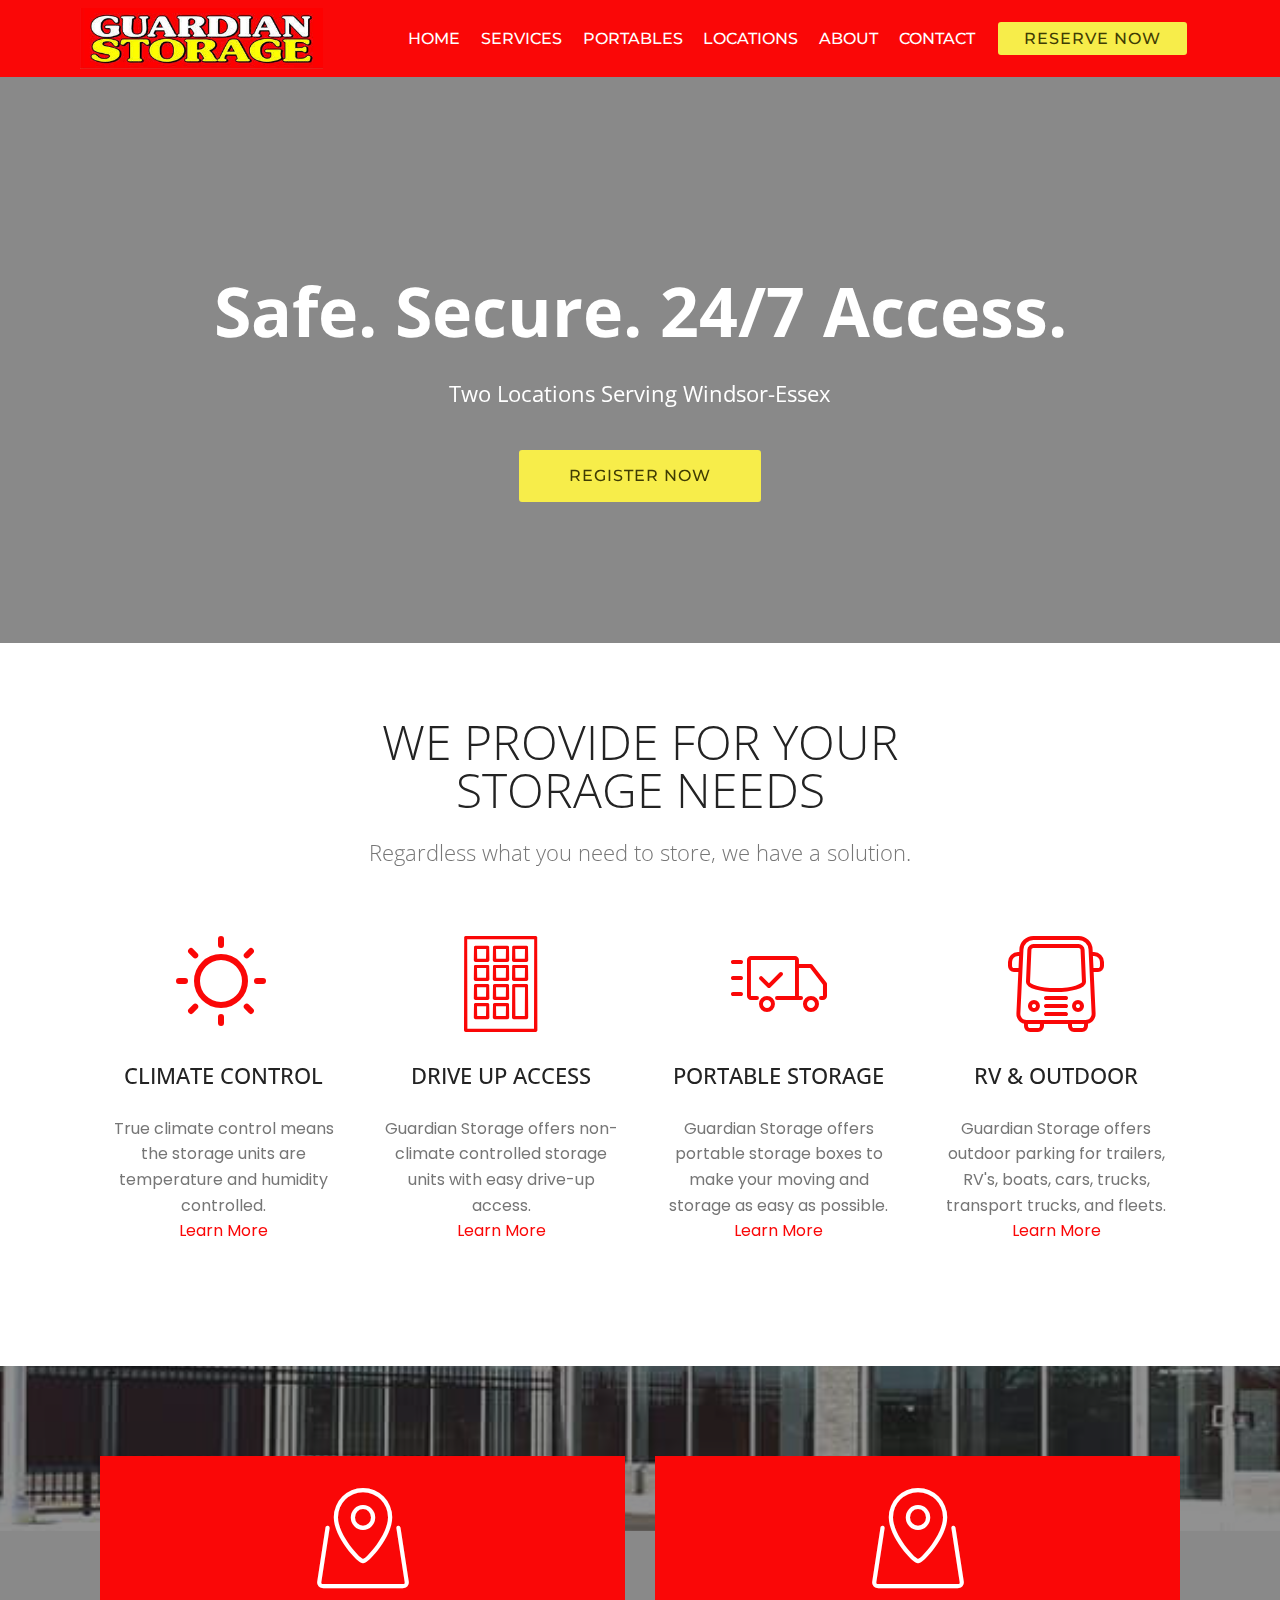
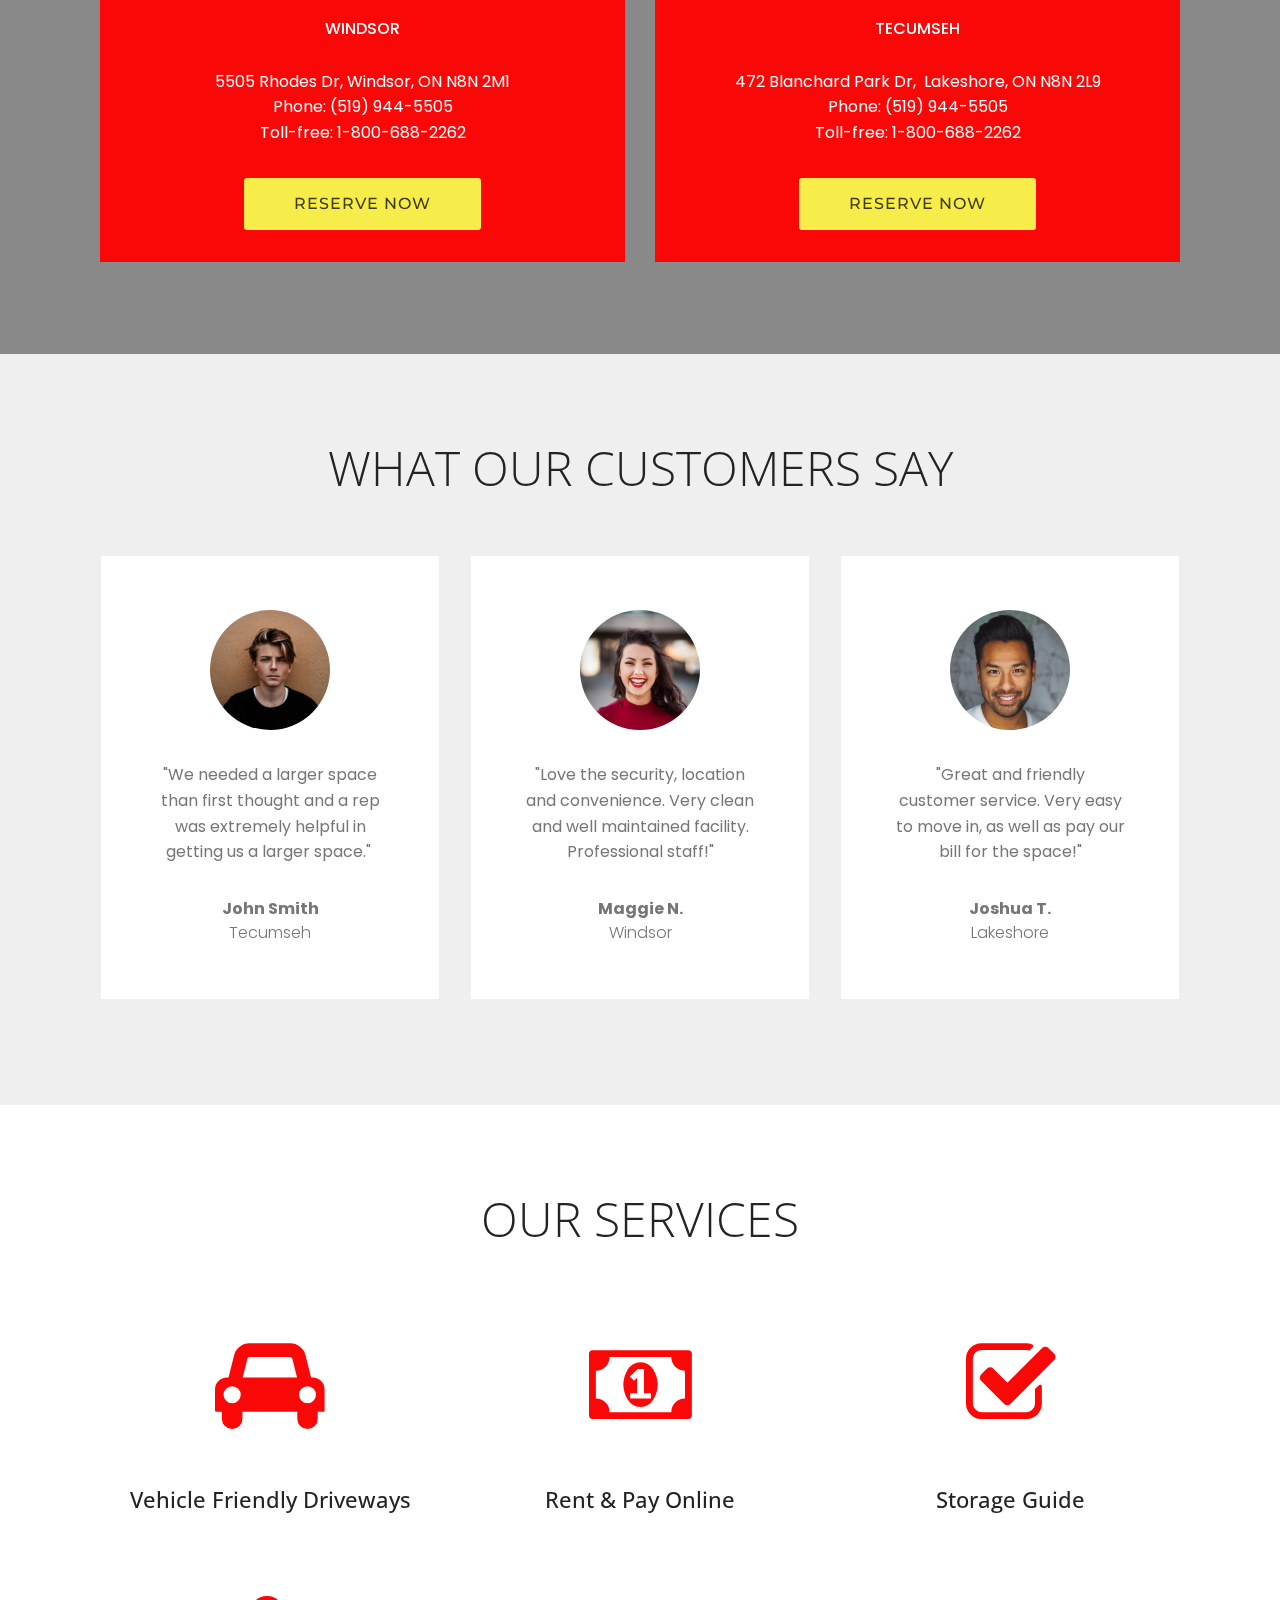
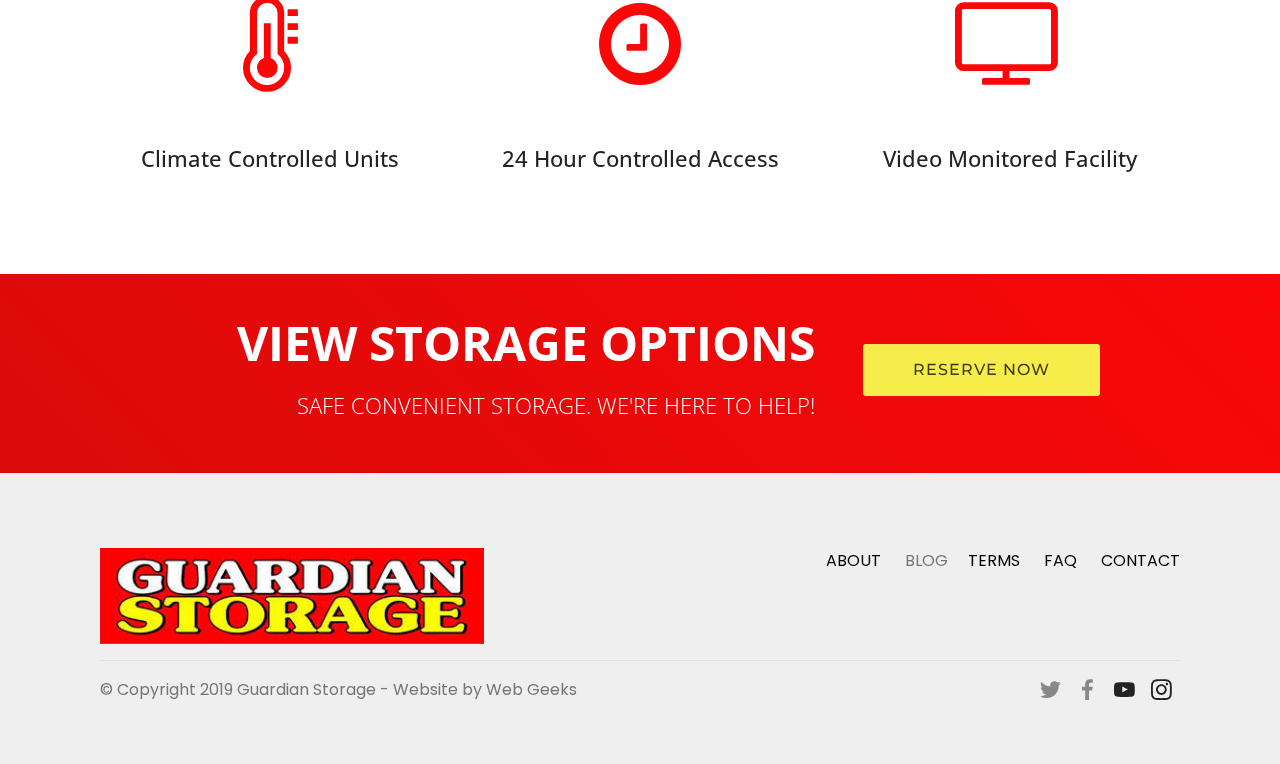
<file: index.html>
<!DOCTYPE html>
<html  >
<head>
  <!-- Site made with Mobirise Website Builder v4.10.5, https://mobirise.com -->
  <meta charset="UTF-8">
  <meta http-equiv="X-UA-Compatible" content="IE=edge">
  <meta name="generator" content="Mobirise v4.10.5, mobirise.com">
  <meta name="viewport" content="width=device-width, initial-scale=1, minimum-scale=1">
  <link rel="shortcut icon" href="assets/images/guardian-logo-400x100.jpg" type="image/x-icon">
  <meta name="description" content="">
  
  <title>Home</title>
  <link rel="stylesheet" href="assets/font-awesome/css/font-awesome.css">
  <link rel="stylesheet" href="assets/web/assets/mobirise-icons/mobirise-icons.css">
  <link rel="stylesheet" href="assets/web/assets/mobirise-icons-bold/mobirise-icons-bold.css">
  <link rel="stylesheet" href="assets/icon54/style.css">
  <link rel="stylesheet" href="assets/icons-mind/style.css">
  <link rel="stylesheet" href="assets/tether/tether.min.css">
  <link rel="stylesheet" href="assets/soundcloud-plugin/style.css">
  <link rel="stylesheet" href="assets/bootstrap/css/bootstrap.min.css">
  <link rel="stylesheet" href="assets/bootstrap/css/bootstrap-grid.min.css">
  <link rel="stylesheet" href="assets/bootstrap/css/bootstrap-reboot.min.css">
  <link rel="stylesheet" href="assets/socicon/css/styles.css">
  <link rel="stylesheet" href="assets/dropdown/css/style.css">
  <link rel="stylesheet" href="assets/theme/css/style.css">
  <link rel="stylesheet" href="assets/mobirise/css/mbr-additional.css" type="text/css">
  
  
  
</head>
<body>
  <section class="menu cid-rv4JdOXpZp" once="menu" id="menu1-0">

    

    <nav class="navbar navbar-expand beta-menu navbar-dropdown align-items-center navbar-fixed-top navbar-toggleable-sm">
        <button class="navbar-toggler navbar-toggler-right" type="button" data-toggle="collapse" data-target="#navbarSupportedContent" aria-controls="navbarSupportedContent" aria-expanded="false" aria-label="Toggle navigation">
            <div class="hamburger">
                <span></span>
                <span></span>
                <span></span>
                <span></span>
            </div>
        </button>
        <div class="menu-logo">
            <div class="navbar-brand">
                <span class="navbar-logo">
                    <a href="index.html">
                         <img src="assets/images/guardian-logo-400x100.jpg" alt="Mobirise" title="" style="height: 3.8rem;">
                    </a>
                </span>
                
            </div>
        </div>
        <div class="collapse navbar-collapse" id="navbarSupportedContent">
            <ul class="navbar-nav nav-dropdown" data-app-modern-menu="true"><li class="nav-item">
                    <a class="nav-link link text-white display-4" href="index.html">
                        
                        HOME</a>
                </li><li class="nav-item"><a class="nav-link link text-white display-4" href="page1.html">
                        
                        SERVICES</a></li><li class="nav-item"><a class="nav-link link text-white display-4" href="page8.html">
                        
                        PORTABLES</a></li><li class="nav-item"><a class="nav-link link text-white display-4" href="page3.html">
                        
                        LOCATIONS</a></li><li class="nav-item"><a class="nav-link link text-white display-4" href="page2.html">
                        
                        ABOUT</a></li>
                <li class="nav-item">
                    <a class="nav-link link text-white display-4" href="page5.html">
                        
                        CONTACT</a>
                </li></ul>
            <div class="navbar-buttons mbr-section-btn"><a class="btn btn-sm btn-secondary display-4" href="page6.html">
                    
                    RESERVE NOW</a></div>
        </div>
    </nav>
</section>

<section class="engine"><a href="https://mobirise.info/u">bootstrap website templates</a></section><section class="cid-rv4JffdNLk" data-bg-video="https://vimeo.com/350160552" id="header2-1">

    

    <div class="mbr-overlay" style="opacity: 0.5; background-color: rgb(35, 35, 35);"></div>

    <div class="container align-center">
        <div class="row justify-content-md-center">
            <div class="mbr-white col-md-10">
                <h1 class="mbr-section-title mbr-bold pb-3 mbr-fonts-style display-1">
                    Safe. Secure. 24/7 Access.</h1>
                
                <p class="mbr-text pb-3 mbr-fonts-style display-5">
                    Two Locations Serving Windsor-Essex</p>
                <div class="mbr-section-btn"><a class="btn btn-md btn-secondary display-4" href="page6.html">REGISTER NOW</a></div>
            </div>
        </div>
    </div>
    
</section>

<section class="mbr-section content4 cid-rvthtPtBbg" id="content4-f">

    

    <div class="container">
        <div class="media-container-row">
            <div class="title col-12 col-md-8">
                <h2 class="align-center pb-3 mbr-fonts-style display-2">
                    WE PROVIDE FOR YOUR STORAGE NEEDS</h2>
                <h3 class="mbr-section-subtitle align-center mbr-light mbr-fonts-style display-5">
                    Regardless what you need to store, we have a solution.</h3>
                
            </div>
        </div>
    </div>
</section>

<section class="features1 cid-rvt9qU4QoD" id="features1-e">
    
    

    
    <div class="container">
        <div class="media-container-row">

            <div class="card p-3 col-12 col-md-6 col-lg-3">
                <div class="card-img pb-3">
                    <span class="mbr-iconfont mbrib-sun" style="color: rgb(250, 7, 7); fill: rgb(250, 7, 7);"></span>
                </div>
                <div class="card-box">
                    <h4 class="card-title py-3 mbr-fonts-style display-5">
                        CLIMATE CONTROL</h4>
                    <p class="mbr-text mbr-fonts-style display-7">True climate control means the storage units are temperature and humidity controlled.<br><a href="page1.html#services2-w">Learn More</a>
                    </p>
                </div>
            </div>

            <div class="card p-3 col-12 col-md-6 col-lg-3">
                <div class="card-img pb-3">
                    <span class="mbr-iconfont imind-keypad" style="color: rgb(250, 7, 7); fill: rgb(250, 7, 7);"></span>
                </div>
                <div class="card-box">
                    <h4 class="card-title py-3 mbr-fonts-style display-5">
                        DRIVE UP ACCESS</h4>
                    <p class="mbr-text mbr-fonts-style display-7">
                        Guardian Storage offers non-climate controlled storage units with easy drive-up access.<br><a href="page1.html#services2-x">Learn More</a>
                    </p>
                </div>
            </div>

            <div class="card p-3 col-12 col-md-6 col-lg-3">
                <div class="card-img pb-3">
                    <span class="mbr-iconfont mbri-delivery" style="color: rgb(250, 7, 7); fill: rgb(250, 7, 7);"></span>
                </div>
                <div class="card-box">
                    <h4 class="card-title py-3 mbr-fonts-style display-5">PORTABLE STORAGE</h4>
                    <p class="mbr-text mbr-fonts-style display-7">
                        Guardian Storage offers portable storage boxes to make your moving and storage as easy as possible.<br><a href="page8.html">Learn More</a>
                    </p>
                </div>
            </div>

            <div class="card p-3 col-12 col-md-6 col-lg-3">
                <div class="card-img pb-3">
                    <span class="mbr-iconfont icon54-v1-bus-1" style="color: rgb(250, 7, 7); fill: rgb(250, 7, 7);"></span>
                </div>
                <div class="card-box">
                    <h4 class="card-title py-3 mbr-fonts-style display-5">
                        RV &amp; OUTDOOR</h4>
                    <p class="mbr-text mbr-fonts-style display-7">
                       Guardian Storage offers outdoor parking for trailers, RV's, boats, cars, trucks, transport trucks, and fleets.<br><a href="page1.html#services2-z">Learn More</a> 
                    </p>
                </div>
            </div>

        </div>

    </div>

</section>

<section class="features8 cid-rv4PMsL329 mbr-parallax-background" id="features8-3">

    

    <div class="mbr-overlay" style="opacity: 0.5; background-color: rgb(35, 35, 35);">
    </div>

    <div class="container">
        <div class="media-container-row">

            <div class="card  col-12 col-md-6">
                <div class="card-img">
                    <span class="mbr-iconfont mbri-map-pin"></span>
                </div>
                <div class="card-box align-center">
                    <h4 class="card-title mbr-fonts-style display-7">
                        WINDSOR</h4>
                    <p class="mbr-text mbr-fonts-style display-7">5505 Rhodes Dr,&nbsp;Windsor, ON N8N 2M1
<br>Phone: (519) 944-5505 
<br>Toll-free: 1-800-688-2262</p>
                    <div class="mbr-section-btn text-center"><a href="page6.html" class="btn btn-secondary display-4">
                            RESERVE NOW</a></div>
                </div>
            </div>

            <div class="card  col-12 col-md-6">
                <div class="card-img">
                    <span class="mbr-iconfont mbri-map-pin"></span>
                </div>
                <div class="card-box align-center">
                    <h4 class="card-title mbr-fonts-style display-7">
                        TECUMSEH</h4>
                    <p class="mbr-text mbr-fonts-style display-7">472 Blanchard Park Dr, &nbsp;Lakeshore, ON&nbsp;N8N 2L9<br>Phone: (519) 944-5505 
<br>Toll-free: 1-800-688-2262<br></p>
                    <div class="mbr-section-btn text-center"><a href="page6.html" class="btn btn-secondary display-4">
                            RESERVE NOW</a></div>
                </div>
            </div>

            

            
        </div>
    </div>
</section>

<section class="testimonials1 cid-rv4RyFNguH" id="testimonials1-6">

    

    
    <div class="container">
        <div class="media-container-row">
            <div class="title col-12 align-center">
                <h2 class="pb-3 mbr-fonts-style display-2">
                    WHAT OUR CUSTOMERS SAY
                </h2>
                
            </div>
        </div>
    </div>

    <div class="container pt-3 mt-2">
        <div class="media-container-row">
            <div class="mbr-testimonial p-3 align-center col-12 col-md-6 col-lg-4">
                <div class="panel-item p-3">
                    <div class="card-block">
                        <div class="testimonial-photo">
                            <img src="assets/images/face1.jpg">
                        </div>
                        <p class="mbr-text mbr-fonts-style display-7">
                           "We needed a larger space than first thought and a rep was extremely helpful in getting us a larger space."&nbsp;</p>
                    </div>
                    <div class="card-footer">
                        <div class="mbr-author-name mbr-bold mbr-fonts-style display-7">
                             John Smith
                        </div>
                        <small class="mbr-author-desc mbr-italic mbr-light mbr-fonts-style display-7">
                               Tecumseh</small>
                    </div>
                </div>
            </div>

            <div class="mbr-testimonial p-3 align-center col-12 col-md-6 col-lg-4">
                <div class="panel-item p-3">
                    <div class="card-block">
                        <div class="testimonial-photo">
                            <img src="assets/images/face2.jpg">
                        </div>
                        <p class="mbr-text mbr-fonts-style display-7">
                           "Love the security, location and convenience. Very clean and well maintained facility. Professional staff!"</p>
                    </div>
                    <div class="card-footer">
                        <div class="mbr-author-name mbr-bold mbr-fonts-style display-7">Maggie N.</div>
                        <small class="mbr-author-desc mbr-italic mbr-light mbr-fonts-style display-7">
                               Windsor</small>
                    </div>
                </div>
            </div>

            <div class="mbr-testimonial p-3 align-center col-12 col-md-6 col-lg-4">
                <div class="panel-item p-3">
                    <div class="card-block">
                        <div class="testimonial-photo">
                            <img src="assets/images/face3.jpg">
                        </div>
                        <p class="mbr-text mbr-fonts-style display-7">
                           "Great and friendly customer service. Very easy to move in, as well as pay our bill for the space!"</p>
                    </div>
                    <div class="card-footer">
                        <div class="mbr-author-name mbr-bold mbr-fonts-style display-7">
                             Joshua T.</div>
                        <small class="mbr-author-desc mbr-italic mbr-light mbr-fonts-style display-7">
                               Lakeshore</small>
                    </div>
                </div>
            </div>

            

            

            
        </div>
    </div>   
</section>

<section class="mbr-section content4 cid-rv4VdM9Brd" id="content4-d">

    

    <div class="container">
        <div class="media-container-row">
            <div class="title col-12 col-md-8">
                <h2 class="align-center pb-3 mbr-fonts-style display-2">
                    OUR SERVICES</h2>
                
                
            </div>
        </div>
    </div>
</section>

<section class="features1 cid-rv4UbtKwQ9" id="features1-b">
    
    

    
    <div class="container">
        <div class="media-container-row">

            <div class="card p-3 col-12 col-md-6 col-lg-4">
                <div class="card-img pb-3">
                    <span class="mbr-iconfont fa-automobile fa" style="color: rgb(250, 7, 7); fill: rgb(250, 7, 7);"></span>
                </div>
                <div class="card-box">
                    <h4 class="card-title py-3 mbr-fonts-style display-5">
                        Vehicle Friendly Driveways</h4>
                    
                </div>
            </div>

            <div class="card p-3 col-12 col-md-6 col-lg-4">
                <div class="card-img pb-3">
                    <span class="mbr-iconfont fa-money fa" style="color: rgb(250, 7, 7); fill: rgb(250, 7, 7);"></span>
                </div>
                <div class="card-box">
                    <h4 class="card-title py-3 mbr-fonts-style display-5">
                        Rent &amp; Pay Online</h4>
                    
                </div>
            </div>

            <div class="card p-3 col-12 col-md-6 col-lg-4">
                <div class="card-img pb-3">
                    <span class="mbr-iconfont fa-check-square-o fa" style="color: rgb(250, 7, 7); fill: rgb(250, 7, 7);"></span>
                </div>
                <div class="card-box">
                    <h4 class="card-title py-3 mbr-fonts-style display-5">Storage Guide</h4>
                    
                </div>
            </div>

            

        </div>

    </div>

</section>

<section class="features1 cid-rv4UvfXnfq" id="features1-c">
    
    

    
    <div class="container">
        <div class="media-container-row">

            <div class="card p-3 col-12 col-md-6 col-lg-4">
                <div class="card-img pb-3">
                    <span class="mbr-iconfont fa-thermometer-3 fa" style="color: rgb(250, 7, 7); fill: rgb(250, 7, 7);"></span>
                </div>
                <div class="card-box">
                    <h4 class="card-title py-3 mbr-fonts-style display-5">Climate Controlled Units</h4>
                    
                </div>
            </div>

            <div class="card p-3 col-12 col-md-6 col-lg-4">
                <div class="card-img pb-3">
                    <span class="mbr-iconfont fa-clock-o fa" style="color: rgb(250, 7, 7); fill: rgb(250, 7, 7);"></span>
                </div>
                <div class="card-box">
                    <h4 class="card-title py-3 mbr-fonts-style display-5">
                        24 Hour Controlled Access</h4>
                    
                </div>
            </div>

            <div class="card p-3 col-12 col-md-6 col-lg-4">
                <div class="card-img pb-3">
                    <span class="mbr-iconfont fa-tv fa" style="color: rgb(250, 7, 7); fill: rgb(250, 7, 7);"></span>
                </div>
                <div class="card-box">
                    <h4 class="card-title py-3 mbr-fonts-style display-5">
                        Video Monitored Facility</h4>
                    
                </div>
            </div>

            

        </div>

    </div>

</section>

<section class="mbr-section info2 cid-rxcf8rcWQu" id="info2-1a">

    

    

    <div class="container">
        <div class="row main justify-content-center">
            <div class="media-container-column col-12 col-lg-3 col-md-4">
                <div class="mbr-section-btn align-left py-4"><a class="btn btn-secondary display-4" href="page6.html">
                    
                    RESERVE NOW</a></div>
            </div>
            <div class="media-container-column title col-12 col-lg-7 col-md-6">
                <h2 class="align-right mbr-bold mbr-white pb-3 mbr-fonts-style display-2">
                    VIEW STORAGE OPTIONS</h2>
                <h3 class="mbr-section-subtitle align-right mbr-light mbr-white mbr-fonts-style display-5">
                    SAFE CONVENIENT STORAGE. WE'RE HERE TO HELP!</h3>
            </div>
        </div>
    </div>
</section>

<section class="cid-rxbWhuYA2l" id="footer5-18">

    

    

    <div class="container">
        <div class="media-container-row">
            <div class="col-md-3">
                <div class="media-wrap">
                    
                       <img src="assets/images/guardian-logo-400x100.jpg" alt="Mobirise" title="">
                    
                </div>
            </div>
            <div class="col-md-9">
                <p class="mbr-text align-right links mbr-fonts-style display-7"><a href="page2.html" class="text-black">ABOUT </a>&nbsp; &nbsp; &nbsp;BLOG &nbsp; &nbsp;&nbsp;<a href="#" class="text-black">TERMS</a> &nbsp;&nbsp;&nbsp;&nbsp;
                    <a href="page7.html" class="text-black">FAQ</a> &nbsp;&nbsp;&nbsp;&nbsp;
                    <a href="page5.html" class="text-black">CONTACT</a>
                </p>
            </div>
        </div>
        <div class="footer-lower">
            <div class="media-container-row">
                <div class="col-md-12">
                    <hr>
                </div>
            </div>
            <div class="media-container-row mbr-white">
                <div class="col-md-6 copyright">
                    <p class="mbr-text mbr-fonts-style display-7">
                        © Copyright 2019 Guardian Storage - Website by Web Geeks</p>
                </div>
                <div class="col-md-6">
                    <div class="social-list align-right">
                        <div class="soc-item">
                            <a href="https://twitter.com/mobirise" target="_blank">
                                <span class="socicon-twitter socicon mbr-iconfont mbr-iconfont-social"></span>
                            </a>
                        </div>
                        <div class="soc-item">
                            <a href="https://www.facebook.com/pages/Guardian-Storage-Ltd/144855215584094" target="_blank">
                                <span class="mbr-iconfont mbr-iconfont-social socicon-facebook socicon"></span>
                            </a>
                        </div>
                        <div class="soc-item">
                            
                                <span class="mbr-iconfont mbr-iconfont-social socicon-youtube socicon"></span>
                            
                        </div>
                        <div class="soc-item">
                            
                                <span class="mbr-iconfont mbr-iconfont-social socicon-instagram socicon"></span>
                            
                        </div>
                        
                        
                    </div>
                </div>
            </div>
        </div>
    </div>
</section>


  <script src="assets/web/assets/jquery/jquery.min.js"></script>
  <script src="assets/popper/popper.min.js"></script>
  <script src="assets/tether/tether.min.js"></script>
  <script src="assets/bootstrap/js/bootstrap.min.js"></script>
  <script src="assets/vimeoplayer/jquery.mb.vimeo_player.js"></script>
  <script src="assets/parallax/jarallax.min.js"></script>
  <script src="assets/dropdown/js/nav-dropdown.js"></script>
  <script src="assets/dropdown/js/navbar-dropdown.js"></script>
  <script src="assets/touchswipe/jquery.touch-swipe.min.js"></script>
  <script src="assets/smoothscroll/smooth-scroll.js"></script>
  <script src="assets/ytplayer/jquery.mb.ytplayer.min.js"></script>
  <script src="assets/theme/js/script.js"></script>
  
  
 <div id="scrollToTop" class="scrollToTop mbr-arrow-up"><a style="text-align: center;"><i class="mbr-arrow-up-icon mbr-arrow-up-icon-cm cm-icon cm-icon-smallarrow-up"></i></a></div>
  </body>
</html>
</file>
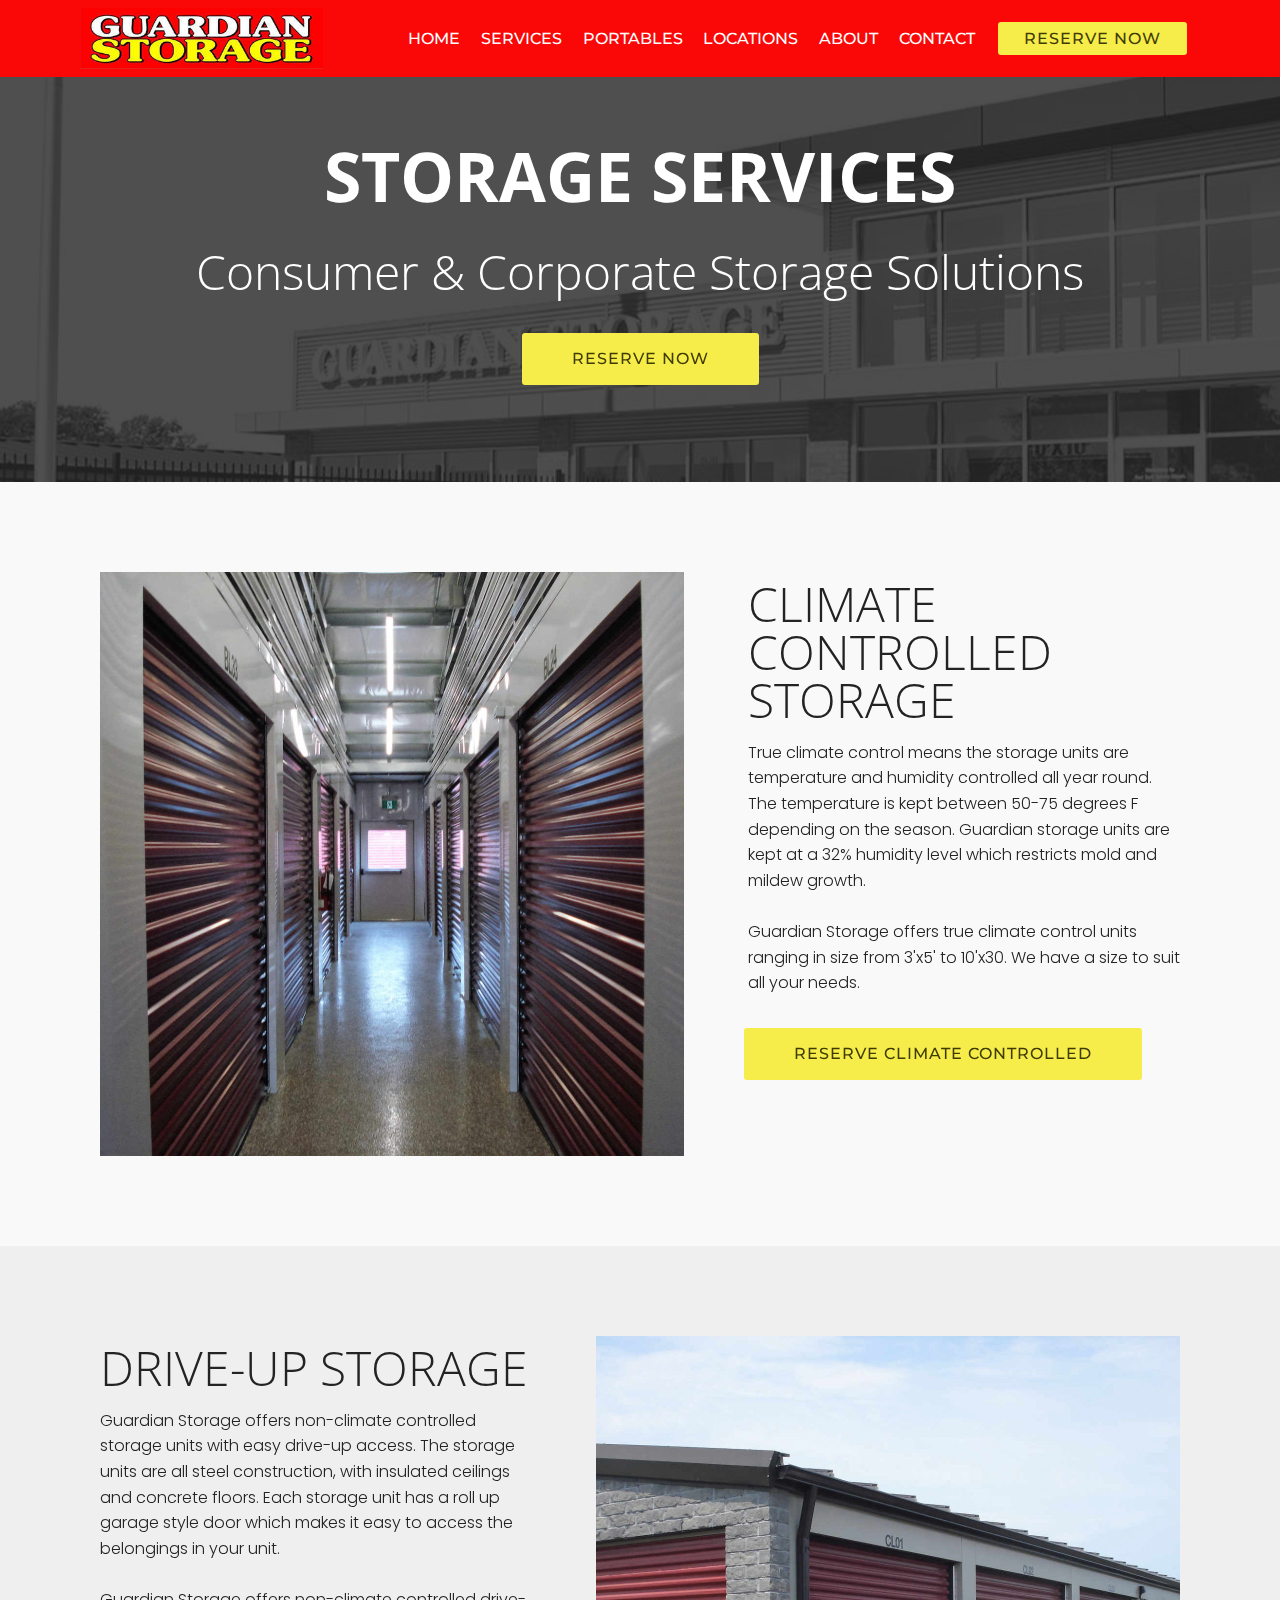
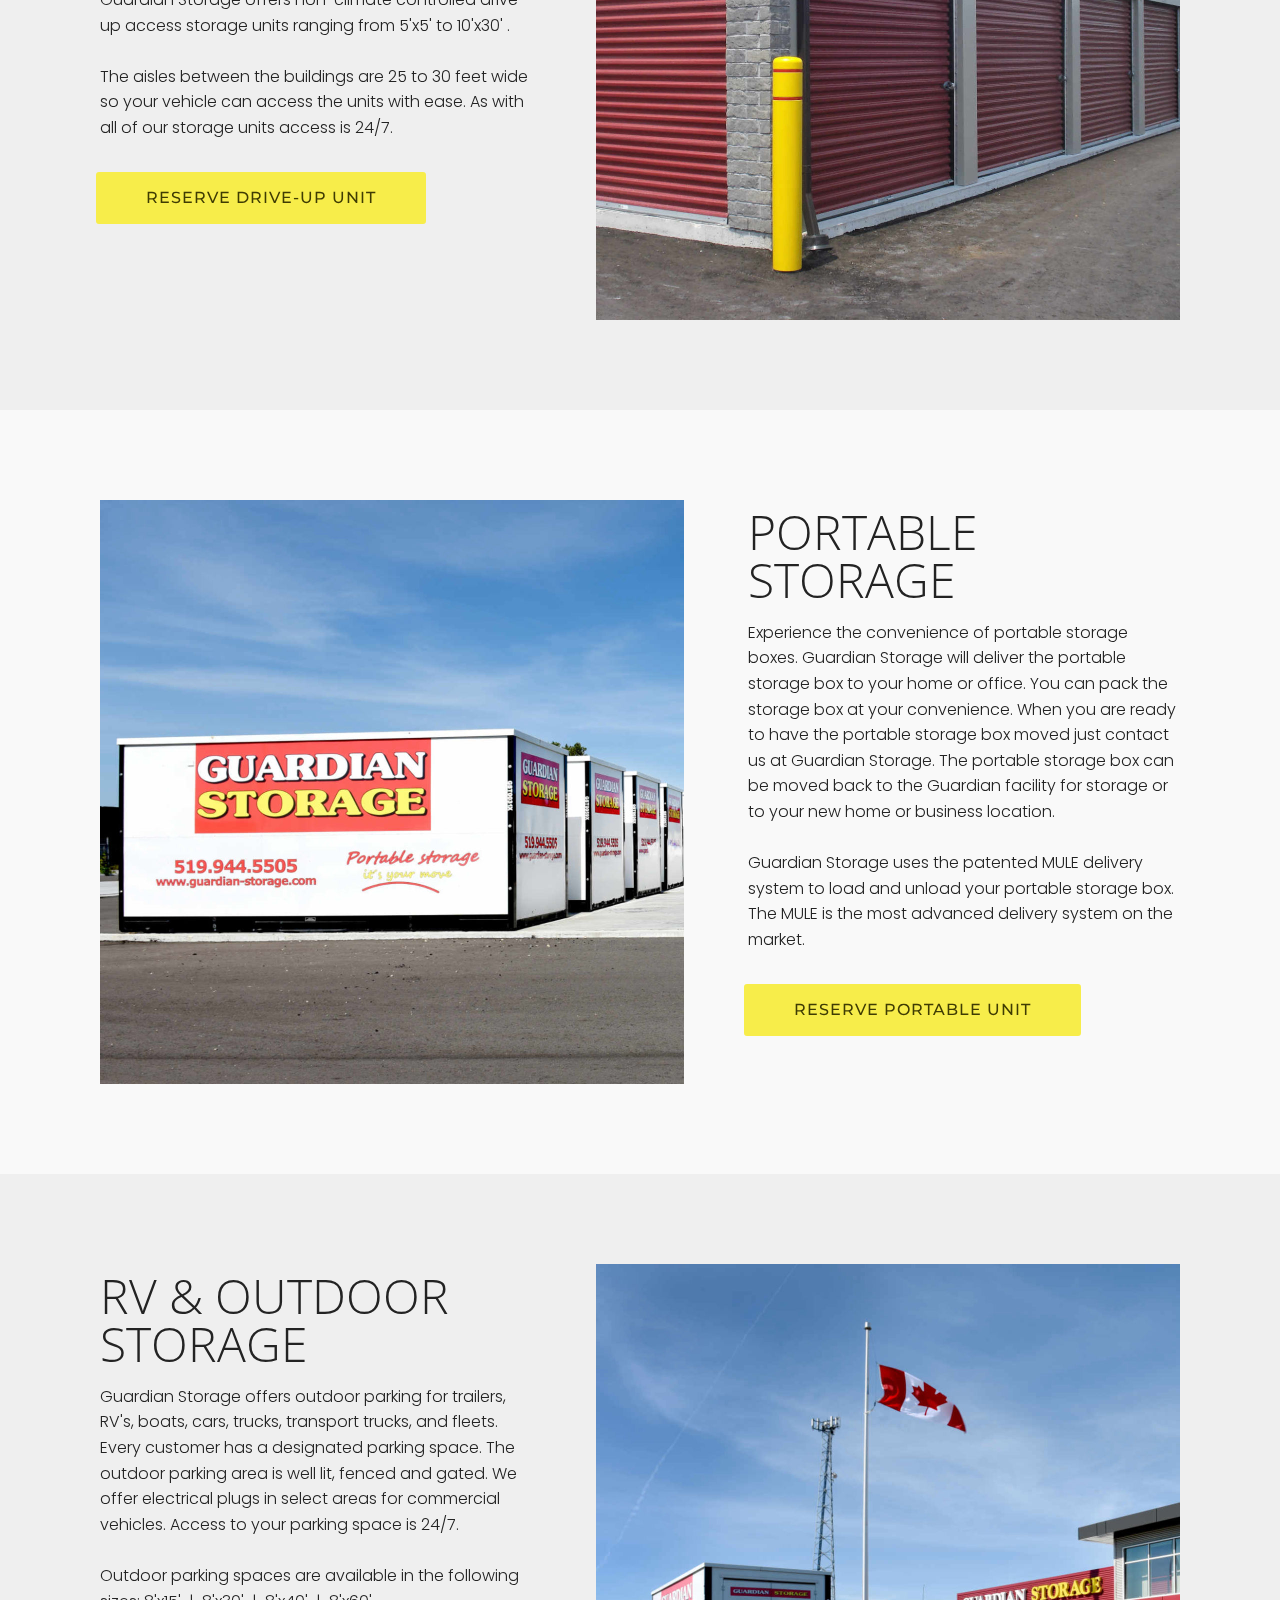
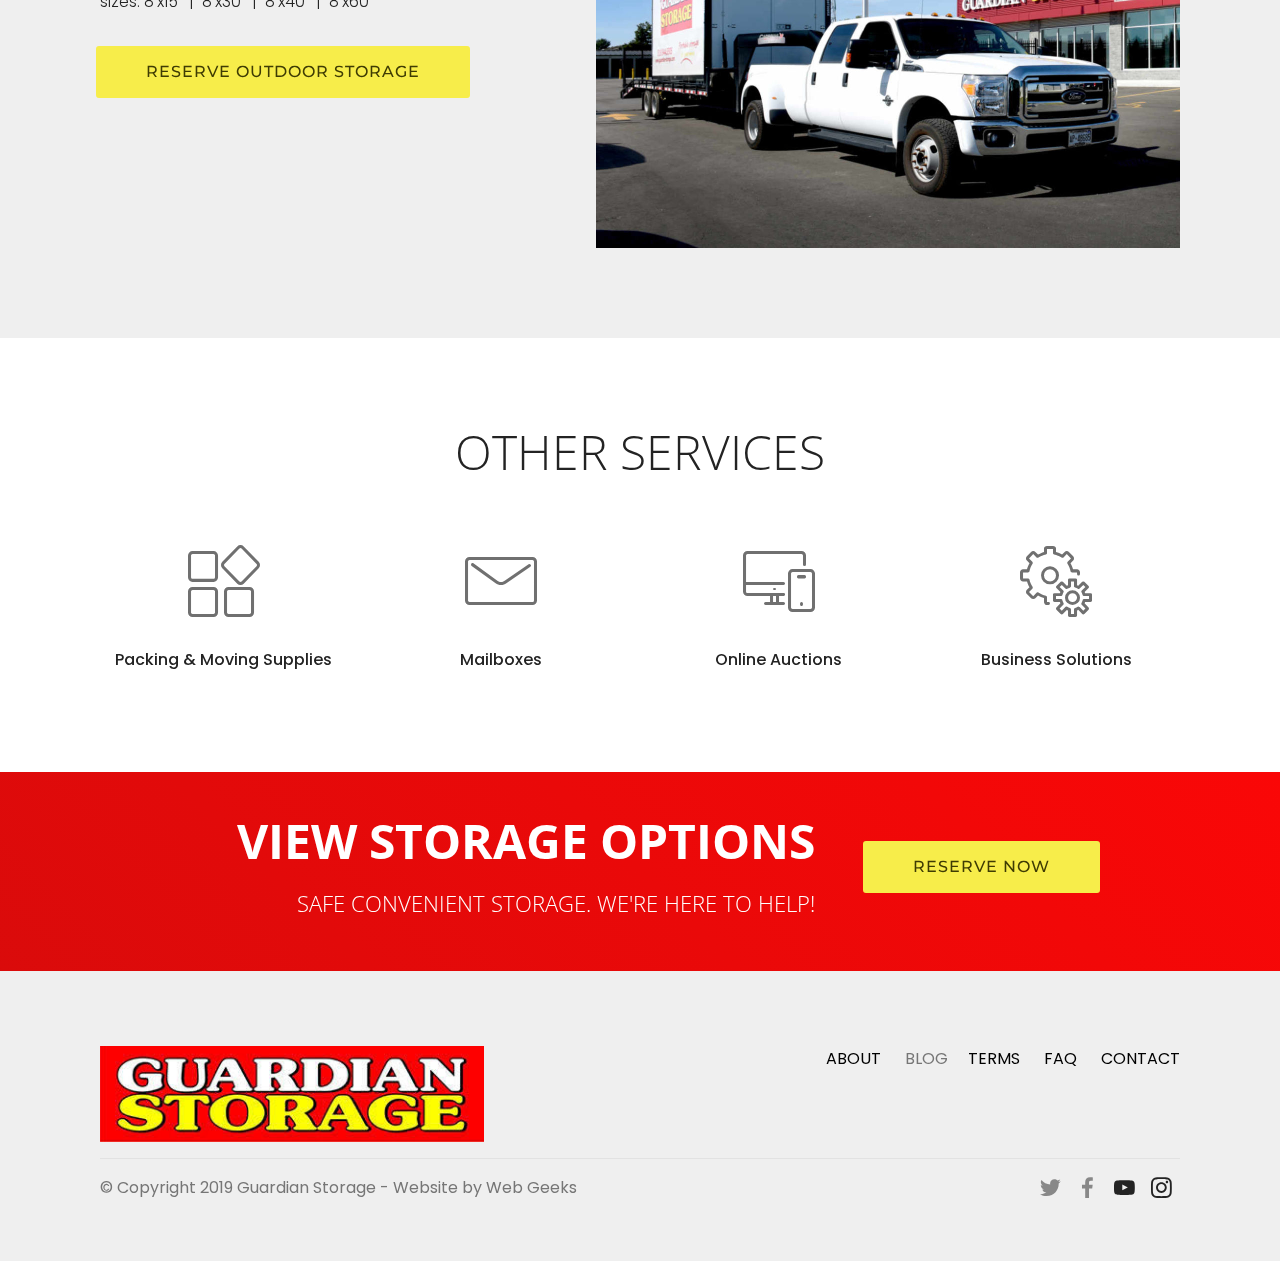
<file: page1.html>
<!DOCTYPE html>
<html  >
<head>
  <!-- Site made with Mobirise Website Builder v4.10.5, https://mobirise.com -->
  <meta charset="UTF-8">
  <meta http-equiv="X-UA-Compatible" content="IE=edge">
  <meta name="generator" content="Mobirise v4.10.5, mobirise.com">
  <meta name="viewport" content="width=device-width, initial-scale=1, minimum-scale=1">
  <link rel="shortcut icon" href="assets/images/guardian-logo-400x100.jpg" type="image/x-icon">
  <meta name="description" content="Website Creator Description">
  
  <title>Services</title>
  <link rel="stylesheet" href="assets/web/assets/mobirise-icons/mobirise-icons.css">
  <link rel="stylesheet" href="assets/tether/tether.min.css">
  <link rel="stylesheet" href="assets/soundcloud-plugin/style.css">
  <link rel="stylesheet" href="assets/bootstrap/css/bootstrap.min.css">
  <link rel="stylesheet" href="assets/bootstrap/css/bootstrap-grid.min.css">
  <link rel="stylesheet" href="assets/bootstrap/css/bootstrap-reboot.min.css">
  <link rel="stylesheet" href="assets/dropdown/css/style.css">
  <link rel="stylesheet" href="assets/socicon/css/styles.css">
  <link rel="stylesheet" href="assets/theme/css/style.css">
  <link rel="stylesheet" href="assets/mobirise/css/mbr-additional.css" type="text/css">
  
  
  
</head>
<body>
  <section class="menu cid-rv4JdOXpZp" once="menu" id="menu1-g">

    

    <nav class="navbar navbar-expand beta-menu navbar-dropdown align-items-center navbar-fixed-top navbar-toggleable-sm">
        <button class="navbar-toggler navbar-toggler-right" type="button" data-toggle="collapse" data-target="#navbarSupportedContent" aria-controls="navbarSupportedContent" aria-expanded="false" aria-label="Toggle navigation">
            <div class="hamburger">
                <span></span>
                <span></span>
                <span></span>
                <span></span>
            </div>
        </button>
        <div class="menu-logo">
            <div class="navbar-brand">
                <span class="navbar-logo">
                    <a href="index.html">
                         <img src="assets/images/guardian-logo-400x100.jpg" alt="Mobirise" title="" style="height: 3.8rem;">
                    </a>
                </span>
                
            </div>
        </div>
        <div class="collapse navbar-collapse" id="navbarSupportedContent">
            <ul class="navbar-nav nav-dropdown" data-app-modern-menu="true"><li class="nav-item">
                    <a class="nav-link link text-white display-4" href="index.html">
                        
                        HOME</a>
                </li><li class="nav-item"><a class="nav-link link text-white display-4" href="page1.html">
                        
                        SERVICES</a></li><li class="nav-item"><a class="nav-link link text-white display-4" href="page8.html">
                        
                        PORTABLES</a></li><li class="nav-item"><a class="nav-link link text-white display-4" href="page3.html">
                        
                        LOCATIONS</a></li><li class="nav-item"><a class="nav-link link text-white display-4" href="page2.html">
                        
                        ABOUT</a></li>
                <li class="nav-item">
                    <a class="nav-link link text-white display-4" href="page5.html">
                        
                        CONTACT</a>
                </li></ul>
            <div class="navbar-buttons mbr-section-btn"><a class="btn btn-sm btn-secondary display-4" href="page6.html">
                    
                    RESERVE NOW</a></div>
        </div>
    </nav>
</section>

<section class="engine"><a href="https://mobirise.info/g">how to build a website for free</a></section><section class="header1 cid-rxaCLKV8aP mbr-parallax-background" id="header1-l">

    

    <div class="mbr-overlay" style="opacity: 0.8; background-color: rgb(35, 35, 35);">
    </div>

    <div class="container">
        <div class="row justify-content-md-center">
            <div class="mbr-white col-md-10">
                <h1 class="mbr-section-title align-center mbr-bold pb-3 mbr-fonts-style display-1">
                    STORAGE SERVICES</h1>
                <h3 class="mbr-section-subtitle align-center mbr-light pb-3 mbr-fonts-style display-2">Consumer &amp; Corporate Storage Solutions</h3>
                
                <div class="mbr-section-btn align-center"><a class="btn btn-md btn-secondary display-4" href="page6.html">
                        RESERVE NOW<br></a></div>
            </div>
        </div>
    </div>

</section>

<section class="services2 cid-rxaUatloBQ" id="services2-w">
    <!---->
    
    <!---->
    <!--Overlay-->
    
    <!--Container-->
    <div class="container">
        <div class="col-md-12">
            <div class="media-container-row">
                <div class="mbr-figure" style="width: 60%;">
                    <img src="assets/images/guardian-climate-control-1168x1168.jpg" alt="Mobirise" title="">
                </div>
                <div class="align-left aside-content">
                    <h2 class="mbr-title pt-2 mbr-fonts-style display-2">
                        CLIMATE CONTROLLED STORAGE</h2>
                    <div class="mbr-section-text">
                        <p class="mbr-text text1 pt-2 mbr-light mbr-fonts-style display-7">
                            True climate control means the storage units are temperature and humidity controlled all year round. The temperature is kept between 50-75 degrees F depending on the season. Guardian storage units are kept at a 32% humidity level which restricts mold and mildew growth.<br><br>Guardian Storage offers true climate control units ranging in size from 3'x5' to 10'x30. We have a size to suit all your needs.<br>
                        </p>
                        
                    </div>
                    <!--Btn-->
                    <div class="mbr-section-btn pt-3 align-left"><a href="page6.html" class="btn btn-secondary display-4">
                            RESERVE CLIMATE CONTROLLED</a></div>
                </div>
            </div>
        </div>
    </div>
</section>

<section class="services2 cid-rxb6LKldVR" id="services2-x">
    <!---->
    
    <!---->
    <!--Overlay-->
    
    <!--Container-->
    <div class="container">
        <div class="col-md-12">
            <div class="media-container-row">
                <div class="mbr-figure" style="width: 60%;">
                    <img src="assets/images/guardian-drive-up-1168x1168.jpg" alt="Mobirise" title="">
                </div>
                <div class="align-left aside-content">
                    <h2 class="mbr-title pt-2 mbr-fonts-style display-2">
                        DRIVE-UP STORAGE</h2>
                    <div class="mbr-section-text">
                        <p class="mbr-text text1 pt-2 mbr-light mbr-fonts-style display-7">
                            Guardian Storage offers non-climate controlled storage units with easy drive-up access. The storage units are all steel construction, with insulated ceilings and concrete floors. Each storage unit has a roll up garage style door which makes it easy to access the belongings in your unit. <br><br>Guardian Storage offers non-climate controlled drive-up access storage units ranging from 5'x5' to 10'x30' . <br><br>The aisles between the buildings are 25 to 30 feet wide so your vehicle can access the units with ease. As with all of our storage units access is 24/7.
                        </p>
                        
                    </div>
                    <!--Btn-->
                    <div class="mbr-section-btn pt-3 align-left"><a href="page6.html" class="btn btn-secondary display-4">
                            RESERVE DRIVE-UP UNIT</a></div>
                </div>
            </div>
        </div>
    </div>
</section>

<section class="services2 cid-rxb7AbT3Ie" id="services2-y">
    <!---->
    
    <!---->
    <!--Overlay-->
    
    <!--Container-->
    <div class="container">
        <div class="col-md-12">
            <div class="media-container-row">
                <div class="mbr-figure" style="width: 60%;">
                    <img src="assets/images/guardian-portables-1168x1168.jpg" alt="Mobirise" title="">
                </div>
                <div class="align-left aside-content">
                    <h2 class="mbr-title pt-2 mbr-fonts-style display-2">
                        PORTABLE STORAGE</h2>
                    <div class="mbr-section-text">
                        <p class="mbr-text text1 pt-2 mbr-light mbr-fonts-style display-7">
                            Experience the convenience of portable storage boxes.&nbsp;Guardian Storage will deliver the portable storage box to your home or office. You can pack the storage box at your convenience. When you are ready to have the portable storage box moved just contact us at Guardian Storage. The portable storage box can be moved back to the Guardian facility for storage or to your new home or business location.<br><br>Guardian Storage uses the patented MULE delivery system to load and unload your portable storage box. The MULE is the most advanced delivery system on the market.&nbsp;<br></p>
                        
                    </div>
                    <!--Btn-->
                    <div class="mbr-section-btn pt-3 align-left"><a href="page6.html" class="btn btn-secondary display-4">
                            RESERVE PORTABLE UNIT</a></div>
                </div>
            </div>
        </div>
    </div>
</section>

<section class="services2 cid-rxb7ADFFaD" id="services2-z">
    <!---->
    
    <!---->
    <!--Overlay-->
    
    <!--Container-->
    <div class="container">
        <div class="col-md-12">
            <div class="media-container-row">
                <div class="mbr-figure" style="width: 60%;">
                    <img src="assets/images/guardian-portable-pickup-1168x1168.jpg" alt="Mobirise" title="">
                </div>
                <div class="align-left aside-content">
                    <h2 class="mbr-title pt-2 mbr-fonts-style display-2">
                        RV &amp; OUTDOOR STORAGE</h2>
                    <div class="mbr-section-text">
                        <p class="mbr-text text1 pt-2 mbr-light mbr-fonts-style display-7">
                            Guardian Storage offers outdoor parking for trailers, RV's, boats, cars, trucks, transport trucks, and fleets. Every customer has a designated parking space. The outdoor parking area is well lit, fenced and gated. We offer electrical plugs in select areas for commercial vehicles. Access to your parking space is 24/7.<br><br>Outdoor parking spaces are available in the following sizes:
8'x15' &nbsp;| &nbsp;8'x30' &nbsp;| &nbsp;8'x40' &nbsp;| &nbsp;8'x60'<br>
                        </p>
                        
                    </div>
                    <!--Btn-->
                    <div class="mbr-section-btn pt-3 align-left"><a href="page6.html" class="btn btn-secondary display-4">
                            RESERVE OUTDOOR STORAGE</a></div>
                </div>
            </div>
        </div>
    </div>
</section>

<section class="mbr-section content4 cid-rxcl637D9O" id="content4-1d">

    

    <div class="container">
        <div class="media-container-row">
            <div class="title col-12 col-md-8">
                <h2 class="align-center pb-3 mbr-fonts-style display-2">
                    OTHER SERVICES</h2>
                
                
            </div>
        </div>
    </div>
</section>

<section class="features5 cid-rxbdtYRxIa" id="features5-15">
    
    

    
    <div class="container">
        <div class="media-container-row">

            <div class="card p-3 col-12 col-md-6 col-lg-3">
                <div class="card-img pb-3">
                    <span class="mbr-iconfont mbri-extension"></span>
                </div>
                <div class="card-box">
                    <h4 class="card-title py-3 mbr-fonts-style display-7">
                        Packing &amp; Moving Supplies</h4>
                    
                </div>
            </div>

            <div class="card p-3 col-12 col-md-6 col-lg-3">
                <div class="card-img pb-3">
                    <span class="mbr-iconfont mbri-letter"></span>
                </div>
                <div class="card-box">
                    <h4 class="card-title py-3 mbr-fonts-style display-7">
                        Mailboxes</h4>
                    
                </div>
            </div>

            <div class="card p-3 col-12 col-md-6 col-lg-3">
                <div class="card-img pb-3">
                    <span class="mbri-responsive mbr-iconfont"></span>
                </div>
                <div class="card-box">
                    <h4 class="card-title py-3 mbr-fonts-style display-7">
                        Online Auctions</h4>
                    
                </div>
            </div>

            <div class="card p-3 col-12 col-md-6 col-lg-3">
                <div class="card-img pb-3">
                    <span class="mbr-iconfont mbri-setting"></span>
                </div>
                <div class="card-box mbr-fonts-style">
                    <h4 class="card-title py-3 display-7">
                        Business Solutions</h4>
                    
                </div>
            </div>
        </div>
    </div>
</section>

<section class="mbr-section info2 cid-rxcorsGgjw" id="info2-1g">

    

    

    <div class="container">
        <div class="row main justify-content-center">
            <div class="media-container-column col-12 col-lg-3 col-md-4">
                <div class="mbr-section-btn align-left py-4"><a class="btn btn-secondary display-4" href="page6.html">
                    
                    RESERVE NOW</a></div>
            </div>
            <div class="media-container-column title col-12 col-lg-7 col-md-6">
                <h2 class="align-right mbr-bold mbr-white pb-3 mbr-fonts-style display-2">
                    VIEW STORAGE OPTIONS</h2>
                <h3 class="mbr-section-subtitle align-right mbr-light mbr-white mbr-fonts-style display-5">
                    SAFE CONVENIENT STORAGE. WE'RE HERE TO HELP!</h3>
            </div>
        </div>
    </div>
</section>

<section class="cid-rxFsqddYkM" id="footer5-36">

    

    

    <div class="container">
        <div class="media-container-row">
            <div class="col-md-3">
                <div class="media-wrap">
                    
                       <img src="assets/images/guardian-logo-400x100.jpg" alt="Mobirise" title="">
                    
                </div>
            </div>
            <div class="col-md-9">
                <p class="mbr-text align-right links mbr-fonts-style display-7"><a href="page2.html" class="text-black">ABOUT </a>&nbsp; &nbsp; &nbsp;BLOG &nbsp; &nbsp;&nbsp;<a href="#" class="text-black">TERMS</a> &nbsp;&nbsp;&nbsp;&nbsp;
                    <a href="page7.html" class="text-black">FAQ</a> &nbsp;&nbsp;&nbsp;&nbsp;
                    <a href="page5.html" class="text-black">CONTACT</a>
                </p>
            </div>
        </div>
        <div class="footer-lower">
            <div class="media-container-row">
                <div class="col-md-12">
                    <hr>
                </div>
            </div>
            <div class="media-container-row mbr-white">
                <div class="col-md-6 copyright">
                    <p class="mbr-text mbr-fonts-style display-7">
                        © Copyright 2019 Guardian Storage - Website by Web Geeks</p>
                </div>
                <div class="col-md-6">
                    <div class="social-list align-right">
                        <div class="soc-item">
                            <a href="https://twitter.com/mobirise" target="_blank">
                                <span class="socicon-twitter socicon mbr-iconfont mbr-iconfont-social"></span>
                            </a>
                        </div>
                        <div class="soc-item">
                            <a href="https://www.facebook.com/pages/Guardian-Storage-Ltd/144855215584094" target="_blank">
                                <span class="mbr-iconfont mbr-iconfont-social socicon-facebook socicon"></span>
                            </a>
                        </div>
                        <div class="soc-item">
                            
                                <span class="mbr-iconfont mbr-iconfont-social socicon-youtube socicon"></span>
                            
                        </div>
                        <div class="soc-item">
                            
                                <span class="mbr-iconfont mbr-iconfont-social socicon-instagram socicon"></span>
                            
                        </div>
                        
                        
                    </div>
                </div>
            </div>
        </div>
    </div>
</section>


  <script src="assets/web/assets/jquery/jquery.min.js"></script>
  <script src="assets/popper/popper.min.js"></script>
  <script src="assets/tether/tether.min.js"></script>
  <script src="assets/bootstrap/js/bootstrap.min.js"></script>
  <script src="assets/smoothscroll/smooth-scroll.js"></script>
  <script src="assets/dropdown/js/nav-dropdown.js"></script>
  <script src="assets/dropdown/js/navbar-dropdown.js"></script>
  <script src="assets/touchswipe/jquery.touch-swipe.min.js"></script>
  <script src="assets/parallax/jarallax.min.js"></script>
  <script src="assets/theme/js/script.js"></script>
  
  
 <div id="scrollToTop" class="scrollToTop mbr-arrow-up"><a style="text-align: center;"><i class="mbr-arrow-up-icon mbr-arrow-up-icon-cm cm-icon cm-icon-smallarrow-up"></i></a></div>
  </body>
</html>
</file>
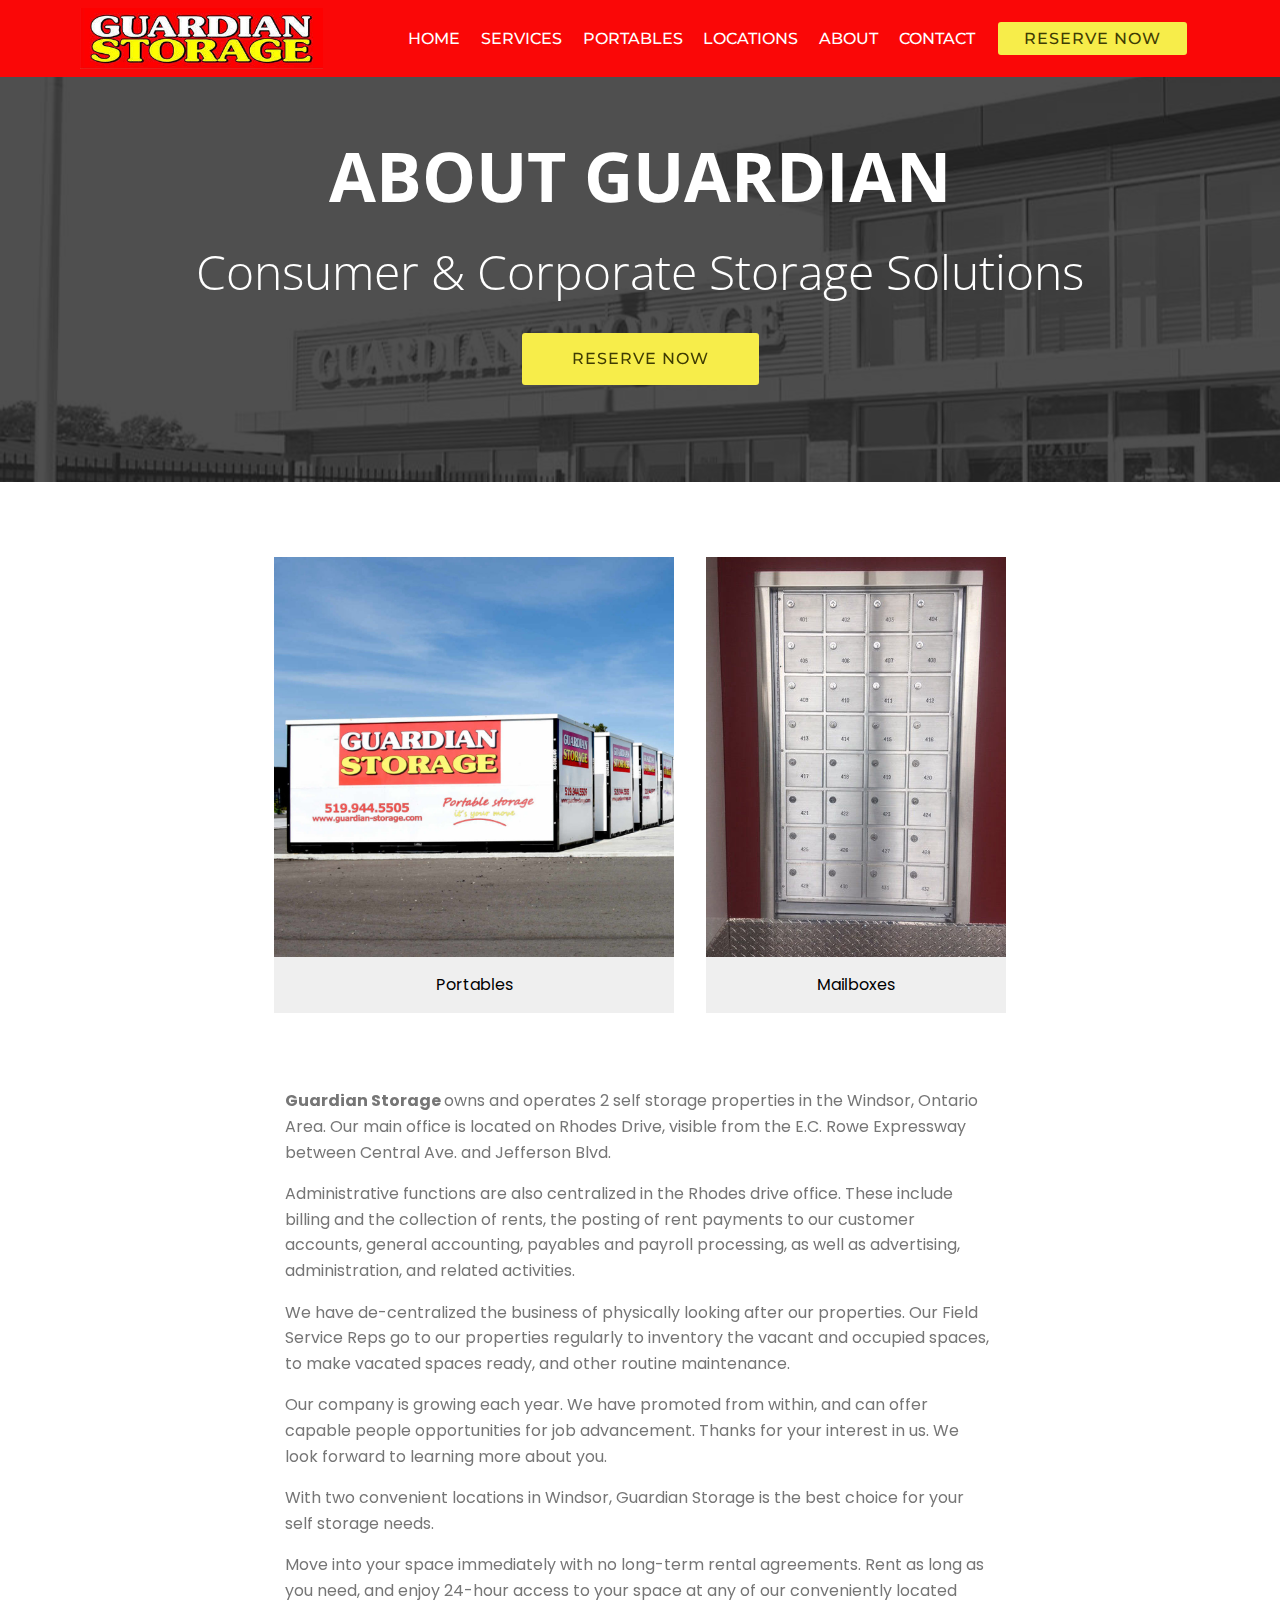
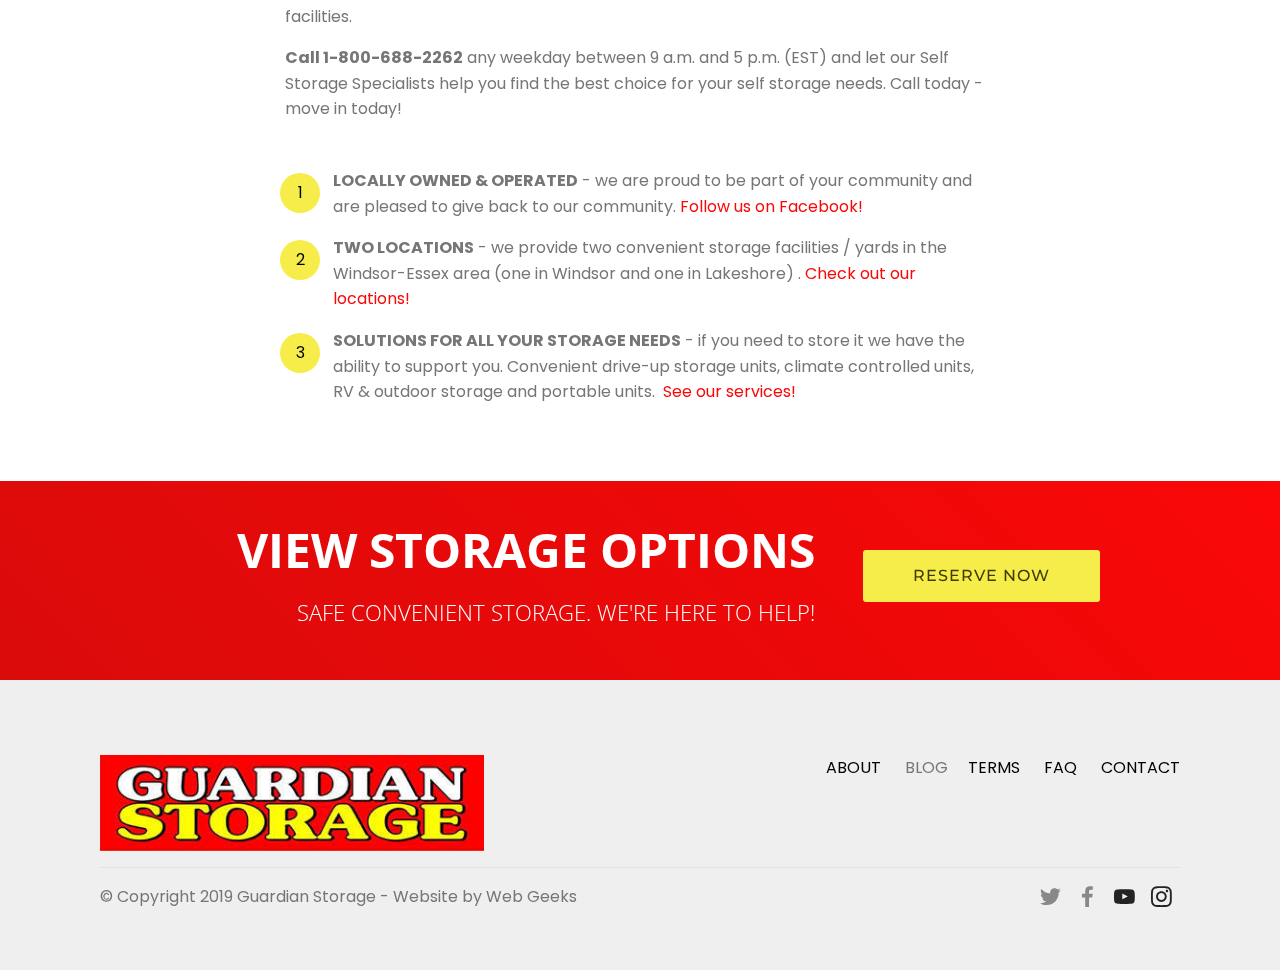
<file: page2.html>
<!DOCTYPE html>
<html  >
<head>
  <!-- Site made with Mobirise Website Builder v4.10.5, https://mobirise.com -->
  <meta charset="UTF-8">
  <meta http-equiv="X-UA-Compatible" content="IE=edge">
  <meta name="generator" content="Mobirise v4.10.5, mobirise.com">
  <meta name="viewport" content="width=device-width, initial-scale=1, minimum-scale=1">
  <link rel="shortcut icon" href="assets/images/guardian-logo-400x100.jpg" type="image/x-icon">
  <meta name="description" content="Web Generator Description">
  
  <title>About Us</title>
  <link rel="stylesheet" href="assets/tether/tether.min.css">
  <link rel="stylesheet" href="assets/bootstrap/css/bootstrap.min.css">
  <link rel="stylesheet" href="assets/bootstrap/css/bootstrap-grid.min.css">
  <link rel="stylesheet" href="assets/bootstrap/css/bootstrap-reboot.min.css">
  <link rel="stylesheet" href="assets/soundcloud-plugin/style.css">
  <link rel="stylesheet" href="assets/socicon/css/styles.css">
  <link rel="stylesheet" href="assets/dropdown/css/style.css">
  <link rel="stylesheet" href="assets/theme/css/style.css">
  <link rel="stylesheet" href="assets/mobirise/css/mbr-additional.css" type="text/css">
  
  
  
</head>
<body>
  <section class="menu cid-rv4JdOXpZp" once="menu" id="menu1-h">

    

    <nav class="navbar navbar-expand beta-menu navbar-dropdown align-items-center navbar-fixed-top navbar-toggleable-sm">
        <button class="navbar-toggler navbar-toggler-right" type="button" data-toggle="collapse" data-target="#navbarSupportedContent" aria-controls="navbarSupportedContent" aria-expanded="false" aria-label="Toggle navigation">
            <div class="hamburger">
                <span></span>
                <span></span>
                <span></span>
                <span></span>
            </div>
        </button>
        <div class="menu-logo">
            <div class="navbar-brand">
                <span class="navbar-logo">
                    <a href="index.html">
                         <img src="assets/images/guardian-logo-400x100.jpg" alt="Mobirise" title="" style="height: 3.8rem;">
                    </a>
                </span>
                
            </div>
        </div>
        <div class="collapse navbar-collapse" id="navbarSupportedContent">
            <ul class="navbar-nav nav-dropdown" data-app-modern-menu="true"><li class="nav-item">
                    <a class="nav-link link text-white display-4" href="index.html">
                        
                        HOME</a>
                </li><li class="nav-item"><a class="nav-link link text-white display-4" href="page1.html">
                        
                        SERVICES</a></li><li class="nav-item"><a class="nav-link link text-white display-4" href="page8.html">
                        
                        PORTABLES</a></li><li class="nav-item"><a class="nav-link link text-white display-4" href="page3.html">
                        
                        LOCATIONS</a></li><li class="nav-item"><a class="nav-link link text-white display-4" href="page2.html">
                        
                        ABOUT</a></li>
                <li class="nav-item">
                    <a class="nav-link link text-white display-4" href="page5.html">
                        
                        CONTACT</a>
                </li></ul>
            <div class="navbar-buttons mbr-section-btn"><a class="btn btn-sm btn-secondary display-4" href="page6.html">
                    
                    RESERVE NOW</a></div>
        </div>
    </nav>
</section>

<section class="engine"><a href="https://mobirise.info/d">free site maker</a></section><section class="header1 cid-rxhRbb4gHV mbr-parallax-background" id="header1-2o">

    

    <div class="mbr-overlay" style="opacity: 0.8; background-color: rgb(35, 35, 35);">
    </div>

    <div class="container">
        <div class="row justify-content-md-center">
            <div class="mbr-white col-md-10">
                <h1 class="mbr-section-title align-center mbr-bold pb-3 mbr-fonts-style display-1">
                    ABOUT GUARDIAN</h1>
                <h3 class="mbr-section-subtitle align-center mbr-light pb-3 mbr-fonts-style display-2">Consumer &amp; Corporate Storage Solutions</h3>
                
                <div class="mbr-section-btn align-center"><a class="btn btn-md btn-secondary display-4" href="page6.html">
                        RESERVE NOW<br></a></div>
            </div>
        </div>
    </div>

</section>

<section class="cid-rxcOLNnIEQ" id="content13-23">
    
    <div class="container">
            <div class="media-container-row" style="width: 66%;">
                <div class="img-item item1" style="width: 138%;">
                    <img src="assets/images/guardian-portables-1168x1168.jpg" alt="" title="">
                    <div class="img-caption">
                        <p class="mbr-fonts-style align-center mbr-black display-7">
                            Portables</p>
                    </div>
                </div>
                <div class="img-item">
                    <img src="assets/images/guardian-mailbox-480x640.jpg" alt="" title="">
                    <div class="img-caption">
                        <p class="mbr-fonts-style align-center mbr-black display-7">
                            Mailboxes</p>
                    </div>
                </div>
            </div>
    </div>
</section>

<section class="mbr-section article content1 cid-rxcOW1p57T" id="content1-24">
    
     

    <div class="container">
        <div class="media-container-row">
            <div class="mbr-text col-12 mbr-fonts-style display-7 col-md-8"><p><strong>Guardian Storage </strong>owns and operates 2 self storage properties in the Windsor, Ontario Area. Our main office is located on Rhodes Drive, visible from the E.C. Rowe Expressway between Central Ave. and Jefferson Blvd.
</p><p>
<span style="font-size: 1rem;">Administrative functions are also centralized in the Rhodes drive office. These include billing and the collection of rents, the posting of rent payments to our customer accounts, general accounting, payables and payroll processing, as well as advertising, administration, and related activities.&nbsp;</span></p><p><span style="font-size: 1rem;">We have de-centralized the business of physically looking after our properties. Our Field Service Reps go to our properties regularly to inventory the vacant and occupied spaces, to make vacated spaces ready, and other routine maintenance.&nbsp;</span><br></p><p>
<span style="font-size: 1rem;">Our company is growing each year. We have promoted from within, and can offer capable people opportunities for job advancement. Thanks for your interest in us. We look forward to learning more about you.&nbsp;</span></p><p>
<span style="font-size: 1rem;">With two convenient locations in Windsor, Guardian Storage is the best choice for your self storage needs.&nbsp;</span></p><p>
<span style="font-size: 1rem;">Move into your space immediately with no long-term rental agreements. Rent as long as you need, and enjoy 24-hour access to your space at any of our conveniently located facilities.&nbsp;</span></p><p>
<span style="font-size: 1rem;"><strong>Call 1-800-688-2262</strong> any weekday between 9 a.m. and 5 p.m. (EST) and let our Self Storage Specialists help you find the best choice for your self storage needs. Call today - move in today!</span></p></div>
        </div>
    </div>
</section>

<section class="mbr-section article content11 cid-rxcPeftEht" id="content11-26">
     

    <div class="container">
        <div class="media-container-row">
            <div class="mbr-text counter-container col-12 col-md-8 mbr-fonts-style display-7">
                <ol>
                    <li><strong>LOCALLY OWNED &amp; OPERATED</strong>&nbsp;- we are proud to be part of your community and are pleased to give back to our community. <a href="https://www.facebook.com/GuardianStorageLtd/" target="_blank">Follow us on Facebook!</a></li>
                    <li><strong>TWO LOCATIONS</strong> - we provide two convenient storage facilities / yards in the Windsor-Essex area (one in Windsor and one in Lakeshore) . <a href="page3.html">Check out our locations!</a></li>
                    <li><strong>SOLUTIONS FOR ALL YOUR STORAGE NEEDS</strong> - if you need to store it we have the ability to support you. Convenient drive-up storage units, climate controlled units, RV &amp; outdoor storage and portable units. &nbsp;<a href="page1.html">See our services!</a></li>
                </ol>
            </div>
        </div>
    </div>
</section>

<section class="mbr-section info2 cid-rxcVTm4gym" id="info2-2a">

    

    

    <div class="container">
        <div class="row main justify-content-center">
            <div class="media-container-column col-12 col-lg-3 col-md-4">
                <div class="mbr-section-btn align-left py-4"><a class="btn btn-secondary display-4" href="page6.html">
                    
                    RESERVE NOW</a></div>
            </div>
            <div class="media-container-column title col-12 col-lg-7 col-md-6">
                <h2 class="align-right mbr-bold mbr-white pb-3 mbr-fonts-style display-2">
                    VIEW STORAGE OPTIONS</h2>
                <h3 class="mbr-section-subtitle align-right mbr-light mbr-white mbr-fonts-style display-5">
                    SAFE CONVENIENT STORAGE. WE'RE HERE TO HELP!</h3>
            </div>
        </div>
    </div>
</section>

<section class="cid-rxFugFVW0f" id="footer5-39">

    

    

    <div class="container">
        <div class="media-container-row">
            <div class="col-md-3">
                <div class="media-wrap">
                    
                       <img src="assets/images/guardian-logo-400x100.jpg" alt="Mobirise" title="">
                    
                </div>
            </div>
            <div class="col-md-9">
                <p class="mbr-text align-right links mbr-fonts-style display-7"><a href="page2.html" class="text-black">ABOUT </a>&nbsp; &nbsp; &nbsp;BLOG &nbsp; &nbsp;&nbsp;<a href="#" class="text-black">TERMS</a> &nbsp;&nbsp;&nbsp;&nbsp;
                    <a href="page7.html" class="text-black">FAQ</a> &nbsp;&nbsp;&nbsp;&nbsp;
                    <a href="page5.html" class="text-black">CONTACT</a>
                </p>
            </div>
        </div>
        <div class="footer-lower">
            <div class="media-container-row">
                <div class="col-md-12">
                    <hr>
                </div>
            </div>
            <div class="media-container-row mbr-white">
                <div class="col-md-6 copyright">
                    <p class="mbr-text mbr-fonts-style display-7">
                        © Copyright 2019 Guardian Storage - Website by Web Geeks</p>
                </div>
                <div class="col-md-6">
                    <div class="social-list align-right">
                        <div class="soc-item">
                            <a href="https://twitter.com/mobirise" target="_blank">
                                <span class="socicon-twitter socicon mbr-iconfont mbr-iconfont-social"></span>
                            </a>
                        </div>
                        <div class="soc-item">
                            <a href="https://www.facebook.com/pages/Guardian-Storage-Ltd/144855215584094" target="_blank">
                                <span class="mbr-iconfont mbr-iconfont-social socicon-facebook socicon"></span>
                            </a>
                        </div>
                        <div class="soc-item">
                            
                                <span class="mbr-iconfont mbr-iconfont-social socicon-youtube socicon"></span>
                            
                        </div>
                        <div class="soc-item">
                            
                                <span class="mbr-iconfont mbr-iconfont-social socicon-instagram socicon"></span>
                            
                        </div>
                        
                        
                    </div>
                </div>
            </div>
        </div>
    </div>
</section>


  <script src="assets/web/assets/jquery/jquery.min.js"></script>
  <script src="assets/popper/popper.min.js"></script>
  <script src="assets/tether/tether.min.js"></script>
  <script src="assets/bootstrap/js/bootstrap.min.js"></script>
  <script src="assets/parallax/jarallax.min.js"></script>
  <script src="assets/dropdown/js/nav-dropdown.js"></script>
  <script src="assets/dropdown/js/navbar-dropdown.js"></script>
  <script src="assets/touchswipe/jquery.touch-swipe.min.js"></script>
  <script src="assets/smoothscroll/smooth-scroll.js"></script>
  <script src="assets/theme/js/script.js"></script>
  
  
 <div id="scrollToTop" class="scrollToTop mbr-arrow-up"><a style="text-align: center;"><i class="mbr-arrow-up-icon mbr-arrow-up-icon-cm cm-icon cm-icon-smallarrow-up"></i></a></div>
  </body>
</html>
</file>
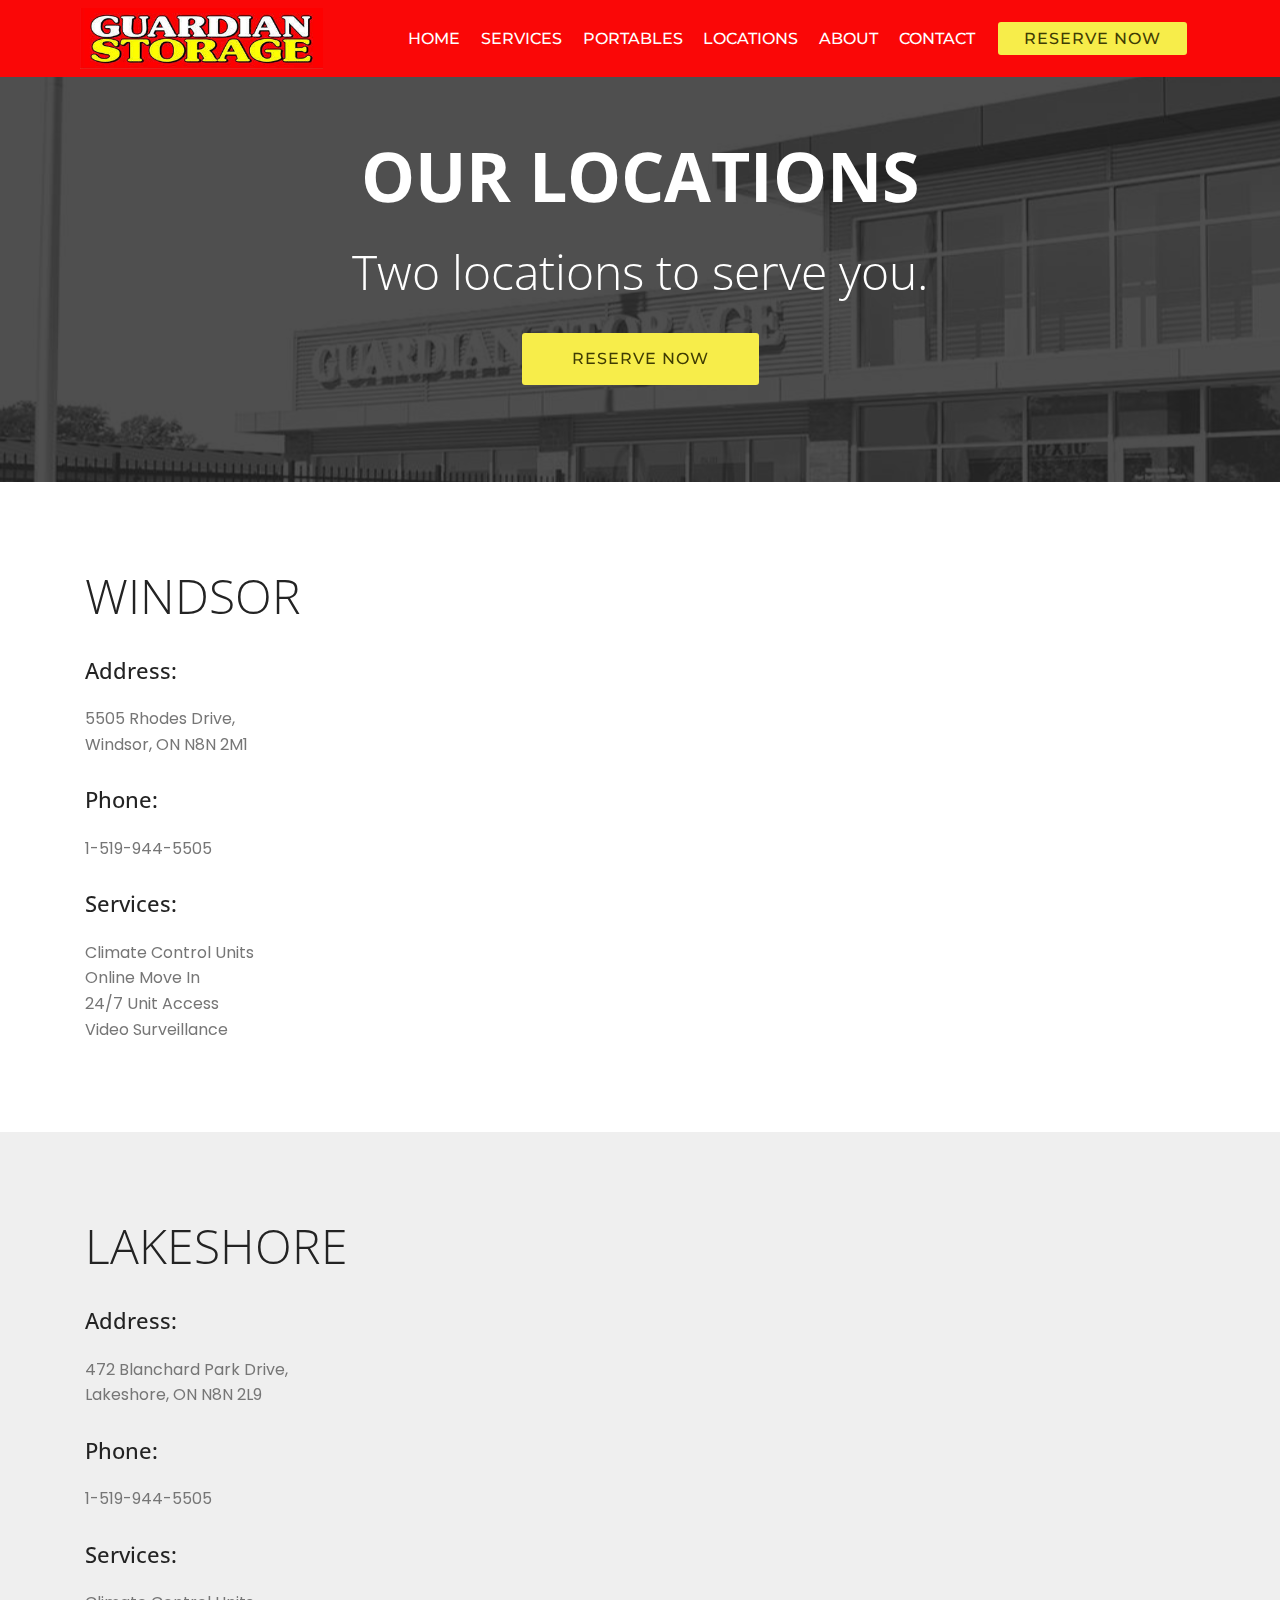
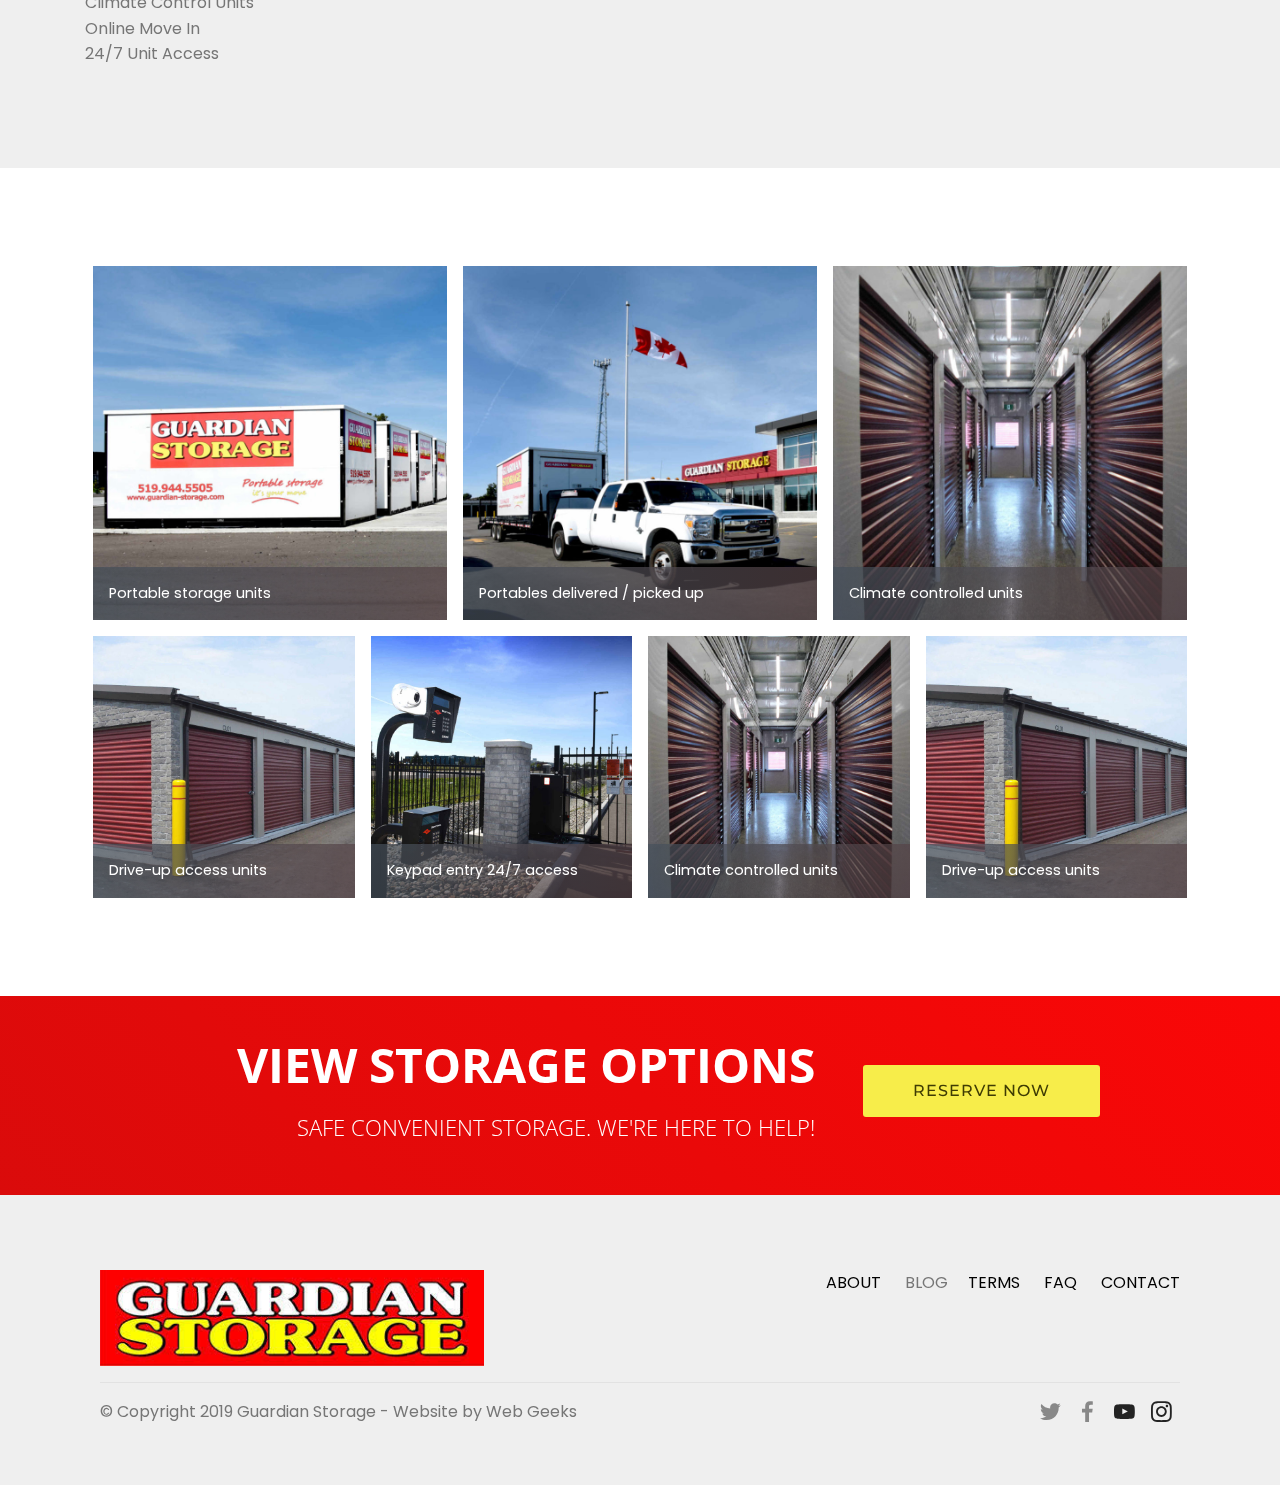
<file: page3.html>
<!DOCTYPE html>
<html  >
<head>
  <!-- Site made with Mobirise Website Builder v4.10.5, https://mobirise.com -->
  <meta charset="UTF-8">
  <meta http-equiv="X-UA-Compatible" content="IE=edge">
  <meta name="generator" content="Mobirise v4.10.5, mobirise.com">
  <meta name="viewport" content="width=device-width, initial-scale=1, minimum-scale=1">
  <link rel="shortcut icon" href="assets/images/guardian-logo-400x100.jpg" type="image/x-icon">
  <meta name="description" content="Web Site Builder Description">
  
  <title>Locations</title>
  <link rel="stylesheet" href="assets/web/assets/mobirise-icons/mobirise-icons.css">
  <link rel="stylesheet" href="assets/tether/tether.min.css">
  <link rel="stylesheet" href="assets/soundcloud-plugin/style.css">
  <link rel="stylesheet" href="assets/bootstrap/css/bootstrap.min.css">
  <link rel="stylesheet" href="assets/bootstrap/css/bootstrap-grid.min.css">
  <link rel="stylesheet" href="assets/bootstrap/css/bootstrap-reboot.min.css">
  <link rel="stylesheet" href="assets/socicon/css/styles.css">
  <link rel="stylesheet" href="assets/dropdown/css/style.css">
  <link rel="stylesheet" href="assets/theme/css/style.css">
  <link rel="stylesheet" href="assets/gallery/style.css">
  <link rel="stylesheet" href="assets/mobirise/css/mbr-additional.css" type="text/css">
  
  
  
</head>
<body>
  <section class="menu cid-rv4JdOXpZp" once="menu" id="menu1-i">

    

    <nav class="navbar navbar-expand beta-menu navbar-dropdown align-items-center navbar-fixed-top navbar-toggleable-sm">
        <button class="navbar-toggler navbar-toggler-right" type="button" data-toggle="collapse" data-target="#navbarSupportedContent" aria-controls="navbarSupportedContent" aria-expanded="false" aria-label="Toggle navigation">
            <div class="hamburger">
                <span></span>
                <span></span>
                <span></span>
                <span></span>
            </div>
        </button>
        <div class="menu-logo">
            <div class="navbar-brand">
                <span class="navbar-logo">
                    <a href="index.html">
                         <img src="assets/images/guardian-logo-400x100.jpg" alt="Mobirise" title="" style="height: 3.8rem;">
                    </a>
                </span>
                
            </div>
        </div>
        <div class="collapse navbar-collapse" id="navbarSupportedContent">
            <ul class="navbar-nav nav-dropdown" data-app-modern-menu="true"><li class="nav-item">
                    <a class="nav-link link text-white display-4" href="index.html">
                        
                        HOME</a>
                </li><li class="nav-item"><a class="nav-link link text-white display-4" href="page1.html">
                        
                        SERVICES</a></li><li class="nav-item"><a class="nav-link link text-white display-4" href="page8.html">
                        
                        PORTABLES</a></li><li class="nav-item"><a class="nav-link link text-white display-4" href="page3.html">
                        
                        LOCATIONS</a></li><li class="nav-item"><a class="nav-link link text-white display-4" href="page2.html">
                        
                        ABOUT</a></li>
                <li class="nav-item">
                    <a class="nav-link link text-white display-4" href="page5.html">
                        
                        CONTACT</a>
                </li></ul>
            <div class="navbar-buttons mbr-section-btn"><a class="btn btn-sm btn-secondary display-4" href="page6.html">
                    
                    RESERVE NOW</a></div>
        </div>
    </nav>
</section>

<section class="engine"><a href="https://mobirise.info/r">bootstrap template</a></section><section class="header1 cid-rxi3aGWnbB mbr-parallax-background" id="header1-2q">

    

    <div class="mbr-overlay" style="opacity: 0.8; background-color: rgb(35, 35, 35);">
    </div>

    <div class="container">
        <div class="row justify-content-md-center">
            <div class="mbr-white col-md-10">
                <h1 class="mbr-section-title align-center mbr-bold pb-3 mbr-fonts-style display-1">OUR LOCATIONS</h1>
                <h3 class="mbr-section-subtitle align-center mbr-light pb-3 mbr-fonts-style display-2">Two locations to serve you.</h3>
                
                <div class="mbr-section-btn align-center"><a class="btn btn-md btn-secondary display-4" href="page6.html">
                        RESERVE NOW<br></a></div>
            </div>
        </div>
    </div>

</section>

<section class="mbr-section contacts1 cid-rxcJK4N7Nz" id="contacts1-1y">
    <!---->
    
    <!---->
    <!--Overlay-->
    
    <!--Container-->
    <div class="container">
        <div class="row">
            <!--Titles-->
            <div class="title col-12">
                <h2 class="align-left mbr-fonts-style display-2">
                    WINDSOR</h2>
                
            </div>
            <!--Left-->
            <div class="col-12 col-md-6">
                <div class="left-block wrapper">
                    <div class="b b-adress">
                        <h5 class="align-left mbr-fonts-style m-0 display-5">
                            Address:
                        </h5>
                        <p class="mbr-text align-left mbr-fonts-style display-7">5505 Rhodes Drive,
<br>Windsor, ON
N8N 2M1
<br></p>
                    </div>
                    <div class="b b-phone">
                        <h5 class="align-left mbr-fonts-style m-0 display-5">
                            Phone:
                        </h5>
                        <p class="mbr-text align-left mbr-fonts-style display-7">
                            1-519-944-5505
                        </p>
                    </div>
                    <div class="b b-mail">
                        <h5 class="align-left mbr-fonts-style m-0 display-5">
                            Services:</h5>
                        <p class="mbr-text align-left mbr-fonts-style display-7">Climate Control Units
<br>Online Move In
<br>24/7 Unit Access<br>Video Surveillance</p>
                    </div>
                </div>
            </div>
            <!--Right-->
            <div class="col-12 col-md-6">
                <div class="google-map"><iframe frameborder="0" style="border:0" src="https://www.google.com/maps/embed/v1/place?key=AIzaSyAEIpgj38KyLFELm2bK9Y7krBkz1K-cMq8&amp;q=place_id:ChIJf1mHd1EqO4gR86vu_CymfsE" allowfullscreen=""></iframe></div>
            </div>
        </div>
    </div>
</section>

<section class="mbr-section contacts1 cid-rxcF4X6HUM" id="contacts1-1u">
    <!---->
    
    <!---->
    <!--Overlay-->
    
    <!--Container-->
    <div class="container">
        <div class="row">
            <!--Titles-->
            <div class="title col-12">
                <h2 class="align-left mbr-fonts-style display-2">
                    LAKESHORE</h2>
                
            </div>
            <!--Left-->
            <div class="col-12 col-md-6">
                <div class="left-block wrapper">
                    <div class="b b-adress">
                        <h5 class="align-left mbr-fonts-style m-0 display-5">
                            Address:
                        </h5>
                        <p class="mbr-text align-left mbr-fonts-style display-7">472 Blanchard Park Drive,
<br>Lakeshore, ON
N8N 2L9</p>
                    </div>
                    <div class="b b-phone">
                        <h5 class="align-left mbr-fonts-style m-0 display-5">
                            Phone:
                        </h5>
                        <p class="mbr-text align-left mbr-fonts-style display-7">
                            1-519-944-5505
                        </p>
                    </div>
                    <div class="b b-mail">
                        <h5 class="align-left mbr-fonts-style m-0 display-5">
                            Services:</h5>
                        <p class="mbr-text align-left mbr-fonts-style display-7">
                            Climate Control Units<br>Online Move In<br>24/7 Unit Access</p>
                    </div>
                </div>
            </div>
            <!--Right-->
            <div class="col-12 col-md-6">
                <div class="google-map"><iframe frameborder="0" style="border:0" src="https://www.google.com/maps/embed/v1/place?key=AIzaSyCy9r70T3NYf3PhvVflTo0_zdif2_IoIYs&amp;q=place_id:ChIJG_kxzp7UOogR84tQk6weXTk" allowfullscreen=""></iframe></div>
            </div>
        </div>
    </div>
</section>

<section class="mbr-gallery mbr-slider-carousel cid-rxcJpKqBFm" id="gallery4-1x">

    

    <div class="container">
        <div><!-- Gallery --><div class="gallery-row"><div class="mbr-gallery-layout-default"><div><div class="row-first row justify-content-center m-0"><div class="mbr-gallery-item col-lg-4 col-md-4 col-sm-12 p-2" data-video-url="false"><div href="#lb-gallery4-1x" data-slide-to="0" data-toggle="modal"><img src="assets/images/guardian-portables-1168x1168-800x800.jpg" alt="" title=""><span class="icon-focus"></span><span class="mbr-gallery-title mbr-fonts-style display-7">Portable storage units</span></div></div><div class="mbr-gallery-item col-lg-4 col-md-4 col-sm-12 p-2" data-video-url="false"><div href="#lb-gallery4-1x" data-slide-to="1" data-toggle="modal"><img src="assets/images/guardian-portable-pickup-1168x1168-800x800.jpg" alt="" title=""><span class="icon-focus"></span><span class="mbr-gallery-title mbr-fonts-style display-7">Portables delivered / picked up</span></div></div><div class="mbr-gallery-item col-lg-4 col-md-4 col-sm-12 p-2" data-video-url="false"><div href="#lb-gallery4-1x" data-slide-to="2" data-toggle="modal"><img src="assets/images/guardian-climate-control-1168x1168-800x800.jpg" alt="" title=""><span class="icon-focus"></span><span class="mbr-gallery-title mbr-fonts-style display-7">Climate controlled units</span></div></div></div><div class="row-second row justify-content-center m-0"><div class="mbr-gallery-item col-lg-3 col-md-6 col-sm-12 p-2" data-video-url="false"><div href="#lb-gallery4-1x" data-slide-to="3" data-toggle="modal"><img src="assets/images/guardian-drive-up-1168x1168-800x800.jpg" alt="" title=""><span class="icon-focus"></span><span class="mbr-gallery-title mbr-fonts-style display-7">Drive-up access units</span></div></div><div class="mbr-gallery-item col-lg-3 col-md-6 col-sm-12 p-2" data-video-url="false"><div href="#lb-gallery4-1x" data-slide-to="4" data-toggle="modal"><img src="assets/images/guardian-keypad-entry-1200x1200-800x800.jpg" alt="" title=""><span class="icon-focus"></span><span class="mbr-gallery-title mbr-fonts-style display-7">Keypad entry 24/7 access</span></div></div><div class="mbr-gallery-item col-lg-3 col-md-6 col-sm-12 p-2" data-video-url="false"><div href="#lb-gallery4-1x" data-slide-to="5" data-toggle="modal"><img src="assets/images/guardian-climate-control-1168x1168-800x800.jpg" alt="" title=""><span class="icon-focus"></span><span class="mbr-gallery-title mbr-fonts-style display-7">Climate controlled units</span></div></div><div class="mbr-gallery-item col-lg-3 col-md-6 col-sm-12 p-2" data-video-url="false"><div href="#lb-gallery4-1x" data-slide-to="6" data-toggle="modal"><img src="assets/images/guardian-drive-up-1168x1168-800x800.jpg" alt="" title=""><span class="icon-focus"></span><span class="mbr-gallery-title mbr-fonts-style display-7">Drive-up access units</span></div></div></div></div><div class="clearfix"></div></div></div><!-- Lightbox --><div data-app-prevent-settings="" class="mbr-slider modal fade carousel slide" tabindex="-1" data-keyboard="true" data-interval="false" id="lb-gallery4-1x"><div class="modal-dialog"><div class="modal-content"><div class="modal-body"><div class="carousel-inner"><div class="carousel-item active"><img src="assets/images/guardian-portables-1168x1168.jpg" alt="" title=""></div><div class="carousel-item"><img src="assets/images/guardian-portable-pickup-1168x1168.jpg" alt="" title=""></div><div class="carousel-item"><img src="assets/images/guardian-climate-control-1168x1168.jpg" alt="" title=""></div><div class="carousel-item"><img src="assets/images/guardian-drive-up-1168x1168.jpg" alt="" title=""></div><div class="carousel-item"><img src="assets/images/guardian-keypad-entry-1200x1200.jpg" alt="" title=""></div><div class="carousel-item"><img src="assets/images/guardian-climate-control-1168x1168.jpg" alt="" title=""></div><div class="carousel-item"><img src="assets/images/guardian-drive-up-1168x1168.jpg" alt="" title=""></div><div class="carousel-item"><img src="assets/images/background8.jpg" alt="" title=""></div></div><a class="carousel-control carousel-control-prev" role="button" data-slide="prev" href="#lb-gallery4-1x"><span class="mbri-left mbr-iconfont" aria-hidden="true"></span><span class="sr-only">Previous</span></a><a class="carousel-control carousel-control-next" role="button" data-slide="next" href="#lb-gallery4-1x"><span class="mbri-right mbr-iconfont" aria-hidden="true"></span><span class="sr-only">Next</span></a><a class="close" href="#" role="button" data-dismiss="modal"><span class="sr-only">Close</span></a></div></div></div></div></div>
    </div>

</section>

<section class="mbr-section info2 cid-rxcKsY9myv" id="info2-1z">

    

    

    <div class="container">
        <div class="row main justify-content-center">
            <div class="media-container-column col-12 col-lg-3 col-md-4">
                <div class="mbr-section-btn align-left py-4"><a class="btn btn-secondary display-4" href="page6.html">
                    
                    RESERVE NOW</a></div>
            </div>
            <div class="media-container-column title col-12 col-lg-7 col-md-6">
                <h2 class="align-right mbr-bold mbr-white pb-3 mbr-fonts-style display-2">
                    VIEW STORAGE OPTIONS</h2>
                <h3 class="mbr-section-subtitle align-right mbr-light mbr-white mbr-fonts-style display-5">
                    SAFE CONVENIENT STORAGE. WE'RE HERE TO HELP!</h3>
            </div>
        </div>
    </div>
</section>

<section class="cid-rxFti79y7R" id="footer5-38">

    

    

    <div class="container">
        <div class="media-container-row">
            <div class="col-md-3">
                <div class="media-wrap">
                    
                       <img src="assets/images/guardian-logo-400x100.jpg" alt="Mobirise" title="">
                    
                </div>
            </div>
            <div class="col-md-9">
                <p class="mbr-text align-right links mbr-fonts-style display-7"><a href="page2.html" class="text-black">ABOUT </a>&nbsp; &nbsp; &nbsp;BLOG &nbsp; &nbsp;&nbsp;<a href="#" class="text-black">TERMS</a> &nbsp;&nbsp;&nbsp;&nbsp;
                    <a href="page7.html" class="text-black">FAQ</a> &nbsp;&nbsp;&nbsp;&nbsp;
                    <a href="page5.html" class="text-black">CONTACT</a>
                </p>
            </div>
        </div>
        <div class="footer-lower">
            <div class="media-container-row">
                <div class="col-md-12">
                    <hr>
                </div>
            </div>
            <div class="media-container-row mbr-white">
                <div class="col-md-6 copyright">
                    <p class="mbr-text mbr-fonts-style display-7">
                        © Copyright 2019 Guardian Storage - Website by Web Geeks</p>
                </div>
                <div class="col-md-6">
                    <div class="social-list align-right">
                        <div class="soc-item">
                            <a href="https://twitter.com/mobirise" target="_blank">
                                <span class="socicon-twitter socicon mbr-iconfont mbr-iconfont-social"></span>
                            </a>
                        </div>
                        <div class="soc-item">
                            <a href="https://www.facebook.com/pages/Guardian-Storage-Ltd/144855215584094" target="_blank">
                                <span class="mbr-iconfont mbr-iconfont-social socicon-facebook socicon"></span>
                            </a>
                        </div>
                        <div class="soc-item">
                            
                                <span class="mbr-iconfont mbr-iconfont-social socicon-youtube socicon"></span>
                            
                        </div>
                        <div class="soc-item">
                            
                                <span class="mbr-iconfont mbr-iconfont-social socicon-instagram socicon"></span>
                            
                        </div>
                        
                        
                    </div>
                </div>
            </div>
        </div>
    </div>
</section>


  <script src="assets/web/assets/jquery/jquery.min.js"></script>
  <script src="assets/popper/popper.min.js"></script>
  <script src="assets/tether/tether.min.js"></script>
  <script src="assets/bootstrap/js/bootstrap.min.js"></script>
  <script src="assets/parallax/jarallax.min.js"></script>
  <script src="assets/smoothscroll/smooth-scroll.js"></script>
  <script src="assets/touchswipe/jquery.touch-swipe.min.js"></script>
  <script src="assets/masonry/masonry.pkgd.min.js"></script>
  <script src="assets/imagesloaded/imagesloaded.pkgd.min.js"></script>
  <script src="assets/bootstrapcarouselswipe/bootstrap-carousel-swipe.js"></script>
  <script src="assets/vimeoplayer/jquery.mb.vimeo_player.js"></script>
  <script src="assets/dropdown/js/nav-dropdown.js"></script>
  <script src="assets/dropdown/js/navbar-dropdown.js"></script>
  <script src="assets/theme/js/script.js"></script>
  <script src="assets/gallery/player.min.js"></script>
  <script src="assets/gallery/script.js"></script>
  <script src="assets/slidervideo/script.js"></script>
  
  
 <div id="scrollToTop" class="scrollToTop mbr-arrow-up"><a style="text-align: center;"><i class="mbr-arrow-up-icon mbr-arrow-up-icon-cm cm-icon cm-icon-smallarrow-up"></i></a></div>
  </body>
</html>
</file>
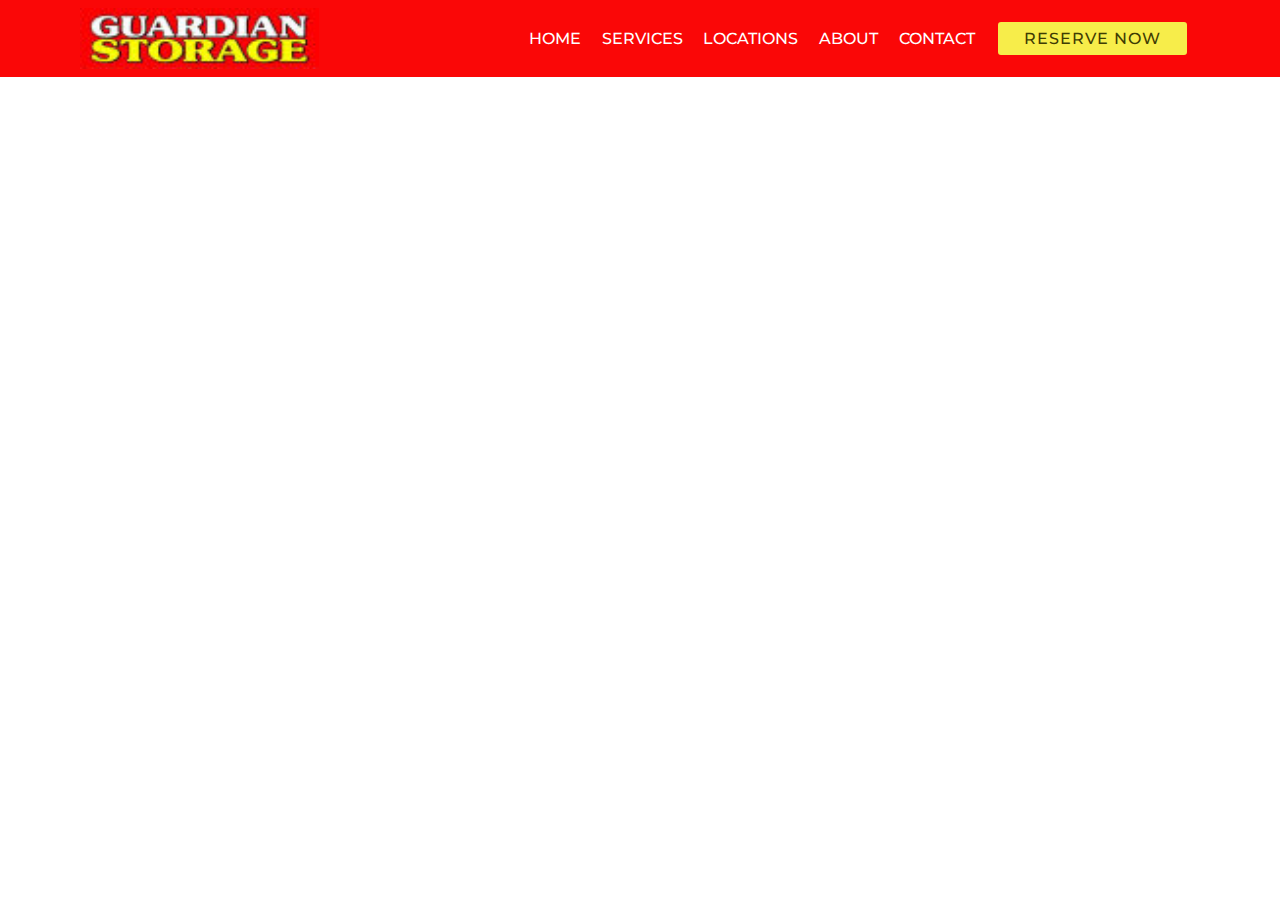
<file: page4.html>
<!DOCTYPE html>
<html  >
<head>
  <!-- Site made with Mobirise Website Builder v4.10.5, https://mobirise.com -->
  <meta charset="UTF-8">
  <meta http-equiv="X-UA-Compatible" content="IE=edge">
  <meta name="generator" content="Mobirise v4.10.5, mobirise.com">
  <meta name="viewport" content="width=device-width, initial-scale=1, minimum-scale=1">
  <link rel="shortcut icon" href="assets/images/guardian-logo-122x31.jpg" type="image/x-icon">
  <meta name="description" content="Web Maker Description">
  
  <title>Reserve Now</title>
  <link rel="stylesheet" href="assets/tether/tether.min.css">
  <link rel="stylesheet" href="assets/bootstrap/css/bootstrap.min.css">
  <link rel="stylesheet" href="assets/bootstrap/css/bootstrap-grid.min.css">
  <link rel="stylesheet" href="assets/bootstrap/css/bootstrap-reboot.min.css">
  <link rel="stylesheet" href="assets/soundcloud-plugin/style.css">
  <link rel="stylesheet" href="assets/dropdown/css/style.css">
  <link rel="stylesheet" href="assets/theme/css/style.css">
  <link rel="stylesheet" href="assets/mobirise/css/mbr-additional.css" type="text/css">
  
  
  
</head>
<body>
  <section class="menu cid-rv4JdOXpZp" once="menu" id="menu1-j">

    

    <nav class="navbar navbar-expand beta-menu navbar-dropdown align-items-center navbar-fixed-top navbar-toggleable-sm">
        <button class="navbar-toggler navbar-toggler-right" type="button" data-toggle="collapse" data-target="#navbarSupportedContent" aria-controls="navbarSupportedContent" aria-expanded="false" aria-label="Toggle navigation">
            <div class="hamburger">
                <span></span>
                <span></span>
                <span></span>
                <span></span>
            </div>
        </button>
        <div class="menu-logo">
            <div class="navbar-brand">
                <span class="navbar-logo">
                    <a href="index.html">
                         <img src="assets/images/guardian-logo-122x31.jpg" alt="Mobirise" title="" style="height: 3.8rem;">
                    </a>
                </span>
                
            </div>
        </div>
        <div class="collapse navbar-collapse" id="navbarSupportedContent">
            <ul class="navbar-nav nav-dropdown" data-app-modern-menu="true"><li class="nav-item">
                    <a class="nav-link link text-white display-4" href="index.html">
                        
                        HOME</a>
                </li><li class="nav-item"><a class="nav-link link text-white display-4" href="page1.html">
                        
                        SERVICES</a></li><li class="nav-item"><a class="nav-link link text-white display-4" href="page3.html">
                        
                        LOCATIONS</a></li><li class="nav-item"><a class="nav-link link text-white display-4" href="page2.html">
                        
                        ABOUT</a></li>
                <li class="nav-item">
                    <a class="nav-link link text-white display-4" href="page5.html">
                        
                        CONTACT</a>
                </li></ul>
            <div class="navbar-buttons mbr-section-btn"><a class="btn btn-sm btn-secondary display-4" href="https://mobirise.co">
                    
                    RESERVE NOW</a></div>
        </div>
    </nav>
</section>


  <section class="engine"><a href="https://mobirise.info/u">bootstrap html templates</a></section><script src="assets/web/assets/jquery/jquery.min.js"></script>
  <script src="assets/popper/popper.min.js"></script>
  <script src="assets/tether/tether.min.js"></script>
  <script src="assets/bootstrap/js/bootstrap.min.js"></script>
  <script src="assets/smoothscroll/smooth-scroll.js"></script>
  <script src="assets/dropdown/js/nav-dropdown.js"></script>
  <script src="assets/dropdown/js/navbar-dropdown.js"></script>
  <script src="assets/touchswipe/jquery.touch-swipe.min.js"></script>
  <script src="assets/theme/js/script.js"></script>
  
  
 <div id="scrollToTop" class="scrollToTop mbr-arrow-up"><a style="text-align: center;"><i class="mbr-arrow-up-icon mbr-arrow-up-icon-cm cm-icon cm-icon-smallarrow-up"></i></a></div>
  </body>
</html>
</file>
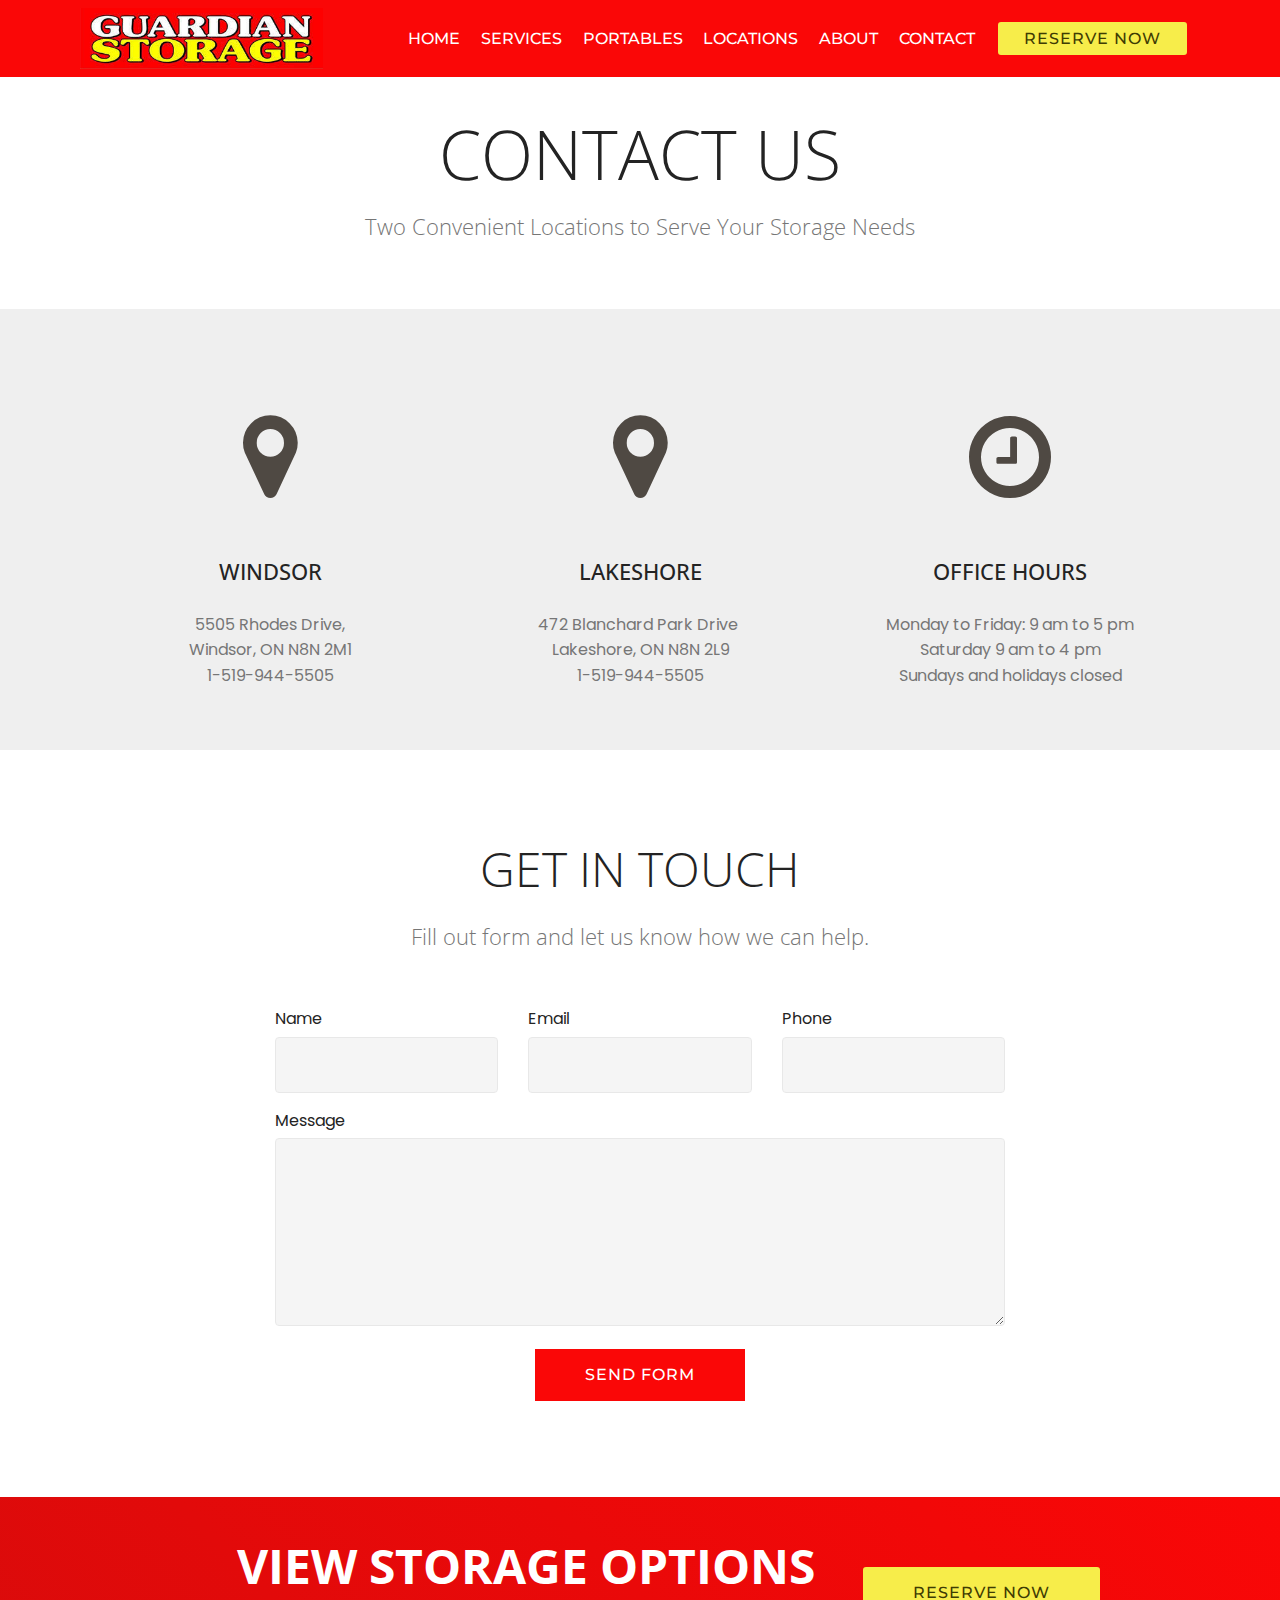
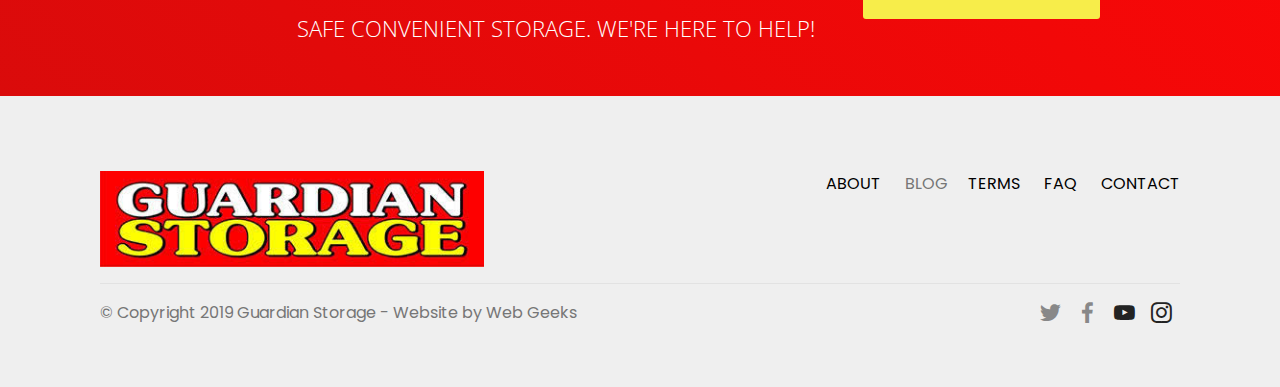
<file: page5.html>
<!DOCTYPE html>
<html  >
<head>
  <!-- Site made with Mobirise Website Builder v4.10.5, https://mobirise.com -->
  <meta charset="UTF-8">
  <meta http-equiv="X-UA-Compatible" content="IE=edge">
  <meta name="generator" content="Mobirise v4.10.5, mobirise.com">
  <meta name="viewport" content="width=device-width, initial-scale=1, minimum-scale=1">
  <link rel="shortcut icon" href="assets/images/guardian-logo-400x100.jpg" type="image/x-icon">
  <meta name="description" content="Website Builder Description">
  
  <title>Contact Us</title>
  <link rel="stylesheet" href="assets/font-awesome/css/font-awesome.css">
  <link rel="stylesheet" href="assets/web/assets/mobirise-icons/mobirise-icons.css">
  <link rel="stylesheet" href="assets/tether/tether.min.css">
  <link rel="stylesheet" href="assets/soundcloud-plugin/style.css">
  <link rel="stylesheet" href="assets/bootstrap/css/bootstrap.min.css">
  <link rel="stylesheet" href="assets/bootstrap/css/bootstrap-grid.min.css">
  <link rel="stylesheet" href="assets/bootstrap/css/bootstrap-reboot.min.css">
  <link rel="stylesheet" href="assets/dropdown/css/style.css">
  <link rel="stylesheet" href="assets/socicon/css/styles.css">
  <link rel="stylesheet" href="assets/theme/css/style.css">
  <link rel="stylesheet" href="assets/mobirise/css/mbr-additional.css" type="text/css">
  
  
  
</head>
<body>
  <section class="menu cid-rv4JdOXpZp" once="menu" id="menu1-k">

    

    <nav class="navbar navbar-expand beta-menu navbar-dropdown align-items-center navbar-fixed-top navbar-toggleable-sm">
        <button class="navbar-toggler navbar-toggler-right" type="button" data-toggle="collapse" data-target="#navbarSupportedContent" aria-controls="navbarSupportedContent" aria-expanded="false" aria-label="Toggle navigation">
            <div class="hamburger">
                <span></span>
                <span></span>
                <span></span>
                <span></span>
            </div>
        </button>
        <div class="menu-logo">
            <div class="navbar-brand">
                <span class="navbar-logo">
                    <a href="index.html">
                         <img src="assets/images/guardian-logo-400x100.jpg" alt="Mobirise" title="" style="height: 3.8rem;">
                    </a>
                </span>
                
            </div>
        </div>
        <div class="collapse navbar-collapse" id="navbarSupportedContent">
            <ul class="navbar-nav nav-dropdown" data-app-modern-menu="true"><li class="nav-item">
                    <a class="nav-link link text-white display-4" href="index.html">
                        
                        HOME</a>
                </li><li class="nav-item"><a class="nav-link link text-white display-4" href="page1.html">
                        
                        SERVICES</a></li><li class="nav-item"><a class="nav-link link text-white display-4" href="page8.html">
                        
                        PORTABLES</a></li><li class="nav-item"><a class="nav-link link text-white display-4" href="page3.html">
                        
                        LOCATIONS</a></li><li class="nav-item"><a class="nav-link link text-white display-4" href="page2.html">
                        
                        ABOUT</a></li>
                <li class="nav-item">
                    <a class="nav-link link text-white display-4" href="page5.html">
                        
                        CONTACT</a>
                </li></ul>
            <div class="navbar-buttons mbr-section-btn"><a class="btn btn-sm btn-secondary display-4" href="page6.html">
                    
                    RESERVE NOW</a></div>
        </div>
    </nav>
</section>

<section class="engine"><a href="https://mobirise.info/k">develop your own website</a></section><section class="mbr-section content4 cid-rxcCSh7jag" id="content4-1t">

    

    <div class="container">
        <div class="media-container-row">
            <div class="title col-12 col-md-8">
                <h2 class="align-center pb-3 mbr-fonts-style display-1">
                    CONTACT US</h2>
                <h3 class="mbr-section-subtitle align-center mbr-light mbr-fonts-style display-5">
                    Two Convenient Locations to Serve Your Storage Needs</h3>
                
            </div>
        </div>
    </div>
</section>

<section class="features1 cid-rxcAnZVLK4" id="features1-1q">
    
    

    
    <div class="container">
        <div class="media-container-row">

            <div class="card p-3 col-12 col-md-6 col-lg-4">
                <div class="card-img pb-3">
                    <span class="mbr-iconfont fa-map-marker fa" style="color: rgb(79, 73, 67); fill: rgb(79, 73, 67);"></span>
                </div>
                <div class="card-box">
                    <h4 class="card-title py-3 mbr-fonts-style display-5">
                        WINDSOR</h4>
                    <p class="mbr-text mbr-fonts-style display-7">
                        5505 Rhodes Drive, <br>Windsor, ON N8N 2M1<br>1-519-944-5505<br>
                    </p>
                </div>
            </div>

            <div class="card p-3 col-12 col-md-6 col-lg-4">
                <div class="card-img pb-3">
                    <span class="mbr-iconfont fa-map-marker fa" style="color: rgb(79, 73, 67); fill: rgb(79, 73, 67);"></span>
                </div>
                <div class="card-box">
                    <h4 class="card-title py-3 mbr-fonts-style display-5">
                        LAKESHORE<br></h4>
                    <p class="mbr-text mbr-fonts-style display-7">
                        472 Blanchard Park Drive&nbsp;<br>Lakeshore, ON N8N 2L9<br>1-519-944-5505<br>
                    </p>
                </div>
            </div>

            <div class="card p-3 col-12 col-md-6 col-lg-4">
                <div class="card-img pb-3">
                    <span class="mbr-iconfont fa-clock-o fa" style="color: rgb(79, 73, 67); fill: rgb(79, 73, 67);"></span>
                </div>
                <div class="card-box">
                    <h4 class="card-title py-3 mbr-fonts-style display-5">
                        OFFICE HOURS</h4>
                    <p class="mbr-text mbr-fonts-style display-7">Monday to Friday: 9 am to 5 pm 
<br>Saturday 9 am to 4 pm 
<br>Sundays and holidays closed</p>
                </div>
            </div>

            

        </div>

    </div>

</section>

<section class="mbr-section form1 cid-rxcoKVmQOY" id="form1-1i">

    

    
    <div class="container">
        <div class="row justify-content-center">
            <div class="title col-12 col-lg-8">
                <h2 class="mbr-section-title align-center pb-3 mbr-fonts-style display-2">GET IN TOUCH</h2>
                <h3 class="mbr-section-subtitle align-center mbr-light pb-3 mbr-fonts-style display-5">
                    Fill out form and let us know how we can help.</h3>
            </div>
        </div>
    </div>
    <div class="container">
        <div class="row justify-content-center">
            <div class="media-container-column col-lg-8" data-form-type="formoid">
                <!---Formbuilder Form--->
                <form action="https://mobirise.com/" method="POST" class="mbr-form form-with-styler" data-form-title="Mobirise Form"><input type="hidden" name="email" data-form-email="true" value="aRg9Qqk5fCSd8Rytkgqbc30Tdqncy1xuw7ZLzFF44w+UyWsj3QTESde4BHc/z0V5EPP50XdvrF/Ppp12Dy9JudJ7PTJuon89Ambsg/msrvLDK0pDKcwl6JFbB4p8wRHL">
                    <div class="row">
                        <div hidden="hidden" data-form-alert="" class="alert alert-success col-12">Thanks for filling out the form!</div>
                        <div hidden="hidden" data-form-alert-danger="" class="alert alert-danger col-12">
                        </div>
                    </div>
                    <div class="dragArea row">
                        <div class="col-md-4  form-group" data-for="name">
                            <label for="name-form1-1i" class="form-control-label mbr-fonts-style display-7">Name</label>
                            <input type="text" name="name" data-form-field="Name" required="required" class="form-control display-7" id="name-form1-1i">
                        </div>
                        <div class="col-md-4  form-group" data-for="email">
                            <label for="email-form1-1i" class="form-control-label mbr-fonts-style display-7">Email</label>
                            <input type="email" name="email" data-form-field="Email" required="required" class="form-control display-7" id="email-form1-1i">
                        </div>
                        <div data-for="phone" class="col-md-4  form-group">
                            <label for="phone-form1-1i" class="form-control-label mbr-fonts-style display-7">Phone</label>
                            <input type="tel" name="phone" data-form-field="Phone" class="form-control display-7" id="phone-form1-1i">
                        </div>
                        <div data-for="message" class="col-md-12 form-group">
                            <label for="message-form1-1i" class="form-control-label mbr-fonts-style display-7">Message</label>
                            <textarea name="message" data-form-field="Message" class="form-control display-7" id="message-form1-1i"></textarea>
                        </div>
                        <div class="col-md-12 input-group-btn align-center">
                            <button type="submit" class="btn btn-primary btn-form display-4">SEND FORM</button>
                        </div>
                    </div>
                </form><!---Formbuilder Form--->
            </div>
        </div>
    </div>
</section>

<section class="mbr-section info2 cid-rxcCvC01sH" id="info2-1r">

    

    

    <div class="container">
        <div class="row main justify-content-center">
            <div class="media-container-column col-12 col-lg-3 col-md-4">
                <div class="mbr-section-btn align-left py-4"><a class="btn btn-secondary display-4" href="page6.html">
                    
                    RESERVE NOW</a></div>
            </div>
            <div class="media-container-column title col-12 col-lg-7 col-md-6">
                <h2 class="align-right mbr-bold mbr-white pb-3 mbr-fonts-style display-2">
                    VIEW STORAGE OPTIONS</h2>
                <h3 class="mbr-section-subtitle align-right mbr-light mbr-white mbr-fonts-style display-5">
                    SAFE CONVENIENT STORAGE. WE'RE HERE TO HELP!</h3>
            </div>
        </div>
    </div>
</section>

<section class="cid-rxFt4LWcKo" id="footer5-37">

    

    

    <div class="container">
        <div class="media-container-row">
            <div class="col-md-3">
                <div class="media-wrap">
                    
                       <img src="assets/images/guardian-logo-400x100.jpg" alt="Mobirise" title="">
                    
                </div>
            </div>
            <div class="col-md-9">
                <p class="mbr-text align-right links mbr-fonts-style display-7"><a href="page2.html" class="text-black">ABOUT </a>&nbsp; &nbsp; &nbsp;BLOG &nbsp; &nbsp;&nbsp;<a href="#" class="text-black">TERMS</a> &nbsp;&nbsp;&nbsp;&nbsp;
                    <a href="page7.html" class="text-black">FAQ</a> &nbsp;&nbsp;&nbsp;&nbsp;
                    <a href="page5.html" class="text-black">CONTACT</a>
                </p>
            </div>
        </div>
        <div class="footer-lower">
            <div class="media-container-row">
                <div class="col-md-12">
                    <hr>
                </div>
            </div>
            <div class="media-container-row mbr-white">
                <div class="col-md-6 copyright">
                    <p class="mbr-text mbr-fonts-style display-7">
                        © Copyright 2019 Guardian Storage - Website by Web Geeks</p>
                </div>
                <div class="col-md-6">
                    <div class="social-list align-right">
                        <div class="soc-item">
                            <a href="https://twitter.com/mobirise" target="_blank">
                                <span class="socicon-twitter socicon mbr-iconfont mbr-iconfont-social"></span>
                            </a>
                        </div>
                        <div class="soc-item">
                            <a href="https://www.facebook.com/pages/Guardian-Storage-Ltd/144855215584094" target="_blank">
                                <span class="mbr-iconfont mbr-iconfont-social socicon-facebook socicon"></span>
                            </a>
                        </div>
                        <div class="soc-item">
                            
                                <span class="mbr-iconfont mbr-iconfont-social socicon-youtube socicon"></span>
                            
                        </div>
                        <div class="soc-item">
                            
                                <span class="mbr-iconfont mbr-iconfont-social socicon-instagram socicon"></span>
                            
                        </div>
                        
                        
                    </div>
                </div>
            </div>
        </div>
    </div>
</section>


  <script src="assets/web/assets/jquery/jquery.min.js"></script>
  <script src="assets/popper/popper.min.js"></script>
  <script src="assets/tether/tether.min.js"></script>
  <script src="assets/bootstrap/js/bootstrap.min.js"></script>
  <script src="assets/dropdown/js/nav-dropdown.js"></script>
  <script src="assets/dropdown/js/navbar-dropdown.js"></script>
  <script src="assets/touchswipe/jquery.touch-swipe.min.js"></script>
  <script src="assets/smoothscroll/smooth-scroll.js"></script>
  <script src="assets/theme/js/script.js"></script>
  <script src="assets/formoid/formoid.min.js"></script>
  
  
 <div id="scrollToTop" class="scrollToTop mbr-arrow-up"><a style="text-align: center;"><i class="mbr-arrow-up-icon mbr-arrow-up-icon-cm cm-icon cm-icon-smallarrow-up"></i></a></div>
  </body>
</html>
</file>
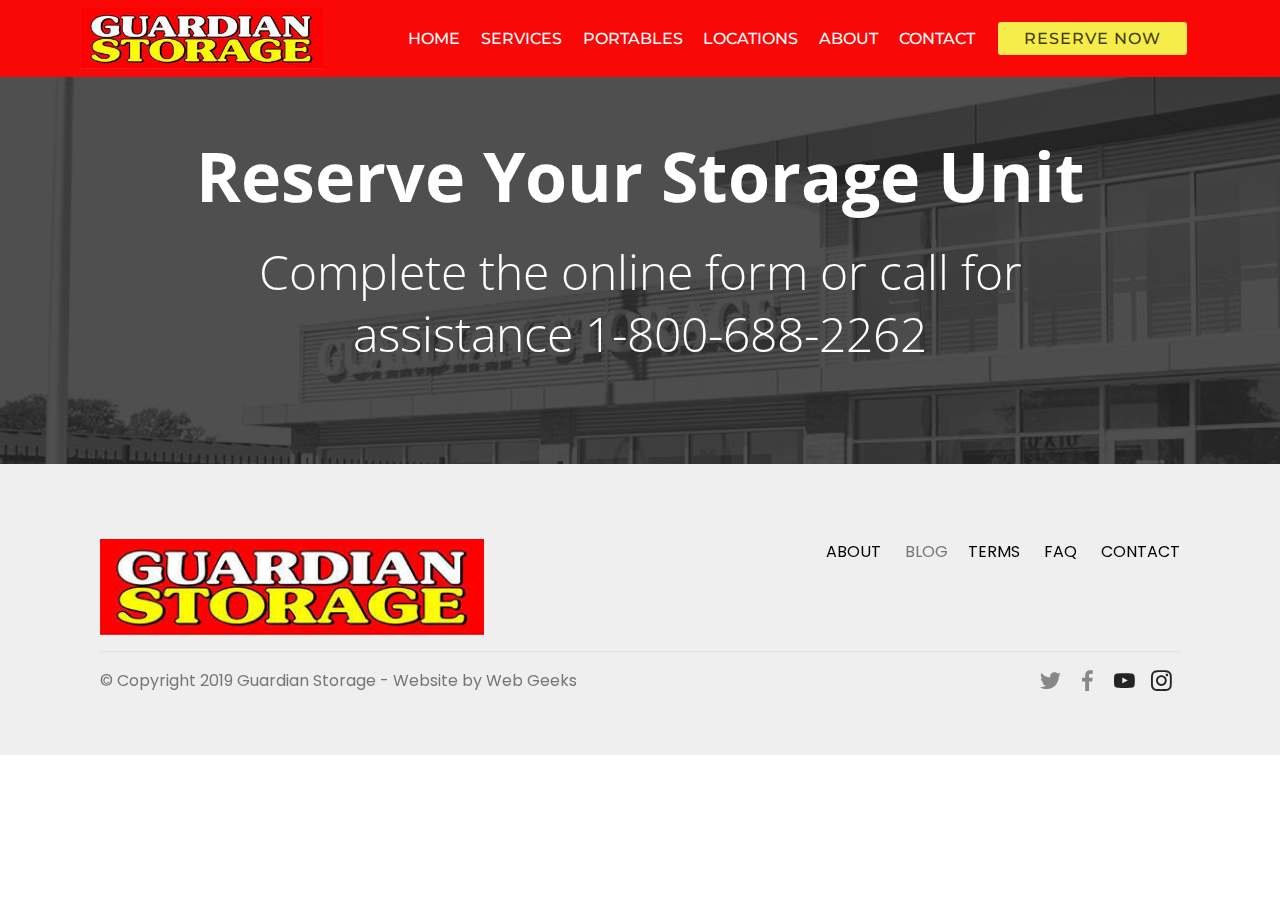
<file: page6.html>
<!DOCTYPE html>
<html  >
<head>
  <!-- Site made with Mobirise Website Builder v4.10.5, https://mobirise.com -->
  <meta charset="UTF-8">
  <meta http-equiv="X-UA-Compatible" content="IE=edge">
  <meta name="generator" content="Mobirise v4.10.5, mobirise.com">
  <meta name="viewport" content="width=device-width, initial-scale=1, minimum-scale=1">
  <link rel="shortcut icon" href="assets/images/guardian-logo-400x100.jpg" type="image/x-icon">
  <meta name="description" content="Site Builder Description">
  
  <title>Booking</title>
  <link rel="stylesheet" href="assets/tether/tether.min.css">
  <link rel="stylesheet" href="assets/bootstrap/css/bootstrap.min.css">
  <link rel="stylesheet" href="assets/bootstrap/css/bootstrap-grid.min.css">
  <link rel="stylesheet" href="assets/bootstrap/css/bootstrap-reboot.min.css">
  <link rel="stylesheet" href="assets/soundcloud-plugin/style.css">
  <link rel="stylesheet" href="assets/socicon/css/styles.css">
  <link rel="stylesheet" href="assets/dropdown/css/style.css">
  <link rel="stylesheet" href="assets/theme/css/style.css">
  <link rel="stylesheet" href="assets/mobirise/css/mbr-additional.css" type="text/css">
  
  
  
</head>
<body>
  <section class="menu cid-rv4JdOXpZp" once="menu" id="menu1-1b">

    

    <nav class="navbar navbar-expand beta-menu navbar-dropdown align-items-center navbar-fixed-top navbar-toggleable-sm">
        <button class="navbar-toggler navbar-toggler-right" type="button" data-toggle="collapse" data-target="#navbarSupportedContent" aria-controls="navbarSupportedContent" aria-expanded="false" aria-label="Toggle navigation">
            <div class="hamburger">
                <span></span>
                <span></span>
                <span></span>
                <span></span>
            </div>
        </button>
        <div class="menu-logo">
            <div class="navbar-brand">
                <span class="navbar-logo">
                    <a href="index.html">
                         <img src="assets/images/guardian-logo-400x100.jpg" alt="Mobirise" title="" style="height: 3.8rem;">
                    </a>
                </span>
                
            </div>
        </div>
        <div class="collapse navbar-collapse" id="navbarSupportedContent">
            <ul class="navbar-nav nav-dropdown" data-app-modern-menu="true"><li class="nav-item">
                    <a class="nav-link link text-white display-4" href="index.html">
                        
                        HOME</a>
                </li><li class="nav-item"><a class="nav-link link text-white display-4" href="page1.html">
                        
                        SERVICES</a></li><li class="nav-item"><a class="nav-link link text-white display-4" href="page8.html">
                        
                        PORTABLES</a></li><li class="nav-item"><a class="nav-link link text-white display-4" href="page3.html">
                        
                        LOCATIONS</a></li><li class="nav-item"><a class="nav-link link text-white display-4" href="page2.html">
                        
                        ABOUT</a></li>
                <li class="nav-item">
                    <a class="nav-link link text-white display-4" href="page5.html">
                        
                        CONTACT</a>
                </li></ul>
            <div class="navbar-buttons mbr-section-btn"><a class="btn btn-sm btn-secondary display-4" href="page6.html">
                    
                    RESERVE NOW</a></div>
        </div>
    </nav>
</section>

<section class="engine"><a href="https://mobirise.info/u">bootstrap website templates</a></section><section class="header1 cid-rxhNEL8sIY mbr-parallax-background" id="header1-2i">

    

    <div class="mbr-overlay" style="opacity: 0.8; background-color: rgb(35, 35, 35);">
    </div>

    <div class="container">
        <div class="row justify-content-md-center">
            <div class="mbr-white col-md-10">
                <h1 class="mbr-section-title align-center mbr-bold pb-3 mbr-fonts-style display-1">
                    Reserve Your Storage Unit</h1>
                <h3 class="mbr-section-subtitle align-center mbr-light pb-3 mbr-fonts-style display-2">Complete the online form or call for assistance 1-800-688-2262</h3>
                
                
            </div>
        </div>
    </div>

</section>

<section class="cid-rxFs4OtQ3o" id="footer5-35">

    

    

    <div class="container">
        <div class="media-container-row">
            <div class="col-md-3">
                <div class="media-wrap">
                    
                       <img src="assets/images/guardian-logo-400x100.jpg" alt="Mobirise" title="">
                    
                </div>
            </div>
            <div class="col-md-9">
                <p class="mbr-text align-right links mbr-fonts-style display-7"><a href="page2.html" class="text-black">ABOUT </a>&nbsp; &nbsp; &nbsp;BLOG &nbsp; &nbsp;&nbsp;<a href="#" class="text-black">TERMS</a> &nbsp;&nbsp;&nbsp;&nbsp;
                    <a href="page7.html" class="text-black">FAQ</a> &nbsp;&nbsp;&nbsp;&nbsp;
                    <a href="page5.html" class="text-black">CONTACT</a>
                </p>
            </div>
        </div>
        <div class="footer-lower">
            <div class="media-container-row">
                <div class="col-md-12">
                    <hr>
                </div>
            </div>
            <div class="media-container-row mbr-white">
                <div class="col-md-6 copyright">
                    <p class="mbr-text mbr-fonts-style display-7">
                        © Copyright 2019 Guardian Storage - Website by Web Geeks</p>
                </div>
                <div class="col-md-6">
                    <div class="social-list align-right">
                        <div class="soc-item">
                            <a href="https://twitter.com/mobirise" target="_blank">
                                <span class="socicon-twitter socicon mbr-iconfont mbr-iconfont-social"></span>
                            </a>
                        </div>
                        <div class="soc-item">
                            <a href="https://www.facebook.com/pages/Guardian-Storage-Ltd/144855215584094" target="_blank">
                                <span class="mbr-iconfont mbr-iconfont-social socicon-facebook socicon"></span>
                            </a>
                        </div>
                        <div class="soc-item">
                            
                                <span class="mbr-iconfont mbr-iconfont-social socicon-youtube socicon"></span>
                            
                        </div>
                        <div class="soc-item">
                            
                                <span class="mbr-iconfont mbr-iconfont-social socicon-instagram socicon"></span>
                            
                        </div>
                        
                        
                    </div>
                </div>
            </div>
        </div>
    </div>
</section>


  <script src="assets/web/assets/jquery/jquery.min.js"></script>
  <script src="assets/popper/popper.min.js"></script>
  <script src="assets/tether/tether.min.js"></script>
  <script src="assets/bootstrap/js/bootstrap.min.js"></script>
  <script src="assets/parallax/jarallax.min.js"></script>
  <script src="assets/dropdown/js/nav-dropdown.js"></script>
  <script src="assets/dropdown/js/navbar-dropdown.js"></script>
  <script src="assets/touchswipe/jquery.touch-swipe.min.js"></script>
  <script src="assets/smoothscroll/smooth-scroll.js"></script>
  <script src="assets/theme/js/script.js"></script>
  
  
 <div id="scrollToTop" class="scrollToTop mbr-arrow-up"><a style="text-align: center;"><i class="mbr-arrow-up-icon mbr-arrow-up-icon-cm cm-icon cm-icon-smallarrow-up"></i></a></div>
  </body>
</html>
</file>
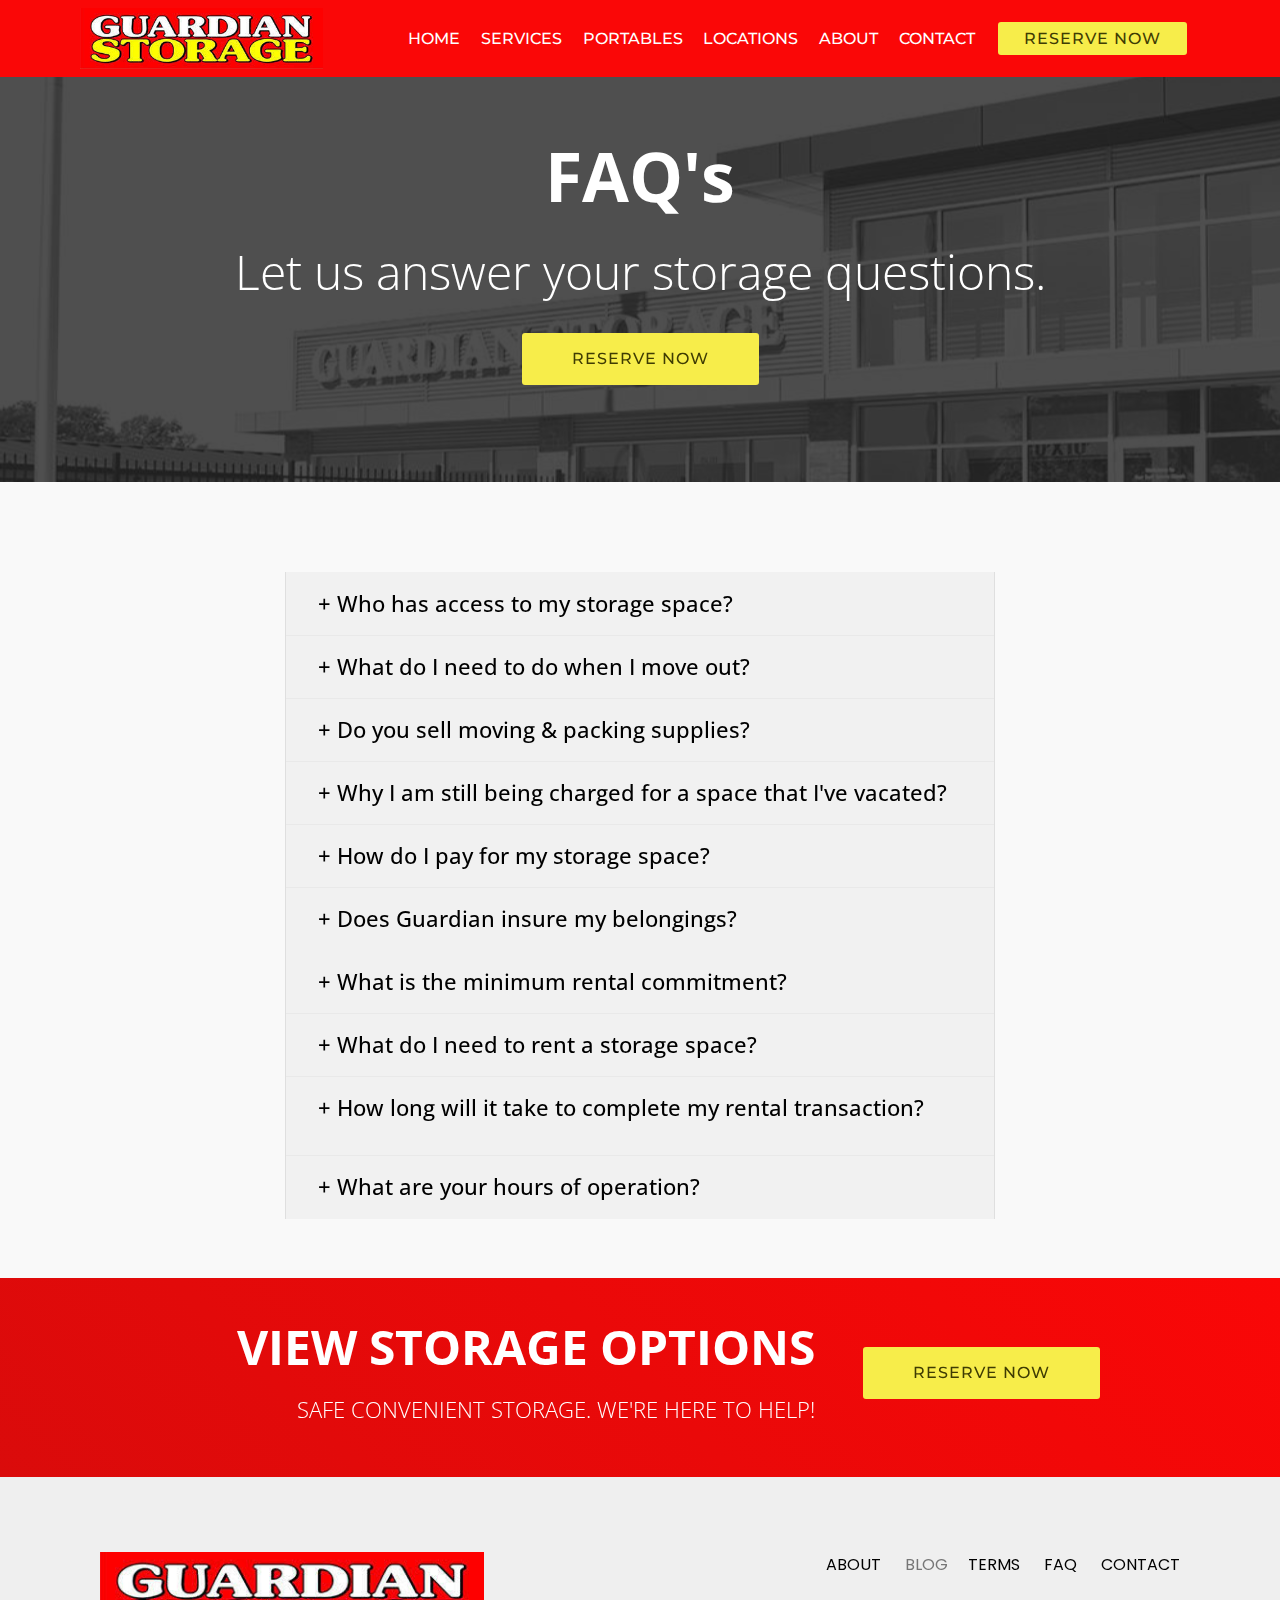
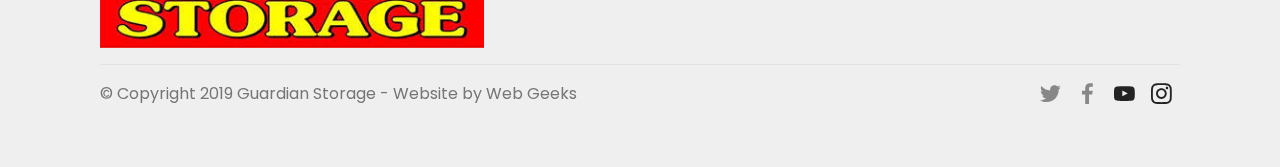
<file: page7.html>
<!DOCTYPE html>
<html  >
<head>
  <!-- Site made with Mobirise Website Builder v4.10.5, https://mobirise.com -->
  <meta charset="UTF-8">
  <meta http-equiv="X-UA-Compatible" content="IE=edge">
  <meta name="generator" content="Mobirise v4.10.5, mobirise.com">
  <meta name="viewport" content="width=device-width, initial-scale=1, minimum-scale=1">
  <link rel="shortcut icon" href="assets/images/guardian-logo-400x100.jpg" type="image/x-icon">
  <meta name="description" content="Web Page Creator Description">
  
  <title>FAQ's</title>
  <link rel="stylesheet" href="assets/web/assets/mobirise-icons/mobirise-icons.css">
  <link rel="stylesheet" href="assets/tether/tether.min.css">
  <link rel="stylesheet" href="assets/soundcloud-plugin/style.css">
  <link rel="stylesheet" href="assets/bootstrap/css/bootstrap.min.css">
  <link rel="stylesheet" href="assets/bootstrap/css/bootstrap-grid.min.css">
  <link rel="stylesheet" href="assets/bootstrap/css/bootstrap-reboot.min.css">
  <link rel="stylesheet" href="assets/dropdown/css/style.css">
  <link rel="stylesheet" href="assets/socicon/css/styles.css">
  <link rel="stylesheet" href="assets/theme/css/style.css">
  <link rel="stylesheet" href="assets/mobirise/css/mbr-additional.css" type="text/css">
  
  
  
</head>
<body>
  <section class="menu cid-rv4JdOXpZp" once="menu" id="menu1-2c">

    

    <nav class="navbar navbar-expand beta-menu navbar-dropdown align-items-center navbar-fixed-top navbar-toggleable-sm">
        <button class="navbar-toggler navbar-toggler-right" type="button" data-toggle="collapse" data-target="#navbarSupportedContent" aria-controls="navbarSupportedContent" aria-expanded="false" aria-label="Toggle navigation">
            <div class="hamburger">
                <span></span>
                <span></span>
                <span></span>
                <span></span>
            </div>
        </button>
        <div class="menu-logo">
            <div class="navbar-brand">
                <span class="navbar-logo">
                    <a href="index.html">
                         <img src="assets/images/guardian-logo-400x100.jpg" alt="Mobirise" title="" style="height: 3.8rem;">
                    </a>
                </span>
                
            </div>
        </div>
        <div class="collapse navbar-collapse" id="navbarSupportedContent">
            <ul class="navbar-nav nav-dropdown" data-app-modern-menu="true"><li class="nav-item">
                    <a class="nav-link link text-white display-4" href="index.html">
                        
                        HOME</a>
                </li><li class="nav-item"><a class="nav-link link text-white display-4" href="page1.html">
                        
                        SERVICES</a></li><li class="nav-item"><a class="nav-link link text-white display-4" href="page8.html">
                        
                        PORTABLES</a></li><li class="nav-item"><a class="nav-link link text-white display-4" href="page3.html">
                        
                        LOCATIONS</a></li><li class="nav-item"><a class="nav-link link text-white display-4" href="page2.html">
                        
                        ABOUT</a></li>
                <li class="nav-item">
                    <a class="nav-link link text-white display-4" href="page5.html">
                        
                        CONTACT</a>
                </li></ul>
            <div class="navbar-buttons mbr-section-btn"><a class="btn btn-sm btn-secondary display-4" href="page6.html">
                    
                    RESERVE NOW</a></div>
        </div>
    </nav>
</section>

<section class="engine"><a href="https://mobirise.info/l">free web templates</a></section><section class="header1 cid-rxhKh0rh6E mbr-parallax-background" id="header1-2g">

    

    <div class="mbr-overlay" style="opacity: 0.8; background-color: rgb(35, 35, 35);">
    </div>

    <div class="container">
        <div class="row justify-content-md-center">
            <div class="mbr-white col-md-10">
                <h1 class="mbr-section-title align-center mbr-bold pb-3 mbr-fonts-style display-1">FAQ's</h1>
                <h3 class="mbr-section-subtitle align-center mbr-light pb-3 mbr-fonts-style display-2">Let us answer your storage questions.</h3>
                
                <div class="mbr-section-btn align-center"><a class="btn btn-md btn-secondary display-4" href="page6.html">
                        RESERVE NOW<br></a></div>
            </div>
        </div>
    </div>

</section>

<section class="accordion1 cid-rxcYaFBuO9" id="accordion1-2d">

    

    
    <div class="container">
        <div class="media-container-row">
            <div class="col-12 col-md-8">
                <div class="section-head text-center space30">
                    
                </div>
                <div class="clearfix"></div>
                <div id="bootstrap-accordion_35" class="panel-group accordionStyles accordion" role="tablist" aria-multiselectable="true">
                    <div class="card">
                        <div class="card-header" role="tab" id="headingOne">
                            <a role="button" class="panel-title collapsed text-black" data-toggle="collapse" data-core="" href="#collapse1_35" aria-expanded="false" aria-controls="collapse1">
                                <h4 class="mbr-fonts-style display-5">+ Who has access to my storage space?</h4>
                            </a>
                        </div>
                        <div id="collapse1_35" class="panel-collapse noScroll collapse " role="tabpanel" aria-labelledby="headingOne" data-parent="#bootstrap-accordion_35">
                            <div class="panel-body p-4">
                                <p class="mbr-fonts-style panel-text display-7">
                                   You are the only one with access to your space. You lock it - you keep the key.</p>
                            </div>
                        </div>
                    </div>
                    <div class="card">
                        <div class="card-header" role="tab" id="headingTwo">
                            <a role="button" class="collapsed panel-title text-black" data-toggle="collapse" data-core="" href="#collapse2_35" aria-expanded="false" aria-controls="collapse2">
                                <h4 class="mbr-fonts-style display-5">+ What do I need to do when I move out?</h4>
                            </a>
                            
                        </div>
                        <div id="collapse2_35" class="panel-collapse noScroll collapse" role="tabpanel" aria-labelledby="headingTwo" data-parent="#bootstrap-accordion_35">
                            <div class="panel-body p-4">
                                <p class="mbr-fonts-style panel-text display-7">
                                   Please notify us 30 days in advance of your planned vacate date. When you're finished with the storage space please ensure that it is completely empty and your lock is removed. If we find your space vacant and unlocked, we will assume you have already moved out.</p>
                            </div>
                        </div>
                    </div>
                    <div class="card">
                        <div class="card-header" role="tab" id="headingThree">
                            <a role="button" class="collapsed text-black panel-title" data-toggle="collapse" data-core="" href="#collapse3_35" aria-expanded="false" aria-controls="collapse3">
                                <h4 class="mbr-fonts-style display-5">+ Do you sell moving &amp; packing supplies?</h4>
                            </a>
                        </div>
                        <div id="collapse3_35" class="panel-collapse noScroll collapse" role="tabpanel" aria-labelledby="headingThree" data-parent="#bootstrap-accordion_35">
                            <div class="panel-body p-4">
                                <p class="mbr-fonts-style panel-text display-7">Yes, the supplies listed on our Supplies Page. (Insert Link)</p>
                            </div>
                        </div>
                    </div>
                    <div class="card">
                        <div class="card-header" role="tab" id="headingFour">
                            <a role="button" class="collapsed panel-title text-black" data-toggle="collapse" data-core="" href="#collapse4_35" aria-expanded="false" aria-controls="collapse4">
                                <h4 class="mbr-fonts-style display-5">+ Why I am still being charged for a space that I've vacated?</h4>
                            </a> 
                        </div>
                        <div id="collapse4_35" class="panel-collapse noScroll collapse" role="tabpanel" aria-labelledby="headingFour" data-parent="#bootstrap-accordion_35">
                            <div class="panel-body p-4">
                                <p class="mbr-fonts-style panel-text display-7">
                                   There are two reasons: your storage space was found locked after your planned vacate date OR your space is still occupied with some of your belongings. If you believe there is an error in your billing, please contact us.</p>
                            </div>
                        </div>
                    </div>
                    <div class="card">
                        <div class="card-header" role="tab" id="headingFive">
                            <a role="button" class="collapsed panel-title text-black" data-toggle="collapse" data-core="" href="#collapse5_35" aria-expanded="false" aria-controls="collapse5">
                                <h4 class="mbr-fonts-style display-5">+ How do I pay for my storage space?</h4>
                            </a>
                        </div>
                        <div id="collapse5_35" class="panel-collapse noScroll collapse" role="tabpanel" aria-labelledby="headingFive" data-parent="#bootstrap-accordion_35">
                            <div class="panel-body p-4">
                                <p class="mbr-fonts-style panel-text display-7">You can pay for your strage space using one of the methods listed below:
<br>
<br>- online at http://guardian-storage.com
<br>- debit/credit cards
<br>- cash
<br>- EFT payments</p>
                            </div>
                        </div>
                    </div>
                    <div class="card">
                        <div class="card-header" role="tab" id="headingSix">
                            <a role="button" class="collapsed panel-title text-black" data-toggle="collapse" data-core="" href="#collapse6_35" aria-expanded="false" aria-controls="collapse6">
                                <h4 class="mbr-fonts-style display-5">+ Does Guardian insure my belongings?</h4>
                            </a>
                        </div>
                        <div id="collapse6_35" class="panel-collapse noScroll collapse" role="tabpanel" aria-labelledby="headingSix" data-parent="#bootstrap-accordion_35">
                            <div class="panel-body p-4">
                                <p class="mbr-fonts-style panel-text display-7">
                                   Guardian Storage does not insure your personal property. You are responsible for your own insurance. Guardian Storage does sell insurance for your belongings. If you prefer, you can purchase insurance through your own insurance agent. <br><strong>“If your belongings are worth storing, they're worth insuring.”</strong></p>
                            </div>
                        </div>
                    </div>
                </div>
            </div>
        </div>
    </div>
</section>

<section class="accordion1 cid-rxhLEgl8D3" id="accordion1-2h">

    

    
    <div class="container">
        <div class="media-container-row">
            <div class="col-12 col-md-8">
                <div class="section-head text-center space30">
                    
                </div>
                <div class="clearfix"></div>
                <div id="bootstrap-accordion_36" class="panel-group accordionStyles accordion" role="tablist" aria-multiselectable="true">
                    <div class="card">
                        <div class="card-header" role="tab" id="headingOne">
                            <a role="button" class="panel-title collapsed text-black" data-toggle="collapse" data-core="" href="#collapse1_36" aria-expanded="false" aria-controls="collapse1">
                                <h4 class="mbr-fonts-style display-5">+ What is the minimum rental commitment?</h4>
                            </a>
                        </div>
                        <div id="collapse1_36" class="panel-collapse noScroll collapse " role="tabpanel" aria-labelledby="headingOne" data-parent="#bootstrap-accordion_36">
                            <div class="panel-body p-4">
                                <p class="mbr-fonts-style panel-text display-7">
                                   Guardian Storage has a one-month minimum rental commitment. Rental periods of less than one month are not prorated. Rentals are on a month-to-month basis.</p>
                            </div>
                        </div>
                    </div>
                    <div class="card">
                        <div class="card-header" role="tab" id="headingTwo">
                            <a role="button" class="collapsed panel-title text-black" data-toggle="collapse" data-core="" href="#collapse2_36" aria-expanded="false" aria-controls="collapse2">
                                <h4 class="mbr-fonts-style display-5">+ What do I need to rent a storage space?</h4>
                            </a>
                            
                        </div>
                        <div id="collapse2_36" class="panel-collapse noScroll collapse" role="tabpanel" aria-labelledby="headingTwo" data-parent="#bootstrap-accordion_36">
                            <div class="panel-body p-4">
                                <p class="mbr-fonts-style panel-text display-7">Guardian Storage requires you to provide:
<br>- your mailing and email address
<br>- two phone numbers
<br>- date of birth
<br>- government issued photo ID
<br>- 1st month's payment (payable with credit/debit card, cash, or money order) <br>- cheques are not accepted for the initial move-in payment</p>
                            </div>
                        </div>
                    </div>
                    <div class="card">
                        <div class="card-header" role="tab" id="headingThree">
                            <a role="button" class="collapsed text-black panel-title" data-toggle="collapse" data-core="" href="#collapse3_36" aria-expanded="false" aria-controls="collapse3">
                                <h4 class="mbr-fonts-style display-5"><p><span style="color: inherit; font-size: 1.4rem; background-color: transparent;">+ How long will it take to complete my rental transaction?</span><span style="color: inherit; font-size: 1.4rem; background-color: transparent;">&nbsp; &nbsp;&nbsp;</span><br></p></h4>
                            </a>
                        </div>
                        <div id="collapse3_36" class="panel-collapse noScroll collapse" role="tabpanel" aria-labelledby="headingThree" data-parent="#bootstrap-accordion_36">
                            <div class="panel-body p-4">
                                <p class="mbr-fonts-style panel-text display-7">On average, it takes about ten minutes to rent your storage space. Once completed your transaction you can move into your space immediately.</p>
                            </div>
                        </div>
                    </div>
                    <div class="card">
                        <div class="card-header" role="tab" id="headingFour">
                            <a role="button" class="collapsed panel-title text-black" data-toggle="collapse" data-core="" href="#collapse4_36" aria-expanded="false" aria-controls="collapse4">
                                <h4 class="mbr-fonts-style display-5">+ What are your hours of operation?</h4>
                            </a> 
                        </div>
                        <div id="collapse4_36" class="panel-collapse noScroll collapse" role="tabpanel" aria-labelledby="headingFour" data-parent="#bootstrap-accordion_36">
                            <div class="panel-body p-4">
                                <p class="mbr-fonts-style panel-text display-7"></p><p>Access to your storage space: 24 / 7</p><p><strong>Office Hours	&nbsp;&nbsp;&nbsp;&nbsp;&nbsp;&nbsp;&nbsp;&nbsp;Open	&nbsp;&nbsp;&nbsp;&nbsp;&nbsp; &nbsp; &nbsp; &nbsp;Close</strong>
<br>Sunday	&nbsp;&nbsp;&nbsp;&nbsp;&nbsp;&nbsp;&nbsp;&nbsp;&nbsp;&nbsp;&nbsp;&nbsp;&nbsp;&nbsp;&nbsp;&nbsp;&nbsp;&nbsp;&nbsp;&nbsp;&nbsp;&nbsp;&nbsp;&nbsp;&nbsp;&nbsp;&nbsp;&nbsp;&nbsp;&nbsp;&nbsp;&nbsp;&nbsp; &nbsp; &nbsp; Closed	
<br>Monday	&nbsp;&nbsp;&nbsp;&nbsp;&nbsp;&nbsp;&nbsp;&nbsp;&nbsp;&nbsp;&nbsp;&nbsp;&nbsp;&nbsp;&nbsp;&nbsp;9:00 AM	&nbsp;&nbsp;&nbsp;&nbsp;5:00 PM
<br>Tuesday	&nbsp;&nbsp;&nbsp;&nbsp;&nbsp;&nbsp;&nbsp;&nbsp;&nbsp;&nbsp;&nbsp;&nbsp;&nbsp;&nbsp;&nbsp;9:00 AM	&nbsp;&nbsp;&nbsp;&nbsp;5:00 PM
<br>Wednesday	&nbsp;&nbsp;&nbsp;&nbsp;&nbsp;&nbsp;&nbsp;&nbsp;9:00 AM	&nbsp;&nbsp;&nbsp;&nbsp;5:00 PM
<br>Thursday	&nbsp;&nbsp;&nbsp;&nbsp;&nbsp;&nbsp;&nbsp;&nbsp;&nbsp; &nbsp; &nbsp; 9:00 AM	&nbsp;&nbsp;&nbsp;&nbsp;5:00 PM
<br>Friday	&nbsp;&nbsp;&nbsp;&nbsp;&nbsp;&nbsp;&nbsp;&nbsp;&nbsp;&nbsp;&nbsp;&nbsp;&nbsp;&nbsp;&nbsp;&nbsp;&nbsp;&nbsp;&nbsp;&nbsp;9:00 AM	&nbsp;&nbsp;&nbsp;&nbsp;5:00 PM
<br>Saturday	&nbsp;&nbsp;&nbsp;&nbsp;&nbsp;&nbsp;&nbsp;&nbsp;&nbsp; &nbsp; &nbsp; 9:00 AM	&nbsp;&nbsp;&nbsp;&nbsp;4:00 PM</p><p></p>
                            </div>
                        </div>
                    </div>
                    
                    
                </div>
            </div>
        </div>
    </div>
</section>

<section class="mbr-section info2 cid-rxd0foDunb" id="info2-2e">

    

    

    <div class="container">
        <div class="row main justify-content-center">
            <div class="media-container-column col-12 col-lg-3 col-md-4">
                <div class="mbr-section-btn align-left py-4"><a class="btn btn-secondary display-4" href="page6.html">
                    
                    RESERVE NOW</a></div>
            </div>
            <div class="media-container-column title col-12 col-lg-7 col-md-6">
                <h2 class="align-right mbr-bold mbr-white pb-3 mbr-fonts-style display-2">
                    VIEW STORAGE OPTIONS</h2>
                <h3 class="mbr-section-subtitle align-right mbr-light mbr-white mbr-fonts-style display-5">
                    SAFE CONVENIENT STORAGE. WE'RE HERE TO HELP!</h3>
            </div>
        </div>
    </div>
</section>

<section class="cid-rxFrZ1qyI2" id="footer5-34">

    

    

    <div class="container">
        <div class="media-container-row">
            <div class="col-md-3">
                <div class="media-wrap">
                    
                       <img src="assets/images/guardian-logo-400x100.jpg" alt="Mobirise" title="">
                    
                </div>
            </div>
            <div class="col-md-9">
                <p class="mbr-text align-right links mbr-fonts-style display-7"><a href="page2.html" class="text-black">ABOUT </a>&nbsp; &nbsp; &nbsp;BLOG &nbsp; &nbsp;&nbsp;<a href="#" class="text-black">TERMS</a> &nbsp;&nbsp;&nbsp;&nbsp;
                    <a href="page7.html" class="text-black">FAQ</a> &nbsp;&nbsp;&nbsp;&nbsp;
                    <a href="page5.html" class="text-black">CONTACT</a>
                </p>
            </div>
        </div>
        <div class="footer-lower">
            <div class="media-container-row">
                <div class="col-md-12">
                    <hr>
                </div>
            </div>
            <div class="media-container-row mbr-white">
                <div class="col-md-6 copyright">
                    <p class="mbr-text mbr-fonts-style display-7">
                        © Copyright 2019 Guardian Storage - Website by Web Geeks</p>
                </div>
                <div class="col-md-6">
                    <div class="social-list align-right">
                        <div class="soc-item">
                            <a href="https://twitter.com/mobirise" target="_blank">
                                <span class="socicon-twitter socicon mbr-iconfont mbr-iconfont-social"></span>
                            </a>
                        </div>
                        <div class="soc-item">
                            <a href="https://www.facebook.com/pages/Guardian-Storage-Ltd/144855215584094" target="_blank">
                                <span class="mbr-iconfont mbr-iconfont-social socicon-facebook socicon"></span>
                            </a>
                        </div>
                        <div class="soc-item">
                            
                                <span class="mbr-iconfont mbr-iconfont-social socicon-youtube socicon"></span>
                            
                        </div>
                        <div class="soc-item">
                            
                                <span class="mbr-iconfont mbr-iconfont-social socicon-instagram socicon"></span>
                            
                        </div>
                        
                        
                    </div>
                </div>
            </div>
        </div>
    </div>
</section>


  <script src="assets/web/assets/jquery/jquery.min.js"></script>
  <script src="assets/popper/popper.min.js"></script>
  <script src="assets/tether/tether.min.js"></script>
  <script src="assets/bootstrap/js/bootstrap.min.js"></script>
  <script src="assets/smoothscroll/smooth-scroll.js"></script>
  <script src="assets/parallax/jarallax.min.js"></script>
  <script src="assets/dropdown/js/nav-dropdown.js"></script>
  <script src="assets/dropdown/js/navbar-dropdown.js"></script>
  <script src="assets/touchswipe/jquery.touch-swipe.min.js"></script>
  <script src="assets/mbr-switch-arrow/mbr-switch-arrow.js"></script>
  <script src="assets/theme/js/script.js"></script>
  
  
 <div id="scrollToTop" class="scrollToTop mbr-arrow-up"><a style="text-align: center;"><i class="mbr-arrow-up-icon mbr-arrow-up-icon-cm cm-icon cm-icon-smallarrow-up"></i></a></div>
  </body>
</html>
</file>
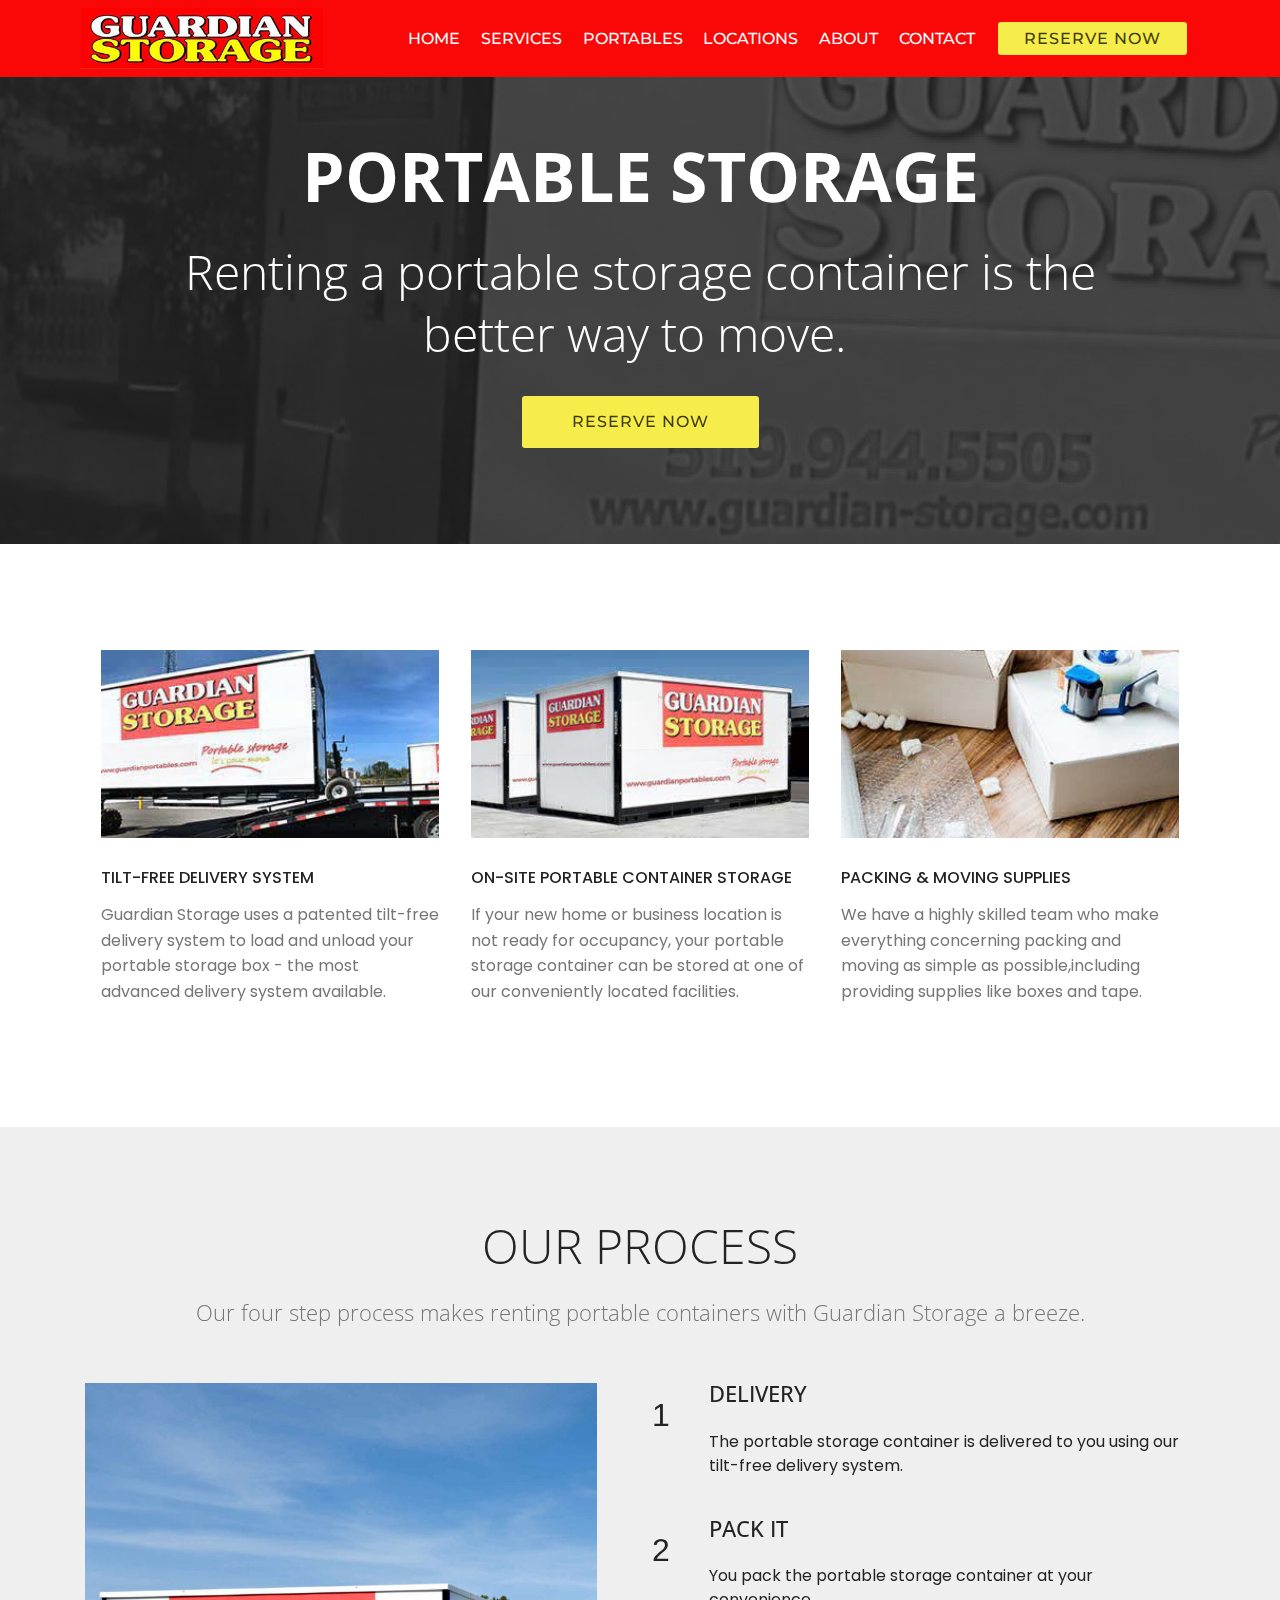
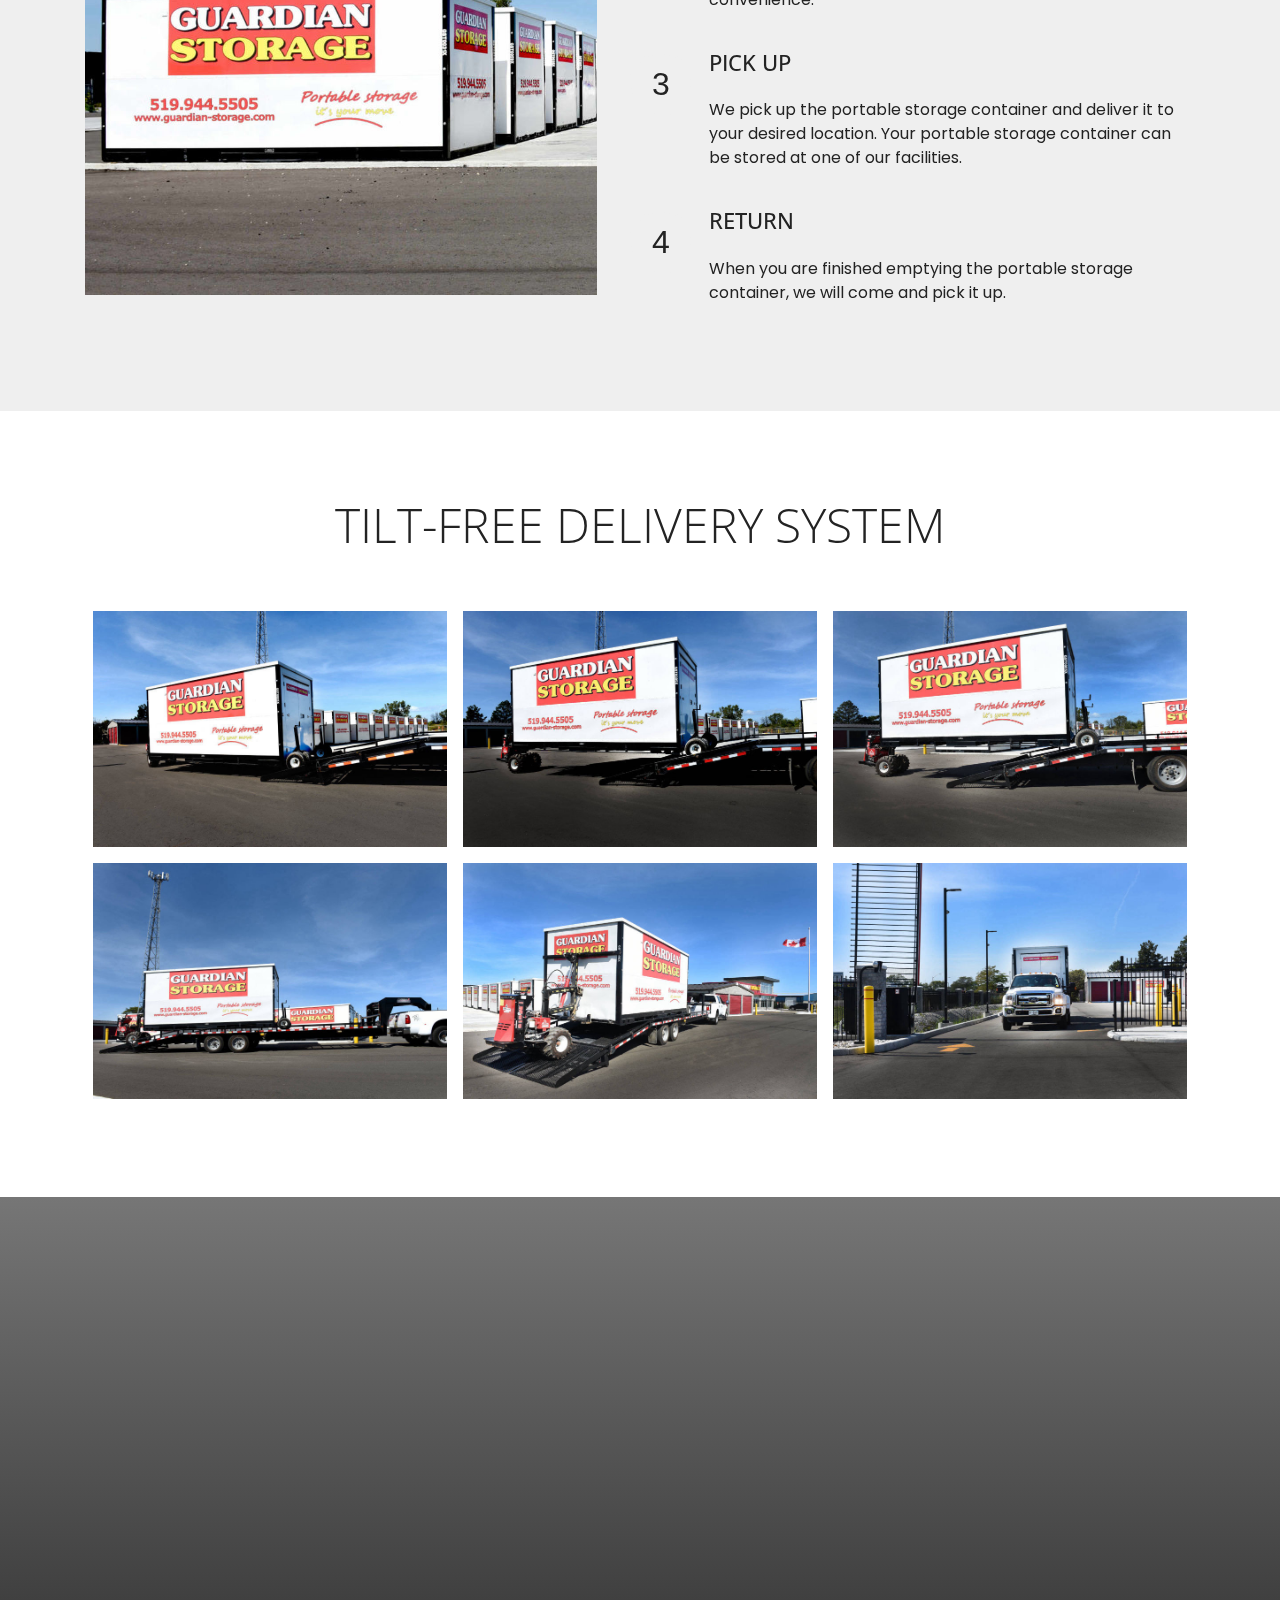
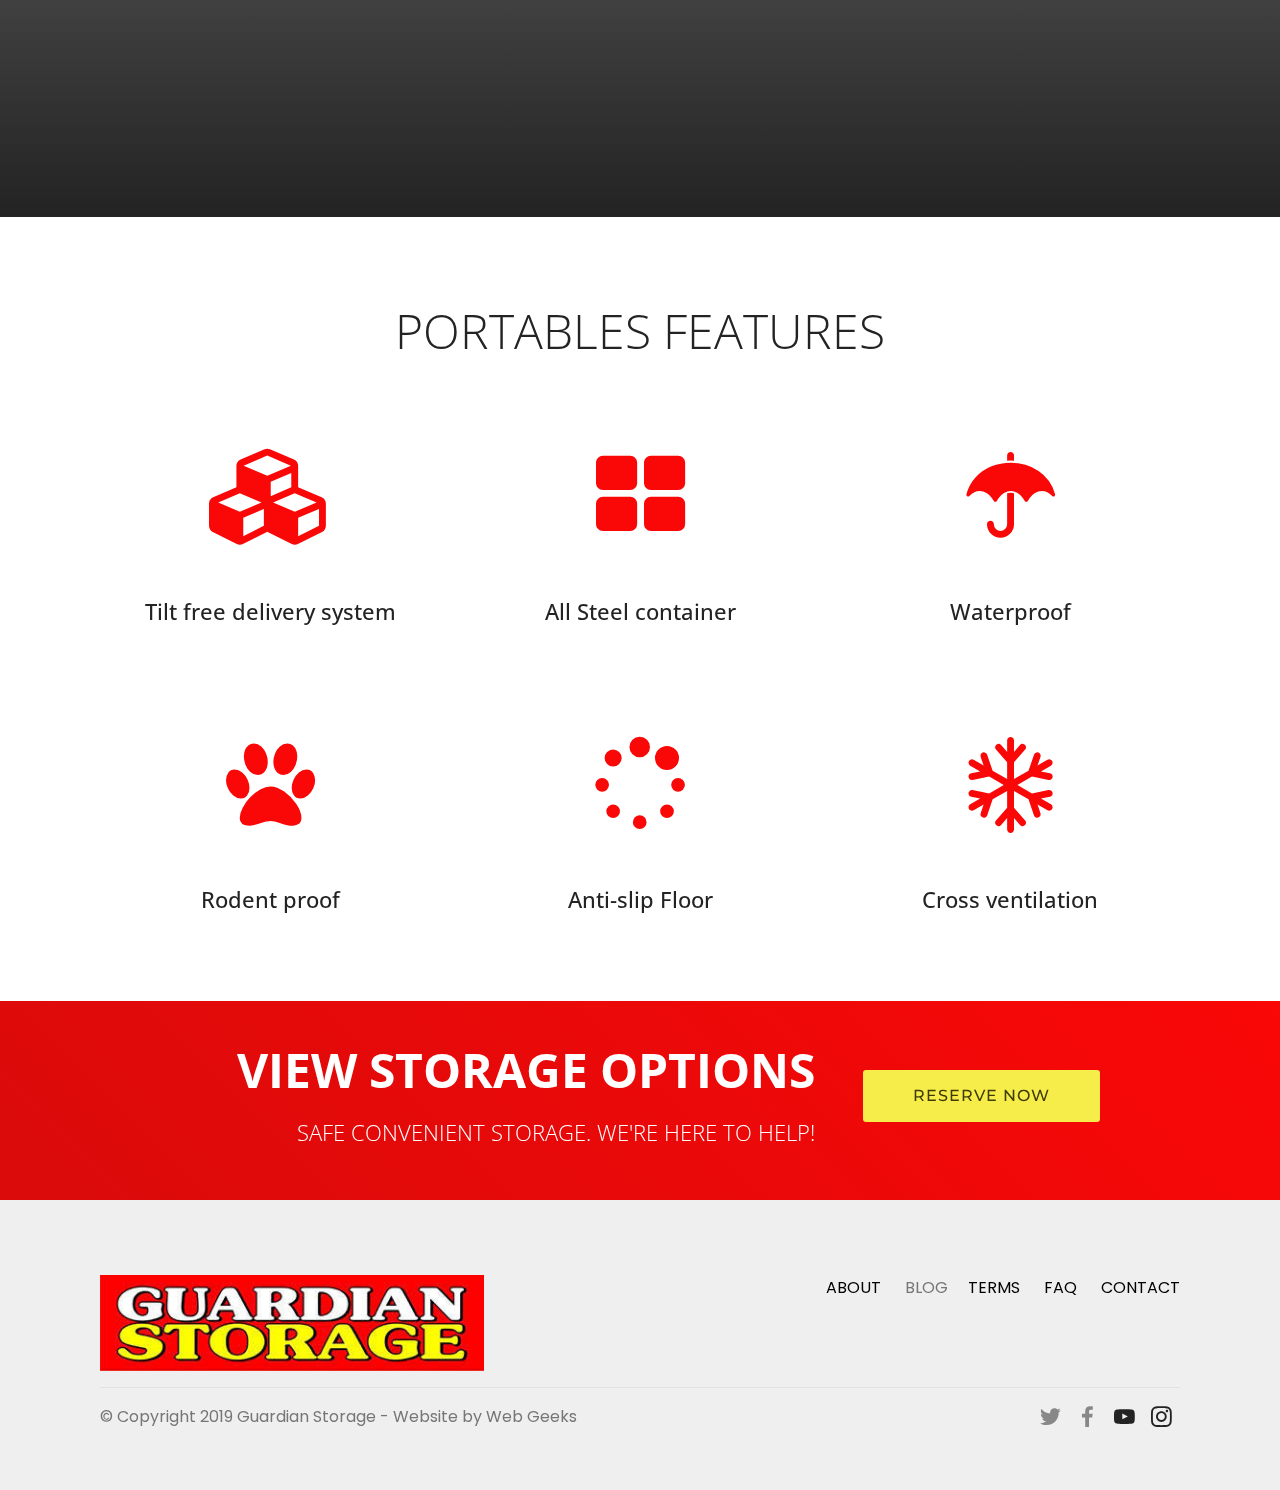
<file: page8.html>
<!DOCTYPE html>
<html  >
<head>
  <!-- Site made with Mobirise Website Builder v4.10.5, https://mobirise.com -->
  <meta charset="UTF-8">
  <meta http-equiv="X-UA-Compatible" content="IE=edge">
  <meta name="generator" content="Mobirise v4.10.5, mobirise.com">
  <meta name="viewport" content="width=device-width, initial-scale=1, minimum-scale=1">
  <link rel="shortcut icon" href="assets/images/guardian-logo-400x100.jpg" type="image/x-icon">
  <meta name="description" content="Web Site Builder Description">
  
  <title>Portables</title>
  <link rel="stylesheet" href="assets/font-awesome/css/font-awesome.css">
  <link rel="stylesheet" href="assets/web/assets/mobirise-icons/mobirise-icons.css">
  <link rel="stylesheet" href="assets/tether/tether.min.css">
  <link rel="stylesheet" href="assets/soundcloud-plugin/style.css">
  <link rel="stylesheet" href="assets/bootstrap/css/bootstrap.min.css">
  <link rel="stylesheet" href="assets/bootstrap/css/bootstrap-grid.min.css">
  <link rel="stylesheet" href="assets/bootstrap/css/bootstrap-reboot.min.css">
  <link rel="stylesheet" href="assets/dropdown/css/style.css">
  <link rel="stylesheet" href="assets/socicon/css/styles.css">
  <link rel="stylesheet" href="assets/theme/css/style.css">
  <link rel="stylesheet" href="assets/gallery/style.css">
  <link rel="stylesheet" href="assets/mobirise/css/mbr-additional.css" type="text/css">
  
  
  
</head>
<body>
  <section class="menu cid-rv4JdOXpZp" once="menu" id="menu1-2r">

    

    <nav class="navbar navbar-expand beta-menu navbar-dropdown align-items-center navbar-fixed-top navbar-toggleable-sm">
        <button class="navbar-toggler navbar-toggler-right" type="button" data-toggle="collapse" data-target="#navbarSupportedContent" aria-controls="navbarSupportedContent" aria-expanded="false" aria-label="Toggle navigation">
            <div class="hamburger">
                <span></span>
                <span></span>
                <span></span>
                <span></span>
            </div>
        </button>
        <div class="menu-logo">
            <div class="navbar-brand">
                <span class="navbar-logo">
                    <a href="index.html">
                         <img src="assets/images/guardian-logo-400x100.jpg" alt="Mobirise" title="" style="height: 3.8rem;">
                    </a>
                </span>
                
            </div>
        </div>
        <div class="collapse navbar-collapse" id="navbarSupportedContent">
            <ul class="navbar-nav nav-dropdown" data-app-modern-menu="true"><li class="nav-item">
                    <a class="nav-link link text-white display-4" href="index.html">
                        
                        HOME</a>
                </li><li class="nav-item"><a class="nav-link link text-white display-4" href="page1.html">
                        
                        SERVICES</a></li><li class="nav-item"><a class="nav-link link text-white display-4" href="page8.html">
                        
                        PORTABLES</a></li><li class="nav-item"><a class="nav-link link text-white display-4" href="page3.html">
                        
                        LOCATIONS</a></li><li class="nav-item"><a class="nav-link link text-white display-4" href="page2.html">
                        
                        ABOUT</a></li>
                <li class="nav-item">
                    <a class="nav-link link text-white display-4" href="page5.html">
                        
                        CONTACT</a>
                </li></ul>
            <div class="navbar-buttons mbr-section-btn"><a class="btn btn-sm btn-secondary display-4" href="page6.html">
                    
                    RESERVE NOW</a></div>
        </div>
    </nav>
</section>

<section class="engine"><a href="https://mobirise.info/h">how to create your own web page</a></section><section class="header1 cid-rxiex1xAfz mbr-parallax-background" id="header1-2s">

    

    <div class="mbr-overlay" style="opacity: 0.8; background-color: rgb(35, 35, 35);">
    </div>

    <div class="container">
        <div class="row justify-content-md-center">
            <div class="mbr-white col-md-10">
                <h1 class="mbr-section-title align-center mbr-bold pb-3 mbr-fonts-style display-1">
                    PORTABLE STORAGE</h1>
                <h3 class="mbr-section-subtitle align-center mbr-light pb-3 mbr-fonts-style display-2">Renting a portable storage container is the better way to move.&nbsp;</h3>
                
                <div class="mbr-section-btn align-center"><a class="btn btn-md btn-secondary display-4" href="page6.html">
                        RESERVE NOW<br></a></div>
            </div>
        </div>
    </div>

</section>

<section class="features2 cid-rxinPhzbDa" id="features2-2t">

    

    
    
    <div class="container">
        <div class="media-container-row">
            <div class="card p-3 col-12 col-md-6 col-lg-4">
                <div class="card-wrapper">
                    <div class="card-img">
                        <img src="assets/images/inr-img-2-320x178.jpg" alt="Mobirise" title="">
                    </div>
                    <div class="card-box">
                        <h4 class="card-title pb-3 mbr-fonts-style display-7">
                            TILT-FREE DELIVERY SYSTEM</h4>
                        <p class="mbr-text mbr-fonts-style display-7">Guardian Storage uses a patented tilt-free delivery system to load and unload your portable storage box - the most advanced delivery system available.</p>
                    </div>
                </div>
            </div>

            <div class="card p-3 col-12 col-md-6 col-lg-4">
                <div class="card-wrapper">
                    <div class="card-img">
                        <img src="assets/images/inr-img-3-320x178.jpg" alt="Mobirise" title="">
                    </div>
                    <div class="card-box ">
                        <h4 class="card-title pb-3 mbr-fonts-style display-7">
                            ON-SITE PORTABLE CONTAINER STORAGE</h4>
                        <p class="mbr-text mbr-fonts-style display-7">If your new home or business location is not ready for occupancy, your portable storage container can be stored at one of our conveniently located facilities.</p>
                    </div>
                </div>
            </div>

            <div class="card p-3 col-12 col-md-6 col-lg-4">
                <div class="card-wrapper">
                    <div class="card-img">
                        <img src="assets/images/inr-img-4-320x178.jpg" alt="Mobirise" title="">
                    </div>
                    <div class="card-box">
                        <h4 class="card-title pb-3 mbr-fonts-style display-7">PACKING &amp; MOVING SUPPLIES</h4>
                        <p class="mbr-text mbr-fonts-style display-7">We have a highly skilled team who make everything concerning packing and moving as simple as possible,including providing supplies like boxes and tape.</p>
                    </div>
                </div>
            </div>

            
        </div>
    </div>
</section>

<section class="step3 cid-rxinUyuWH3" id="step3-2u">

    

    
    
    <div class="container">
        <h2 class="mbr-section-title pb-3 mbr-fonts-style align-center display-2">OUR PROCESS</h2>
        <h3 class="mbr-section-subtitle pb-5 mbr-fonts-style align-center display-5">Our four step process makes renting portable containers with Guardian Storage a breeze.</h3>
        <div class="media-container-row">
            <div class="media-block" style="width: 49%;">
                <div class="mbr-figure">
                    <img src="assets/images/guardian-portables-1168x1168-800x800.jpg" alt="" title="">
                </div>
            </div>
            <div class="step-container">
                <div class="card separline pb-4">
                    <div class="step-element d-flex">
                        <div class="step-wrapper pr-3">
                            <div class="step d-flex align-items-center justify-content-center">
                                1
                            </div>
                        </div>          
                        <div class="step-text-content">
                            <h4 class="mbr-step-title pb-3 mbr-fonts-style display-5">DELIVERY</h4>
                            <p class="mbr-step-text mbr-fonts-style display-7">
                                The portable storage container is delivered to you using our tilt-free delivery system.
                            </p>
                        </div>
                    </div>
                </div>

                <div class="card separline pb-4">
                    <div class="step-element d-flex">
                        <div class="step-wrapper pr-3">
                            <div class="step d-flex align-items-center justify-content-center">
                                2
                            </div>
                        </div>          
                        <div class="step-text-content">
                            <h4 class="mbr-step-title pb-3 mbr-fonts-style display-5">PACK IT</h4>
                            <p class="mbr-step-text mbr-fonts-style display-7">
                                You pack the portable storage container at your convenience.</p>
                        </div>
                    </div>
                </div>

                <div class="card separline pb-4">
                    <div class="step-element d-flex">
                        <div class="step-wrapper pr-3">
                            <div class="step d-flex align-items-center justify-content-center">
                                3
                            </div>
                        </div>          
                        <div class="step-text-content">
                            <h4 class="mbr-step-title pb-3 mbr-fonts-style display-5">PICK UP</h4>
                            <p class="mbr-step-text mbr-fonts-style display-7">
                                We pick up the portable storage container and deliver it to your desired location. Your portable storage container can be stored at one of our facilities.</p>
                        </div>
                    </div>
                </div>

                <div class="card">
                    <div class="step-element d-flex">
                        <div class="step-wrapper pr-3">
                            <div class="step d-flex align-items-center justify-content-center">
                                4
                            </div>
                        </div>          
                        <div class="step-text-content">
                            <h4 class="mbr-step-title pb-3 mbr-fonts-style display-5">
                                RETURN</h4>
                            <p class="mbr-step-text mbr-fonts-style display-7">
                                When you are finished emptying the portable storage container, we will come and pick it up.
                            </p>
                        </div>
                    </div>
                </div>

                

                

                

                

                
            </div>
        </div>
    </div>
</section>

<section class="mbr-section content4 cid-rxFoFcMevk" id="content4-32">

    

    <div class="container">
        <div class="media-container-row">
            <div class="title col-12 col-md-8">
                <h2 class="align-center pb-3 mbr-fonts-style display-2">TILT-FREE DELIVERY SYSTEM</h2>
                
                
            </div>
        </div>
    </div>
</section>

<section class="mbr-gallery mbr-slider-carousel cid-rxDKLZuVUb" id="gallery4-31">

    

    <div class="container">
        <div><!-- Gallery --><div class="gallery-row"><div class="mbr-gallery-layout-default"><div><div class="row-first row justify-content-center m-0"><div class="mbr-gallery-item col-lg-4 col-md-4 col-sm-12 p-2" data-video-url="false"><div href="#lb-gallery4-31" data-slide-to="0" data-toggle="modal"><img src="assets/images/portable1r-1200x801-800x534-800x534.jpg" alt="" title=""><span class="icon-focus"></span></div></div><div class="mbr-gallery-item col-lg-4 col-md-4 col-sm-12 p-2" data-video-url="false"><div href="#lb-gallery4-31" data-slide-to="1" data-toggle="modal"><img src="assets/images/portable2r-1200x800-800x533.jpg" alt="" title=""><span class="icon-focus"></span></div></div><div class="mbr-gallery-item col-lg-4 col-md-4 col-sm-12 p-2" data-video-url="false"><div href="#lb-gallery4-31" data-slide-to="2" data-toggle="modal"><img src="assets/images/portable3r-1200x800-800x533-800x533.jpg" alt="" title=""><span class="icon-focus"></span></div></div></div><div class="row-second row justify-content-center m-0"><div class="mbr-gallery-item col-lg-4 col-md-4 col-sm-12 p-2" data-video-url="false"><div href="#lb-gallery4-31" data-slide-to="3" data-toggle="modal"><img src="assets/images/portable4r-1200x801-800x534.jpg" alt="" title=""><span class="icon-focus"></span></div></div><div class="mbr-gallery-item col-lg-4 col-md-4 col-sm-12 p-2" data-video-url="false"><div href="#lb-gallery4-31" data-slide-to="4" data-toggle="modal"><img src="assets/images/portable5r-1200x800-800x533.jpg" alt="" title=""><span class="icon-focus"></span></div></div><div class="mbr-gallery-item col-lg-4 col-md-4 col-sm-12 p-2" data-video-url="false"><div href="#lb-gallery4-31" data-slide-to="5" data-toggle="modal"><img src="assets/images/protable6r-1200x800-800x533.jpg" alt="" title=""><span class="icon-focus"></span></div></div></div></div><div class="clearfix"></div></div></div><!-- Lightbox --><div data-app-prevent-settings="" class="mbr-slider modal fade carousel slide" tabindex="-1" data-keyboard="true" data-interval="false" id="lb-gallery4-31"><div class="modal-dialog"><div class="modal-content"><div class="modal-body"><div class="carousel-inner"><div class="carousel-item"><img src="assets/images/portable1r-1200x801-800x534.jpg" alt="" title=""></div><div class="carousel-item"><img src="assets/images/portable2r-1200x800.jpg" alt="" title=""></div><div class="carousel-item"><img src="assets/images/portable3r-1200x800-800x533.jpg" alt="" title=""></div><div class="carousel-item"><img src="assets/images/portable4r-1200x801.jpg" alt="" title=""></div><div class="carousel-item"><img src="assets/images/portable5r-1200x800.jpg" alt="" title=""></div><div class="carousel-item active"><img src="assets/images/protable6r-1200x800.jpg" alt="" title=""></div></div><a class="carousel-control carousel-control-prev" role="button" data-slide="prev" href="#lb-gallery4-31"><span class="mbri-left mbr-iconfont" aria-hidden="true"></span><span class="sr-only">Previous</span></a><a class="carousel-control carousel-control-next" role="button" data-slide="next" href="#lb-gallery4-31"><span class="mbri-right mbr-iconfont" aria-hidden="true"></span><span class="sr-only">Next</span></a><a class="close" href="#" role="button" data-dismiss="modal"><span class="sr-only">Close</span></a></div></div></div></div></div>
    </div>

</section>

<section class="cid-rxiuFBDkvP" id="video3-2v">

    
    
    <figure class="mbr-figure align-center container">
        <div class="video-block" style="width: 80%;">
            <div><iframe class="mbr-embedded-video" src="https://www.youtube.com/embed/y_brz8DV4V4?rel=0&amp;amp;showinfo=0&amp;autoplay=0&amp;loop=0" width="1280" height="720" frameborder="0" allowfullscreen></iframe></div>
        </div>
    </figure>
</section>

<section class="mbr-section content4 cid-rxizX9c7ld" id="content4-2y">

    

    <div class="container">
        <div class="media-container-row">
            <div class="title col-12 col-md-8">
                <h2 class="align-center pb-3 mbr-fonts-style display-2">PORTABLES FEATURES</h2>
                
                
            </div>
        </div>
    </div>
</section>

<section class="features1 cid-rxivJ20gaG" id="features1-2w">
    
    

    
    <div class="container">
        <div class="media-container-row">

            <div class="card p-3 col-12 col-md-6 col-lg-4">
                <div class="card-img pb-3">
                    <span class="mbr-iconfont fa-cubes fa" style="color: rgb(250, 7, 7); fill: rgb(250, 7, 7);"></span>
                </div>
                <div class="card-box">
                    <h4 class="card-title py-3 mbr-fonts-style display-5">Tilt free delivery system</h4>
                    
                </div>
            </div>

            <div class="card p-3 col-12 col-md-6 col-lg-4">
                <div class="card-img pb-3">
                    <span class="mbr-iconfont fa-th-large fa" style="color: rgb(250, 7, 7); fill: rgb(250, 7, 7);"></span>
                </div>
                <div class="card-box">
                    <h4 class="card-title py-3 mbr-fonts-style display-5">All Steel container
</h4>
                    
                </div>
            </div>

            <div class="card p-3 col-12 col-md-6 col-lg-4">
                <div class="card-img pb-3">
                    <span class="mbr-iconfont fa-umbrella fa" style="color: rgb(250, 7, 7); fill: rgb(250, 7, 7);"></span>
                </div>
                <div class="card-box">
                    <h4 class="card-title py-3 mbr-fonts-style display-5">
                        Waterproof
                    </h4>
                    
                </div>
            </div>

            

        </div>

    </div>

</section>

<section class="features1 cid-rxivJFX6cx" id="features1-2x">
    
    

    
    <div class="container">
        <div class="media-container-row">

            <div class="card p-3 col-12 col-md-6 col-lg-4">
                <div class="card-img pb-3">
                    <span class="mbr-iconfont fa-paw fa" style="color: rgb(250, 7, 7); fill: rgb(250, 7, 7);"></span>
                </div>
                <div class="card-box">
                    <h4 class="card-title py-3 mbr-fonts-style display-5">Rodent proof
</h4>
                    
                </div>
            </div>

            <div class="card p-3 col-12 col-md-6 col-lg-4">
                <div class="card-img pb-3">
                    <span class="mbr-iconfont fa-spinner fa" style="color: rgb(250, 7, 7); fill: rgb(250, 7, 7);"></span>
                </div>
                <div class="card-box">
                    <h4 class="card-title py-3 mbr-fonts-style display-5">Anti-slip Floor
</h4>
                    
                </div>
            </div>

            <div class="card p-3 col-12 col-md-6 col-lg-4">
                <div class="card-img pb-3">
                    <span class="mbr-iconfont fa-snowflake-o fa" style="color: rgb(250, 7, 7); fill: rgb(250, 7, 7);"></span>
                </div>
                <div class="card-box">
                    <h4 class="card-title py-3 mbr-fonts-style display-5">Cross ventilation
</h4>
                    
                </div>
            </div>

            

        </div>

    </div>

</section>

<section class="mbr-section info2 cid-rxiAGVYLIQ" id="info2-2z">

    

    

    <div class="container">
        <div class="row main justify-content-center">
            <div class="media-container-column col-12 col-lg-3 col-md-4">
                <div class="mbr-section-btn align-left py-4"><a class="btn btn-secondary display-4" href="page6.html">
                    
                    RESERVE NOW</a></div>
            </div>
            <div class="media-container-column title col-12 col-lg-7 col-md-6">
                <h2 class="align-right mbr-bold mbr-white pb-3 mbr-fonts-style display-2">
                    VIEW STORAGE OPTIONS</h2>
                <h3 class="mbr-section-subtitle align-right mbr-light mbr-white mbr-fonts-style display-5">
                    SAFE CONVENIENT STORAGE. WE'RE HERE TO HELP!</h3>
            </div>
        </div>
    </div>
</section>

<section class="cid-rxFrENZdsU" id="footer5-33">

    

    

    <div class="container">
        <div class="media-container-row">
            <div class="col-md-3">
                <div class="media-wrap">
                    
                       <img src="assets/images/guardian-logo-400x100.jpg" alt="Mobirise" title="">
                    
                </div>
            </div>
            <div class="col-md-9">
                <p class="mbr-text align-right links mbr-fonts-style display-7"><a href="page2.html" class="text-black">ABOUT </a>&nbsp; &nbsp; &nbsp;BLOG &nbsp; &nbsp;&nbsp;<a href="#" class="text-black">TERMS</a> &nbsp;&nbsp;&nbsp;&nbsp;
                    <a href="page7.html" class="text-black">FAQ</a> &nbsp;&nbsp;&nbsp;&nbsp;
                    <a href="page5.html" class="text-black">CONTACT</a>
                </p>
            </div>
        </div>
        <div class="footer-lower">
            <div class="media-container-row">
                <div class="col-md-12">
                    <hr>
                </div>
            </div>
            <div class="media-container-row mbr-white">
                <div class="col-md-6 copyright">
                    <p class="mbr-text mbr-fonts-style display-7">
                        © Copyright 2019 Guardian Storage - Website by Web Geeks</p>
                </div>
                <div class="col-md-6">
                    <div class="social-list align-right">
                        <div class="soc-item">
                            <a href="https://twitter.com/mobirise" target="_blank">
                                <span class="socicon-twitter socicon mbr-iconfont mbr-iconfont-social"></span>
                            </a>
                        </div>
                        <div class="soc-item">
                            <a href="https://www.facebook.com/pages/Guardian-Storage-Ltd/144855215584094" target="_blank">
                                <span class="mbr-iconfont mbr-iconfont-social socicon-facebook socicon"></span>
                            </a>
                        </div>
                        <div class="soc-item">
                            
                                <span class="mbr-iconfont mbr-iconfont-social socicon-youtube socicon"></span>
                            
                        </div>
                        <div class="soc-item">
                            
                                <span class="mbr-iconfont mbr-iconfont-social socicon-instagram socicon"></span>
                            
                        </div>
                        
                        
                    </div>
                </div>
            </div>
        </div>
    </div>
</section>


  <script src="assets/web/assets/jquery/jquery.min.js"></script>
  <script src="assets/popper/popper.min.js"></script>
  <script src="assets/tether/tether.min.js"></script>
  <script src="assets/bootstrap/js/bootstrap.min.js"></script>
  <script src="assets/dropdown/js/nav-dropdown.js"></script>
  <script src="assets/dropdown/js/navbar-dropdown.js"></script>
  <script src="assets/touchswipe/jquery.touch-swipe.min.js"></script>
  <script src="assets/smoothscroll/smooth-scroll.js"></script>
  <script src="assets/masonry/masonry.pkgd.min.js"></script>
  <script src="assets/imagesloaded/imagesloaded.pkgd.min.js"></script>
  <script src="assets/bootstrapcarouselswipe/bootstrap-carousel-swipe.js"></script>
  <script src="assets/vimeoplayer/jquery.mb.vimeo_player.js"></script>
  <script src="assets/parallax/jarallax.min.js"></script>
  <script src="assets/theme/js/script.js"></script>
  <script src="assets/slidervideo/script.js"></script>
  <script src="assets/gallery/player.min.js"></script>
  <script src="assets/gallery/script.js"></script>
  
  
 <div id="scrollToTop" class="scrollToTop mbr-arrow-up"><a style="text-align: center;"><i class="mbr-arrow-up-icon mbr-arrow-up-icon-cm cm-icon cm-icon-smallarrow-up"></i></a></div>
  </body>
</html>
</file>
<file: assets/web/assets/mobirise-icons/mobirise-icons.css>
@font-face {
  font-family: 'MobiriseIcons';
  src:  url('mobirise-icons.eot?spat4u');
  src:  url('mobirise-icons.eot?spat4u#iefix') format('embedded-opentype'),
    url('mobirise-icons.ttf?spat4u') format('truetype'),
    url('mobirise-icons.woff?spat4u') format('woff'),
    url('mobirise-icons.svg?spat4u#MobiriseIcons') format('svg');
  font-weight: normal;
  font-style: normal;
}

[class^="mbri-"], [class*=" mbri-"] {
  /* use !important to prevent issues with browser extensions that change fonts */
  font-family: MobiriseIcons !important;
  speak: none;
  font-style: normal;
  font-weight: normal;
  font-variant: normal;
  text-transform: none;
  line-height: 1;

  /* Better Font Rendering =========== */
  -webkit-font-smoothing: antialiased;
  -moz-osx-font-smoothing: grayscale;
}

.mbri-add-submenu:before {
  content: "\e900";
}
.mbri-alert:before {
  content: "\e901";
}
.mbri-align-center:before {
  content: "\e902";
}
.mbri-align-justify:before {
  content: "\e903";
}
.mbri-align-left:before {
  content: "\e904";
}
.mbri-align-right:before {
  content: "\e905";
}
.mbri-android:before {
  content: "\e906";
}
.mbri-apple:before {
  content: "\e907";
}
.mbri-arrow-down:before {
  content: "\e908";
}
.mbri-arrow-next:before {
  content: "\e909";
}
.mbri-arrow-prev:before {
  content: "\e90a";
}
.mbri-arrow-up:before {
  content: "\e90b";
}
.mbri-bold:before {
  content: "\e90c";
}
.mbri-bookmark:before {
  content: "\e90d";
}
.mbri-bootstrap:before {
  content: "\e90e";
}
.mbri-briefcase:before {
  content: "\e90f";
}
.mbri-browse:before {
  content: "\e910";
}
.mbri-bulleted-list:before {
  content: "\e911";
}
.mbri-calendar:before {
  content: "\e912";
}
.mbri-camera:before {
  content: "\e913";
}
.mbri-cart-add:before {
  content: "\e914";
}
.mbri-cart-full:before {
  content: "\e915";
}
.mbri-cash:before {
  content: "\e916";
}
.mbri-change-style:before {
  content: "\e917";
}
.mbri-chat:before {
  content: "\e918";
}
.mbri-clock:before {
  content: "\e919";
}
.mbri-close:before {
  content: "\e91a";
}
.mbri-cloud:before {
  content: "\e91b";
}
.mbri-code:before {
  content: "\e91c";
}
.mbri-contact-form:before {
  content: "\e91d";
}
.mbri-credit-card:before {
  content: "\e91e";
}
.mbri-cursor-click:before {
  content: "\e91f";
}
.mbri-cust-feedback:before {
  content: "\e920";
}
.mbri-database:before {
  content: "\e921";
}
.mbri-delivery:before {
  content: "\e922";
}
.mbri-desktop:before {
  content: "\e923";
}
.mbri-devices:before {
  content: "\e924";
}
.mbri-down:before {
  content: "\e925";
}
.mbri-download:before {
  content: "\e989";
}
.mbri-drag-n-drop:before {
  content: "\e927";
}
.mbri-drag-n-drop2:before {
  content: "\e928";
}
.mbri-edit:before {
  content: "\e929";
}
.mbri-edit2:before {
  content: "\e92a";
}
.mbri-error:before {
  content: "\e92b";
}
.mbri-extension:before {
  content: "\e92c";
}
.mbri-features:before {
  content: "\e92d";
}
.mbri-file:before {
  content: "\e92e";
}
.mbri-flag:before {
  content: "\e92f";
}
.mbri-folder:before {
  content: "\e930";
}
.mbri-gift:before {
  content: "\e931";
}
.mbri-github:before {
  content: "\e932";
}
.mbri-globe:before {
  content: "\e933";
}
.mbri-globe-2:before {
  content: "\e934";
}
.mbri-growing-chart:before {
  content: "\e935";
}
.mbri-hearth:before {
  content: "\e936";
}
.mbri-help:before {
  content: "\e937";
}
.mbri-home:before {
  content: "\e938";
}
.mbri-hot-cup:before {
  content: "\e939";
}
.mbri-idea:before {
  content: "\e93a";
}
.mbri-image-gallery:before {
  content: "\e93b";
}
.mbri-image-slider:before {
  content: "\e93c";
}
.mbri-info:before {
  content: "\e93d";
}
.mbri-italic:before {
  content: "\e93e";
}
.mbri-key:before {
  content: "\e93f";
}
.mbri-laptop:before {
  content: "\e940";
}
.mbri-layers:before {
  content: "\e941";
}
.mbri-left-right:before {
  content: "\e942";
}
.mbri-left:before {
  content: "\e943";
}
.mbri-letter:before {
  content: "\e944";
}
.mbri-like:before {
  content: "\e945";
}
.mbri-link:before {
  content: "\e946";
}
.mbri-lock:before {
  content: "\e947";
}
.mbri-login:before {
  content: "\e948";
}
.mbri-logout:before {
  content: "\e949";
}
.mbri-magic-stick:before {
  content: "\e94a";
}
.mbri-map-pin:before {
  content: "\e94b";
}
.mbri-menu:before {
  content: "\e94c";
}
.mbri-mobile:before {
  content: "\e94d";
}
.mbri-mobile2:before {
  content: "\e94e";
}
.mbri-mobirise:before {
  content: "\e94f";
}
.mbri-more-horizontal:before {
  content: "\e950";
}
.mbri-more-vertical:before {
  content: "\e951";
}
.mbri-music:before {
  content: "\e952";
}
.mbri-new-file:before {
  content: "\e953";
}
.mbri-numbered-list:before {
  content: "\e954";
}
.mbri-opened-folder:before {
  content: "\e955";
}
.mbri-pages:before {
  content: "\e956";
}
.mbri-paper-plane:before {
  content: "\e957";
}
.mbri-paperclip:before {
  content: "\e958";
}
.mbri-photo:before {
  content: "\e959";
}
.mbri-photos:before {
  content: "\e95a";
}
.mbri-pin:before {
  content: "\e95b";
}
.mbri-play:before {
  content: "\e95c";
}
.mbri-plus:before {
  content: "\e95d";
}
.mbri-preview:before {
  content: "\e95e";
}
.mbri-print:before {
  content: "\e95f";
}
.mbri-protect:before {
  content: "\e960";
}
.mbri-question:before {
  content: "\e961";
}
.mbri-quote-left:before {
  content: "\e962";
}
.mbri-quote-right:before {
  content: "\e963";
}
.mbri-refresh:before {
  content: "\e964";
}
.mbri-responsive:before {
  content: "\e965";
}
.mbri-right:before {
  content: "\e966";
}
.mbri-rocket:before {
  content: "\e967";
}
.mbri-sad-face:before {
  content: "\e968";
}
.mbri-sale:before {
  content: "\e969";
}
.mbri-save:before {
  content: "\e96a";
}
.mbri-search:before {
  content: "\e96b";
}
.mbri-setting:before {
  content: "\e96c";
}
.mbri-setting2:before {
  content: "\e96d";
}
.mbri-setting3:before {
  content: "\e96e";
}
.mbri-share:before {
  content: "\e96f";
}
.mbri-shopping-bag:before {
  content: "\e970";
}
.mbri-shopping-basket:before {
  content: "\e971";
}
.mbri-shopping-cart:before {
  content: "\e972";
}
.mbri-sites:before {
  content: "\e973";
}
.mbri-smile-face:before {
  content: "\e974";
}
.mbri-speed:before {
  content: "\e975";
}
.mbri-star:before {
  content: "\e976";
}
.mbri-success:before {
  content: "\e977";
}
.mbri-sun:before {
  content: "\e978";
}
.mbri-sun2:before {
  content: "\e979";
}
.mbri-tablet:before {
  content: "\e97a";
}
.mbri-tablet-vertical:before {
  content: "\e97b";
}
.mbri-target:before {
  content: "\e97c";
}
.mbri-timer:before {
  content: "\e97d";
}
.mbri-to-ftp:before {
  content: "\e97e";
}
.mbri-to-local-drive:before {
  content: "\e97f";
}
.mbri-touch-swipe:before {
  content: "\e980";
}
.mbri-touch:before {
  content: "\e981";
}
.mbri-trash:before {
  content: "\e982";
}
.mbri-underline:before {
  content: "\e983";
}
.mbri-unlink:before {
  content: "\e984";
}
.mbri-unlock:before {
  content: "\e985";
}
.mbri-up-down:before {
  content: "\e986";
}
.mbri-up:before {
  content: "\e987";
}
.mbri-update:before {
  content: "\e988";
}
.mbri-upload:before {
 content: "\e926"; 
}
.mbri-user:before {
  content: "\e98a";
}
.mbri-user2:before {
  content: "\e98b";
}
.mbri-users:before {
  content: "\e98c";
}
.mbri-video:before {
  content: "\e98d";
}
.mbri-video-play:before {
  content: "\e98e";
}
.mbri-watch:before {
  content: "\e98f";
}
.mbri-website-theme:before {
  content: "\e990";
}
.mbri-wifi:before {
  content: "\e991";
}
.mbri-windows:before {
  content: "\e992";
}
.mbri-zoom-out:before {
  content: "\e993";
}
.mbri-redo:before {
  content: "\e994";
}
.mbri-undo:before {
  content: "\e995";
}
</file>
<file: assets/web/assets/mobirise-icons-bold/mobirise-icons-bold.css>
@font-face {
  font-family: 'mobirise-icons-bold';
  src:  url('mobirise-icons-bold.eot?m1l4yr');
  src:  url('mobirise-icons-bold.eot?m1l4yr#iefix') format('embedded-opentype'),
    url('mobirise-icons-bold.ttf?m1l4yr') format('truetype'),
    url('mobirise-icons-bold.woff?m1l4yr') format('woff'),
    url('mobirise-icons-bold.svg?m1l4yr#mobirise-icons-bold') format('svg');
  font-weight: normal;
  font-style: normal;
}

[class^="mbrib-"], [class*="mbrib-"] {
  /* use !important to prevent issues with browser extensions that change fonts */
  font-family: 'mobirise-icons-bold' !important;
  speak: none;
  font-style: normal;
  font-weight: normal;
  font-variant: normal;
  text-transform: none;
  line-height: 1;

  /* Better Font Rendering =========== */
  -webkit-font-smoothing: antialiased;
  -moz-osx-font-smoothing: grayscale;
}

.mbrib-add-submenu:before {
  content: "\e900";
}
.mbrib-alert:before {
  content: "\e901";
}
.mbrib-align-center:before {
  content: "\e902";
}
.mbrib-align-justify:before {
  content: "\e903";
}
.mbrib-align-left:before {
  content: "\e904";
}
.mbrib-align-right:before {
  content: "\e905";
}
.mbrib-android:before {
  content: "\e906";
}
.mbrib-apple:before {
  content: "\e907";
}
.mbrib-arrow-down:before {
  content: "\e908";
}
.mbrib-arrow-next:before {
  content: "\e909";
}
.mbrib-arrow-prev:before {
  content: "\e90a";
}
.mbrib-arrow-up:before {
  content: "\e90b";
}
.mbrib-bold:before {
  content: "\e90c";
}
.mbrib-bookmark:before {
  content: "\e90d";
}
.mbrib-bootstrap:before {
  content: "\e90e";
}
.mbrib-briefcase:before {
  content: "\e90f";
}
.mbrib-browse:before {
  content: "\e910";
}
.mbrib-bulleted-list:before {
  content: "\e911";
}
.mbrib-calendar:before {
  content: "\e912";
}
.mbrib-camera:before {
  content: "\e913";
}
.mbrib-cart-add:before {
  content: "\e914";
}
.mbrib-cart-full:before {
  content: "\e915";
}
.mbrib-cash:before {
  content: "\e916";
}
.mbrib-change-style:before {
  content: "\e917";
}
.mbrib-chat:before {
  content: "\e918";
}
.mbrib-clock:before {
  content: "\e919";
}
.mbrib-close:before {
  content: "\e91a";
}
.mbrib-cloud:before {
  content: "\e91b";
}
.mbrib-code:before {
  content: "\e91c";
}
.mbrib-contact-form:before {
  content: "\e91d";
}
.mbrib-credit-card:before {
  content: "\e91e";
}
.mbrib-cursor-click:before {
  content: "\e91f";
}
.mbrib-cust-feedback:before {
  content: "\e920";
}
.mbrib-database:before {
  content: "\e921";
}
.mbrib-delivery:before {
  content: "\e922";
}
.mbrib-desktop:before {
  content: "\e923";
}
.mbrib-devices:before {
  content: "\e924";
}
.mbrib-down:before {
  content: "\e925";
}
.mbrib-download:before {
  content: "\e926";
}
.mbrib-drag-n-drop:before {
  content: "\e927";
}
.mbrib-drag-n-drop2:before {
  content: "\e928";
}
.mbrib-edit:before {
  content: "\e929";
}
.mbrib-edit2:before {
  content: "\e92a";
}
.mbrib-error:before {
  content: "\e92b";
}
.mbrib-extension:before {
  content: "\e92c";
}
.mbrib-features:before {
  content: "\e92d";
}
.mbrib-file:before {
  content: "\e92e";
}
.mbrib-flag:before {
  content: "\e92f";
}
.mbrib-folder:before {
  content: "\e930";
}
.mbrib-gift:before {
  content: "\e931";
}
.mbrib-github:before {
  content: "\e932";
}
.mbrib-globe-2:before {
  content: "\e933";
}
.mbrib-globe:before {
  content: "\e934";
}
.mbrib-growing-chart:before {
  content: "\e935";
}
.mbrib-hearth:before {
  content: "\e936";
}
.mbrib-help:before {
  content: "\e937";
}
.mbrib-home:before {
  content: "\e938";
}
.mbrib-hot-cup:before {
  content: "\e939";
}
.mbrib-idea:before {
  content: "\e93a";
}
.mbrib-image-gallery:before {
  content: "\e93b";
}
.mbrib-image-slider:before {
  content: "\e93c";
}
.mbrib-info:before {
  content: "\e93d";
}
.mbrib-italic:before {
  content: "\e93e";
}
.mbrib-key:before {
  content: "\e93f";
}
.mbrib-laptop:before {
  content: "\e940";
}
.mbrib-layers:before {
  content: "\e941";
}
.mbrib-left-right:before {
  content: "\e942";
}
.mbrib-left:before {
  content: "\e943";
}
.mbrib-letter:before {
  content: "\e944";
}
.mbrib-like:before {
  content: "\e945";
}
.mbrib-link:before {
  content: "\e946";
}
.mbrib-lock:before {
  content: "\e947";
}
.mbrib-login:before {
  content: "\e948";
}
.mbrib-logout:before {
  content: "\e949";
}
.mbrib-magic-stick:before {
  content: "\e94a";
}
.mbrib-map-pin:before {
  content: "\e94b";
}
.mbrib-menu:before {
  content: "\e94c";
}
.mbrib-mobile:before {
  content: "\e94d";
}
.mbrib-mobile2:before {
  content: "\e94e";
}
.mbrib-mobirise:before {
  content: "\e94f";
}
.mbrib-more-horizontal:before {
  content: "\e950";
}
.mbrib-more-vertical:before {
  content: "\e951";
}
.mbrib-music:before {
  content: "\e952";
}
.mbrib-new-file:before {
  content: "\e953";
}
.mbrib-numbered-list:before {
  content: "\e954";
}
.mbrib-opened-folder:before {
  content: "\e955";
}
.mbrib-pages:before {
  content: "\e956";
}
.mbrib-paper-plane:before {
  content: "\e957";
}
.mbrib-paperclip:before {
  content: "\e958";
}
.mbrib-photo:before {
  content: "\e959";
}
.mbrib-photos:before {
  content: "\e95a";
}
.mbrib-pin:before {
  content: "\e95b";
}
.mbrib-play:before {
  content: "\e95c";
}
.mbrib-plus:before {
  content: "\e95d";
}
.mbrib-preview:before {
  content: "\e95e";
}
.mbrib-print:before {
  content: "\e95f";
}
.mbrib-protect:before {
  content: "\e960";
}
.mbrib-question:before {
  content: "\e961";
}
.mbrib-quote-left:before {
  content: "\e962";
}
.mbrib-quote-right:before {
  content: "\e963";
}
.mbrib-redo:before {
  content: "\e964";
}
.mbrib-refresh:before {
  content: "\e965";
}
.mbrib-responsive:before {
  content: "\e966";
}
.mbrib-right:before {
  content: "\e967";
}
.mbrib-rocket:before {
  content: "\e968";
}
.mbrib-sad-face:before {
  content: "\e969";
}
.mbrib-sale:before {
  content: "\e96a";
}
.mbrib-save:before {
  content: "\e96b";
}
.mbrib-search:before {
  content: "\e96c";
}
.mbrib-setting:before {
  content: "\e96d";
}
.mbrib-setting2:before {
  content: "\e96e";
}
.mbrib-setting3:before {
  content: "\e96f";
}
.mbrib-share:before {
  content: "\e970";
}
.mbrib-shopping-bag:before {
  content: "\e971";
}
.mbrib-shopping-basket:before {
  content: "\e972";
}
.mbrib-shopping-cart:before {
  content: "\e973";
}
.mbrib-sites:before {
  content: "\e974";
}
.mbrib-smile-face:before {
  content: "\e975";
}
.mbrib-speed:before {
  content: "\e976";
}
.mbrib-star:before {
  content: "\e977";
}
.mbrib-success:before {
  content: "\e978";
}
.mbrib-sun:before {
  content: "\e979";
}
.mbrib-sun2:before {
  content: "\e97a";
}
.mbrib-tablet-vertical:before {
  content: "\e97b";
}
.mbrib-tablet:before {
  content: "\e97c";
}
.mbrib-target:before {
  content: "\e97d";
}
.mbrib-timer:before {
  content: "\e97e";
}
.mbrib-to-ftp:before {
  content: "\e97f";
}
.mbrib-to-local-drive:before {
  content: "\e980";
}
.mbrib-touch-swipe:before {
  content: "\e981";
}
.mbrib-touch:before {
  content: "\e982";
}
.mbrib-trash:before {
  content: "\e983";
}
.mbrib-underline:before {
  content: "\e984";
}
.mbrib-undo:before {
  content: "\e985";
}
.mbrib-unlink:before {
  content: "\e986";
}
.mbrib-unlock:before {
  content: "\e987";
}
.mbrib-up-down:before {
  content: "\e988";
}
.mbrib-up:before {
  content: "\e989";
}
.mbrib-update:before {
  content: "\e98a";
}
.mbrib-upload:before {
  content: "\e98b";
}
.mbrib-user:before {
  content: "\e98c";
}
.mbrib-user2:before {
  content: "\e98d";
}
.mbrib-users:before {
  content: "\e98e";
}
.mbrib-video-play:before {
  content: "\e98f";
}
.mbrib-video:before {
  content: "\e990";
}
.mbrib-watch:before {
  content: "\e991";
}
.mbrib-website-theme:before {
  content: "\e992";
}
.mbrib-wifi:before {
  content: "\e993";
}
.mbrib-windows:before {
  content: "\e994";
}
.mbrib-zoom-out:before {
  content: "\e995";
}
</file>
<file: assets/icon54/style.css>
@font-face {
    font-family: 'icon54';
    src: url('fonts/icon54.eot?uf6sbu');
    src: url('fonts/icon54.eot?uf6sbu#iefix') format('embedded-opentype'),
        url('fonts/icon54.ttf?uf6sbu') format('truetype'),
        url('fonts/icon54.woff?uf6sbu') format('woff'),
        url('fonts/icon54.svg?uf6sbu#icon54') format('svg');
    font-weight: normal;
    font-style: normal;
}

[class^='icon54-v1-'],
[class*=' icon54-v1-'] {
    /* use !important to prevent issues with browser extensions that change fonts */
    font-family: 'icon54' !important;
    speak: none;
    font-style: normal;
    font-weight: normal;
    font-variant: normal;
    text-transform: none;
    line-height: 1;

    /* Better Font Rendering =========== */
    -webkit-font-smoothing: antialiased;
    -moz-osx-font-smoothing: grayscale;
}

.icon54-v1-add-bag::before {
    content: '\e900';
}
.icon54-v1-add-cart2::before {
    content: '\e901';
}
.icon54-v1-add-chat1::before {
    content: '\e902';
}
.icon54-v1-add-chat2::before {
    content: '\e903';
}
.icon54-v1-add-chat3::before {
    content: '\e904';
}
.icon54-v1-bitcoin-bag::before {
    content: '\e905';
}
.icon54-v1-bitcoin-cart::before {
    content: '\e906';
}
.icon54-v1-cart::before {
    content: '\e907';
}
.icon54-v1-char-search2::before {
    content: '\e908';
}
.icon54-v1-chat-1::before {
    content: '\e909';
}
.icon54-v1-chat-2::before {
    content: '\e90a';
}
.icon54-v1-chat-3::before {
    content: '\e90b';
}
.icon54-v1-chat-bubble1::before {
    content: '\e90c';
}
.icon54-v1-chat-bubble2::before {
    content: '\e90d';
}
.icon54-v1-chat-bubble4::before {
    content: '\e90e';
}
.icon54-v1-chat-bubble5::before {
    content: '\e90f';
}
.icon54-v1-chat-buble3::before {
    content: '\e910';
}
.icon54-v1-chat-delete1::before {
    content: '\e911';
}
.icon54-v1-chat-delete2::before {
    content: '\e912';
}
.icon54-v1-chat-delete3::before {
    content: '\e913';
}
.icon54-v1-chat-error1::before {
    content: '\e914';
}
.icon54-v1-chat-error2::before {
    content: '\e915';
}
.icon54-v1-chat-error3::before {
    content: '\e916';
}
.icon54-v1-chat-help1::before {
    content: '\e917';
}
.icon54-v1-chat-help2::before {
    content: '\e918';
}
.icon54-v1-chat-help3::before {
    content: '\e919';
}
.icon54-v1-chat-remouve1::before {
    content: '\e91a';
}
.icon54-v1-chat-remouve2::before {
    content: '\e91b';
}
.icon54-v1-chat-remouve3::before {
    content: '\e91c';
}
.icon54-v1-chat-search1::before {
    content: '\e91d';
}
.icon54-v1-chat-search3::before {
    content: '\e91e';
}
.icon54-v1-chat-settings1::before {
    content: '\e91f';
}
.icon54-v1-chat-settings2::before {
    content: '\e920';
}
.icon54-v1-chat-settings3::before {
    content: '\e921';
}
.icon54-v1-chat-user1::before {
    content: '\e922';
}
.icon54-v1-chat-user2::before {
    content: '\e923';
}
.icon54-v1-chat-user3::before {
    content: '\e924';
}
.icon54-v1-chat-user4::before {
    content: '\e925';
}
.icon54-v1-check-out::before {
    content: '\e926';
}
.icon54-v1-clear-bag::before {
    content: '\e927';
}
.icon54-v1-clear-cart2::before {
    content: '\e928';
}
.icon54-v1-conference-chat::before {
    content: '\e929';
}
.icon54-v1-conference-speach::before {
    content: '\e92a';
}
.icon54-v1-credit-card::before {
    content: '\e92b';
}
.icon54-v1-cuppon::before {
    content: '\e92c';
}
.icon54-v1-dismiss-bag::before {
    content: '\e92d';
}
.icon54-v1-dismiss-cart::before {
    content: '\e92e';
}
.icon54-v1-dismiss-chat1::before {
    content: '\e92f';
}
.icon54-v1-dismiss-chat2::before {
    content: '\e930';
}
.icon54-v1-dismiss-chat3::before {
    content: '\e931';
}
.icon54-v1-dollar-bag::before {
    content: '\e932';
}
.icon54-v1-dollar-cart::before {
    content: '\e933';
}
.icon54-v1-done-bag::before {
    content: '\e934';
}
.icon54-v1-done-cat::before {
    content: '\e935';
}
.icon54-v1-dream-bubble1::before {
    content: '\e936';
}
.icon54-v1-dream-bubble2::before {
    content: '\e937';
}
.icon54-v1-dreamimg-2::before {
    content: '\e938';
}
.icon54-v1-dreaming-1::before {
    content: '\e939';
}
.icon54-v1-euro-bag::before {
    content: '\e93a';
}
.icon54-v1-euro-cart::before {
    content: '\e93b';
}
.icon54-v1-favorite-bag::before {
    content: '\e93c';
}
.icon54-v1-favorite-cart::before {
    content: '\e93d';
}
.icon54-v1-favorite-chat1::before {
    content: '\e93e';
}
.icon54-v1-favorite-chat2::before {
    content: '\e93f';
}
.icon54-v1-favorite-chat3::before {
    content: '\e940';
}
.icon54-v1-full-cart2::before {
    content: '\e941';
}
.icon54-v1-gift-box2::before {
    content: '\e942';
}
.icon54-v1-gift-card2::before {
    content: '\e943';
}
.icon54-v1-home-bag::before {
    content: '\e944';
}
.icon54-v1-hot-offer::before {
    content: '\e945';
}
.icon54-v1-mobile-shopping1::before {
    content: '\e946';
}
.icon54-v1-mobile-shopping2::before {
    content: '\e947';
}
.icon54-v1-on-sale2::before {
    content: '\e948';
}
.icon54-v1-on-sale::before {
    content: '\e949';
}
.icon54-v1-online-shopping1::before {
    content: '\e94a';
}
.icon54-v1-online-store::before {
    content: '\e94b';
}
.icon54-v1-open-box::before {
    content: '\e94c';
}
.icon54-v1-pound-bag::before {
    content: '\e94d';
}
.icon54-v1-pound-cart::before {
    content: '\e94e';
}
.icon54-v1-remouve-bag::before {
    content: '\e94f';
}
.icon54-v1-remouve-cart2::before {
    content: '\e950';
}
.icon54-v1-rotate-2::before {
    content: '\e951';
}
.icon54-v1-search-bag::before {
    content: '\e952';
}
.icon54-v1-search-cart::before {
    content: '\e953';
}
.icon54-v1-secure-shopping3::before {
    content: '\e954';
}
.icon54-v1-secure-shopping4::before {
    content: '\e955';
}
.icon54-v1-secure-shopping5::before {
    content: '\e956';
}
.icon54-v1-share-conversation1::before {
    content: '\e957';
}
.icon54-v1-share-conversation2::before {
    content: '\e958';
}
.icon54-v1-share-conversation3::before {
    content: '\e959';
}
.icon54-v1-shipping-box::before {
    content: '\e95a';
}
.icon54-v1-shipping-scedule::before {
    content: '\e95b';
}
.icon54-v1-shipping::before {
    content: '\e95c';
}
.icon54-v1-shopping-bag::before {
    content: '\e95d';
}
.icon54-v1-video-message::before {
    content: '\e95e';
}
.icon54-v1-voice-message::before {
    content: '\e95f';
}
.icon54-v1-web-shop1::before {
    content: '\e960';
}
.icon54-v1-web-shop2::before {
    content: '\e961';
}
.icon54-v1-web-shop3::before {
    content: '\e962';
}
.icon54-v1-d-blockchart1::before {
    content: '\e963';
}
.icon54-v1-112::before {
    content: '\e964';
}
.icon54-v1-911::before {
    content: '\e965';
}
.icon54-v1-add-call::before {
    content: '\e966';
}
.icon54-v1-balloons::before {
    content: '\e967';
}
.icon54-v1-baseball-cap::before {
    content: '\e968';
}
.icon54-v1-bat-man::before {
    content: '\e969';
}
.icon54-v1-block-call::before {
    content: '\e96a';
}
.icon54-v1-block-chart1::before {
    content: '\e96b';
}
.icon54-v1-block-chart2::before {
    content: '\e96c';
}
.icon54-v1-block-chart3::before {
    content: '\e96d';
}
.icon54-v1-bluetuth-phonespeaker::before {
    content: '\e96e';
}
.icon54-v1-call-24h::before {
    content: '\e96f';
}
.icon54-v1-call-center24h::before {
    content: '\e970';
}
.icon54-v1-call-forward::before {
    content: '\e971';
}
.icon54-v1-call-made::before {
    content: '\e972';
}
.icon54-v1-call-recieved::before {
    content: '\e973';
}
.icon54-v1-call-reservation::before {
    content: '\e974';
}
.icon54-v1-clear-call::before {
    content: '\e975';
}
.icon54-v1-crain-hook::before {
    content: '\e976';
}
.icon54-v1-decreasing-chart1::before {
    content: '\e977';
}
.icon54-v1-decreasing-chart2::before {
    content: '\e978';
}
.icon54-v1-delayed-call::before {
    content: '\e979';
}
.icon54-v1-diagram-1::before {
    content: '\e97a';
}
.icon54-v1-diagram-2::before {
    content: '\e97b';
}
.icon54-v1-diagram-3::before {
    content: '\e97c';
}
.icon54-v1-diagram-4::before {
    content: '\e97d';
}
.icon54-v1-dial-pad2::before {
    content: '\e97e';
}
.icon54-v1-dot-chart1::before {
    content: '\e97f';
}
.icon54-v1-dot-chart2::before {
    content: '\e980';
}
.icon54-v1-dot-chart3::before {
    content: '\e981';
}
.icon54-v1-enter-1::before {
    content: '\e982';
}
.icon54-v1-enter-2::before {
    content: '\e983';
}
.icon54-v1-exit-1::before {
    content: '\e984';
}
.icon54-v1-exit-2::before {
    content: '\e985';
}
.icon54-v1-fax-phone::before {
    content: '\e986';
}
.icon54-v1-fragment-chart::before {
    content: '\e987';
}
.icon54-v1-hold-theline::before {
    content: '\e988';
}
.icon54-v1-id-tag::before {
    content: '\e989';
}
.icon54-v1-increasing-chart1::before {
    content: '\e98a';
}
.icon54-v1-increasing-chart2::before {
    content: '\e98b';
}
.icon54-v1-key-2::before {
    content: '\e98c';
}
.icon54-v1-key-hole1::before {
    content: '\e98d';
}
.icon54-v1-key-hole2::before {
    content: '\e98e';
}
.icon54-v1-landscape-chart::before {
    content: '\e98f';
}
.icon54-v1-line-chart1::before {
    content: '\e990';
}
.icon54-v1-line-chart2::before {
    content: '\e991';
}
.icon54-v1-line-chart3::before {
    content: '\e992';
}
.icon54-v1-lock-1::before {
    content: '\e993';
}
.icon54-v1-lock-call::before {
    content: '\e994';
}
.icon54-v1-lock-user1::before {
    content: '\e995';
}
.icon54-v1-lock-user2::before {
    content: '\e996';
}
.icon54-v1-login-form1::before {
    content: '\e997';
}
.icon54-v1-login-form2::before {
    content: '\e998';
}
.icon54-v1-marge-call::before {
    content: '\e999';
}
.icon54-v1-missed-call::before {
    content: '\e99a';
}
.icon54-v1-name-tag::before {
    content: '\e99b';
}
.icon54-v1-open-lock::before {
    content: '\e99c';
}
.icon54-v1-pause-call::before {
    content: '\e99d';
}
.icon54-v1-phone-1::before {
    content: '\e99e';
}
.icon54-v1-phone-2::before {
    content: '\e99f';
}
.icon54-v1-phone-3::before {
    content: '\e9a0';
}
.icon54-v1-phone-4::before {
    content: '\e9a1';
}
.icon54-v1-phone-book::before {
    content: '\e9a2';
}
.icon54-v1-phone-box::before {
    content: '\e9a3';
}
.icon54-v1-phone-intalk::before {
    content: '\e9a4';
}
.icon54-v1-phone-ring::before {
    content: '\e9a5';
}
.icon54-v1-phone-shopping::before {
    content: '\e9a6';
}
.icon54-v1-pie-chart1::before {
    content: '\e9a7';
}
.icon54-v1-pie-chart2::before {
    content: '\e9a8';
}
.icon54-v1-pie-chart3::before {
    content: '\e9a9';
}
.icon54-v1-pin-code::before {
    content: '\e9aa';
}
.icon54-v1-public-phone::before {
    content: '\e9ab';
}
.icon54-v1-recall::before {
    content: '\e9ac';
}
.icon54-v1-record-call::before {
    content: '\e9ad';
}
.icon54-v1-remouve-call::before {
    content: '\e9ae';
}
.icon54-v1-ring-chart1::before {
    content: '\e9af';
}
.icon54-v1-ring-chart2::before {
    content: '\e9b0';
}
.icon54-v1-signal-0::before {
    content: '\e9b1';
}
.icon54-v1-signal-1::before {
    content: '\e9b2';
}
.icon54-v1-signal-2::before {
    content: '\e9b3';
}
.icon54-v1-signal-3::before {
    content: '\e9b4';
}
.icon54-v1-signal-4::before {
    content: '\e9b5';
}
.icon54-v1-signal-5::before {
    content: '\e9b6';
}
.icon54-v1-sinus::before {
    content: '\e9b7';
}
.icon54-v1-split-call::before {
    content: '\e9b8';
}
.icon54-v1-success-chart::before {
    content: '\e9b9';
}
.icon54-v1-table-chart1::before {
    content: '\e9ba';
}
.icon54-v1-table-chart2::before {
    content: '\e9bb';
}
.icon54-v1-tangent::before {
    content: '\e9bc';
}
.icon54-v1-bedroom::before {
    content: '\e9bd';
}
.icon54-v1-fingertouch::before {
    content: '\e9be';
}
.icon54-v1-hour::before {
    content: '\e9bf';
}
.icon54-v1-bedroom2::before {
    content: '\e9c0';
}
.icon54-v1-files::before {
    content: '\e9c1';
}
.icon54-v1-fingertouch2::before {
    content: '\e9c2';
}
.icon54-v1-files2::before {
    content: '\e9c3';
}
.icon54-v1-fingertouch3::before {
    content: '\e9c4';
}
.icon54-v1-starbed::before {
    content: '\e9c5';
}
.icon54-v1-g-network::before {
    content: '\e9c6';
}
.icon54-v1-gp-doc::before {
    content: '\e9c7';
}
.icon54-v1-fingerroatate::before {
    content: '\e9c8';
}
.icon54-v1-fingertouch4::before {
    content: '\e9c9';
}
.icon54-v1-g-network2::before {
    content: '\e9ca';
}
.icon54-v1-starhotel1::before {
    content: '\e9cb';
}
.icon54-v1-starhotel2::before {
    content: '\e9cc';
}
.icon54-v1-ball::before {
    content: '\e9cd';
}
.icon54-v1-min::before {
    content: '\e9ce';
}
.icon54-v1-by7::before {
    content: '\e9cf';
}
.icon54-v1-min2::before {
    content: '\e9d0';
}
.icon54-v1-min3::before {
    content: '\e9d1';
}
.icon54-v1-abascus-calculator::before {
    content: '\e9d2';
}
.icon54-v1-accordion::before {
    content: '\e9d3';
}
.icon54-v1-acrobat-file::before {
    content: '\e9d4';
}
.icon54-v1-add-basket::before {
    content: '\e9d5';
}
.icon54-v1-add-bookmark::before {
    content: '\e9d6';
}
.icon54-v1-add-card::before {
    content: '\e9d7';
}
.icon54-v1-add-cart::before {
    content: '\e9d8';
}
.icon54-v1-add-cloud::before {
    content: '\e9d9';
}
.icon54-v1-add-doc::before {
    content: '\e9da';
}
.icon54-v1-add-file::before {
    content: '\e9db';
}
.icon54-v1-add-folder::before {
    content: '\e9dc';
}
.icon54-v1-add-location::before {
    content: '\e9dd';
}
.icon54-v1-add-mail::before {
    content: '\e9de';
}
.icon54-v1-add-wifi::before {
    content: '\e9df';
}
.icon54-v1-addon-setting::before {
    content: '\e9e0';
}
.icon54-v1-addvertise::before {
    content: '\e9e1';
}
.icon54-v1-adobe-flashplayer::before {
    content: '\e9e2';
}
.icon54-v1-adobe::before {
    content: '\e9e3';
}
.icon54-v1-aif-doc::before {
    content: '\e9e4';
}
.icon54-v1-air-conditioner2::before {
    content: '\e9e5';
}
.icon54-v1-air-conditioner::before {
    content: '\e9e6';
}
.icon54-v1-air-conditioner1::before {
    content: '\e9e7';
}
.icon54-v1-airbnb::before {
    content: '\e9e8';
}
.icon54-v1-alambic::before {
    content: '\e9e9';
}
.icon54-v1-alarm-clock1::before {
    content: '\e9ea';
}
.icon54-v1-alarm-clock2::before {
    content: '\e9eb';
}
.icon54-v1-alarm-clock3::before {
    content: '\e9ec';
}
.icon54-v1-alarm-sound::before {
    content: '\e9ed';
}
.icon54-v1-align-center::before {
    content: '\e9ee';
}
.icon54-v1-align-left::before {
    content: '\e9ef';
}
.icon54-v1-align-right::before {
    content: '\e9f0';
}
.icon54-v1-all-directions::before {
    content: '\e9f1';
}
.icon54-v1-allert-card::before {
    content: '\e9f2';
}
.icon54-v1-alligator::before {
    content: '\e9f3';
}
.icon54-v1-alphabet-list::before {
    content: '\e9f4';
}
.icon54-v1-alu-recycle::before {
    content: '\e9f5';
}
.icon54-v1-amazon::before {
    content: '\e9f6';
}
.icon54-v1-ambulance-1::before {
    content: '\e9f7';
}
.icon54-v1-ambulance::before {
    content: '\e9f8';
}
.icon54-v1-amd::before {
    content: '\e9f9';
}
.icon54-v1-amex-2::before {
    content: '\e9fa';
}
.icon54-v1-amex::before {
    content: '\e9fb';
}
.icon54-v1-amplifier-1::before {
    content: '\e9fc';
}
.icon54-v1-amplifier-2::before {
    content: '\e9fd';
}
.icon54-v1-analogue-antenna::before {
    content: '\e9fe';
}
.icon54-v1-anchor::before {
    content: '\e9ff';
}
.icon54-v1-android::before {
    content: '\ea00';
}
.icon54-v1-angel2::before {
    content: '\ea01';
}
.icon54-v1-angel::before {
    content: '\ea02';
}
.icon54-v1-angry-birds2::before {
    content: '\ea03';
}
.icon54-v1-angry-birds::before {
    content: '\ea04';
}
.icon54-v1-anonymous-1::before {
    content: '\ea05';
}
.icon54-v1-anonymous-2::before {
    content: '\ea06';
}
.icon54-v1-ant::before {
    content: '\ea07';
}
.icon54-v1-antilop::before {
    content: '\ea08';
}
.icon54-v1-app-setting::before {
    content: '\ea09';
}
.icon54-v1-apple2::before {
    content: '\ea0a';
}
.icon54-v1-apple::before {
    content: '\ea0b';
}
.icon54-v1-appstore-2::before {
    content: '\ea0c';
}
.icon54-v1-arc-phisics::before {
    content: '\ea0d';
}
.icon54-v1-arcade::before {
    content: '\ea0e';
}
.icon54-v1-archery-1::before {
    content: '\ea0f';
}
.icon54-v1-archery-2::before {
    content: '\ea10';
}
.icon54-v1-aries::before {
    content: '\ea11';
}
.icon54-v1-army-solider::before {
    content: '\ea12';
}
.icon54-v1-artboard::before {
    content: '\ea13';
}
.icon54-v1-astronaut::before {
    content: '\ea14';
}
.icon54-v1-at-symbol::before {
    content: '\ea15';
}
.icon54-v1-ati::before {
    content: '\ea16';
}
.icon54-v1-atm-1::before {
    content: '\ea17';
}
.icon54-v1-atm-2::before {
    content: '\ea18';
}
.icon54-v1-atm-3::before {
    content: '\ea19';
}
.icon54-v1-atom::before {
    content: '\ea1a';
}
.icon54-v1-atomic-reactor::before {
    content: '\ea1b';
}
.icon54-v1-attach-file::before {
    content: '\ea1c';
}
.icon54-v1-attache-mail::before {
    content: '\ea1d';
}
.icon54-v1-attacher::before {
    content: '\ea1e';
}
.icon54-v1-attention-cloud::before {
    content: '\ea1f';
}
.icon54-v1-attention1-doc::before {
    content: '\ea20';
}
.icon54-v1-attention2-doc::before {
    content: '\ea21';
}
.icon54-v1-auction::before {
    content: '\ea22';
}
.icon54-v1-auto-flash::before {
    content: '\ea23';
}
.icon54-v1-auto-gearbox::before {
    content: '\ea24';
}
.icon54-v1-aux-cabel::before {
    content: '\ea25';
}
.icon54-v1-avi-doc::before {
    content: '\ea26';
}
.icon54-v1-backward-button::before {
    content: '\ea27';
}
.icon54-v1-backward::before {
    content: '\ea28';
}
.icon54-v1-bacteria-1::before {
    content: '\ea29';
}
.icon54-v1-bacteria-4::before {
    content: '\ea2a';
}
.icon54-v1-bad-pig::before {
    content: '\ea2b';
}
.icon54-v1-badminton::before {
    content: '\ea2c';
}
.icon54-v1-bag-1::before {
    content: '\ea2d';
}
.icon54-v1-bag-2::before {
    content: '\ea2e';
}
.icon54-v1-balance-1::before {
    content: '\ea2f';
}
.icon54-v1-balance-2::before {
    content: '\ea30';
}
.icon54-v1-bald-male::before {
    content: '\ea31';
}
.icon54-v1-ball-pen::before {
    content: '\ea32';
}
.icon54-v1-baloon::before {
    content: '\ea33';
}
.icon54-v1-banana::before {
    content: '\ea34';
}
.icon54-v1-banch::before {
    content: '\ea35';
}
.icon54-v1-bank-1::before {
    content: '\ea36';
}
.icon54-v1-bank-2::before {
    content: '\ea37';
}
.icon54-v1-bank3::before {
    content: '\ea38';
}
.icon54-v1-barbeque::before {
    content: '\ea39';
}
.icon54-v1-barcode-scanner::before {
    content: '\ea3a';
}
.icon54-v1-barcode::before {
    content: '\ea3b';
}
.icon54-v1-barrow::before {
    content: '\ea3c';
}
.icon54-v1-baseball-2::before {
    content: '\ea3d';
}
.icon54-v1-baseball::before {
    content: '\ea3e';
}
.icon54-v1-basket-1::before {
    content: '\ea3f';
}
.icon54-v1-basket-2::before {
    content: '\ea40';
}
.icon54-v1-basket-ball::before {
    content: '\ea41';
}
.icon54-v1-basket::before {
    content: '\ea42';
}
.icon54-v1-bass-key::before {
    content: '\ea43';
}
.icon54-v1-bat::before {
    content: '\ea44';
}
.icon54-v1-bath-robe::before {
    content: '\ea45';
}
.icon54-v1-battery2::before {
    content: '\ea46';
}
.icon54-v1-battery-0::before {
    content: '\ea47';
}
.icon54-v1-battery-1::before {
    content: '\ea48';
}
.icon54-v1-battery-2::before {
    content: '\ea49';
}
.icon54-v1-battery-3::before {
    content: '\ea4a';
}
.icon54-v1-battery-4::before {
    content: '\ea4b';
}
.icon54-v1-battery::before {
    content: '\ea4c';
}
.icon54-v1-battrey-charge::before {
    content: '\ea4d';
}
.icon54-v1-beach-ball::before {
    content: '\ea4e';
}
.icon54-v1-beanie-hat::before {
    content: '\ea4f';
}
.icon54-v1-bear::before {
    content: '\ea50';
}
.icon54-v1-beard-man::before {
    content: '\ea51';
}
.icon54-v1-beatle::before {
    content: '\ea52';
}
.icon54-v1-beats::before {
    content: '\ea53';
}
.icon54-v1-bee::before {
    content: '\ea54';
}
.icon54-v1-beer-mug::before {
    content: '\ea55';
}
.icon54-v1-behance::before {
    content: '\ea56';
}
.icon54-v1-bell2::before {
    content: '\ea57';
}
.icon54-v1-bell::before {
    content: '\ea58';
}
.icon54-v1-bellboy::before {
    content: '\ea59';
}
.icon54-v1-bellhop::before {
    content: '\ea5a';
}
.icon54-v1-belt::before {
    content: '\ea5b';
}
.icon54-v1-benjo::before {
    content: '\ea5c';
}
.icon54-v1-bezier-1::before {
    content: '\ea5d';
}
.icon54-v1-bezier-2::before {
    content: '\ea5e';
}
.icon54-v1-big-eye::before {
    content: '\ea5f';
}
.icon54-v1-big-jack::before {
    content: '\ea60';
}
.icon54-v1-big-shopping::before {
    content: '\ea61';
}
.icon54-v1-big-smile::before {
    content: '\ea62';
}
.icon54-v1-bike-1::before {
    content: '\ea63';
}
.icon54-v1-bike-2::before {
    content: '\ea64';
}
.icon54-v1-bike-3::before {
    content: '\ea65';
}
.icon54-v1-bike::before {
    content: '\ea66';
}
.icon54-v1-bikini::before {
    content: '\ea67';
}
.icon54-v1-binders::before {
    content: '\ea68';
}
.icon54-v1-bing::before {
    content: '\ea69';
}
.icon54-v1-binocular::before {
    content: '\ea6a';
}
.icon54-v1-bio-1::before {
    content: '\ea6b';
}
.icon54-v1-bio-2::before {
    content: '\ea6c';
}
.icon54-v1-bio-ennergy::before {
    content: '\ea6d';
}
.icon54-v1-bio-gas::before {
    content: '\ea6e';
}
.icon54-v1-biohazzard::before {
    content: '\ea6f';
}
.icon54-v1-bitcoin-2::before {
    content: '\ea70';
}
.icon54-v1-bitcoin-3::before {
    content: '\ea71';
}
.icon54-v1-bitcoin-cloud::before {
    content: '\ea72';
}
.icon54-v1-bitcoin-doc::before {
    content: '\ea73';
}
.icon54-v1-black-friday::before {
    content: '\ea74';
}
.icon54-v1-blank-file::before {
    content: '\ea75';
}
.icon54-v1-blend-tool::before {
    content: '\ea76';
}
.icon54-v1-blogger::before {
    content: '\ea77';
}
.icon54-v1-blood-drop::before {
    content: '\ea78';
}
.icon54-v1-bluetuth::before {
    content: '\ea79';
}
.icon54-v1-blututh-headset::before {
    content: '\ea7a';
}
.icon54-v1-boiled-egg::before {
    content: '\ea7b';
}
.icon54-v1-bold::before {
    content: '\ea7c';
}
.icon54-v1-bomb::before {
    content: '\ea7d';
}
.icon54-v1-bomber-man::before {
    content: '\ea7e';
}
.icon54-v1-bookmark-1::before {
    content: '\ea7f';
}
.icon54-v1-bookmark-2::before {
    content: '\ea80';
}
.icon54-v1-bookmark-3::before {
    content: '\ea81';
}
.icon54-v1-bookmark-4::before {
    content: '\ea82';
}
.icon54-v1-bookmark-settings::before {
    content: '\ea83';
}
.icon54-v1-bookmark-site2::before {
    content: '\ea84';
}
.icon54-v1-bookmark-site::before {
    content: '\ea85';
}
.icon54-v1-bookmarked-file::before {
    content: '\ea86';
}
.icon54-v1-boot::before {
    content: '\ea87';
}
.icon54-v1-botcoin-1::before {
    content: '\ea88';
}
.icon54-v1-bow-tie::before {
    content: '\ea89';
}
.icon54-v1-bow::before {
    content: '\ea8a';
}
.icon54-v1-bowler-hat::before {
    content: '\ea8b';
}
.icon54-v1-bowling-ball::before {
    content: '\ea8c';
}
.icon54-v1-bowling::before {
    content: '\ea8d';
}
.icon54-v1-boxing-bag::before {
    content: '\ea8e';
}
.icon54-v1-boxing-glov::before {
    content: '\ea8f';
}
.icon54-v1-boxing-helmet::before {
    content: '\ea90';
}
.icon54-v1-boxing-ring::before {
    content: '\ea91';
}
.icon54-v1-bra::before {
    content: '\ea92';
}
.icon54-v1-brain::before {
    content: '\ea93';
}
.icon54-v1-bread::before {
    content: '\ea94';
}
.icon54-v1-breakout::before {
    content: '\ea95';
}
.icon54-v1-bridge::before {
    content: '\ea96';
}
.icon54-v1-briefcase-1::before {
    content: '\ea97';
}
.icon54-v1-briefcase-2::before {
    content: '\ea98';
}
.icon54-v1-brightness-2::before {
    content: '\ea99';
}
.icon54-v1-brightness-3::before {
    content: '\ea9a';
}
.icon54-v1-brigthness-1::before {
    content: '\ea9b';
}
.icon54-v1-broken-glas::before {
    content: '\ea9c';
}
.icon54-v1-broken-heart::before {
    content: '\ea9d';
}
.icon54-v1-broken-link::before {
    content: '\ea9e';
}
.icon54-v1-brush-1::before {
    content: '\ea9f';
}
.icon54-v1-brush-2::before {
    content: '\eaa0';
}
.icon54-v1-bucket::before {
    content: '\eaa1';
}
.icon54-v1-buddybuilding::before {
    content: '\eaa2';
}
.icon54-v1-bug-protect::before {
    content: '\eaa3';
}
.icon54-v1-bullet-list::before {
    content: '\eaa4';
}
.icon54-v1-bulleted-list::before {
    content: '\eaa5';
}
.icon54-v1-bus-1::before {
    content: '\eaa6';
}
.icon54-v1-bus-2::before {
    content: '\eaa7';
}
.icon54-v1-bus-3::before {
    content: '\eaa8';
}
.icon54-v1-busi-2::before {
    content: '\eaa9';
}
.icon54-v1-business-man::before {
    content: '\eaaa';
}
.icon54-v1-business-woman::before {
    content: '\eaab';
}
.icon54-v1-busy-1::before {
    content: '\eaac';
}
.icon54-v1-butterfly::before {
    content: '\eaad';
}
.icon54-v1-button::before {
    content: '\eaae';
}
.icon54-v1-cab::before {
    content: '\eaaf';
}
.icon54-v1-cabine-lift::before {
    content: '\eab0';
}
.icon54-v1-cactus::before {
    content: '\eab1';
}
.icon54-v1-caffe-bean::before {
    content: '\eab2';
}
.icon54-v1-caffe-mug::before {
    content: '\eab3';
}
.icon54-v1-calculator-1::before {
    content: '\eab4';
}
.icon54-v1-calculator-2::before {
    content: '\eab5';
}
.icon54-v1-calculator-3::before {
    content: '\eab6';
}
.icon54-v1-calculator-4::before {
    content: '\eab7';
}
.icon54-v1-calendar-clock::before {
    content: '\eab8';
}
.icon54-v1-calendar::before {
    content: '\eab9';
}
.icon54-v1-call::before {
    content: '\eaba';
}
.icon54-v1-camel::before {
    content: '\eabb';
}
.icon54-v1-camera-12::before {
    content: '\eabc';
}
.icon54-v1-camera-1::before {
    content: '\eabd';
}
.icon54-v1-camera-22::before {
    content: '\eabe';
}
.icon54-v1-camera-2::before {
    content: '\eabf';
}
.icon54-v1-camera-3::before {
    content: '\eac0';
}
.icon54-v1-camera-42::before {
    content: '\eac1';
}
.icon54-v1-camera-4::before {
    content: '\eac2';
}
.icon54-v1-camera-5::before {
    content: '\eac3';
}
.icon54-v1-camera-6::before {
    content: '\eac4';
}
.icon54-v1-camera-7::before {
    content: '\eac5';
}
.icon54-v1-camera-8::before {
    content: '\eac6';
}
.icon54-v1-camera-9::before {
    content: '\eac7';
}
.icon54-v1-camera-rear::before {
    content: '\eac8';
}
.icon54-v1-camera-roll::before {
    content: '\eac9';
}
.icon54-v1-camp-bag::before {
    content: '\eaca';
}
.icon54-v1-camp-fire2::before {
    content: '\eacb';
}
.icon54-v1-camp-fire::before {
    content: '\eacc';
}
.icon54-v1-camping-knief::before {
    content: '\eacd';
}
.icon54-v1-candell::before {
    content: '\eace';
}
.icon54-v1-candy-stick::before {
    content: '\eacf';
}
.icon54-v1-candy::before {
    content: '\ead0';
}
.icon54-v1-captain-america::before {
    content: '\ead1';
}
.icon54-v1-car-1::before {
    content: '\ead2';
}
.icon54-v1-car-2::before {
    content: '\ead3';
}
.icon54-v1-car-3::before {
    content: '\ead4';
}
.icon54-v1-car-airpump::before {
    content: '\ead5';
}
.icon54-v1-car-secure::before {
    content: '\ead6';
}
.icon54-v1-car-service::before {
    content: '\ead7';
}
.icon54-v1-car-wash::before {
    content: '\ead8';
}
.icon54-v1-card-pay::before {
    content: '\ead9';
}
.icon54-v1-card-validity::before {
    content: '\eada';
}
.icon54-v1-cargo-ship::before {
    content: '\eadb';
}
.icon54-v1-carnaval::before {
    content: '\eadc';
}
.icon54-v1-carrot::before {
    content: '\eadd';
}
.icon54-v1-cart-1::before {
    content: '\eade';
}
.icon54-v1-cart-2::before {
    content: '\eadf';
}
.icon54-v1-cart-done::before {
    content: '\eae0';
}
.icon54-v1-cash-pay::before {
    content: '\eae1';
}
.icon54-v1-cash-payment::before {
    content: '\eae2';
}
.icon54-v1-cassette::before {
    content: '\eae3';
}
.icon54-v1-cat::before {
    content: '\eae4';
}
.icon54-v1-cd-case::before {
    content: '\eae5';
}
.icon54-v1-cello::before {
    content: '\eae6';
}
.icon54-v1-celsius::before {
    content: '\eae7';
}
.icon54-v1-chaplin::before {
    content: '\eae8';
}
.icon54-v1-character-spacing::before {
    content: '\eae9';
}
.icon54-v1-check-file::before {
    content: '\eaea';
}
.icon54-v1-check::before {
    content: '\eaeb';
}
.icon54-v1-checkout-bitcoin1::before {
    content: '\eaec';
}
.icon54-v1-checkout-bitcoin2::before {
    content: '\eaed';
}
.icon54-v1-checkout-dollar1::before {
    content: '\eaee';
}
.icon54-v1-checkout-dollar2::before {
    content: '\eaef';
}
.icon54-v1-checkout-euro1::before {
    content: '\eaf0';
}
.icon54-v1-checkout-euro2::before {
    content: '\eaf1';
}
.icon54-v1-checkout-pound1::before {
    content: '\eaf2';
}
.icon54-v1-checout-pound2::before {
    content: '\eaf3';
}
.icon54-v1-cheese::before {
    content: '\eaf4';
}
.icon54-v1-cheetah::before {
    content: '\eaf5';
}
.icon54-v1-chef::before {
    content: '\eaf6';
}
.icon54-v1-cherry::before {
    content: '\eaf7';
}
.icon54-v1-chess::before {
    content: '\eaf8';
}
.icon54-v1-chicken-leg::before {
    content: '\eaf9';
}
.icon54-v1-chicken::before {
    content: '\eafa';
}
.icon54-v1-chilly::before {
    content: '\eafb';
}
.icon54-v1-chimney::before {
    content: '\eafc';
}
.icon54-v1-chip::before {
    content: '\eafd';
}
.icon54-v1-christmas-decoration::before {
    content: '\eafe';
}
.icon54-v1-christmas-light::before {
    content: '\eaff';
}
.icon54-v1-christmas-star::before {
    content: '\eb00';
}
.icon54-v1-christmas-tree::before {
    content: '\eb01';
}
.icon54-v1-chrome::before {
    content: '\eb02';
}
.icon54-v1-circus::before {
    content: '\eb03';
}
.icon54-v1-clear-basket::before {
    content: '\eb04';
}
.icon54-v1-clear-bookmark::before {
    content: '\eb05';
}
.icon54-v1-clear-cart::before {
    content: '\eb06';
}
.icon54-v1-clear-file::before {
    content: '\eb07';
}
.icon54-v1-clear-folder::before {
    content: '\eb08';
}
.icon54-v1-clear-format::before {
    content: '\eb09';
}
.icon54-v1-clear-formatting::before {
    content: '\eb0a';
}
.icon54-v1-clear-location::before {
    content: '\eb0b';
}
.icon54-v1-clear-network::before {
    content: '\eb0c';
}
.icon54-v1-click-1::before {
    content: '\eb0d';
}
.icon54-v1-click-2::before {
    content: '\eb0e';
}
.icon54-v1-clock-1::before {
    content: '\eb0f';
}
.icon54-v1-clock-2::before {
    content: '\eb10';
}
.icon54-v1-clone-cloud::before {
    content: '\eb11';
}
.icon54-v1-close-2::before {
    content: '\eb12';
}
.icon54-v1-closr-1::before {
    content: '\eb13';
}
.icon54-v1-cloud2::before {
    content: '\eb14';
}
.icon54-v1-cloud-download::before {
    content: '\eb15';
}
.icon54-v1-cloud-drive::before {
    content: '\eb16';
}
.icon54-v1-cloud-folder2::before {
    content: '\eb17';
}
.icon54-v1-cloud-folder::before {
    content: '\eb18';
}
.icon54-v1-cloud-help::before {
    content: '\eb19';
}
.icon54-v1-cloud-list::before {
    content: '\eb1a';
}
.icon54-v1-cloud-network::before {
    content: '\eb1b';
}
.icon54-v1-cloud-server::before {
    content: '\eb1c';
}
.icon54-v1-cloud-setting::before {
    content: '\eb1d';
}
.icon54-v1-cloud-upload::before {
    content: '\eb1e';
}
.icon54-v1-cloud::before {
    content: '\eb1f';
}
.icon54-v1-cloudy-day::before {
    content: '\eb20';
}
.icon54-v1-cloudy-fog::before {
    content: '\eb21';
}
.icon54-v1-cloudy-night::before {
    content: '\eb22';
}
.icon54-v1-cloudy::before {
    content: '\eb23';
}
.icon54-v1-clown::before {
    content: '\eb24';
}
.icon54-v1-clubs-acecard::before {
    content: '\eb25';
}
.icon54-v1-cmera-3::before {
    content: '\eb26';
}
.icon54-v1-cmyk::before {
    content: '\eb27';
}
.icon54-v1-coal-railcar::before {
    content: '\eb28';
}
.icon54-v1-coat-rank::before {
    content: '\eb29';
}
.icon54-v1-coat::before {
    content: '\eb2a';
}
.icon54-v1-coce-withglass::before {
    content: '\eb2b';
}
.icon54-v1-cockroach::before {
    content: '\eb2c';
}
.icon54-v1-coctail-glass1::before {
    content: '\eb2d';
}
.icon54-v1-coctail-glass2::before {
    content: '\eb2e';
}
.icon54-v1-coding::before {
    content: '\eb2f';
}
.icon54-v1-coffe-togo::before {
    content: '\eb30';
}
.icon54-v1-coffe::before {
    content: '\eb31';
}
.icon54-v1-coin-andcash::before {
    content: '\eb32';
}
.icon54-v1-coins-1::before {
    content: '\eb33';
}
.icon54-v1-coins-2::before {
    content: '\eb34';
}
.icon54-v1-coins-3::before {
    content: '\eb35';
}
.icon54-v1-combine-file::before {
    content: '\eb36';
}
.icon54-v1-compact-disc::before {
    content: '\eb37';
}
.icon54-v1-compas-rose::before {
    content: '\eb38';
}
.icon54-v1-compass-1::before {
    content: '\eb39';
}
.icon54-v1-compass-2::before {
    content: '\eb3a';
}
.icon54-v1-compose-mail1::before {
    content: '\eb3b';
}
.icon54-v1-compose-mail2::before {
    content: '\eb3c';
}
.icon54-v1-computer-download::before {
    content: '\eb3d';
}
.icon54-v1-computer-network1::before {
    content: '\eb3e';
}
.icon54-v1-computer-network2::before {
    content: '\eb3f';
}
.icon54-v1-computer-upload::before {
    content: '\eb40';
}
.icon54-v1-concert-lighting::before {
    content: '\eb41';
}
.icon54-v1-concrete-truck::before {
    content: '\eb42';
}
.icon54-v1-conga-1::before {
    content: '\eb43';
}
.icon54-v1-conga-2::before {
    content: '\eb44';
}
.icon54-v1-contact-book1::before {
    content: '\eb45';
}
.icon54-v1-contact-book2::before {
    content: '\eb46';
}
.icon54-v1-contact-folder::before {
    content: '\eb47';
}
.icon54-v1-contact-info::before {
    content: '\eb48';
}
.icon54-v1-container-railcar::before {
    content: '\eb49';
}
.icon54-v1-contract-1::before {
    content: '\eb4a';
}
.icon54-v1-contract-2::before {
    content: '\eb4b';
}
.icon54-v1-converse::before {
    content: '\eb4c';
}
.icon54-v1-convert-bitcoin::before {
    content: '\eb4d';
}
.icon54-v1-convert-curency::before {
    content: '\eb4e';
}
.icon54-v1-cookie-man::before {
    content: '\eb4f';
}
.icon54-v1-copy-machine::before {
    content: '\eb50';
}
.icon54-v1-corn::before {
    content: '\eb51';
}
.icon54-v1-coroflot::before {
    content: '\eb52';
}
.icon54-v1-corrector::before {
    content: '\eb53';
}
.icon54-v1-countdown-1::before {
    content: '\eb54';
}
.icon54-v1-countdown-2::before {
    content: '\eb55';
}
.icon54-v1-countdown-3::before {
    content: '\eb56';
}
.icon54-v1-countdown-4::before {
    content: '\eb57';
}
.icon54-v1-countdown-5::before {
    content: '\eb58';
}
.icon54-v1-cow::before {
    content: '\eb59';
}
.icon54-v1-crain-truck2::before {
    content: '\eb5a';
}
.icon54-v1-crain-truck::before {
    content: '\eb5b';
}
.icon54-v1-crain::before {
    content: '\eb5c';
}
.icon54-v1-credit-card1::before {
    content: '\eb5d';
}
.icon54-v1-credit-card2::before {
    content: '\eb5e';
}
.icon54-v1-credit-card3::before {
    content: '\eb5f';
}
.icon54-v1-criminal::before {
    content: '\eb60';
}
.icon54-v1-croissant::before {
    content: '\eb61';
}
.icon54-v1-cronometer::before {
    content: '\eb62';
}
.icon54-v1-crop-image::before {
    content: '\eb63';
}
.icon54-v1-crop-tool::before {
    content: '\eb64';
}
.icon54-v1-crown-1::before {
    content: '\eb65';
}
.icon54-v1-crown-2::before {
    content: '\eb66';
}
.icon54-v1-crunchyroll::before {
    content: '\eb67';
}
.icon54-v1-cry-hard::before {
    content: '\eb68';
}
.icon54-v1-cry::before {
    content: '\eb69';
}
.icon54-v1-css-3::before {
    content: '\eb6a';
}
.icon54-v1-cup-1::before {
    content: '\eb6b';
}
.icon54-v1-cup-2::before {
    content: '\eb6c';
}
.icon54-v1-cup-3::before {
    content: '\eb6d';
}
.icon54-v1-cursor-select1::before {
    content: '\eb6e';
}
.icon54-v1-cusror-select2::before {
    content: '\eb6f';
}
.icon54-v1-cuter::before {
    content: '\eb70';
}
.icon54-v1-cylinder-hat::before {
    content: '\eb71';
}
.icon54-v1-cymbal::before {
    content: '\eb72';
}
.icon54-v1-cystern-railcar::before {
    content: '\eb73';
}
.icon54-v1-cystern-truck::before {
    content: '\eb74';
}
.icon54-v1-dailybooth::before {
    content: '\eb75';
}
.icon54-v1-darth-vader::before {
    content: '\eb76';
}
.icon54-v1-darts::before {
    content: '\eb77';
}
.icon54-v1-decode-file::before {
    content: '\eb78';
}
.icon54-v1-decrease-indent::before {
    content: '\eb79';
}
.icon54-v1-decrease-margin::before {
    content: '\eb7a';
}
.icon54-v1-deer::before {
    content: '\eb7b';
}
.icon54-v1-delete-mail::before {
    content: '\eb7c';
}
.icon54-v1-delicious::before {
    content: '\eb7d';
}
.icon54-v1-desert::before {
    content: '\eb7e';
}
.icon54-v1-design-software::before {
    content: '\eb7f';
}
.icon54-v1-designfloat::before {
    content: '\eb80';
}
.icon54-v1-designmoo::before {
    content: '\eb81';
}
.icon54-v1-desktop-security::before {
    content: '\eb82';
}
.icon54-v1-deviant-art::before {
    content: '\eb83';
}
.icon54-v1-devil::before {
    content: '\eb84';
}
.icon54-v1-dial-pad::before {
    content: '\eb85';
}
.icon54-v1-diamond-acecard::before {
    content: '\eb86';
}
.icon54-v1-diamond::before {
    content: '\eb87';
}
.icon54-v1-dice2::before {
    content: '\eb88';
}
.icon54-v1-dice::before {
    content: '\eb89';
}
.icon54-v1-digg::before {
    content: '\eb8a';
}
.icon54-v1-digital-alarmclock::before {
    content: '\eb8b';
}
.icon54-v1-digital-design::before {
    content: '\eb8c';
}
.icon54-v1-diigo::before {
    content: '\eb8d';
}
.icon54-v1-direction-control1::before {
    content: '\eb8e';
}
.icon54-v1-direction-control2::before {
    content: '\eb8f';
}
.icon54-v1-direction-select1::before {
    content: '\eb90';
}
.icon54-v1-direction-select2::before {
    content: '\eb91';
}
.icon54-v1-directions-2::before {
    content: '\eb92';
}
.icon54-v1-directions::before {
    content: '\eb93';
}
.icon54-v1-disc-doc::before {
    content: '\eb94';
}
.icon54-v1-discount-bitcoin::before {
    content: '\eb95';
}
.icon54-v1-discount-coupon::before {
    content: '\eb96';
}
.icon54-v1-discount-dollar::before {
    content: '\eb97';
}
.icon54-v1-discount-euro::before {
    content: '\eb98';
}
.icon54-v1-discount-pound::before {
    content: '\eb99';
}
.icon54-v1-disk-cutter::before {
    content: '\eb9a';
}
.icon54-v1-dismiss-bookmark::before {
    content: '\eb9b';
}
.icon54-v1-dismiss-card::before {
    content: '\eb9c';
}
.icon54-v1-dismiss-cloud::before {
    content: '\eb9d';
}
.icon54-v1-dismiss-doc::before {
    content: '\eb9e';
}
.icon54-v1-dismiss-file::before {
    content: '\eb9f';
}
.icon54-v1-dismiss-firewall::before {
    content: '\eba0';
}
.icon54-v1-dismiss-folder::before {
    content: '\eba1';
}
.icon54-v1-dismiss-mail::before {
    content: '\eba2';
}
.icon54-v1-dismiss-network::before {
    content: '\eba3';
}
.icon54-v1-dismiss-settings::before {
    content: '\eba4';
}
.icon54-v1-dispacher-1::before {
    content: '\eba5';
}
.icon54-v1-dispacher-2::before {
    content: '\eba6';
}
.icon54-v1-distance-1::before {
    content: '\eba7';
}
.icon54-v1-distance-2::before {
    content: '\eba8';
}
.icon54-v1-diving-mask::before {
    content: '\eba9';
}
.icon54-v1-dj-mixer::before {
    content: '\ebaa';
}
.icon54-v1-dna::before {
    content: '\ebab';
}
.icon54-v1-do-notdisturbe::before {
    content: '\ebac';
}
.icon54-v1-document-cutter::before {
    content: '\ebad';
}
.icon54-v1-document-file::before {
    content: '\ebae';
}
.icon54-v1-documents::before {
    content: '\ebaf';
}
.icon54-v1-dodgem::before {
    content: '\ebb0';
}
.icon54-v1-dog::before {
    content: '\ebb1';
}
.icon54-v1-dollar-1::before {
    content: '\ebb2';
}
.icon54-v1-dollar-2::before {
    content: '\ebb3';
}
.icon54-v1-dollar-3::before {
    content: '\ebb4';
}
.icon54-v1-dollar-card::before {
    content: '\ebb5';
}
.icon54-v1-dollar-cloud::before {
    content: '\ebb6';
}
.icon54-v1-dollar-doc::before {
    content: '\ebb7';
}
.icon54-v1-dollar-fall::before {
    content: '\ebb8';
}
.icon54-v1-dollar-rise::before {
    content: '\ebb9';
}
.icon54-v1-dolphin::before {
    content: '\ebba';
}
.icon54-v1-domino::before {
    content: '\ebbb';
}
.icon54-v1-donate-blood::before {
    content: '\ebbc';
}
.icon54-v1-donate::before {
    content: '\ebbd';
}
.icon54-v1-done-basket::before {
    content: '\ebbe';
}
.icon54-v1-done-bookmark::before {
    content: '\ebbf';
}
.icon54-v1-done-card::before {
    content: '\ebc0';
}
.icon54-v1-done-cloud::before {
    content: '\ebc1';
}
.icon54-v1-done-doc::before {
    content: '\ebc2';
}
.icon54-v1-done-folder::before {
    content: '\ebc3';
}
.icon54-v1-done-location::before {
    content: '\ebc4';
}
.icon54-v1-done-mail::before {
    content: '\ebc5';
}
.icon54-v1-donkey::before {
    content: '\ebc6';
}
.icon54-v1-dont-touchround::before {
    content: '\ebc7';
}
.icon54-v1-dont-touch::before {
    content: '\ebc8';
}
.icon54-v1-donut::before {
    content: '\ebc9';
}
.icon54-v1-door-hanger::before {
    content: '\ebca';
}
.icon54-v1-double-click1::before {
    content: '\ebcb';
}
.icon54-v1-double-click2::before {
    content: '\ebcc';
}
.icon54-v1-double-tap::before {
    content: '\ebcd';
}
.icon54-v1-dove::before {
    content: '\ebce';
}
.icon54-v1-down-1::before {
    content: '\ebcf';
}
.icon54-v1-down-2::before {
    content: '\ebd0';
}
.icon54-v1-down-3::before {
    content: '\ebd1';
}
.icon54-v1-down-4::before {
    content: '\ebd2';
}
.icon54-v1-down-5::before {
    content: '\ebd3';
}
.icon54-v1-down-6::before {
    content: '\ebd4';
}
.icon54-v1-down-7::before {
    content: '\ebd5';
}
.icon54-v1-down-8::before {
    content: '\ebd6';
}
.icon54-v1-down-9::before {
    content: '\ebd7';
}
.icon54-v1-down-10::before {
    content: '\ebd8';
}
.icon54-v1-down-11::before {
    content: '\ebd9';
}
.icon54-v1-down-12::before {
    content: '\ebda';
}
.icon54-v1-down-left1::before {
    content: '\ebdb';
}
.icon54-v1-down-right1::before {
    content: '\ebdc';
}
.icon54-v1-download-bookmark::before {
    content: '\ebdd';
}
.icon54-v1-download-doc::before {
    content: '\ebde';
}
.icon54-v1-download-file::before {
    content: '\ebdf';
}
.icon54-v1-download-folder::before {
    content: '\ebe0';
}
.icon54-v1-download::before {
    content: '\ebe1';
}
.icon54-v1-drag-drop::before {
    content: '\ebe2';
}
.icon54-v1-drag-down::before {
    content: '\ebe3';
}
.icon54-v1-drag-hand1::before {
    content: '\ebe4';
}
.icon54-v1-drag-hand2::before {
    content: '\ebe5';
}
.icon54-v1-drag-location::before {
    content: '\ebe6';
}
.icon54-v1-drag-up::before {
    content: '\ebe7';
}
.icon54-v1-dress-1::before {
    content: '\ebe8';
}
.icon54-v1-dress-2::before {
    content: '\ebe9';
}
.icon54-v1-dribbble::before {
    content: '\ebea';
}
.icon54-v1-driller::before {
    content: '\ebeb';
}
.icon54-v1-drive-file::before {
    content: '\ebec';
}
.icon54-v1-drive-folder::before {
    content: '\ebed';
}
.icon54-v1-drool::before {
    content: '\ebee';
}
.icon54-v1-dropbox-file::before {
    content: '\ebef';
}
.icon54-v1-dropbox-folder::before {
    content: '\ebf0';
}
.icon54-v1-dropbox::before {
    content: '\ebf1';
}
.icon54-v1-drowing::before {
    content: '\ebf2';
}
.icon54-v1-drum-1::before {
    content: '\ebf3';
}
.icon54-v1-drum-2::before {
    content: '\ebf4';
}
.icon54-v1-drum-sticks::before {
    content: '\ebf5';
}
.icon54-v1-drupal::before {
    content: '\ebf6';
}
.icon54-v1-duck::before {
    content: '\ebf7';
}
.icon54-v1-dumbbell::before {
    content: '\ebf8';
}
.icon54-v1-dumper-truck::before {
    content: '\ebf9';
}
.icon54-v1-dvd-case::before {
    content: '\ebfa';
}
.icon54-v1-dvd-disc::before {
    content: '\ebfb';
}
.icon54-v1-dvd-sign::before {
    content: '\ebfc';
}
.icon54-v1-dzone::before {
    content: '\ebfd';
}
.icon54-v1-eagle-1::before {
    content: '\ebfe';
}
.icon54-v1-eagle-2::before {
    content: '\ebff';
}
.icon54-v1-earphone-1::before {
    content: '\ec00';
}
.icon54-v1-earphone-2::before {
    content: '\ec01';
}
.icon54-v1-eatrh-support::before {
    content: '\ec02';
}
.icon54-v1-ebay::before {
    content: '\ec03';
}
.icon54-v1-ebooks-folder::before {
    content: '\ec04';
}
.icon54-v1-eco-badge::before {
    content: '\ec05';
}
.icon54-v1-eco-bulb1::before {
    content: '\ec06';
}
.icon54-v1-eco-bulb2::before {
    content: '\ec07';
}
.icon54-v1-eco-earth::before {
    content: '\ec08';
}
.icon54-v1-ecuation::before {
    content: '\ec09';
}
.icon54-v1-edge::before {
    content: '\ec0a';
}
.icon54-v1-edit-doc::before {
    content: '\ec0b';
}
.icon54-v1-edit-wifi::before {
    content: '\ec0c';
}
.icon54-v1-egg-holder::before {
    content: '\ec0d';
}
.icon54-v1-einstein::before {
    content: '\ec0e';
}
.icon54-v1-electric-guitar1::before {
    content: '\ec0f';
}
.icon54-v1-electric-guitar2::before {
    content: '\ec10';
}
.icon54-v1-electric-plug::before {
    content: '\ec11';
}
.icon54-v1-elephant::before {
    content: '\ec12';
}
.icon54-v1-elevator::before {
    content: '\ec13';
}
.icon54-v1-elf::before {
    content: '\ec14';
}
.icon54-v1-elvis::before {
    content: '\ec15';
}
.icon54-v1-email-file::before {
    content: '\ec16';
}
.icon54-v1-email-folder::before {
    content: '\ec17';
}
.icon54-v1-encode-file::before {
    content: '\ec18';
}
.icon54-v1-end-call::before {
    content: '\ec19';
}
.icon54-v1-energy-drink::before {
    content: '\ec1a';
}
.icon54-v1-enter-pin2::before {
    content: '\ec1b';
}
.icon54-v1-enter-pin::before {
    content: '\ec1c';
}
.icon54-v1-envato::before {
    content: '\ec1d';
}
.icon54-v1-eraser-tool::before {
    content: '\ec1e';
}
.icon54-v1-eroor-folder::before {
    content: '\ec1f';
}
.icon54-v1-error-bookmark::before {
    content: '\ec20';
}
.icon54-v1-error-card::before {
    content: '\ec21';
}
.icon54-v1-error-cloud::before {
    content: '\ec22';
}
.icon54-v1-error-doc::before {
    content: '\ec23';
}
.icon54-v1-espresso::before {
    content: '\ec24';
}
.icon54-v1-ethernet::before {
    content: '\ec25';
}
.icon54-v1-euro-1::before {
    content: '\ec26';
}
.icon54-v1-euro-2::before {
    content: '\ec27';
}
.icon54-v1-euro-3::before {
    content: '\ec28';
}
.icon54-v1-euro-card::before {
    content: '\ec29';
}
.icon54-v1-euro-cloud::before {
    content: '\ec2a';
}
.icon54-v1-euro-doc::before {
    content: '\ec2b';
}
.icon54-v1-euro-fall::before {
    content: '\ec2c';
}
.icon54-v1-euro-rise::before {
    content: '\ec2d';
}
.icon54-v1-evernote::before {
    content: '\ec2e';
}
.icon54-v1-evil::before {
    content: '\ec2f';
}
.icon54-v1-excavator-1::before {
    content: '\ec30';
}
.icon54-v1-excavator-2::before {
    content: '\ec31';
}
.icon54-v1-excel::before {
    content: '\ec32';
}
.icon54-v1-exit-sign::before {
    content: '\ec33';
}
.icon54-v1-expensive::before {
    content: '\ec34';
}
.icon54-v1-expisior::before {
    content: '\ec35';
}
.icon54-v1-eyedropper::before {
    content: '\ec36';
}
.icon54-v1-facebook-1::before {
    content: '\ec37';
}
.icon54-v1-facebook-2::before {
    content: '\ec38';
}
.icon54-v1-facebook-messenger::before {
    content: '\ec39';
}
.icon54-v1-factory-1::before {
    content: '\ec3a';
}
.icon54-v1-factory-2::before {
    content: '\ec3b';
}
.icon54-v1-factory-3::before {
    content: '\ec3c';
}
.icon54-v1-factory-chimneys::before {
    content: '\ec3d';
}
.icon54-v1-factory-line::before {
    content: '\ec3e';
}
.icon54-v1-fahrenheit::before {
    content: '\ec3f';
}
.icon54-v1-fan::before {
    content: '\ec40';
}
.icon54-v1-favorit-file::before {
    content: '\ec41';
}
.icon54-v1-favorit-location::before {
    content: '\ec42';
}
.icon54-v1-favorit-network::before {
    content: '\ec43';
}
.icon54-v1-favorite-card::before {
    content: '\ec44';
}
.icon54-v1-favorite-cloud::before {
    content: '\ec45';
}
.icon54-v1-favorite-doc::before {
    content: '\ec46';
}
.icon54-v1-favorite-folder::before {
    content: '\ec47';
}
.icon54-v1-favorite-mail::before {
    content: '\ec48';
}
.icon54-v1-favorite-store::before {
    content: '\ec49';
}
.icon54-v1-favorite-wifi::before {
    content: '\ec4a';
}
.icon54-v1-favorite::before {
    content: '\ec4b';
}
.icon54-v1-feather::before {
    content: '\ec4c';
}
.icon54-v1-feedburner::before {
    content: '\ec4d';
}
.icon54-v1-feeling-sick::before {
    content: '\ec4e';
}
.icon54-v1-female-1::before {
    content: '\ec4f';
}
.icon54-v1-female-2::before {
    content: '\ec50';
}
.icon54-v1-female-user::before {
    content: '\ec51';
}
.icon54-v1-fever::before {
    content: '\ec52';
}
.icon54-v1-file-error::before {
    content: '\ec53';
}
.icon54-v1-file-settings::before {
    content: '\ec54';
}
.icon54-v1-film-clapper::before {
    content: '\ec55';
}
.icon54-v1-film-roll::before {
    content: '\ec56';
}
.icon54-v1-film-stripe::before {
    content: '\ec57';
}
.icon54-v1-filter::before {
    content: '\ec58';
}
.icon54-v1-financial-care1::before {
    content: '\ec59';
}
.icon54-v1-financial-care2::before {
    content: '\ec5a';
}
.icon54-v1-financial-care3::before {
    content: '\ec5b';
}
.icon54-v1-finder::before {
    content: '\ec5c';
}
.icon54-v1-finger-print::before {
    content: '\ec5d';
}
.icon54-v1-fire-alarm::before {
    content: '\ec5e';
}
.icon54-v1-fire-extinguisher::before {
    content: '\ec5f';
}
.icon54-v1-fire-fighjter::before {
    content: '\ec60';
}
.icon54-v1-firefox::before {
    content: '\ec61';
}
.icon54-v1-firewall-attention::before {
    content: '\ec62';
}
.icon54-v1-firewall-error::before {
    content: '\ec63';
}
.icon54-v1-firewall-off::before {
    content: '\ec64';
}
.icon54-v1-firewall-ok::before {
    content: '\ec65';
}
.icon54-v1-firewall-on::before {
    content: '\ec66';
}
.icon54-v1-firewall-settings::before {
    content: '\ec67';
}
.icon54-v1-firewall::before {
    content: '\ec68';
}
.icon54-v1-fireworks-1::before {
    content: '\ec69';
}
.icon54-v1-fireworks-2::before {
    content: '\ec6a';
}
.icon54-v1-fish::before {
    content: '\ec6b';
}
.icon54-v1-fishing::before {
    content: '\ec6c';
}
.icon54-v1-flamingo::before {
    content: '\ec6d';
}
.icon54-v1-flash-1::before {
    content: '\ec6e';
}
.icon54-v1-flash-light::before {
    content: '\ec6f';
}
.icon54-v1-flash-off::before {
    content: '\ec70';
}
.icon54-v1-flash-on::before {
    content: '\ec71';
}
.icon54-v1-flash-video::before {
    content: '\ec72';
}
.icon54-v1-flickr-2::before {
    content: '\ec73';
}
.icon54-v1-flickr::before {
    content: '\ec74';
}
.icon54-v1-flower::before {
    content: '\ec75';
}
.icon54-v1-flusk-holder::before {
    content: '\ec76';
}
.icon54-v1-flute2::before {
    content: '\ec77';
}
.icon54-v1-flute::before {
    content: '\ec78';
}
.icon54-v1-flv-doc::before {
    content: '\ec79';
}
.icon54-v1-fly::before {
    content: '\ec7a';
}
.icon54-v1-focus-auto::before {
    content: '\ec7b';
}
.icon54-v1-focus-center::before {
    content: '\ec7c';
}
.icon54-v1-fog-day::before {
    content: '\ec7d';
}
.icon54-v1-fog-night::before {
    content: '\ec7e';
}
.icon54-v1-fog::before {
    content: '\ec7f';
}
.icon54-v1-folder-1::before {
    content: '\ec80';
}
.icon54-v1-folder-tree::before {
    content: '\ec81';
}
.icon54-v1-folder-withdoc::before {
    content: '\ec82';
}
.icon54-v1-font-szie::before {
    content: '\ec83';
}
.icon54-v1-foodspotting::before {
    content: '\ec84';
}
.icon54-v1-football::before {
    content: '\ec85';
}
.icon54-v1-fork-knife::before {
    content: '\ec86';
}
.icon54-v1-fork-lifter::before {
    content: '\ec87';
}
.icon54-v1-formal-coat::before {
    content: '\ec88';
}
.icon54-v1-formal-pants::before {
    content: '\ec89';
}
.icon54-v1-forrest::before {
    content: '\ec8a';
}
.icon54-v1-forrst::before {
    content: '\ec8b';
}
.icon54-v1-forward-allmail::before {
    content: '\ec8c';
}
.icon54-v1-forward-button::before {
    content: '\ec8d';
}
.icon54-v1-forward-mail::before {
    content: '\ec8e';
}
.icon54-v1-forward::before {
    content: '\ec8f';
}
.icon54-v1-foursquare::before {
    content: '\ec90';
}
.icon54-v1-fox::before {
    content: '\ec91';
}
.icon54-v1-free-tag1::before {
    content: '\ec92';
}
.icon54-v1-free-tag2::before {
    content: '\ec93';
}
.icon54-v1-french-fries::before {
    content: '\ec94';
}
.icon54-v1-fried-egg::before {
    content: '\ec95';
}
.icon54-v1-frog::before {
    content: '\ec96';
}
.icon54-v1-front-camera::before {
    content: '\ec97';
}
.icon54-v1-full-cart::before {
    content: '\ec98';
}
.icon54-v1-full-hd::before {
    content: '\ec99';
}
.icon54-v1-full-moon::before {
    content: '\ec9a';
}
.icon54-v1-gallery-1::before {
    content: '\ec9b';
}
.icon54-v1-gallery-2::before {
    content: '\ec9c';
}
.icon54-v1-game-console1::before {
    content: '\ec9d';
}
.icon54-v1-game-console2::before {
    content: '\ec9e';
}
.icon54-v1-game-console3::before {
    content: '\ec9f';
}
.icon54-v1-game-console::before {
    content: '\eca0';
}
.icon54-v1-gameboy-1::before {
    content: '\eca1';
}
.icon54-v1-gameboy-2::before {
    content: '\eca2';
}
.icon54-v1-games-folder::before {
    content: '\eca3';
}
.icon54-v1-gas-can::before {
    content: '\eca4';
}
.icon54-v1-gas-container::before {
    content: '\eca5';
}
.icon54-v1-gas-pump2::before {
    content: '\eca6';
}
.icon54-v1-gas-pump::before {
    content: '\eca7';
}
.icon54-v1-gdgt::before {
    content: '\eca8';
}
.icon54-v1-gear-12::before {
    content: '\eca9';
}
.icon54-v1-gear-1::before {
    content: '\ecaa';
}
.icon54-v1-gear-2::before {
    content: '\ecab';
}
.icon54-v1-gear-3::before {
    content: '\ecac';
}
.icon54-v1-gear-4::before {
    content: '\ecad';
}
.icon54-v1-gear-box::before {
    content: '\ecae';
}
.icon54-v1-geek-1::before {
    content: '\ecaf';
}
.icon54-v1-geek-2::before {
    content: '\ecb0';
}
.icon54-v1-gem::before {
    content: '\ecb1';
}
.icon54-v1-geooveshark::before {
    content: '\ecb2';
}
.icon54-v1-gift-box::before {
    content: '\ecb3';
}
.icon54-v1-gift-card::before {
    content: '\ecb4';
}
.icon54-v1-giraffe::before {
    content: '\ecb5';
}
.icon54-v1-github::before {
    content: '\ecb6';
}
.icon54-v1-glases-1::before {
    content: '\ecb7';
}
.icon54-v1-glases-2::before {
    content: '\ecb8';
}
.icon54-v1-glitter-eye::before {
    content: '\ecb9';
}
.icon54-v1-global-network1::before {
    content: '\ecba';
}
.icon54-v1-global-network2::before {
    content: '\ecbb';
}
.icon54-v1-global-position::before {
    content: '\ecbc';
}
.icon54-v1-globe-1::before {
    content: '\ecbd';
}
.icon54-v1-globe-2::before {
    content: '\ecbe';
}
.icon54-v1-globe-4::before {
    content: '\ecbf';
}
.icon54-v1-globe::before {
    content: '\ecc0';
}
.icon54-v1-glue::before {
    content: '\ecc1';
}
.icon54-v1-gmail::before {
    content: '\ecc2';
}
.icon54-v1-gold-bars1::before {
    content: '\ecc3';
}
.icon54-v1-gold-bars2::before {
    content: '\ecc4';
}
.icon54-v1-golf-ball::before {
    content: '\ecc5';
}
.icon54-v1-golf::before {
    content: '\ecc6';
}
.icon54-v1-gong::before {
    content: '\ecc7';
}
.icon54-v1-google-::before {
    content: '\ecc8';
}
.icon54-v1-google-1::before {
    content: '\ecc9';
}
.icon54-v1-google-2::before {
    content: '\ecca';
}
.icon54-v1-google-camera::before {
    content: '\eccb';
}
.icon54-v1-google-drive::before {
    content: '\eccc';
}
.icon54-v1-google-earth::before {
    content: '\eccd';
}
.icon54-v1-google-maps::before {
    content: '\ecce';
}
.icon54-v1-google-play::before {
    content: '\eccf';
}
.icon54-v1-google-walet::before {
    content: '\ecd0';
}
.icon54-v1-gorilla::before {
    content: '\ecd1';
}
.icon54-v1-gowala::before {
    content: '\ecd2';
}
.icon54-v1-gps-fixed::before {
    content: '\ecd3';
}
.icon54-v1-gps-notfixed::before {
    content: '\ecd4';
}
.icon54-v1-gps-off::before {
    content: '\ecd5';
}
.icon54-v1-grab-hand::before {
    content: '\ecd6';
}
.icon54-v1-gradient-tool::before {
    content: '\ecd7';
}
.icon54-v1-grid-tool::before {
    content: '\ecd8';
}
.icon54-v1-grill::before {
    content: '\ecd9';
}
.icon54-v1-guitar-amplifier::before {
    content: '\ecda';
}
.icon54-v1-guitar-head1::before {
    content: '\ecdb';
}
.icon54-v1-guitar-head2::before {
    content: '\ecdc';
}
.icon54-v1-guitar::before {
    content: '\ecdd';
}
.icon54-v1-hailstorm-day::before {
    content: '\ecde';
}
.icon54-v1-hailstorm-night::before {
    content: '\ecdf';
}
.icon54-v1-hailstorm::before {
    content: '\ece0';
}
.icon54-v1-hairdryer::before {
    content: '\ece1';
}
.icon54-v1-half-life::before {
    content: '\ece2';
}
.icon54-v1-ham::before {
    content: '\ece3';
}
.icon54-v1-hamburger::before {
    content: '\ece4';
}
.icon54-v1-hammer2::before {
    content: '\ece5';
}
.icon54-v1-hammer::before {
    content: '\ece6';
}
.icon54-v1-hamster::before {
    content: '\ece7';
}
.icon54-v1-handshake::before {
    content: '\ece8';
}
.icon54-v1-hanger::before {
    content: '\ece9';
}
.icon54-v1-hangout::before {
    content: '\ecea';
}
.icon54-v1-happy-wink::before {
    content: '\eceb';
}
.icon54-v1-happy::before {
    content: '\ecec';
}
.icon54-v1-harph-1::before {
    content: '\eced';
}
.icon54-v1-harph-2::before {
    content: '\ecee';
}
.icon54-v1-harry-potter::before {
    content: '\ecef';
}
.icon54-v1-hash-tag::before {
    content: '\ecf0';
}
.icon54-v1-hat::before {
    content: '\ecf1';
}
.icon54-v1-hawk::before {
    content: '\ecf2';
}
.icon54-v1-hdmi::before {
    content: '\ecf3';
}
.icon54-v1-hdr-off::before {
    content: '\ecf4';
}
.icon54-v1-hdr-on::before {
    content: '\ecf5';
}
.icon54-v1-headache::before {
    content: '\ecf6';
}
.icon54-v1-headset-1::before {
    content: '\ecf7';
}
.icon54-v1-headset-2::before {
    content: '\ecf8';
}
.icon54-v1-heart2::before {
    content: '\ecf9';
}
.icon54-v1-heart-acecard::before {
    content: '\ecfa';
}
.icon54-v1-heart-beat::before {
    content: '\ecfb';
}
.icon54-v1-heart::before {
    content: '\ecfc';
}
.icon54-v1-heat-balloon::before {
    content: '\ecfd';
}
.icon54-v1-heater::before {
    content: '\ecfe';
}
.icon54-v1-heels::before {
    content: '\ecff';
}
.icon54-v1-helicopter::before {
    content: '\ed00';
}
.icon54-v1-helmet-1::before {
    content: '\ed01';
}
.icon54-v1-helmet-2::before {
    content: '\ed02';
}
.icon54-v1-helmet-3::before {
    content: '\ed03';
}
.icon54-v1-hide-file::before {
    content: '\ed04';
}
.icon54-v1-hiden-file::before {
    content: '\ed05';
}
.icon54-v1-hiden-folder::before {
    content: '\ed06';
}
.icon54-v1-hidrant::before {
    content: '\ed07';
}
.icon54-v1-hipo::before {
    content: '\ed08';
}
.icon54-v1-hokey-disc::before {
    content: '\ed09';
}
.icon54-v1-hokey-skate::before {
    content: '\ed0a';
}
.icon54-v1-hokey::before {
    content: '\ed0b';
}
.icon54-v1-hold::before {
    content: '\ed0c';
}
.icon54-v1-hole-puncher::before {
    content: '\ed0d';
}
.icon54-v1-home-location::before {
    content: '\ed0e';
}
.icon54-v1-home-security::before {
    content: '\ed0f';
}
.icon54-v1-home-wifi::before {
    content: '\ed10';
}
.icon54-v1-hoodie::before {
    content: '\ed11';
}
.icon54-v1-horn-trompet::before {
    content: '\ed12';
}
.icon54-v1-horn::before {
    content: '\ed13';
}
.icon54-v1-horse-shoe::before {
    content: '\ed14';
}
.icon54-v1-horse::before {
    content: '\ed15';
}
.icon54-v1-hospital-1::before {
    content: '\ed16';
}
.icon54-v1-hospital-bed::before {
    content: '\ed17';
}
.icon54-v1-hot-dog1::before {
    content: '\ed18';
}
.icon54-v1-hotdog-2::before {
    content: '\ed19';
}
.icon54-v1-hotel-bell::before {
    content: '\ed1a';
}
.icon54-v1-hotel-sign1::before {
    content: '\ed1b';
}
.icon54-v1-hotel::before {
    content: '\ed1c';
}
.icon54-v1-hotspot-mobile::before {
    content: '\ed1d';
}
.icon54-v1-html-5::before {
    content: '\ed1e';
}
.icon54-v1-hypnotized::before {
    content: '\ed1f';
}
.icon54-v1-hypster::before {
    content: '\ed20';
}
.icon54-v1-icecream::before {
    content: '\ed21';
}
.icon54-v1-icloud::before {
    content: '\ed22';
}
.icon54-v1-icq::before {
    content: '\ed23';
}
.icon54-v1-illustrator::before {
    content: '\ed24';
}
.icon54-v1-image-file::before {
    content: '\ed25';
}
.icon54-v1-imdb::before {
    content: '\ed26';
}
.icon54-v1-in-lineimage::before {
    content: '\ed27';
}
.icon54-v1-in-love::before {
    content: '\ed28';
}
.icon54-v1-inbox-google::before {
    content: '\ed29';
}
.icon54-v1-inbox-in::before {
    content: '\ed2a';
}
.icon54-v1-inbox-letter::before {
    content: '\ed2b';
}
.icon54-v1-inbox-out::before {
    content: '\ed2c';
}
.icon54-v1-inbox::before {
    content: '\ed2d';
}
.icon54-v1-increase-indent::before {
    content: '\ed2e';
}
.icon54-v1-increase-margin::before {
    content: '\ed2f';
}
.icon54-v1-info-point::before {
    content: '\ed30';
}
.icon54-v1-infuzion::before {
    content: '\ed31';
}
.icon54-v1-initial::before {
    content: '\ed32';
}
.icon54-v1-insert-image::before {
    content: '\ed33';
}
.icon54-v1-inshurance-2::before {
    content: '\ed34';
}
.icon54-v1-inshurance::before {
    content: '\ed35';
}
.icon54-v1-instagram::before {
    content: '\ed36';
}
.icon54-v1-intel::before {
    content: '\ed37';
}
.icon54-v1-internet-explorer::before {
    content: '\ed38';
}
.icon54-v1-iron-man::before {
    content: '\ed39';
}
.icon54-v1-isert-tabel::before {
    content: '\ed3a';
}
.icon54-v1-italic::before {
    content: '\ed3b';
}
.icon54-v1-jack-hammer::before {
    content: '\ed3c';
}
.icon54-v1-jack-sparrow::before {
    content: '\ed3d';
}
.icon54-v1-jacket::before {
    content: '\ed3e';
}
.icon54-v1-jason::before {
    content: '\ed3f';
}
.icon54-v1-jeans::before {
    content: '\ed40';
}
.icon54-v1-jeep::before {
    content: '\ed41';
}
.icon54-v1-jetplnade::before {
    content: '\ed42';
}
.icon54-v1-joy-stick::before {
    content: '\ed43';
}
.icon54-v1-juice::before {
    content: '\ed44';
}
.icon54-v1-justify-center::before {
    content: '\ed45';
}
.icon54-v1-justify-left::before {
    content: '\ed46';
}
.icon54-v1-justify-right::before {
    content: '\ed47';
}
.icon54-v1-karate::before {
    content: '\ed48';
}
.icon54-v1-keep-out::before {
    content: '\ed49';
}
.icon54-v1-kerneling::before {
    content: '\ed4a';
}
.icon54-v1-key-1::before {
    content: '\ed4b';
}
.icon54-v1-key-22::before {
    content: '\ed4c';
}
.icon54-v1-key-3::before {
    content: '\ed4d';
}
.icon54-v1-key-tosuccess::before {
    content: '\ed4e';
}
.icon54-v1-kickstarter::before {
    content: '\ed4f';
}
.icon54-v1-kidneys::before {
    content: '\ed50';
}
.icon54-v1-kiss::before {
    content: '\ed51';
}
.icon54-v1-kite::before {
    content: '\ed52';
}
.icon54-v1-koala::before {
    content: '\ed53';
}
.icon54-v1-ladys-t-shirt::before {
    content: '\ed54';
}
.icon54-v1-ladys-underwear::before {
    content: '\ed55';
}
.icon54-v1-lama::before {
    content: '\ed56';
}
.icon54-v1-lamp-1::before {
    content: '\ed57';
}
.icon54-v1-lamp-2::before {
    content: '\ed58';
}
.icon54-v1-lamp-3::before {
    content: '\ed59';
}
.icon54-v1-landing-plane::before {
    content: '\ed5a';
}
.icon54-v1-lasso-tool::before {
    content: '\ed5b';
}
.icon54-v1-last-fm::before {
    content: '\ed5c';
}
.icon54-v1-laugh-hard::before {
    content: '\ed5d';
}
.icon54-v1-layer-2::before {
    content: '\ed5e';
}
.icon54-v1-layer-4::before {
    content: '\ed5f';
}
.icon54-v1-layer-30::before {
    content: '\ed60';
}
.icon54-v1-layer-56::before {
    content: '\ed61';
}
.icon54-v1-leaf-1::before {
    content: '\ed62';
}
.icon54-v1-left-1::before {
    content: '\ed63';
}
.icon54-v1-left-2::before {
    content: '\ed64';
}
.icon54-v1-left-3::before {
    content: '\ed65';
}
.icon54-v1-left-4::before {
    content: '\ed66';
}
.icon54-v1-left-5::before {
    content: '\ed67';
}
.icon54-v1-left-6::before {
    content: '\ed68';
}
.icon54-v1-left-7::before {
    content: '\ed69';
}
.icon54-v1-left-8::before {
    content: '\ed6a';
}
.icon54-v1-left-9::before {
    content: '\ed6b';
}
.icon54-v1-left-10::before {
    content: '\ed6c';
}
.icon54-v1-left-11::before {
    content: '\ed6d';
}
.icon54-v1-left-12::before {
    content: '\ed6e';
}
.icon54-v1-left-13::before {
    content: '\ed6f';
}
.icon54-v1-left-14::before {
    content: '\ed70';
}
.icon54-v1-lego-brick::before {
    content: '\ed71';
}
.icon54-v1-lego-head::before {
    content: '\ed72';
}
.icon54-v1-lens-1::before {
    content: '\ed73';
}
.icon54-v1-lens-2::before {
    content: '\ed74';
}
.icon54-v1-lifter::before {
    content: '\ed75';
}
.icon54-v1-lifting-phisics::before {
    content: '\ed76';
}
.icon54-v1-ligatures2::before {
    content: '\ed77';
}
.icon54-v1-ligatures::before {
    content: '\ed78';
}
.icon54-v1-light-1::before {
    content: '\ed79';
}
.icon54-v1-light-2::before {
    content: '\ed7a';
}
.icon54-v1-light-bulb::before {
    content: '\ed7b';
}
.icon54-v1-light-switch::before {
    content: '\ed7c';
}
.icon54-v1-lightning-day::before {
    content: '\ed7d';
}
.icon54-v1-lightning-night::before {
    content: '\ed7e';
}
.icon54-v1-lightning::before {
    content: '\ed7f';
}
.icon54-v1-line-spacing2::before {
    content: '\ed80';
}
.icon54-v1-line-spacing::before {
    content: '\ed81';
}
.icon54-v1-line-tool::before {
    content: '\ed82';
}
.icon54-v1-link-select1::before {
    content: '\ed83';
}
.icon54-v1-link-select2::before {
    content: '\ed84';
}
.icon54-v1-link::before {
    content: '\ed85';
}
.icon54-v1-linkedin::before {
    content: '\ed86';
}
.icon54-v1-lion::before {
    content: '\ed87';
}
.icon54-v1-list-doc::before {
    content: '\ed88';
}
.icon54-v1-list-folder::before {
    content: '\ed89';
}
.icon54-v1-litter::before {
    content: '\ed8a';
}
.icon54-v1-liver::before {
    content: '\ed8b';
}
.icon54-v1-load-button::before {
    content: '\ed8c';
}
.icon54-v1-load-cloud1::before {
    content: '\ed8d';
}
.icon54-v1-load-cloud2::before {
    content: '\ed8e';
}
.icon54-v1-load-cloud3::before {
    content: '\ed8f';
}
.icon54-v1-load-doc::before {
    content: '\ed90';
}
.icon54-v1-load-file::before {
    content: '\ed91';
}
.icon54-v1-load-folder::before {
    content: '\ed92';
}
.icon54-v1-local-airport::before {
    content: '\ed93';
}
.icon54-v1-local-bank::before {
    content: '\ed94';
}
.icon54-v1-local-gasstation::before {
    content: '\ed95';
}
.icon54-v1-local-hospital::before {
    content: '\ed96';
}
.icon54-v1-local-library::before {
    content: '\ed97';
}
.icon54-v1-local-monument::before {
    content: '\ed98';
}
.icon54-v1-local-parking::before {
    content: '\ed99';
}
.icon54-v1-local-port::before {
    content: '\ed9a';
}
.icon54-v1-local-pub::before {
    content: '\ed9b';
}
.icon54-v1-local-restaurant::before {
    content: '\ed9c';
}
.icon54-v1-local-transport::before {
    content: '\ed9d';
}
.icon54-v1-location-1::before {
    content: '\ed9e';
}
.icon54-v1-location-3::before {
    content: '\ed9f';
}
.icon54-v1-location-4::before {
    content: '\eda0';
}
.icon54-v1-location-a::before {
    content: '\eda1';
}
.icon54-v1-location-b::before {
    content: '\eda2';
}
.icon54-v1-locatoin-2::before {
    content: '\eda3';
}
.icon54-v1-lock-12::before {
    content: '\eda4';
}
.icon54-v1-lock-2::before {
    content: '\eda5';
}
.icon54-v1-lock-mail::before {
    content: '\eda6';
}
.icon54-v1-lock-screenrotation::before {
    content: '\eda7';
}
.icon54-v1-lock-wifi::before {
    content: '\eda8';
}
.icon54-v1-locked-parking::before {
    content: '\eda9';
}
.icon54-v1-locl-shop::before {
    content: '\edaa';
}
.icon54-v1-locomotive::before {
    content: '\edab';
}
.icon54-v1-lol::before {
    content: '\edac';
}
.icon54-v1-loudspeaker::before {
    content: '\edad';
}
.icon54-v1-love-mail::before {
    content: '\edae';
}
.icon54-v1-loyalty-card2::before {
    content: '\edaf';
}
.icon54-v1-loyalty-card::before {
    content: '\edb0';
}
.icon54-v1-luggage::before {
    content: '\edb1';
}
.icon54-v1-lungs::before {
    content: '\edb2';
}
.icon54-v1-macro::before {
    content: '\edb3';
}
.icon54-v1-magic-hat::before {
    content: '\edb4';
}
.icon54-v1-magic-wand::before {
    content: '\edb5';
}
.icon54-v1-magnet::before {
    content: '\edb6';
}
.icon54-v1-magnetic-field::before {
    content: '\edb7';
}
.icon54-v1-maid::before {
    content: '\edb8';
}
.icon54-v1-mail-at::before {
    content: '\edb9';
}
.icon54-v1-mail-box1::before {
    content: '\edba';
}
.icon54-v1-mail-box2::before {
    content: '\edbb';
}
.icon54-v1-mail-box3::before {
    content: '\edbc';
}
.icon54-v1-mail-error::before {
    content: '\edbd';
}
.icon54-v1-mail-help::before {
    content: '\edbe';
}
.icon54-v1-mail-inbox::before {
    content: '\edbf';
}
.icon54-v1-mail-notification::before {
    content: '\edc0';
}
.icon54-v1-mail-outbox::before {
    content: '\edc1';
}
.icon54-v1-mail-settings::before {
    content: '\edc2';
}
.icon54-v1-mail::before {
    content: '\edc3';
}
.icon54-v1-mailing-list::before {
    content: '\edc4';
}
.icon54-v1-male-1::before {
    content: '\edc5';
}
.icon54-v1-male-2::before {
    content: '\edc6';
}
.icon54-v1-mans-shoe::before {
    content: '\edc7';
}
.icon54-v1-mans-uderweare::before {
    content: '\edc8';
}
.icon54-v1-map-1::before {
    content: '\edc9';
}
.icon54-v1-map-2::before {
    content: '\edca';
}
.icon54-v1-map-3::before {
    content: '\edcb';
}
.icon54-v1-map-pin1::before {
    content: '\edcc';
}
.icon54-v1-map-pin2::before {
    content: '\edcd';
}
.icon54-v1-map-pin3::before {
    content: '\edce';
}
.icon54-v1-map-pin4::before {
    content: '\edcf';
}
.icon54-v1-map-pin5::before {
    content: '\edd0';
}
.icon54-v1-map-pin6::before {
    content: '\edd1';
}
.icon54-v1-map-screen::before {
    content: '\edd2';
}
.icon54-v1-mario-mushroom::before {
    content: '\edd3';
}
.icon54-v1-marker::before {
    content: '\edd4';
}
.icon54-v1-marry-goround::before {
    content: '\edd5';
}
.icon54-v1-martini-glass::before {
    content: '\edd6';
}
.icon54-v1-master-card2::before {
    content: '\edd7';
}
.icon54-v1-master-card::before {
    content: '\edd8';
}
.icon54-v1-master-yoda::before {
    content: '\edd9';
}
.icon54-v1-medal-1::before {
    content: '\edda';
}
.icon54-v1-medal-2::before {
    content: '\eddb';
}
.icon54-v1-medal-3::before {
    content: '\eddc';
}
.icon54-v1-medic::before {
    content: '\eddd';
}
.icon54-v1-medical-bag::before {
    content: '\edde';
}
.icon54-v1-medical-symbol::before {
    content: '\eddf';
}
.icon54-v1-medicine-mixing::before {
    content: '\ede0';
}
.icon54-v1-medicine::before {
    content: '\ede1';
}
.icon54-v1-metro::before {
    content: '\ede2';
}
.icon54-v1-metronome::before {
    content: '\ede3';
}
.icon54-v1-microphone-1::before {
    content: '\ede4';
}
.icon54-v1-microphone-2::before {
    content: '\ede5';
}
.icon54-v1-microphone-3::before {
    content: '\ede6';
}
.icon54-v1-microscope::before {
    content: '\ede7';
}
.icon54-v1-microsoft-store::before {
    content: '\ede8';
}
.icon54-v1-midi-doc::before {
    content: '\ede9';
}
.icon54-v1-milk::before {
    content: '\edea';
}
.icon54-v1-mini-bar::before {
    content: '\edeb';
}
.icon54-v1-mini-bus::before {
    content: '\edec';
}
.icon54-v1-mini-truck2::before {
    content: '\eded';
}
.icon54-v1-mini-truck::before {
    content: '\edee';
}
.icon54-v1-mini-van::before {
    content: '\edef';
}
.icon54-v1-mining-helmet::before {
    content: '\edf0';
}
.icon54-v1-mining-pick::before {
    content: '\edf1';
}
.icon54-v1-mining-railcar::before {
    content: '\edf2';
}
.icon54-v1-minion-1::before {
    content: '\edf3';
}
.icon54-v1-minion-2::before {
    content: '\edf4';
}
.icon54-v1-mirc::before {
    content: '\edf5';
}
.icon54-v1-mirror2::before {
    content: '\edf6';
}
.icon54-v1-mirror::before {
    content: '\edf7';
}
.icon54-v1-mistletoe::before {
    content: '\edf8';
}
.icon54-v1-mixer-1::before {
    content: '\edf9';
}
.icon54-v1-mixer-2::before {
    content: '\edfa';
}
.icon54-v1-mobile-1::before {
    content: '\edfb';
}
.icon54-v1-mobile-2::before {
    content: '\edfc';
}
.icon54-v1-mobile-3::before {
    content: '\edfd';
}
.icon54-v1-mobile-4::before {
    content: '\edfe';
}
.icon54-v1-mobile-5::before {
    content: '\edff';
}
.icon54-v1-mobile-map::before {
    content: '\ee00';
}
.icon54-v1-mobile-network::before {
    content: '\ee01';
}
.icon54-v1-mobile-security::before {
    content: '\ee02';
}
.icon54-v1-mobile-touch::before {
    content: '\ee03';
}
.icon54-v1-molecule-1::before {
    content: '\ee04';
}
.icon54-v1-molecule-2::before {
    content: '\ee05';
}
.icon54-v1-money-bag2::before {
    content: '\ee06';
}
.icon54-v1-money-bag::before {
    content: '\ee07';
}
.icon54-v1-money-eye::before {
    content: '\ee08';
}
.icon54-v1-money-network::before {
    content: '\ee09';
}
.icon54-v1-money-protect::before {
    content: '\ee0a';
}
.icon54-v1-monkey::before {
    content: '\ee0b';
}
.icon54-v1-moon-2::before {
    content: '\ee0c';
}
.icon54-v1-moon-3::before {
    content: '\ee0d';
}
.icon54-v1-mosquito::before {
    content: '\ee0e';
}
.icon54-v1-motorcycle::before {
    content: '\ee0f';
}
.icon54-v1-mountain::before {
    content: '\ee10';
}
.icon54-v1-mouse-pointer1::before {
    content: '\ee11';
}
.icon54-v1-mouse-pointer2::before {
    content: '\ee12';
}
.icon54-v1-mouse::before {
    content: '\ee13';
}
.icon54-v1-mov-doc::before {
    content: '\ee14';
}
.icon54-v1-mp3-doc::before {
    content: '\ee15';
}
.icon54-v1-mp3-player1::before {
    content: '\ee16';
}
.icon54-v1-mp3-player2::before {
    content: '\ee17';
}
.icon54-v1-mp4-doc::before {
    content: '\ee18';
}
.icon54-v1-mpg-doc::before {
    content: '\ee19';
}
.icon54-v1-mpu-doc::before {
    content: '\ee1a';
}
.icon54-v1-multimeter::before {
    content: '\ee1b';
}
.icon54-v1-mushroom-cloud::before {
    content: '\ee1c';
}
.icon54-v1-music-doc::before {
    content: '\ee1d';
}
.icon54-v1-music-folder2::before {
    content: '\ee1e';
}
.icon54-v1-music-folder::before {
    content: '\ee1f';
}
.icon54-v1-music-note1::before {
    content: '\ee20';
}
.icon54-v1-music-note2::before {
    content: '\ee21';
}
.icon54-v1-music-note3::before {
    content: '\ee22';
}
.icon54-v1-music-note4::before {
    content: '\ee23';
}
.icon54-v1-music-note5::before {
    content: '\ee24';
}
.icon54-v1-music-note6::before {
    content: '\ee25';
}
.icon54-v1-music-note7::before {
    content: '\ee26';
}
.icon54-v1-mute-headset::before {
    content: '\ee27';
}
.icon54-v1-mute-microphone::before {
    content: '\ee28';
}
.icon54-v1-my-space::before {
    content: '\ee29';
}
.icon54-v1-n-w-8::before {
    content: '\ee2a';
}
.icon54-v1-n-w-9::before {
    content: '\ee2b';
}
.icon54-v1-navigation-1::before {
    content: '\ee2c';
}
.icon54-v1-navigation-2::before {
    content: '\ee2d';
}
.icon54-v1-needle::before {
    content: '\ee2e';
}
.icon54-v1-negative-temperature::before {
    content: '\ee2f';
}
.icon54-v1-nest::before {
    content: '\ee30';
}
.icon54-v1-network-add::before {
    content: '\ee31';
}
.icon54-v1-network-cable::before {
    content: '\ee32';
}
.icon54-v1-network-error::before {
    content: '\ee33';
}
.icon54-v1-network-file::before {
    content: '\ee34';
}
.icon54-v1-network-folder::before {
    content: '\ee35';
}
.icon54-v1-network-plug::before {
    content: '\ee36';
}
.icon54-v1-network-question::before {
    content: '\ee37';
}
.icon54-v1-network-settings::before {
    content: '\ee38';
}
.icon54-v1-networking-1::before {
    content: '\ee39';
}
.icon54-v1-networking-2::before {
    content: '\ee3a';
}
.icon54-v1-new-mail::before {
    content: '\ee3b';
}
.icon54-v1-new-tag1::before {
    content: '\ee3c';
}
.icon54-v1-new-tag2::before {
    content: '\ee3d';
}
.icon54-v1-new-tag3::before {
    content: '\ee3e';
}
.icon54-v1-new-tag5::before {
    content: '\ee3f';
}
.icon54-v1-new-tga4::before {
    content: '\ee40';
}
.icon54-v1-newtons-cradle::before {
    content: '\ee41';
}
.icon54-v1-next-button::before {
    content: '\ee42';
}
.icon54-v1-night-mode::before {
    content: '\ee43';
}
.icon54-v1-ninja::before {
    content: '\ee44';
}
.icon54-v1-nird::before {
    content: '\ee45';
}
.icon54-v1-no-batery::before {
    content: '\ee46';
}
.icon54-v1-no-sim::before {
    content: '\ee47';
}
.icon54-v1-no-television::before {
    content: '\ee48';
}
.icon54-v1-no-wifi2::before {
    content: '\ee49';
}
.icon54-v1-no-wifi::before {
    content: '\ee4a';
}
.icon54-v1-nuclear-symbol2::before {
    content: '\ee4b';
}
.icon54-v1-nuclear-symbol::before {
    content: '\ee4c';
}
.icon54-v1-numbered-list2::before {
    content: '\ee4d';
}
.icon54-v1-numbered-list::before {
    content: '\ee4e';
}
.icon54-v1-nurse::before {
    content: '\ee4f';
}
.icon54-v1-nvidia::before {
    content: '\ee50';
}
.icon54-v1-observatory::before {
    content: '\ee51';
}
.icon54-v1-odnoklassniki::before {
    content: '\ee52';
}
.icon54-v1-office-chair::before {
    content: '\ee53';
}
.icon54-v1-office::before {
    content: '\ee54';
}
.icon54-v1-oil-extractor::before {
    content: '\ee55';
}
.icon54-v1-oil-tower::before {
    content: '\ee56';
}
.icon54-v1-old-clock::before {
    content: '\ee57';
}
.icon54-v1-old-man::before {
    content: '\ee58';
}
.icon54-v1-omega::before {
    content: '\ee59';
}
.icon54-v1-on-air1::before {
    content: '\ee5a';
}
.icon54-v1-on-air2::before {
    content: '\ee5b';
}
.icon54-v1-one-click1::before {
    content: '\ee5c';
}
.icon54-v1-one-click2::before {
    content: '\ee5d';
}
.icon54-v1-open-1::before {
    content: '\ee5e';
}
.icon54-v1-open-2::before {
    content: '\ee5f';
}
.icon54-v1-open-bookmark::before {
    content: '\ee60';
}
.icon54-v1-open-folder::before {
    content: '\ee61';
}
.icon54-v1-open-hand1::before {
    content: '\ee62';
}
.icon54-v1-open-hand2::before {
    content: '\ee63';
}
.icon54-v1-open-hand::before {
    content: '\ee64';
}
.icon54-v1-open-mail2::before {
    content: '\ee65';
}
.icon54-v1-open-mail::before {
    content: '\ee66';
}
.icon54-v1-open-sourceiniciative::before {
    content: '\ee67';
}
.icon54-v1-opera::before {
    content: '\ee68';
}
.icon54-v1-ornament::before {
    content: '\ee69';
}
.icon54-v1-ornamnt-2::before {
    content: '\ee6a';
}
.icon54-v1-owl::before {
    content: '\ee6b';
}
.icon54-v1-packman::before {
    content: '\ee6c';
}
.icon54-v1-pacman-ghost::before {
    content: '\ee6d';
}
.icon54-v1-page-break::before {
    content: '\ee6e';
}
.icon54-v1-page-size::before {
    content: '\ee6f';
}
.icon54-v1-paint-bucket::before {
    content: '\ee70';
}
.icon54-v1-paint-format::before {
    content: '\ee71';
}
.icon54-v1-paint-roller::before {
    content: '\ee72';
}
.icon54-v1-painting-stand::before {
    content: '\ee73';
}
.icon54-v1-palm-tree::before {
    content: '\ee74';
}
.icon54-v1-palm::before {
    content: '\ee75';
}
.icon54-v1-panda::before {
    content: '\ee76';
}
.icon54-v1-panorama::before {
    content: '\ee77';
}
.icon54-v1-paper-clip1::before {
    content: '\ee78';
}
.icon54-v1-paper-clip2::before {
    content: '\ee79';
}
.icon54-v1-paper-clip3::before {
    content: '\ee7a';
}
.icon54-v1-paper-roll::before {
    content: '\ee7b';
}
.icon54-v1-paprika::before {
    content: '\ee7c';
}
.icon54-v1-parabolic-antena::before {
    content: '\ee7d';
}
.icon54-v1-paragraph-tool::before {
    content: '\ee7e';
}
.icon54-v1-park::before {
    content: '\ee7f';
}
.icon54-v1-parrot::before {
    content: '\ee80';
}
.icon54-v1-party-hat::before {
    content: '\ee81';
}
.icon54-v1-party-ribbon::before {
    content: '\ee82';
}
.icon54-v1-paste-here::before {
    content: '\ee83';
}
.icon54-v1-path::before {
    content: '\ee84';
}
.icon54-v1-pause-button::before {
    content: '\ee85';
}
.icon54-v1-pause::before {
    content: '\ee86';
}
.icon54-v1-paypal-1::before {
    content: '\ee87';
}
.icon54-v1-paypal-2::before {
    content: '\ee88';
}
.icon54-v1-peace::before {
    content: '\ee89';
}
.icon54-v1-pear::before {
    content: '\ee8a';
}
.icon54-v1-pelican::before {
    content: '\ee8b';
}
.icon54-v1-pen-holder::before {
    content: '\ee8c';
}
.icon54-v1-pen-tool::before {
    content: '\ee8d';
}
.icon54-v1-pencil-sharpener::before {
    content: '\ee8e';
}
.icon54-v1-pencil-tool::before {
    content: '\ee8f';
}
.icon54-v1-penguin::before {
    content: '\ee90';
}
.icon54-v1-pet-bottle::before {
    content: '\ee91';
}
.icon54-v1-pet-recycle::before {
    content: '\ee92';
}
.icon54-v1-pharmaceutical-symbol::before {
    content: '\ee93';
}
.icon54-v1-phone-download::before {
    content: '\ee94';
}
.icon54-v1-phone-upload::before {
    content: '\ee95';
}
.icon54-v1-photo-library::before {
    content: '\ee96';
}
.icon54-v1-photoshop::before {
    content: '\ee97';
}
.icon54-v1-piano-keyboard::before {
    content: '\ee98';
}
.icon54-v1-piano::before {
    content: '\ee99';
}
.icon54-v1-picasa::before {
    content: '\ee9a';
}
.icon54-v1-pickup-1::before {
    content: '\ee9b';
}
.icon54-v1-pickup-2::before {
    content: '\ee9c';
}
.icon54-v1-pickup-3::before {
    content: '\ee9d';
}
.icon54-v1-pickup::before {
    content: '\ee9e';
}
.icon54-v1-picture-1::before {
    content: '\ee9f';
}
.icon54-v1-picture-2::before {
    content: '\eea0';
}
.icon54-v1-picture-3::before {
    content: '\eea1';
}
.icon54-v1-picture-folder::before {
    content: '\eea2';
}
.icon54-v1-pie::before {
    content: '\eea3';
}
.icon54-v1-pikachu::before {
    content: '\eea4';
}
.icon54-v1-pills::before {
    content: '\eea5';
}
.icon54-v1-pin::before {
    content: '\eea6';
}
.icon54-v1-pine-tree::before {
    content: '\eea7';
}
.icon54-v1-pinterest::before {
    content: '\eea8';
}
.icon54-v1-pirate::before {
    content: '\eea9';
}
.icon54-v1-pizza-slice::before {
    content: '\eeaa';
}
.icon54-v1-pizza::before {
    content: '\eeab';
}
.icon54-v1-plane-1::before {
    content: '\eeac';
}
.icon54-v1-plane-2::before {
    content: '\eead';
}
.icon54-v1-plane-3::before {
    content: '\eeae';
}
.icon54-v1-plane-4::before {
    content: '\eeaf';
}
.icon54-v1-plane-front::before {
    content: '\eeb0';
}
.icon54-v1-planet::before {
    content: '\eeb1';
}
.icon54-v1-plant-2::before {
    content: '\eeb2';
}
.icon54-v1-plant-care::before {
    content: '\eeb3';
}
.icon54-v1-plant::before {
    content: '\eeb4';
}
.icon54-v1-play-button::before {
    content: '\eeb5';
}
.icon54-v1-play-stor::before {
    content: '\eeb6';
}
.icon54-v1-play-store2::before {
    content: '\eeb7';
}
.icon54-v1-play::before {
    content: '\eeb8';
}
.icon54-v1-player-1::before {
    content: '\eeb9';
}
.icon54-v1-player-2::before {
    content: '\eeba';
}
.icon54-v1-playground::before {
    content: '\eebb';
}
.icon54-v1-playing::before {
    content: '\eebc';
}
.icon54-v1-plurk::before {
    content: '\eebd';
}
.icon54-v1-podium::before {
    content: '\eebe';
}
.icon54-v1-pointer-help1::before {
    content: '\eebf';
}
.icon54-v1-pointer-help2::before {
    content: '\eec0';
}
.icon54-v1-pointer-working1::before {
    content: '\eec1';
}
.icon54-v1-pointer-working2::before {
    content: '\eec2';
}
.icon54-v1-poke::before {
    content: '\eec3';
}
.icon54-v1-pokemon::before {
    content: '\eec4';
}
.icon54-v1-police-car::before {
    content: '\eec5';
}
.icon54-v1-police::before {
    content: '\eec6';
}
.icon54-v1-pong::before {
    content: '\eec7';
}
.icon54-v1-pool2::before {
    content: '\eec8';
}
.icon54-v1-pool::before {
    content: '\eec9';
}
.icon54-v1-postit::before {
    content: '\eeca';
}
.icon54-v1-pound-1::before {
    content: '\eecb';
}
.icon54-v1-pound-2::before {
    content: '\eecc';
}
.icon54-v1-pound-3::before {
    content: '\eecd';
}
.icon54-v1-pound-card::before {
    content: '\eece';
}
.icon54-v1-pound-cloud::before {
    content: '\eecf';
}
.icon54-v1-pound-doc::before {
    content: '\eed0';
}
.icon54-v1-pound-fall::before {
    content: '\eed1';
}
.icon54-v1-pound-rise::before {
    content: '\eed2';
}
.icon54-v1-power-socket1::before {
    content: '\eed3';
}
.icon54-v1-power-socket2::before {
    content: '\eed4';
}
.icon54-v1-powerpoint::before {
    content: '\eed5';
}
.icon54-v1-pozitive-temperature::before {
    content: '\eed6';
}
.icon54-v1-precision-seledt1::before {
    content: '\eed7';
}
.icon54-v1-precision-seledt2::before {
    content: '\eed8';
}
.icon54-v1-precision-seledt3::before {
    content: '\eed9';
}
.icon54-v1-predator::before {
    content: '\eeda';
}
.icon54-v1-present-box::before {
    content: '\eedb';
}
.icon54-v1-presentation-2::before {
    content: '\eedc';
}
.icon54-v1-presentation-3::before {
    content: '\eedd';
}
.icon54-v1-presentation-file::before {
    content: '\eede';
}
.icon54-v1-pressure-checker::before {
    content: '\eedf';
}
.icon54-v1-prev-button::before {
    content: '\eee0';
}
.icon54-v1-prezentation-1::before {
    content: '\eee1';
}
.icon54-v1-price-tag1::before {
    content: '\eee2';
}
.icon54-v1-price-tag2::before {
    content: '\eee3';
}
.icon54-v1-print::before {
    content: '\eee4';
}
.icon54-v1-prisoner::before {
    content: '\eee5';
}
.icon54-v1-projector::before {
    content: '\eee6';
}
.icon54-v1-protect-wifi::before {
    content: '\eee7';
}
.icon54-v1-protection-helmet::before {
    content: '\eee8';
}
.icon54-v1-public-wifi::before {
    content: '\eee9';
}
.icon54-v1-pulley-phisics::before {
    content: '\eeea';
}
.icon54-v1-punk::before {
    content: '\eeeb';
}
.icon54-v1-puzzle-piece::before {
    content: '\eeec';
}
.icon54-v1-qr-code::before {
    content: '\eeed';
}
.icon54-v1-question-bookmark::before {
    content: '\eeee';
}
.icon54-v1-question-doc::before {
    content: '\eeef';
}
.icon54-v1-question-file::before {
    content: '\eef0';
}
.icon54-v1-question-folder::before {
    content: '\eef1';
}
.icon54-v1-quicktime-doc::before {
    content: '\eef2';
}
.icon54-v1-quicktime-player::before {
    content: '\eef3';
}
.icon54-v1-quiet::before {
    content: '\eef4';
}
.icon54-v1-quote-1::before {
    content: '\eef5';
}
.icon54-v1-quote-2::before {
    content: '\eef6';
}
.icon54-v1-rabit::before {
    content: '\eef7';
}
.icon54-v1-raccoon::before {
    content: '\eef8';
}
.icon54-v1-radio-1::before {
    content: '\eef9';
}
.icon54-v1-radio-2::before {
    content: '\eefa';
}
.icon54-v1-radio-3::before {
    content: '\eefb';
}
.icon54-v1-rain-day::before {
    content: '\eefc';
}
.icon54-v1-rain-night::before {
    content: '\eefd';
}
.icon54-v1-rain-storm::before {
    content: '\eefe';
}
.icon54-v1-raining::before {
    content: '\eeff';
}
.icon54-v1-rattles-1::before {
    content: '\ef00';
}
.icon54-v1-rattles-2::before {
    content: '\ef01';
}
.icon54-v1-razor-blade::before {
    content: '\ef02';
}
.icon54-v1-rec-button::before {
    content: '\ef03';
}
.icon54-v1-reception::before {
    content: '\ef04';
}
.icon54-v1-recieve-mail::before {
    content: '\ef05';
}
.icon54-v1-recycle-1::before {
    content: '\ef06';
}
.icon54-v1-recycle-2::before {
    content: '\ef07';
}
.icon54-v1-recycle-binfile::before {
    content: '\ef08';
}
.icon54-v1-recycle-container::before {
    content: '\ef09';
}
.icon54-v1-recycle-water::before {
    content: '\ef0a';
}
.icon54-v1-reddit::before {
    content: '\ef0b';
}
.icon54-v1-redo::before {
    content: '\ef0c';
}
.icon54-v1-reflection-tool::before {
    content: '\ef0d';
}
.icon54-v1-refresh-folder::before {
    content: '\ef0e';
}
.icon54-v1-refresh-mail::before {
    content: '\ef0f';
}
.icon54-v1-refresh-network::before {
    content: '\ef10';
}
.icon54-v1-refresh-wifi::before {
    content: '\ef11';
}
.icon54-v1-registry-1::before {
    content: '\ef12';
}
.icon54-v1-registry-2::before {
    content: '\ef13';
}
.icon54-v1-registry-3::before {
    content: '\ef14';
}
.icon54-v1-registry-list::before {
    content: '\ef15';
}
.icon54-v1-relativity::before {
    content: '\ef16';
}
.icon54-v1-reload-mail::before {
    content: '\ef17';
}
.icon54-v1-remote-control::before {
    content: '\ef18';
}
.icon54-v1-remouve-basket::before {
    content: '\ef19';
}
.icon54-v1-remouve-bookmark::before {
    content: '\ef1a';
}
.icon54-v1-remouve-card::before {
    content: '\ef1b';
}
.icon54-v1-remouve-cart::before {
    content: '\ef1c';
}
.icon54-v1-remouve-cloud::before {
    content: '\ef1d';
}
.icon54-v1-remouve-doc::before {
    content: '\ef1e';
}
.icon54-v1-remouve-file::before {
    content: '\ef1f';
}
.icon54-v1-remouve-folder::before {
    content: '\ef20';
}
.icon54-v1-remouve-location::before {
    content: '\ef21';
}
.icon54-v1-remouve-network::before {
    content: '\ef22';
}
.icon54-v1-remouve-wifi::before {
    content: '\ef23';
}
.icon54-v1-renew-card::before {
    content: '\ef24';
}
.icon54-v1-repeat-doc::before {
    content: '\ef25';
}
.icon54-v1-replay-doc::before {
    content: '\ef26';
}
.icon54-v1-reply-all::before {
    content: '\ef27';
}
.icon54-v1-reply::before {
    content: '\ef28';
}
.icon54-v1-reset-settings::before {
    content: '\ef29';
}
.icon54-v1-resize-corner::before {
    content: '\ef2a';
}
.icon54-v1-responsive-design::before {
    content: '\ef2b';
}
.icon54-v1-restaurant::before {
    content: '\ef2c';
}
.icon54-v1-retina-scan::before {
    content: '\ef2d';
}
.icon54-v1-rgb::before {
    content: '\ef2e';
}
.icon54-v1-rhyno::before {
    content: '\ef2f';
}
.icon54-v1-right-1::before {
    content: '\ef30';
}
.icon54-v1-right-2::before {
    content: '\ef31';
}
.icon54-v1-right-3::before {
    content: '\ef32';
}
.icon54-v1-right-4::before {
    content: '\ef33';
}
.icon54-v1-right-5::before {
    content: '\ef34';
}
.icon54-v1-right-6::before {
    content: '\ef35';
}
.icon54-v1-right-7::before {
    content: '\ef36';
}
.icon54-v1-right-8::before {
    content: '\ef37';
}
.icon54-v1-right-9::before {
    content: '\ef38';
}
.icon54-v1-right-10::before {
    content: '\ef39';
}
.icon54-v1-right-11::before {
    content: '\ef3a';
}
.icon54-v1-right-12::before {
    content: '\ef3b';
}
.icon54-v1-right-13::before {
    content: '\ef3c';
}
.icon54-v1-right-14::before {
    content: '\ef3d';
}
.icon54-v1-roadster::before {
    content: '\ef3e';
}
.icon54-v1-roasted-chicken::before {
    content: '\ef3f';
}
.icon54-v1-rocket-2::before {
    content: '\ef40';
}
.icon54-v1-rocket::before {
    content: '\ef41';
}
.icon54-v1-roller-coaster::before {
    content: '\ef42';
}
.icon54-v1-rolling-skate::before {
    content: '\ef43';
}
.icon54-v1-room-key::before {
    content: '\ef44';
}
.icon54-v1-room-service2::before {
    content: '\ef45';
}
.icon54-v1-room-service::before {
    content: '\ef46';
}
.icon54-v1-rotate-camera::before {
    content: '\ef47';
}
.icon54-v1-rotate-left::before {
    content: '\ef48';
}
.icon54-v1-rotate-right::before {
    content: '\ef49';
}
.icon54-v1-rotate::before {
    content: '\ef4a';
}
.icon54-v1-rotation-tool::before {
    content: '\ef4b';
}
.icon54-v1-round-swipe::before {
    content: '\ef4c';
}
.icon54-v1-rss::before {
    content: '\ef4d';
}
.icon54-v1-rubber::before {
    content: '\ef4e';
}
.icon54-v1-rudolf-deer::before {
    content: '\ef4f';
}
.icon54-v1-ruler-1::before {
    content: '\ef50';
}
.icon54-v1-ruler-2::before {
    content: '\ef51';
}
.icon54-v1-ruler-tool::before {
    content: '\ef52';
}
.icon54-v1-s-e-1::before {
    content: '\ef53';
}
.icon54-v1-s-e-4::before {
    content: '\ef54';
}
.icon54-v1-s-e-5::before {
    content: '\ef55';
}
.icon54-v1-s-e-7::before {
    content: '\ef56';
}
.icon54-v1-s-e-11::before {
    content: '\ef57';
}
.icon54-v1-s-e-12::before {
    content: '\ef58';
}
.icon54-v1-s-w-1::before {
    content: '\ef59';
}
.icon54-v1-s-w-4::before {
    content: '\ef5a';
}
.icon54-v1-s-w-5::before {
    content: '\ef5b';
}
.icon54-v1-s-w-7::before {
    content: '\ef5c';
}
.icon54-v1-s-w-8::before {
    content: '\ef5d';
}
.icon54-v1-s-w-9::before {
    content: '\ef5e';
}
.icon54-v1-s-w-11::before {
    content: '\ef5f';
}
.icon54-v1-s-w-12::before {
    content: '\ef60';
}
.icon54-v1-safari::before {
    content: '\ef61';
}
.icon54-v1-safe-box1::before {
    content: '\ef62';
}
.icon54-v1-safe-box2::before {
    content: '\ef63';
}
.icon54-v1-safty-pin1::before {
    content: '\ef64';
}
.icon54-v1-safty-pin2::before {
    content: '\ef65';
}
.icon54-v1-sale-1::before {
    content: '\ef66';
}
.icon54-v1-sale-2::before {
    content: '\ef67';
}
.icon54-v1-sale-tag1::before {
    content: '\ef68';
}
.icon54-v1-salt-pepper::before {
    content: '\ef69';
}
.icon54-v1-sand-clock::before {
    content: '\ef6a';
}
.icon54-v1-sandwich::before {
    content: '\ef6b';
}
.icon54-v1-santa-bag::before {
    content: '\ef6c';
}
.icon54-v1-santa-claus2::before {
    content: '\ef6d';
}
.icon54-v1-santa-claus::before {
    content: '\ef6e';
}
.icon54-v1-santa-hat1::before {
    content: '\ef6f';
}
.icon54-v1-santa-hat2::before {
    content: '\ef70';
}
.icon54-v1-santa-slide::before {
    content: '\ef71';
}
.icon54-v1-satellite::before {
    content: '\ef72';
}
.icon54-v1-save-fromcloud::before {
    content: '\ef73';
}
.icon54-v1-save-settings::before {
    content: '\ef74';
}
.icon54-v1-save-tocloud::before {
    content: '\ef75';
}
.icon54-v1-saxophone::before {
    content: '\ef76';
}
.icon54-v1-scale-tool::before {
    content: '\ef77';
}
.icon54-v1-school-bus::before {
    content: '\ef78';
}
.icon54-v1-scooter-2::before {
    content: '\ef79';
}
.icon54-v1-scooter::before {
    content: '\ef7a';
}
.icon54-v1-scorll-leftright1::before {
    content: '\ef7b';
}
.icon54-v1-scorll-leftright2::before {
    content: '\ef7c';
}
.icon54-v1-scream::before {
    content: '\ef7d';
}
.icon54-v1-screen-lock::before {
    content: '\ef7e';
}
.icon54-v1-screen-rotation::before {
    content: '\ef7f';
}
.icon54-v1-screw::before {
    content: '\ef80';
}
.icon54-v1-screwdriver2::before {
    content: '\ef81';
}
.icon54-v1-screwdriver::before {
    content: '\ef82';
}
.icon54-v1-scroll-alldirection1::before {
    content: '\ef83';
}
.icon54-v1-scroll-alldirection2::before {
    content: '\ef84';
}
.icon54-v1-scroll-down::before {
    content: '\ef85';
}
.icon54-v1-scroll-up::before {
    content: '\ef86';
}
.icon54-v1-seadog::before {
    content: '\ef87';
}
.icon54-v1-search-cloud::before {
    content: '\ef88';
}
.icon54-v1-search-doc::before {
    content: '\ef89';
}
.icon54-v1-search-file::before {
    content: '\ef8a';
}
.icon54-v1-search-folder::before {
    content: '\ef8b';
}
.icon54-v1-search-job::before {
    content: '\ef8c';
}
.icon54-v1-search-mail::before {
    content: '\ef8d';
}
.icon54-v1-search-money::before {
    content: '\ef8e';
}
.icon54-v1-search-network::before {
    content: '\ef8f';
}
.icon54-v1-search-wifi::before {
    content: '\ef90';
}
.icon54-v1-seatbelt::before {
    content: '\ef91';
}
.icon54-v1-secure-card::before {
    content: '\ef92';
}
.icon54-v1-secure-file::before {
    content: '\ef93';
}
.icon54-v1-secure-folder::before {
    content: '\ef94';
}
.icon54-v1-secure-shopping1::before {
    content: '\ef95';
}
.icon54-v1-secure-shopping2::before {
    content: '\ef96';
}
.icon54-v1-security-camera1::before {
    content: '\ef97';
}
.icon54-v1-security-camera2::before {
    content: '\ef98';
}
.icon54-v1-security-camera3::before {
    content: '\ef99';
}
.icon54-v1-sedan::before {
    content: '\ef9a';
}
.icon54-v1-select-1::before {
    content: '\ef9b';
}
.icon54-v1-select-2::before {
    content: '\ef9c';
}
.icon54-v1-selection-tool::before {
    content: '\ef9d';
}
.icon54-v1-send-mail1::before {
    content: '\ef9e';
}
.icon54-v1-send-mail2::before {
    content: '\ef9f';
}
.icon54-v1-send-mail::before {
    content: '\efa0';
}
.icon54-v1-send-money::before {
    content: '\efa1';
}
.icon54-v1-settings-attention::before {
    content: '\efa2';
}
.icon54-v1-settings-doc::before {
    content: '\efa3';
}
.icon54-v1-settings-done::before {
    content: '\efa4';
}
.icon54-v1-settings-error::before {
    content: '\efa5';
}
.icon54-v1-settings-folder::before {
    content: '\efa6';
}
.icon54-v1-settings-help::before {
    content: '\efa7';
}
.icon54-v1-settings-window::before {
    content: '\efa8';
}
.icon54-v1-sextant::before {
    content: '\efa9';
}
.icon54-v1-shake::before {
    content: '\efaa';
}
.icon54-v1-share-cloud::before {
    content: '\efab';
}
.icon54-v1-share-file1::before {
    content: '\efac';
}
.icon54-v1-share-file2::before {
    content: '\efad';
}
.icon54-v1-share-folder::before {
    content: '\efae';
}
.icon54-v1-shark::before {
    content: '\efaf';
}
.icon54-v1-shear-tool::before {
    content: '\efb0';
}
.icon54-v1-sheep::before {
    content: '\efb1';
}
.icon54-v1-sheet-file::before {
    content: '\efb2';
}
.icon54-v1-ship-1::before {
    content: '\efb3';
}
.icon54-v1-ship-2::before {
    content: '\efb4';
}
.icon54-v1-shirt-1::before {
    content: '\efb5';
}
.icon54-v1-shirt-2::before {
    content: '\efb6';
}
.icon54-v1-shopping-list::before {
    content: '\efb7';
}
.icon54-v1-shorts::before {
    content: '\efb8';
}
.icon54-v1-shower-1::before {
    content: '\efb9';
}
.icon54-v1-shower-2::before {
    content: '\efba';
}
.icon54-v1-shuffle-doc::before {
    content: '\efbb';
}
.icon54-v1-shufle-folder::before {
    content: '\efbc';
}
.icon54-v1-shy::before {
    content: '\efbd';
}
.icon54-v1-sign-contract::before {
    content: '\efbe';
}
.icon54-v1-sign-post::before {
    content: '\efbf';
}
.icon54-v1-silo-storage::before {
    content: '\efc0';
}
.icon54-v1-sim-card::before {
    content: '\efc1';
}
.icon54-v1-sims::before {
    content: '\efc2';
}
.icon54-v1-simulator::before {
    content: '\efc3';
}
.icon54-v1-siutecase::before {
    content: '\efc4';
}
.icon54-v1-skate-board::before {
    content: '\efc5';
}
.icon54-v1-skeleton::before {
    content: '\efc6';
}
.icon54-v1-skirt::before {
    content: '\efc7';
}
.icon54-v1-skrill::before {
    content: '\efc8';
}
.icon54-v1-skull2::before {
    content: '\efc9';
}
.icon54-v1-skull::before {
    content: '\efca';
}
.icon54-v1-skype::before {
    content: '\efcb';
}
.icon54-v1-sleeping::before {
    content: '\efcc';
}
.icon54-v1-slide-leftright::before {
    content: '\efcd';
}
.icon54-v1-slippers::before {
    content: '\efce';
}
.icon54-v1-slot-7::before {
    content: '\efcf';
}
.icon54-v1-slot-machine::before {
    content: '\efd0';
}
.icon54-v1-small-jack::before {
    content: '\efd1';
}
.icon54-v1-smile::before {
    content: '\efd2';
}
.icon54-v1-snail::before {
    content: '\efd3';
}
.icon54-v1-snake::before {
    content: '\efd4';
}
.icon54-v1-snooze::before {
    content: '\efd5';
}
.icon54-v1-snow-day::before {
    content: '\efd6';
}
.icon54-v1-snow-flake::before {
    content: '\efd7';
}
.icon54-v1-snow-man::before {
    content: '\efd8';
}
.icon54-v1-snow-night::before {
    content: '\efd9';
}
.icon54-v1-snow-rainday::before {
    content: '\efda';
}
.icon54-v1-snow-rainnight::before {
    content: '\efdb';
}
.icon54-v1-snow-rain::before {
    content: '\efdc';
}
.icon54-v1-snow::before {
    content: '\efdd';
}
.icon54-v1-snowbulb::before {
    content: '\efde';
}
.icon54-v1-snowing::before {
    content: '\efdf';
}
.icon54-v1-soccer-ball::before {
    content: '\efe0';
}
.icon54-v1-soda-can::before {
    content: '\efe1';
}
.icon54-v1-solar-panel::before {
    content: '\efe2';
}
.icon54-v1-solar-system::before {
    content: '\efe3';
}
.icon54-v1-solider::before {
    content: '\efe4';
}
.icon54-v1-sonic::before {
    content: '\efe5';
}
.icon54-v1-sonny-see::before {
    content: '\efe6';
}
.icon54-v1-soop::before {
    content: '\efe7';
}
.icon54-v1-sound-cloud::before {
    content: '\efe8';
}
.icon54-v1-sound-off::before {
    content: '\efe9';
}
.icon54-v1-sound-wave1::before {
    content: '\efea';
}
.icon54-v1-sound-wave2::before {
    content: '\efeb';
}
.icon54-v1-sound-wave3::before {
    content: '\efec';
}
.icon54-v1-spa-towel::before {
    content: '\efed';
}
.icon54-v1-space-invaders::before {
    content: '\efee';
}
.icon54-v1-spade-acecard::before {
    content: '\efef';
}
.icon54-v1-speaker-1::before {
    content: '\eff0';
}
.icon54-v1-speaker-2::before {
    content: '\eff1';
}
.icon54-v1-speaker-3::before {
    content: '\eff2';
}
.icon54-v1-speaker-4::before {
    content: '\eff3';
}
.icon54-v1-speakers-1::before {
    content: '\eff4';
}
.icon54-v1-speakers-phone::before {
    content: '\eff5';
}
.icon54-v1-speed-meter::before {
    content: '\eff6';
}
.icon54-v1-spider::before {
    content: '\eff7';
}
.icon54-v1-split-file::before {
    content: '\eff8';
}
.icon54-v1-split::before {
    content: '\eff9';
}
.icon54-v1-sport-car1::before {
    content: '\effa';
}
.icon54-v1-sport-flusk::before {
    content: '\effb';
}
.icon54-v1-sport-shirt::before {
    content: '\effc';
}
.icon54-v1-sport-shoe::before {
    content: '\effd';
}
.icon54-v1-spotifi::before {
    content: '\effe';
}
.icon54-v1-sprayer-tool::before {
    content: '\efff';
}
.icon54-v1-sputnic::before {
    content: '\f000';
}
.icon54-v1-spy::before {
    content: '\f001';
}
.icon54-v1-squirel::before {
    content: '\f002';
}
.icon54-v1-sroll-updown1::before {
    content: '\f003';
}
.icon54-v1-sroll-updown2::before {
    content: '\f004';
}
.icon54-v1-stamp-1::before {
    content: '\f005';
}
.icon54-v1-stamp-2::before {
    content: '\f006';
}
.icon54-v1-stamp::before {
    content: '\f007';
}
.icon54-v1-star-night::before {
    content: '\f008';
}
.icon54-v1-star::before {
    content: '\f009';
}
.icon54-v1-starfish::before {
    content: '\f00a';
}
.icon54-v1-steak::before {
    content: '\f00b';
}
.icon54-v1-steam::before {
    content: '\f00c';
}
.icon54-v1-stetoscope::before {
    content: '\f00d';
}
.icon54-v1-steve-jobs::before {
    content: '\f00e';
}
.icon54-v1-stock-ofmoney::before {
    content: '\f00f';
}
.icon54-v1-stomach::before {
    content: '\f010';
}
.icon54-v1-stop-button::before {
    content: '\f011';
}
.icon54-v1-stop-watch1::before {
    content: '\f012';
}
.icon54-v1-stop-watch2::before {
    content: '\f013';
}
.icon54-v1-store::before {
    content: '\f014';
}
.icon54-v1-storm-day::before {
    content: '\f015';
}
.icon54-v1-storm-night::before {
    content: '\f016';
}
.icon54-v1-stormtrooper::before {
    content: '\f017';
}
.icon54-v1-strait::before {
    content: '\f018';
}
.icon54-v1-strategy-1::before {
    content: '\f019';
}
.icon54-v1-street-view::before {
    content: '\f01a';
}
.icon54-v1-striketrough::before {
    content: '\f01b';
}
.icon54-v1-student::before {
    content: '\f01c';
}
.icon54-v1-stumbleupon::before {
    content: '\f01d';
}
.icon54-v1-subscript::before {
    content: '\f01e';
}
.icon54-v1-sum::before {
    content: '\f01f';
}
.icon54-v1-sun-glases::before {
    content: '\f020';
}
.icon54-v1-sun::before {
    content: '\f021';
}
.icon54-v1-sunglass::before {
    content: '\f022';
}
.icon54-v1-sunny-fields::before {
    content: '\f023';
}
.icon54-v1-super-mario::before {
    content: '\f024';
}
.icon54-v1-superscript::before {
    content: '\f025';
}
.icon54-v1-sushi::before {
    content: '\f026';
}
.icon54-v1-swan::before {
    content: '\f027';
}
.icon54-v1-swarm::before {
    content: '\f028';
}
.icon54-v1-sweating::before {
    content: '\f029';
}
.icon54-v1-swiming-short::before {
    content: '\f02a';
}
.icon54-v1-swimwear::before {
    content: '\f02b';
}
.icon54-v1-swipe-leftright::before {
    content: '\f02c';
}
.icon54-v1-swipe-left::before {
    content: '\f02d';
}
.icon54-v1-swipe-right::before {
    content: '\f02e';
}
.icon54-v1-switch-1::before {
    content: '\f02f';
}
.icon54-v1-switch-2::before {
    content: '\f030';
}
.icon54-v1-switch-3::before {
    content: '\f031';
}
.icon54-v1-switch-4::before {
    content: '\f032';
}
.icon54-v1-switch-5::before {
    content: '\f033';
}
.icon54-v1-sync-cloud::before {
    content: '\f034';
}
.icon54-v1-syncronize-files::before {
    content: '\f035';
}
.icon54-v1-syncronize-folder2::before {
    content: '\f036';
}
.icon54-v1-syncronize-folders::before {
    content: '\f037';
}
.icon54-v1-synthesizer::before {
    content: '\f038';
}
.icon54-v1-syringe::before {
    content: '\f039';
}
.icon54-v1-t-shirt-2::before {
    content: '\f03a';
}
.icon54-v1-t-shirt::before {
    content: '\f03b';
}
.icon54-v1-table-tenis::before {
    content: '\f03c';
}
.icon54-v1-tablet-download::before {
    content: '\f03d';
}
.icon54-v1-tablet-security::before {
    content: '\f03e';
}
.icon54-v1-tablet-touch::before {
    content: '\f03f';
}
.icon54-v1-tablet-upload::before {
    content: '\f040';
}
.icon54-v1-tag-1::before {
    content: '\f041';
}
.icon54-v1-tag-2::before {
    content: '\f042';
}
.icon54-v1-take-offplane::before {
    content: '\f043';
}
.icon54-v1-tap::before {
    content: '\f044';
}
.icon54-v1-tape-1::before {
    content: '\f045';
}
.icon54-v1-tape-2::before {
    content: '\f046';
}
.icon54-v1-tape-meter::before {
    content: '\f047';
}
.icon54-v1-target-group::before {
    content: '\f048';
}
.icon54-v1-target-money::before {
    content: '\f049';
}
.icon54-v1-target::before {
    content: '\f04a';
}
.icon54-v1-taxi::before {
    content: '\f04b';
}
.icon54-v1-tea-mug::before {
    content: '\f04c';
}
.icon54-v1-teamviewer::before {
    content: '\f04d';
}
.icon54-v1-tect-cursor::before {
    content: '\f04e';
}
.icon54-v1-telephone::before {
    content: '\f04f';
}
.icon54-v1-telescope::before {
    content: '\f050';
}
.icon54-v1-television::before {
    content: '\f051';
}
.icon54-v1-temperatur-night::before {
    content: '\f052';
}
.icon54-v1-temperature-day::before {
    content: '\f053';
}
.icon54-v1-tempometer::before {
    content: '\f054';
}
.icon54-v1-tenis-ball::before {
    content: '\f055';
}
.icon54-v1-tenis::before {
    content: '\f056';
}
.icon54-v1-tent::before {
    content: '\f057';
}
.icon54-v1-termometer2::before {
    content: '\f058';
}
.icon54-v1-termometer::before {
    content: '\f059';
}
.icon54-v1-test-flusk1::before {
    content: '\f05a';
}
.icon54-v1-test-flusk2::before {
    content: '\f05b';
}
.icon54-v1-test-tube::before {
    content: '\f05c';
}
.icon54-v1-tetris::before {
    content: '\f05d';
}
.icon54-v1-text-box2::before {
    content: '\f05e';
}
.icon54-v1-text-box::before {
    content: '\f05f';
}
.icon54-v1-text-color::before {
    content: '\f060';
}
.icon54-v1-text-select1::before {
    content: '\f061';
}
.icon54-v1-text-select2::before {
    content: '\f062';
}
.icon54-v1-text-size::before {
    content: '\f063';
}
.icon54-v1-theatre-scene::before {
    content: '\f064';
}
.icon54-v1-theatre::before {
    content: '\f065';
}
.icon54-v1-thin-pen::before {
    content: '\f066';
}
.icon54-v1-thoung-out::before {
    content: '\f067';
}
.icon54-v1-thread::before {
    content: '\f068';
}
.icon54-v1-thumbs-down::before {
    content: '\f069';
}
.icon54-v1-thumbs-up::before {
    content: '\f06a';
}
.icon54-v1-thunder-stormday::before {
    content: '\f06b';
}
.icon54-v1-thunder-stormnight::before {
    content: '\f06c';
}
.icon54-v1-thunderstorm::before {
    content: '\f06d';
}
.icon54-v1-tic-tactoe::before {
    content: '\f06e';
}
.icon54-v1-ticket::before {
    content: '\f06f';
}
.icon54-v1-tie::before {
    content: '\f070';
}
.icon54-v1-tiger::before {
    content: '\f071';
}
.icon54-v1-time-doc::before {
    content: '\f072';
}
.icon54-v1-time-folder::before {
    content: '\f073';
}
.icon54-v1-timemoney::before {
    content: '\f074';
}
.icon54-v1-timer-egg::before {
    content: '\f075';
}
.icon54-v1-toast::before {
    content: '\f076';
}
.icon54-v1-toilet-paper::before {
    content: '\f077';
}
.icon54-v1-toilet-pump::before {
    content: '\f078';
}
.icon54-v1-toilet::before {
    content: '\f079';
}
.icon54-v1-tomato::before {
    content: '\f07a';
}
.icon54-v1-tools::before {
    content: '\f07b';
}
.icon54-v1-tooth::before {
    content: '\f07c';
}
.icon54-v1-tornado::before {
    content: '\f07d';
}
.icon54-v1-total-commander::before {
    content: '\f07e';
}
.icon54-v1-touch-lock::before {
    content: '\f07f';
}
.icon54-v1-towel::before {
    content: '\f080';
}
.icon54-v1-traffic-cone::before {
    content: '\f081';
}
.icon54-v1-trafic-light1::before {
    content: '\f082';
}
.icon54-v1-trafic-light2::before {
    content: '\f083';
}
.icon54-v1-train-1::before {
    content: '\f084';
}
.icon54-v1-train-2::before {
    content: '\f085';
}
.icon54-v1-train-3::before {
    content: '\f086';
}
.icon54-v1-tram::before {
    content: '\f087';
}
.icon54-v1-translate2::before {
    content: '\f088';
}
.icon54-v1-translate::before {
    content: '\f089';
}
.icon54-v1-transmition-tower::before {
    content: '\f08a';
}
.icon54-v1-trash-protection::before {
    content: '\f08b';
}
.icon54-v1-trashcan::before {
    content: '\f08c';
}
.icon54-v1-tree-1::before {
    content: '\f08d';
}
.icon54-v1-treehouse::before {
    content: '\f08e';
}
.icon54-v1-tresure-chest::before {
    content: '\f08f';
}
.icon54-v1-tripit::before {
    content: '\f090';
}
.icon54-v1-troleybus::before {
    content: '\f091';
}
.icon54-v1-trompet-1::before {
    content: '\f092';
}
.icon54-v1-trompet-2::before {
    content: '\f093';
}
.icon54-v1-truck-1::before {
    content: '\f094';
}
.icon54-v1-truck-2::before {
    content: '\f095';
}
.icon54-v1-truck::before {
    content: '\f096';
}
.icon54-v1-tub::before {
    content: '\f097';
}
.icon54-v1-tuenti::before {
    content: '\f098';
}
.icon54-v1-tumblr::before {
    content: '\f099';
}
.icon54-v1-turn-page::before {
    content: '\f09a';
}
.icon54-v1-turtle::before {
    content: '\f09b';
}
.icon54-v1-twitch::before {
    content: '\f09c';
}
.icon54-v1-twitter-1::before {
    content: '\f09d';
}
.icon54-v1-twitter-2::before {
    content: '\f09e';
}
.icon54-v1-type-tool::before {
    content: '\f09f';
}
.icon54-v1-ubuntu::before {
    content: '\f0a0';
}
.icon54-v1-ufo::before {
    content: '\f0a1';
}
.icon54-v1-umbrella::before {
    content: '\f0a2';
}
.icon54-v1-unavailable-1::before {
    content: '\f0a3';
}
.icon54-v1-unavailable-2::before {
    content: '\f0a4';
}
.icon54-v1-unclean-water::before {
    content: '\f0a5';
}
.icon54-v1-underline::before {
    content: '\f0a6';
}
.icon54-v1-undo::before {
    content: '\f0a7';
}
.icon54-v1-unlock::before {
    content: '\f0a8';
}
.icon54-v1-up-1::before {
    content: '\f0a9';
}
.icon54-v1-up-2::before {
    content: '\f0aa';
}
.icon54-v1-up-3::before {
    content: '\f0ab';
}
.icon54-v1-up-4::before {
    content: '\f0ac';
}
.icon54-v1-up-5::before {
    content: '\f0ad';
}
.icon54-v1-up-6::before {
    content: '\f0ae';
}
.icon54-v1-up-7::before {
    content: '\f0af';
}
.icon54-v1-up-8::before {
    content: '\f0b0';
}
.icon54-v1-up-9::before {
    content: '\f0b1';
}
.icon54-v1-up-10::before {
    content: '\f0b2';
}
.icon54-v1-up-11::before {
    content: '\f0b3';
}
.icon54-v1-up-12::before {
    content: '\f0b4';
}
.icon54-v1-update-time::before {
    content: '\f0b5';
}
.icon54-v1-upload-bookmark::before {
    content: '\f0b6';
}
.icon54-v1-upload-doc::before {
    content: '\f0b7';
}
.icon54-v1-upload-file::before {
    content: '\f0b8';
}
.icon54-v1-upload-folder::before {
    content: '\f0b9';
}
.icon54-v1-upload-fond::before {
    content: '\f0ba';
}
.icon54-v1-upload::before {
    content: '\f0bb';
}
.icon54-v1-usb-modem::before {
    content: '\f0bc';
}
.icon54-v1-user-security1::before {
    content: '\f0bd';
}
.icon54-v1-user-security2::before {
    content: '\f0be';
}
.icon54-v1-user::before {
    content: '\f0bf';
}
.icon54-v1-vase::before {
    content: '\f0c0';
}
.icon54-v1-vector-file::before {
    content: '\f0c1';
}
.icon54-v1-vest::before {
    content: '\f0c2';
}
.icon54-v1-vhs-cassette::before {
    content: '\f0c3';
}
.icon54-v1-viddler::before {
    content: '\f0c4';
}
.icon54-v1-video-disc::before {
    content: '\f0c5';
}
.icon54-v1-video-file::before {
    content: '\f0c6';
}
.icon54-v1-video-folder2::before {
    content: '\f0c7';
}
.icon54-v1-video-folder::before {
    content: '\f0c8';
}
.icon54-v1-vimeo::before {
    content: '\f0c9';
}
.icon54-v1-violine-key::before {
    content: '\f0ca';
}
.icon54-v1-violine::before {
    content: '\f0cb';
}
.icon54-v1-virus-1::before {
    content: '\f0cc';
}
.icon54-v1-virus-2::before {
    content: '\f0cd';
}
.icon54-v1-visa-2::before {
    content: '\f0ce';
}
.icon54-v1-visa::before {
    content: '\f0cf';
}
.icon54-v1-vk::before {
    content: '\f0d0';
}
.icon54-v1-vlc-player::before {
    content: '\f0d1';
}
.icon54-v1-voice-mail::before {
    content: '\f0d2';
}
.icon54-v1-voley-ball::before {
    content: '\f0d3';
}
.icon54-v1-volume-10::before {
    content: '\f0d4';
}
.icon54-v1-volume-11::before {
    content: '\f0d5';
}
.icon54-v1-volume-12::before {
    content: '\f0d6';
}
.icon54-v1-volume-13::before {
    content: '\f0d7';
}
.icon54-v1-volume-1down::before {
    content: '\f0d8';
}
.icon54-v1-volume-1mute::before {
    content: '\f0d9';
}
.icon54-v1-volume-1up::before {
    content: '\f0da';
}
.icon54-v1-volume-20::before {
    content: '\f0db';
}
.icon54-v1-volume-21::before {
    content: '\f0dc';
}
.icon54-v1-volume-22::before {
    content: '\f0dd';
}
.icon54-v1-volume-23::before {
    content: '\f0de';
}
.icon54-v1-volume-2down::before {
    content: '\f0df';
}
.icon54-v1-volume-2mute::before {
    content: '\f0e0';
}
.icon54-v1-volume-2up::before {
    content: '\f0e1';
}
.icon54-v1-volume-controler::before {
    content: '\f0e2';
}
.icon54-v1-vomiting::before {
    content: '\f0e3';
}
.icon54-v1-vulverine::before {
    content: '\f0e4';
}
.icon54-v1-vw-bug::before {
    content: '\f0e5';
}
.icon54-v1-vw-t1::before {
    content: '\f0e6';
}
.icon54-v1-wach-4::before {
    content: '\f0e7';
}
.icon54-v1-waiter::before {
    content: '\f0e8';
}
.icon54-v1-waitress::before {
    content: '\f0e9';
}
.icon54-v1-wall::before {
    content: '\f0ea';
}
.icon54-v1-wallet-1::before {
    content: '\f0eb';
}
.icon54-v1-wallet-2::before {
    content: '\f0ec';
}
.icon54-v1-wallet-3::before {
    content: '\f0ed';
}
.icon54-v1-watch-1::before {
    content: '\f0ee';
}
.icon54-v1-watch-2::before {
    content: '\f0ef';
}
.icon54-v1-watch-3::before {
    content: '\f0f0';
}
.icon54-v1-water-tap::before {
    content: '\f0f1';
}
.icon54-v1-watering-can::before {
    content: '\f0f2';
}
.icon54-v1-wattpad::before {
    content: '\f0f3';
}
.icon54-v1-wav-doc::before {
    content: '\f0f4';
}
.icon54-v1-wb-incandescent::before {
    content: '\f0f5';
}
.icon54-v1-wb-irradescent::before {
    content: '\f0f6';
}
.icon54-v1-wb-suny::before {
    content: '\f0f7';
}
.icon54-v1-wechat::before {
    content: '\f0f8';
}
.icon54-v1-weight-libra::before {
    content: '\f0f9';
}
.icon54-v1-weight-lift::before {
    content: '\f0fa';
}
.icon54-v1-weight::before {
    content: '\f0fb';
}
.icon54-v1-whatsapp::before {
    content: '\f0fc';
}
.icon54-v1-wheel-chair::before {
    content: '\f0fd';
}
.icon54-v1-wheel-swing::before {
    content: '\f0fe';
}
.icon54-v1-whistle::before {
    content: '\f0ff';
}
.icon54-v1-wierd-1::before {
    content: '\f100';
}
.icon54-v1-wierd-2::before {
    content: '\f101';
}
.icon54-v1-wifi-1::before {
    content: '\f102';
}
.icon54-v1-wifi-2::before {
    content: '\f103';
}
.icon54-v1-wifi-3::before {
    content: '\f104';
}
.icon54-v1-wifi-4::before {
    content: '\f105';
}
.icon54-v1-wifi-cloud::before {
    content: '\f106';
}
.icon54-v1-wifi-delay::before {
    content: '\f107';
}
.icon54-v1-wifi-error1::before {
    content: '\f108';
}
.icon54-v1-wifi-error2::before {
    content: '\f109';
}
.icon54-v1-wifi-question::before {
    content: '\f10a';
}
.icon54-v1-wifi-router::before {
    content: '\f10b';
}
.icon54-v1-wifi-settings::before {
    content: '\f10c';
}
.icon54-v1-wii-console::before {
    content: '\f10d';
}
.icon54-v1-wind-game::before {
    content: '\f10e';
}
.icon54-v1-wind-turbine::before {
    content: '\f10f';
}
.icon54-v1-wind::before {
    content: '\f110';
}
.icon54-v1-window::before {
    content: '\f111';
}
.icon54-v1-windows-mediaplayer::before {
    content: '\f112';
}
.icon54-v1-windows::before {
    content: '\f113';
}
.icon54-v1-windshield-cleaner::before {
    content: '\f114';
}
.icon54-v1-wine-bottle::before {
    content: '\f115';
}
.icon54-v1-wine-glass::before {
    content: '\f116';
}
.icon54-v1-wink::before {
    content: '\f117';
}
.icon54-v1-winter-temperature::before {
    content: '\f118';
}
.icon54-v1-wireles-headset::before {
    content: '\f119';
}
.icon54-v1-withrow-fond::before {
    content: '\f11a';
}
.icon54-v1-wma-doc2::before {
    content: '\f11b';
}
.icon54-v1-wma-doc::before {
    content: '\f11c';
}
.icon54-v1-wolf::before {
    content: '\f11d';
}
.icon54-v1-wondering::before {
    content: '\f11e';
}
.icon54-v1-word::before {
    content: '\f11f';
}
.icon54-v1-wordpress::before {
    content: '\f120';
}
.icon54-v1-worker::before {
    content: '\f121';
}
.icon54-v1-world-ofwarcraft::before {
    content: '\f122';
}
.icon54-v1-world-wideweb::before {
    content: '\f123';
}
.icon54-v1-worms-armagedon::before {
    content: '\f124';
}
.icon54-v1-wow::before {
    content: '\f125';
}
.icon54-v1-wrap-imagecenter::before {
    content: '\f126';
}
.icon54-v1-wrap-imageleft::before {
    content: '\f127';
}
.icon54-v1-wrap-imageright::before {
    content: '\f128';
}
.icon54-v1-wrench-1::before {
    content: '\f129';
}
.icon54-v1-wrench-2::before {
    content: '\f12a';
}
.icon54-v1-wrench-3::before {
    content: '\f12b';
}
.icon54-v1-wrench-4::before {
    content: '\f12c';
}
.icon54-v1-x-eye::before {
    content: '\f12d';
}
.icon54-v1-x-mouth::before {
    content: '\f12e';
}
.icon54-v1-xilophone::before {
    content: '\f12f';
}
.icon54-v1-xing::before {
    content: '\f130';
}
.icon54-v1-xmas-soks::before {
    content: '\f131';
}
.icon54-v1-xmas-tag::before {
    content: '\f132';
}
.icon54-v1-yagermeister::before {
    content: '\f133';
}
.icon54-v1-yahoo-messenger::before {
    content: '\f134';
}
.icon54-v1-yahoo::before {
    content: '\f135';
}
.icon54-v1-yammer::before {
    content: '\f136';
}
.icon54-v1-yelling::before {
    content: '\f137';
}
.icon54-v1-you-rock::before {
    content: '\f138';
}
.icon54-v1-youtube-1::before {
    content: '\f139';
}
.icon54-v1-youtube-2::before {
    content: '\f13a';
}
.icon54-v1-zip-file::before {
    content: '\f13b';
}
.icon54-v1-zip-folder::before {
    content: '\f13c';
}
.icon54-v1-zipper::before {
    content: '\f13d';
}
.icon54-v1-zombie::before {
    content: '\f13e';
}
.icon54-v1-zoom-in2::before {
    content: '\f13f';
}
.icon54-v1-zoom-in3::before {
    content: '\f140';
}
.icon54-v1-zoom-in::before {
    content: '\f141';
}
.icon54-v1-zoom-out2::before {
    content: '\f142';
}
.icon54-v1-zoom-out3::before {
    content: '\f143';
}
.icon54-v1-zoom-out::before {
    content: '\f144';
}
.icon54-v1-zootool::before {
    content: '\f145';
}
</file>
<file: assets/icons-mind/style.css>
@font-face {
	font-family: 'iconsMind';
	src:url('fonts/icon-mind.eot?-rdmvgc');
	src:url('fonts/icons-mind.eot?#iefix-rdmvgc') format('embedded-opentype'),
		url('fonts/icons-mind.woff?-rdmvgc') format('woff'),
		url('fonts/icons-mind.ttf?-rdmvgc') format('truetype'),
		url('fonts/icons-mind.svg?-rdmvgc#icons-mind') format('svg');
	font-weight: normal;
	font-style: normal;
}

[class^="imind-"], [class*=" imind-"] {
	font-family: 'iconsMind' !important;
	speak: none;
	font-style: normal;
	font-weight: normal;
	font-variant: normal;
	text-transform: none;
	line-height: 1;

	/* Better Font Rendering =========== */
	-webkit-font-smoothing: antialiased;
	-moz-osx-font-smoothing: grayscale;
}

.imind-a-z:before {
	content: "\e600";
}
.imind-aa:before {
	content: "\e601";
}
.imind-add-bag:before {
	content: "\e602";
}
.imind-add-basket:before {
	content: "\e603";
}
.imind-add-cart:before {
	content: "\e604";
}
.imind-add-file:before {
	content: "\e605";
}
.imind-add-spaceafterparagraph:before {
	content: "\e606";
}
.imind-add-spacebeforeparagraph:before {
	content: "\e607";
}
.imind-add-user:before {
	content: "\e608";
}
.imind-add-userstar:before {
	content: "\e609";
}
.imind-add-window:before {
	content: "\e60a";
}
.imind-add:before {
	content: "\e60b";
}
.imind-address-book:before {
	content: "\e60c";
}
.imind-address-book2:before {
	content: "\e60d";
}
.imind-administrator:before {
	content: "\e60e";
}
.imind-aerobics-2:before {
	content: "\e60f";
}
.imind-aerobics-3:before {
	content: "\e610";
}
.imind-aerobics:before {
	content: "\e611";
}
.imind-affiliate:before {
	content: "\e612";
}
.imind-aim:before {
	content: "\e613";
}
.imind-air-balloon:before {
	content: "\e614";
}
.imind-airbrush:before {
	content: "\e615";
}
.imind-airship:before {
	content: "\e616";
}
.imind-alarm-clock:before {
	content: "\e617";
}
.imind-alarm-clock2:before {
	content: "\e618";
}
.imind-alarm:before {
	content: "\e619";
}
.imind-alien-2:before {
	content: "\e61a";
}
.imind-alien:before {
	content: "\e61b";
}
.imind-aligator:before {
	content: "\e61c";
}
.imind-align-center:before {
	content: "\e61d";
}
.imind-align-justifyall:before {
	content: "\e61e";
}
.imind-align-justifycenter:before {
	content: "\e61f";
}
.imind-align-justifyleft:before {
	content: "\e620";
}
.imind-align-justifyright:before {
	content: "\e621";
}
.imind-align-left:before {
	content: "\e622";
}
.imind-align-right:before {
	content: "\e623";
}
.imind-alpha:before {
	content: "\e624";
}
.imind-ambulance:before {
	content: "\e625";
}
.imind-amx:before {
	content: "\e626";
}
.imind-anchor-2:before {
	content: "\e627";
}
.imind-anchor:before {
	content: "\e628";
}
.imind-android-store:before {
	content: "\e629";
}
.imind-android:before {
	content: "\e62a";
}
.imind-angel-smiley:before {
	content: "\e62b";
}
.imind-angel:before {
	content: "\e62c";
}
.imind-angry:before {
	content: "\e62d";
}
.imind-apple-bite:before {
	content: "\e62e";
}
.imind-apple-store:before {
	content: "\e62f";
}
.imind-apple:before {
	content: "\e630";
}
.imind-approved-window:before {
	content: "\e631";
}
.imind-aquarius-2:before {
	content: "\e632";
}
.imind-aquarius:before {
	content: "\e633";
}
.imind-archery-2:before {
	content: "\e634";
}
.imind-archery:before {
	content: "\e635";
}
.imind-argentina:before {
	content: "\e636";
}
.imind-aries-2:before {
	content: "\e637";
}
.imind-aries:before {
	content: "\e638";
}
.imind-army-key:before {
	content: "\e639";
}
.imind-arrow-around:before {
	content: "\e63a";
}
.imind-arrow-back3:before {
	content: "\e63b";
}
.imind-arrow-back:before {
	content: "\e63c";
}
.imind-arrow-back2:before {
	content: "\e63d";
}
.imind-arrow-barrier:before {
	content: "\e63e";
}
.imind-arrow-circle:before {
	content: "\e63f";
}
.imind-arrow-cross:before {
	content: "\e640";
}
.imind-arrow-down:before {
	content: "\e641";
}
.imind-arrow-down2:before {
	content: "\e642";
}
.imind-arrow-down3:before {
	content: "\e643";
}
.imind-arrow-downincircle:before {
	content: "\e644";
}
.imind-arrow-fork:before {
	content: "\e645";
}
.imind-arrow-forward:before {
	content: "\e646";
}
.imind-arrow-forward2:before {
	content: "\e647";
}
.imind-arrow-from:before {
	content: "\e648";
}
.imind-arrow-inside:before {
	content: "\e649";
}
.imind-arrow-inside45:before {
	content: "\e64a";
}
.imind-arrow-insidegap:before {
	content: "\e64b";
}
.imind-arrow-insidegap45:before {
	content: "\e64c";
}
.imind-arrow-into:before {
	content: "\e64d";
}
.imind-arrow-join:before {
	content: "\e64e";
}
.imind-arrow-junction:before {
	content: "\e64f";
}
.imind-arrow-left:before {
	content: "\e650";
}
.imind-arrow-left2:before {
	content: "\e651";
}
.imind-arrow-leftincircle:before {
	content: "\e652";
}
.imind-arrow-loop:before {
	content: "\e653";
}
.imind-arrow-merge:before {
	content: "\e654";
}
.imind-arrow-mix:before {
	content: "\e655";
}
.imind-arrow-next:before {
	content: "\e656";
}
.imind-arrow-outleft:before {
	content: "\e657";
}
.imind-arrow-outright:before {
	content: "\e658";
}
.imind-arrow-outside:before {
	content: "\e659";
}
.imind-arrow-outside45:before {
	content: "\e65a";
}
.imind-arrow-outsidegap:before {
	content: "\e65b";
}
.imind-arrow-outsidegap45:before {
	content: "\e65c";
}
.imind-arrow-over:before {
	content: "\e65d";
}
.imind-arrow-refresh:before {
	content: "\e65e";
}
.imind-arrow-refresh2:before {
	content: "\e65f";
}
.imind-arrow-right:before {
	content: "\e660";
}
.imind-arrow-right2:before {
	content: "\e661";
}
.imind-arrow-rightincircle:before {
	content: "\e662";
}
.imind-arrow-shuffle:before {
	content: "\e663";
}
.imind-arrow-squiggly:before {
	content: "\e664";
}
.imind-arrow-through:before {
	content: "\e665";
}
.imind-arrow-to:before {
	content: "\e666";
}
.imind-arrow-turnleft:before {
	content: "\e667";
}
.imind-arrow-turnright:before {
	content: "\e668";
}
.imind-arrow-up:before {
	content: "\e669";
}
.imind-arrow-up2:before {
	content: "\e66a";
}
.imind-arrow-up3:before {
	content: "\e66b";
}
.imind-arrow-upincircle:before {
	content: "\e66c";
}
.imind-arrow-xleft:before {
	content: "\e66d";
}
.imind-arrow-xright:before {
	content: "\e66e";
}
.imind-ask:before {
	content: "\e66f";
}
.imind-assistant:before {
	content: "\e670";
}
.imind-astronaut:before {
	content: "\e671";
}
.imind-at-sign:before {
	content: "\e672";
}
.imind-atm:before {
	content: "\e673";
}
.imind-atom:before {
	content: "\e674";
}
.imind-audio:before {
	content: "\e675";
}
.imind-auto-flash:before {
	content: "\e676";
}
.imind-autumn:before {
	content: "\e677";
}
.imind-baby-clothes:before {
	content: "\e678";
}
.imind-baby-clothes2:before {
	content: "\e679";
}
.imind-baby-cry:before {
	content: "\e67a";
}
.imind-baby:before {
	content: "\e67b";
}
.imind-back2:before {
	content: "\e67c";
}
.imind-back-media:before {
	content: "\e67d";
}
.imind-back-music:before {
	content: "\e67e";
}
.imind-back:before {
	content: "\e67f";
}
.imind-background:before {
	content: "\e680";
}
.imind-bacteria:before {
	content: "\e681";
}
.imind-bag-coins:before {
	content: "\e682";
}
.imind-bag-items:before {
	content: "\e683";
}
.imind-bag-quantity:before {
	content: "\e684";
}
.imind-bag:before {
	content: "\e685";
}
.imind-bakelite:before {
	content: "\e686";
}
.imind-ballet-shoes:before {
	content: "\e687";
}
.imind-balloon:before {
	content: "\e688";
}
.imind-banana:before {
	content: "\e689";
}
.imind-band-aid:before {
	content: "\e68a";
}
.imind-bank:before {
	content: "\e68b";
}
.imind-bar-chart:before {
	content: "\e68c";
}
.imind-bar-chart2:before {
	content: "\e68d";
}
.imind-bar-chart3:before {
	content: "\e68e";
}
.imind-bar-chart4:before {
	content: "\e68f";
}
.imind-bar-chart5:before {
	content: "\e690";
}
.imind-bar-code:before {
	content: "\e691";
}
.imind-barricade-2:before {
	content: "\e692";
}
.imind-barricade:before {
	content: "\e693";
}
.imind-baseball:before {
	content: "\e694";
}
.imind-basket-ball:before {
	content: "\e695";
}
.imind-basket-coins:before {
	content: "\e696";
}
.imind-basket-items:before {
	content: "\e697";
}
.imind-basket-quantity:before {
	content: "\e698";
}
.imind-bat-2:before {
	content: "\e699";
}
.imind-bat:before {
	content: "\e69a";
}
.imind-bathrobe:before {
	content: "\e69b";
}
.imind-batman-mask:before {
	content: "\e69c";
}
.imind-battery-0:before {
	content: "\e69d";
}
.imind-battery-25:before {
	content: "\e69e";
}
.imind-battery-50:before {
	content: "\e69f";
}
.imind-battery-75:before {
	content: "\e6a0";
}
.imind-battery-100:before {
	content: "\e6a1";
}
.imind-battery-charge:before {
	content: "\e6a2";
}
.imind-bear:before {
	content: "\e6a3";
}
.imind-beard-2:before {
	content: "\e6a4";
}
.imind-beard-3:before {
	content: "\e6a5";
}
.imind-beard:before {
	content: "\e6a6";
}
.imind-bebo:before {
	content: "\e6a7";
}
.imind-bee:before {
	content: "\e6a8";
}
.imind-beer-glass:before {
	content: "\e6a9";
}
.imind-beer:before {
	content: "\e6aa";
}
.imind-bell-2:before {
	content: "\e6ab";
}
.imind-bell:before {
	content: "\e6ac";
}
.imind-belt-2:before {
	content: "\e6ad";
}
.imind-belt-3:before {
	content: "\e6ae";
}
.imind-belt:before {
	content: "\e6af";
}
.imind-berlin-tower:before {
	content: "\e6b0";
}
.imind-beta:before {
	content: "\e6b1";
}
.imind-betvibes:before {
	content: "\e6b2";
}
.imind-bicycle-2:before {
	content: "\e6b3";
}
.imind-bicycle-3:before {
	content: "\e6b4";
}
.imind-bicycle:before {
	content: "\e6b5";
}
.imind-big-bang:before {
	content: "\e6b6";
}
.imind-big-data:before {
	content: "\e6b7";
}
.imind-bike-helmet:before {
	content: "\e6b8";
}
.imind-bikini:before {
	content: "\e6b9";
}
.imind-bilk-bottle2:before {
	content: "\e6ba";
}
.imind-billing:before {
	content: "\e6bb";
}
.imind-bing:before {
	content: "\e6bc";
}
.imind-binocular:before {
	content: "\e6bd";
}
.imind-bio-hazard:before {
	content: "\e6be";
}
.imind-biotech:before {
	content: "\e6bf";
}
.imind-bird-deliveringletter:before {
	content: "\e6c0";
}
.imind-bird:before {
	content: "\e6c1";
}
.imind-birthday-cake:before {
	content: "\e6c2";
}
.imind-bisexual:before {
	content: "\e6c3";
}
.imind-bishop:before {
	content: "\e6c4";
}
.imind-bitcoin:before {
	content: "\e6c5";
}
.imind-black-cat:before {
	content: "\e6c6";
}
.imind-blackboard:before {
	content: "\e6c7";
}
.imind-blinklist:before {
	content: "\e6c8";
}
.imind-block-cloud:before {
	content: "\e6c9";
}
.imind-block-window:before {
	content: "\e6ca";
}
.imind-blogger:before {
	content: "\e6cb";
}
.imind-blood:before {
	content: "\e6cc";
}
.imind-blouse:before {
	content: "\e6cd";
}
.imind-blueprint:before {
	content: "\e6ce";
}
.imind-board:before {
	content: "\e6cf";
}
.imind-bodybuilding:before {
	content: "\e6d0";
}
.imind-bold-text:before {
	content: "\e6d1";
}
.imind-bone:before {
	content: "\e6d2";
}
.imind-bones:before {
	content: "\e6d3";
}
.imind-book:before {
	content: "\e6d4";
}
.imind-bookmark:before {
	content: "\e6d5";
}
.imind-books-2:before {
	content: "\e6d6";
}
.imind-books:before {
	content: "\e6d7";
}
.imind-boom:before {
	content: "\e6d8";
}
.imind-boot-2:before {
	content: "\e6d9";
}
.imind-boot:before {
	content: "\e6da";
}
.imind-bottom-totop:before {
	content: "\e6db";
}
.imind-bow-2:before {
	content: "\e6dc";
}
.imind-bow-3:before {
	content: "\e6dd";
}
.imind-bow-4:before {
	content: "\e6de";
}
.imind-bow-5:before {
	content: "\e6df";
}
.imind-bow-6:before {
	content: "\e6e0";
}
.imind-bow:before {
	content: "\e6e1";
}
.imind-bowling-2:before {
	content: "\e6e2";
}
.imind-bowling:before {
	content: "\e6e3";
}
.imind-box2:before {
	content: "\e6e4";
}
.imind-box-close:before {
	content: "\e6e5";
}
.imind-box-full:before {
	content: "\e6e6";
}
.imind-box-open:before {
	content: "\e6e7";
}
.imind-box-withfolders:before {
	content: "\e6e8";
}
.imind-box:before {
	content: "\e6e9";
}
.imind-boy:before {
	content: "\e6ea";
}
.imind-bra:before {
	content: "\e6eb";
}
.imind-brain-2:before {
	content: "\e6ec";
}
.imind-brain-3:before {
	content: "\e6ed";
}
.imind-brain:before {
	content: "\e6ee";
}
.imind-brazil:before {
	content: "\e6ef";
}
.imind-bread-2:before {
	content: "\e6f0";
}
.imind-bread:before {
	content: "\e6f1";
}
.imind-bridge:before {
	content: "\e6f2";
}
.imind-brightkite:before {
	content: "\e6f3";
}
.imind-broke-link2:before {
	content: "\e6f4";
}
.imind-broken-link:before {
	content: "\e6f5";
}
.imind-broom:before {
	content: "\e6f6";
}
.imind-brush:before {
	content: "\e6f7";
}
.imind-bucket:before {
	content: "\e6f8";
}
.imind-bug:before {
	content: "\e6f9";
}
.imind-building:before {
	content: "\e6fa";
}
.imind-bulleted-list:before {
	content: "\e6fb";
}
.imind-bus-2:before {
	content: "\e6fc";
}
.imind-bus:before {
	content: "\e6fd";
}
.imind-business-man:before {
	content: "\e6fe";
}
.imind-business-manwoman:before {
	content: "\e6ff";
}
.imind-business-mens:before {
	content: "\e700";
}
.imind-business-woman:before {
	content: "\e701";
}
.imind-butterfly:before {
	content: "\e702";
}
.imind-button:before {
	content: "\e703";
}
.imind-cable-car:before {
	content: "\e704";
}
.imind-cake:before {
	content: "\e705";
}
.imind-calculator-2:before {
	content: "\e706";
}
.imind-calculator-3:before {
	content: "\e707";
}
.imind-calculator:before {
	content: "\e708";
}
.imind-calendar-2:before {
	content: "\e709";
}
.imind-calendar-3:before {
	content: "\e70a";
}
.imind-calendar-4:before {
	content: "\e70b";
}
.imind-calendar-clock:before {
	content: "\e70c";
}
.imind-calendar:before {
	content: "\e70d";
}
.imind-camel:before {
	content: "\e70e";
}
.imind-camera-2:before {
	content: "\e70f";
}
.imind-camera-3:before {
	content: "\e710";
}
.imind-camera-4:before {
	content: "\e711";
}
.imind-camera-5:before {
	content: "\e712";
}
.imind-camera-back:before {
	content: "\e713";
}
.imind-camera:before {
	content: "\e714";
}
.imind-can-2:before {
	content: "\e715";
}
.imind-can:before {
	content: "\e716";
}
.imind-canada:before {
	content: "\e717";
}
.imind-cancer-2:before {
	content: "\e718";
}
.imind-cancer-3:before {
	content: "\e719";
}
.imind-cancer:before {
	content: "\e71a";
}
.imind-candle:before {
	content: "\e71b";
}
.imind-candy-cane:before {
	content: "\e71c";
}
.imind-candy:before {
	content: "\e71d";
}
.imind-cannon:before {
	content: "\e71e";
}
.imind-cap-2:before {
	content: "\e71f";
}
.imind-cap-3:before {
	content: "\e720";
}
.imind-cap-smiley:before {
	content: "\e721";
}
.imind-cap:before {
	content: "\e722";
}
.imind-capricorn-2:before {
	content: "\e723";
}
.imind-capricorn:before {
	content: "\e724";
}
.imind-car-2:before {
	content: "\e725";
}
.imind-car-3:before {
	content: "\e726";
}
.imind-car-coins:before {
	content: "\e727";
}
.imind-car-items:before {
	content: "\e728";
}
.imind-car-wheel:before {
	content: "\e729";
}
.imind-car:before {
	content: "\e72a";
}
.imind-cardigan:before {
	content: "\e72b";
}
.imind-cardiovascular:before {
	content: "\e72c";
}
.imind-cart-quantity:before {
	content: "\e72d";
}
.imind-casette-tape:before {
	content: "\e72e";
}
.imind-cash-register:before {
	content: "\e72f";
}
.imind-cash-register2:before {
	content: "\e730";
}
.imind-castle:before {
	content: "\e731";
}
.imind-cat:before {
	content: "\e732";
}
.imind-cathedral:before {
	content: "\e733";
}
.imind-cauldron:before {
	content: "\e734";
}
.imind-cd-2:before {
	content: "\e735";
}
.imind-cd-cover:before {
	content: "\e736";
}
.imind-cd:before {
	content: "\e737";
}
.imind-cello:before {
	content: "\e738";
}
.imind-celsius:before {
	content: "\e739";
}
.imind-chacked-flag:before {
	content: "\e73a";
}
.imind-chair:before {
	content: "\e73b";
}
.imind-charger:before {
	content: "\e73c";
}
.imind-check-2:before {
	content: "\e73d";
}
.imind-check:before {
	content: "\e73e";
}
.imind-checked-user:before {
	content: "\e73f";
}
.imind-checkmate:before {
	content: "\e740";
}
.imind-checkout-bag:before {
	content: "\e741";
}
.imind-checkout-basket:before {
	content: "\e742";
}
.imind-checkout:before {
	content: "\e743";
}
.imind-cheese:before {
	content: "\e744";
}
.imind-cheetah:before {
	content: "\e745";
}
.imind-chef-hat:before {
	content: "\e746";
}
.imind-chef-hat2:before {
	content: "\e747";
}
.imind-chef:before {
	content: "\e748";
}
.imind-chemical-2:before {
	content: "\e749";
}
.imind-chemical-3:before {
	content: "\e74a";
}
.imind-chemical-4:before {
	content: "\e74b";
}
.imind-chemical-5:before {
	content: "\e74c";
}
.imind-chemical:before {
	content: "\e74d";
}
.imind-chess-board:before {
	content: "\e74e";
}
.imind-chess:before {
	content: "\e74f";
}
.imind-chicken:before {
	content: "\e750";
}
.imind-chile:before {
	content: "\e751";
}
.imind-chimney:before {
	content: "\e752";
}
.imind-china:before {
	content: "\e753";
}
.imind-chinese-temple:before {
	content: "\e754";
}
.imind-chip:before {
	content: "\e755";
}
.imind-chopsticks-2:before {
	content: "\e756";
}
.imind-chopsticks:before {
	content: "\e757";
}
.imind-christmas-ball:before {
	content: "\e758";
}
.imind-christmas-bell:before {
	content: "\e759";
}
.imind-christmas-candle:before {
	content: "\e75a";
}
.imind-christmas-hat:before {
	content: "\e75b";
}
.imind-christmas-sleigh:before {
	content: "\e75c";
}
.imind-christmas-snowman:before {
	content: "\e75d";
}
.imind-christmas-sock:before {
	content: "\e75e";
}
.imind-christmas-tree:before {
	content: "\e75f";
}
.imind-christmas:before {
	content: "\e760";
}
.imind-chrome:before {
	content: "\e761";
}
.imind-chrysler-building:before {
	content: "\e762";
}
.imind-cinema:before {
	content: "\e763";
}
.imind-circular-point:before {
	content: "\e764";
}
.imind-city-hall:before {
	content: "\e765";
}
.imind-clamp:before {
	content: "\e766";
}
.imind-clapperboard-close:before {
	content: "\e767";
}
.imind-clapperboard-open:before {
	content: "\e768";
}
.imind-claps:before {
	content: "\e769";
}
.imind-clef:before {
	content: "\e76a";
}
.imind-clinic:before {
	content: "\e76b";
}
.imind-clock-2:before {
	content: "\e76c";
}
.imind-clock-3:before {
	content: "\e76d";
}
.imind-clock-4:before {
	content: "\e76e";
}
.imind-clock-back:before {
	content: "\e76f";
}
.imind-clock-forward:before {
	content: "\e770";
}
.imind-clock:before {
	content: "\e771";
}
.imind-close-window:before {
	content: "\e772";
}
.imind-close:before {
	content: "\e773";
}
.imind-clothing-store:before {
	content: "\e774";
}
.imind-cloud--:before {
	content: "\e775";
}
.imind-cloud-:before {
	content: "\e776";
}
.imind-cloud-camera:before {
	content: "\e777";
}
.imind-cloud-computer:before {
	content: "\e778";
}
.imind-cloud-email:before {
	content: "\e779";
}
.imind-cloud-hail:before {
	content: "\e77a";
}
.imind-cloud-laptop:before {
	content: "\e77b";
}
.imind-cloud-lock:before {
	content: "\e77c";
}
.imind-cloud-moon:before {
	content: "\e77d";
}
.imind-cloud-music:before {
	content: "\e77e";
}
.imind-cloud-picture:before {
	content: "\e77f";
}
.imind-cloud-rain:before {
	content: "\e780";
}
.imind-cloud-remove:before {
	content: "\e781";
}
.imind-cloud-secure:before {
	content: "\e782";
}
.imind-cloud-settings:before {
	content: "\e783";
}
.imind-cloud-smartphone:before {
	content: "\e784";
}
.imind-cloud-snow:before {
	content: "\e785";
}
.imind-cloud-sun:before {
	content: "\e786";
}
.imind-cloud-tablet:before {
	content: "\e787";
}
.imind-cloud-video:before {
	content: "\e788";
}
.imind-cloud-weather:before {
	content: "\e789";
}
.imind-cloud:before {
	content: "\e78a";
}
.imind-clouds-weather:before {
	content: "\e78b";
}
.imind-clouds:before {
	content: "\e78c";
}
.imind-clown:before {
	content: "\e78d";
}
.imind-cmyk:before {
	content: "\e78e";
}
.imind-coat:before {
	content: "\e78f";
}
.imind-cocktail:before {
	content: "\e790";
}
.imind-coconut:before {
	content: "\e791";
}
.imind-code-window:before {
	content: "\e792";
}
.imind-coding:before {
	content: "\e793";
}
.imind-coffee-2:before {
	content: "\e794";
}
.imind-coffee-bean:before {
	content: "\e795";
}
.imind-coffee-machine:before {
	content: "\e796";
}
.imind-coffee-togo:before {
	content: "\e797";
}
.imind-coffee:before {
	content: "\e798";
}
.imind-coffin:before {
	content: "\e799";
}
.imind-coin:before {
	content: "\e79a";
}
.imind-coins-2:before {
	content: "\e79b";
}
.imind-coins-3:before {
	content: "\e79c";
}
.imind-coins:before {
	content: "\e79d";
}
.imind-colombia:before {
	content: "\e79e";
}
.imind-colosseum:before {
	content: "\e79f";
}
.imind-column-2:before {
	content: "\e7a0";
}
.imind-column-3:before {
	content: "\e7a1";
}
.imind-column:before {
	content: "\e7a2";
}
.imind-comb-2:before {
	content: "\e7a3";
}
.imind-comb:before {
	content: "\e7a4";
}
.imind-communication-tower:before {
	content: "\e7a5";
}
.imind-communication-tower2:before {
	content: "\e7a6";
}
.imind-compass-2:before {
	content: "\e7a7";
}
.imind-compass-3:before {
	content: "\e7a8";
}
.imind-compass-4:before {
	content: "\e7a9";
}
.imind-compass-rose:before {
	content: "\e7aa";
}
.imind-compass:before {
	content: "\e7ab";
}
.imind-computer-2:before {
	content: "\e7ac";
}
.imind-computer-3:before {
	content: "\e7ad";
}
.imind-computer-secure:before {
	content: "\e7ae";
}
.imind-computer:before {
	content: "\e7af";
}
.imind-conference:before {
	content: "\e7b0";
}
.imind-confused:before {
	content: "\e7b1";
}
.imind-conservation:before {
	content: "\e7b2";
}
.imind-consulting:before {
	content: "\e7b3";
}
.imind-contrast:before {
	content: "\e7b4";
}
.imind-control-2:before {
	content: "\e7b5";
}
.imind-control:before {
	content: "\e7b6";
}
.imind-cookie-man:before {
	content: "\e7b7";
}
.imind-cookies:before {
	content: "\e7b8";
}
.imind-cool-guy:before {
	content: "\e7b9";
}
.imind-cool:before {
	content: "\e7ba";
}
.imind-copyright:before {
	content: "\e7bb";
}
.imind-costume:before {
	content: "\e7bc";
}
.imind-couple-sign:before {
	content: "\e7bd";
}
.imind-cow:before {
	content: "\e7be";
}
.imind-cpu:before {
	content: "\e7bf";
}
.imind-crane:before {
	content: "\e7c0";
}
.imind-cranium:before {
	content: "\e7c1";
}
.imind-credit-card:before {
	content: "\e7c2";
}
.imind-credit-card2:before {
	content: "\e7c3";
}
.imind-credit-card3:before {
	content: "\e7c4";
}
.imind-cricket:before {
	content: "\e7c5";
}
.imind-criminal:before {
	content: "\e7c6";
}
.imind-croissant:before {
	content: "\e7c7";
}
.imind-crop-2:before {
	content: "\e7c8";
}
.imind-crop-3:before {
	content: "\e7c9";
}
.imind-crown-2:before {
	content: "\e7ca";
}
.imind-crown:before {
	content: "\e7cb";
}
.imind-crying:before {
	content: "\e7cc";
}
.imind-cube-molecule:before {
	content: "\e7cd";
}
.imind-cube-molecule2:before {
	content: "\e7ce";
}
.imind-cupcake:before {
	content: "\e7cf";
}
.imind-cursor-click:before {
	content: "\e7d0";
}
.imind-cursor-click2:before {
	content: "\e7d1";
}
.imind-cursor-move:before {
	content: "\e7d2";
}
.imind-cursor-move2:before {
	content: "\e7d3";
}
.imind-cursor-select:before {
	content: "\e7d4";
}
.imind-cursor:before {
	content: "\e7d5";
}
.imind-d-eyeglasses:before {
	content: "\e7d6";
}
.imind-d-eyeglasses2:before {
	content: "\e7d7";
}
.imind-dam:before {
	content: "\e7d8";
}
.imind-danemark:before {
	content: "\e7d9";
}
.imind-danger-2:before {
	content: "\e7da";
}
.imind-danger:before {
	content: "\e7db";
}
.imind-dashboard:before {
	content: "\e7dc";
}
.imind-data-backup:before {
	content: "\e7dd";
}
.imind-data-block:before {
	content: "\e7de";
}
.imind-data-center:before {
	content: "\e7df";
}
.imind-data-clock:before {
	content: "\e7e0";
}
.imind-data-cloud:before {
	content: "\e7e1";
}
.imind-data-compress:before {
	content: "\e7e2";
}
.imind-data-copy:before {
	content: "\e7e3";
}
.imind-data-download:before {
	content: "\e7e4";
}
.imind-data-financial:before {
	content: "\e7e5";
}
.imind-data-key:before {
	content: "\e7e6";
}
.imind-data-lock:before {
	content: "\e7e7";
}
.imind-data-network:before {
	content: "\e7e8";
}
.imind-data-password:before {
	content: "\e7e9";
}
.imind-data-power:before {
	content: "\e7ea";
}
.imind-data-refresh:before {
	content: "\e7eb";
}
.imind-data-save:before {
	content: "\e7ec";
}
.imind-data-search:before {
	content: "\e7ed";
}
.imind-data-security:before {
	content: "\e7ee";
}
.imind-data-settings:before {
	content: "\e7ef";
}
.imind-data-sharing:before {
	content: "\e7f0";
}
.imind-data-shield:before {
	content: "\e7f1";
}
.imind-data-signal:before {
	content: "\e7f2";
}
.imind-data-storage:before {
	content: "\e7f3";
}
.imind-data-stream:before {
	content: "\e7f4";
}
.imind-data-transfer:before {
	content: "\e7f5";
}
.imind-data-unlock:before {
	content: "\e7f6";
}
.imind-data-upload:before {
	content: "\e7f7";
}
.imind-data-yes:before {
	content: "\e7f8";
}
.imind-data:before {
	content: "\e7f9";
}
.imind-david-star:before {
	content: "\e7fa";
}
.imind-daylight:before {
	content: "\e7fb";
}
.imind-death:before {
	content: "\e7fc";
}
.imind-debian:before {
	content: "\e7fd";
}
.imind-dec:before {
	content: "\e7fe";
}
.imind-decrase-inedit:before {
	content: "\e7ff";
}
.imind-deer-2:before {
	content: "\e800";
}
.imind-deer:before {
	content: "\e801";
}
.imind-delete-file:before {
	content: "\e802";
}
.imind-delete-window:before {
	content: "\e803";
}
.imind-delicious:before {
	content: "\e804";
}
.imind-depression:before {
	content: "\e805";
}
.imind-deviantart:before {
	content: "\e806";
}
.imind-device-syncwithcloud:before {
	content: "\e807";
}
.imind-diamond:before {
	content: "\e808";
}
.imind-dice-2:before {
	content: "\e809";
}
.imind-dice:before {
	content: "\e80a";
}
.imind-digg:before {
	content: "\e80b";
}
.imind-digital-drawing:before {
	content: "\e80c";
}
.imind-diigo:before {
	content: "\e80d";
}
.imind-dinosaur:before {
	content: "\e80e";
}
.imind-diploma-2:before {
	content: "\e80f";
}
.imind-diploma:before {
	content: "\e810";
}
.imind-direction-east:before {
	content: "\e811";
}
.imind-direction-north:before {
	content: "\e812";
}
.imind-direction-south:before {
	content: "\e813";
}
.imind-direction-west:before {
	content: "\e814";
}
.imind-director:before {
	content: "\e815";
}
.imind-disk:before {
	content: "\e816";
}
.imind-dj:before {
	content: "\e817";
}
.imind-dna-2:before {
	content: "\e818";
}
.imind-dna-helix:before {
	content: "\e819";
}
.imind-dna:before {
	content: "\e81a";
}
.imind-doctor:before {
	content: "\e81b";
}
.imind-dog:before {
	content: "\e81c";
}
.imind-dollar-sign:before {
	content: "\e81d";
}
.imind-dollar-sign2:before {
	content: "\e81e";
}
.imind-dollar:before {
	content: "\e81f";
}
.imind-dolphin:before {
	content: "\e820";
}
.imind-domino:before {
	content: "\e821";
}
.imind-door-hanger:before {
	content: "\e822";
}
.imind-door:before {
	content: "\e823";
}
.imind-doplr:before {
	content: "\e824";
}
.imind-double-circle:before {
	content: "\e825";
}
.imind-double-tap:before {
	content: "\e826";
}
.imind-doughnut:before {
	content: "\e827";
}
.imind-dove:before {
	content: "\e828";
}
.imind-down-2:before {
	content: "\e829";
}
.imind-down-3:before {
	content: "\e82a";
}
.imind-down-4:before {
	content: "\e82b";
}
.imind-down:before {
	content: "\e82c";
}
.imind-download-2:before {
	content: "\e82d";
}
.imind-download-fromcloud:before {
	content: "\e82e";
}
.imind-download-window:before {
	content: "\e82f";
}
.imind-download:before {
	content: "\e830";
}
.imind-downward:before {
	content: "\e831";
}
.imind-drag-down:before {
	content: "\e832";
}
.imind-drag-left:before {
	content: "\e833";
}
.imind-drag-right:before {
	content: "\e834";
}
.imind-drag-up:before {
	content: "\e835";
}
.imind-drag:before {
	content: "\e836";
}
.imind-dress:before {
	content: "\e837";
}
.imind-drill-2:before {
	content: "\e838";
}
.imind-drill:before {
	content: "\e839";
}
.imind-drop:before {
	content: "\e83a";
}
.imind-dropbox:before {
	content: "\e83b";
}
.imind-drum:before {
	content: "\e83c";
}
.imind-dry:before {
	content: "\e83d";
}
.imind-duck:before {
	content: "\e83e";
}
.imind-dumbbell:before {
	content: "\e83f";
}
.imind-duplicate-layer:before {
	content: "\e840";
}
.imind-duplicate-window:before {
	content: "\e841";
}
.imind-dvd:before {
	content: "\e842";
}
.imind-eagle:before {
	content: "\e843";
}
.imind-ear:before {
	content: "\e844";
}
.imind-earphones-2:before {
	content: "\e845";
}
.imind-earphones:before {
	content: "\e846";
}
.imind-eci-icon:before {
	content: "\e847";
}
.imind-edit-map:before {
	content: "\e848";
}
.imind-edit:before {
	content: "\e849";
}
.imind-eggs:before {
	content: "\e84a";
}
.imind-egypt:before {
	content: "\e84b";
}
.imind-eifel-tower:before {
	content: "\e84c";
}
.imind-eject-2:before {
	content: "\e84d";
}
.imind-eject:before {
	content: "\e84e";
}
.imind-el-castillo:before {
	content: "\e84f";
}
.imind-elbow:before {
	content: "\e850";
}
.imind-electric-guitar:before {
	content: "\e851";
}
.imind-electricity:before {
	content: "\e852";
}
.imind-elephant:before {
	content: "\e853";
}
.imind-email:before {
	content: "\e854";
}
.imind-embassy:before {
	content: "\e855";
}
.imind-empire-statebuilding:before {
	content: "\e856";
}
.imind-empty-box:before {
	content: "\e857";
}
.imind-end2:before {
	content: "\e858";
}
.imind-end-2:before {
	content: "\e859";
}
.imind-end:before {
	content: "\e85a";
}
.imind-endways:before {
	content: "\e85b";
}
.imind-engineering:before {
	content: "\e85c";
}
.imind-envelope-2:before {
	content: "\e85d";
}
.imind-envelope:before {
	content: "\e85e";
}
.imind-environmental-2:before {
	content: "\e85f";
}
.imind-environmental-3:before {
	content: "\e860";
}
.imind-environmental:before {
	content: "\e861";
}
.imind-equalizer:before {
	content: "\e862";
}
.imind-eraser-2:before {
	content: "\e863";
}
.imind-eraser-3:before {
	content: "\e864";
}
.imind-eraser:before {
	content: "\e865";
}
.imind-error-404window:before {
	content: "\e866";
}
.imind-euro-sign:before {
	content: "\e867";
}
.imind-euro-sign2:before {
	content: "\e868";
}
.imind-euro:before {
	content: "\e869";
}
.imind-evernote:before {
	content: "\e86a";
}
.imind-evil:before {
	content: "\e86b";
}
.imind-explode:before {
	content: "\e86c";
}
.imind-eye-2:before {
	content: "\e86d";
}
.imind-eye-blind:before {
	content: "\e86e";
}
.imind-eye-invisible:before {
	content: "\e86f";
}
.imind-eye-scan:before {
	content: "\e870";
}
.imind-eye-visible:before {
	content: "\e871";
}
.imind-eye:before {
	content: "\e872";
}
.imind-eyebrow-2:before {
	content: "\e873";
}
.imind-eyebrow-3:before {
	content: "\e874";
}
.imind-eyebrow:before {
	content: "\e875";
}
.imind-eyeglasses-smiley:before {
	content: "\e876";
}
.imind-eyeglasses-smiley2:before {
	content: "\e877";
}
.imind-face-style:before {
	content: "\e878";
}
.imind-face-style2:before {
	content: "\e879";
}
.imind-face-style3:before {
	content: "\e87a";
}
.imind-face-style4:before {
	content: "\e87b";
}
.imind-face-style5:before {
	content: "\e87c";
}
.imind-face-style6:before {
	content: "\e87d";
}
.imind-facebook-2:before {
	content: "\e87e";
}
.imind-facebook:before {
	content: "\e87f";
}
.imind-factory-2:before {
	content: "\e880";
}
.imind-factory:before {
	content: "\e881";
}
.imind-fahrenheit:before {
	content: "\e882";
}
.imind-family-sign:before {
	content: "\e883";
}
.imind-fan:before {
	content: "\e884";
}
.imind-farmer:before {
	content: "\e885";
}
.imind-fashion:before {
	content: "\e886";
}
.imind-favorite-window:before {
	content: "\e887";
}
.imind-fax:before {
	content: "\e888";
}
.imind-feather:before {
	content: "\e889";
}
.imind-feedburner:before {
	content: "\e88a";
}
.imind-female-2:before {
	content: "\e88b";
}
.imind-female-sign:before {
	content: "\e88c";
}
.imind-female:before {
	content: "\e88d";
}
.imind-file-block:before {
	content: "\e88e";
}
.imind-file-bookmark:before {
	content: "\e88f";
}
.imind-file-chart:before {
	content: "\e890";
}
.imind-file-clipboard:before {
	content: "\e891";
}
.imind-file-clipboardfiletext:before {
	content: "\e892";
}
.imind-file-clipboardtextimage:before {
	content: "\e893";
}
.imind-file-cloud:before {
	content: "\e894";
}
.imind-file-copy:before {
	content: "\e895";
}
.imind-file-copy2:before {
	content: "\e896";
}
.imind-file-csv:before {
	content: "\e897";
}
.imind-file-download:before {
	content: "\e898";
}
.imind-file-edit:before {
	content: "\e899";
}
.imind-file-excel:before {
	content: "\e89a";
}
.imind-file-favorite:before {
	content: "\e89b";
}
.imind-file-fire:before {
	content: "\e89c";
}
.imind-file-graph:before {
	content: "\e89d";
}
.imind-file-hide:before {
	content: "\e89e";
}
.imind-file-horizontal:before {
	content: "\e89f";
}
.imind-file-horizontaltext:before {
	content: "\e8a0";
}
.imind-file-html:before {
	content: "\e8a1";
}
.imind-file-jpg:before {
	content: "\e8a2";
}
.imind-file-link:before {
	content: "\e8a3";
}
.imind-file-loading:before {
	content: "\e8a4";
}
.imind-file-lock:before {
	content: "\e8a5";
}
.imind-file-love:before {
	content: "\e8a6";
}
.imind-file-music:before {
	content: "\e8a7";
}
.imind-file-network:before {
	content: "\e8a8";
}
.imind-file-pictures:before {
	content: "\e8a9";
}
.imind-file-pie:before {
	content: "\e8aa";
}
.imind-file-presentation:before {
	content: "\e8ab";
}
.imind-file-refresh:before {
	content: "\e8ac";
}
.imind-file-search:before {
	content: "\e8ad";
}
.imind-file-settings:before {
	content: "\e8ae";
}
.imind-file-share:before {
	content: "\e8af";
}
.imind-file-textimage:before {
	content: "\e8b0";
}
.imind-file-trash:before {
	content: "\e8b1";
}
.imind-file-txt:before {
	content: "\e8b2";
}
.imind-file-upload:before {
	content: "\e8b3";
}
.imind-file-video:before {
	content: "\e8b4";
}
.imind-file-word:before {
	content: "\e8b5";
}
.imind-file-zip:before {
	content: "\e8b6";
}
.imind-file:before {
	content: "\e8b7";
}
.imind-files:before {
	content: "\e8b8";
}
.imind-film-board:before {
	content: "\e8b9";
}
.imind-film-cartridge:before {
	content: "\e8ba";
}
.imind-film-strip:before {
	content: "\e8bb";
}
.imind-film-video:before {
	content: "\e8bc";
}
.imind-film:before {
	content: "\e8bd";
}
.imind-filter-2:before {
	content: "\e8be";
}
.imind-filter:before {
	content: "\e8bf";
}
.imind-financial:before {
	content: "\e8c0";
}
.imind-find-user:before {
	content: "\e8c1";
}
.imind-finger-dragfoursides:before {
	content: "\e8c2";
}
.imind-finger-dragtwosides:before {
	content: "\e8c3";
}
.imind-finger-print:before {
	content: "\e8c4";
}
.imind-finger:before {
	content: "\e8c5";
}
.imind-fingerprint-2:before {
	content: "\e8c6";
}
.imind-fingerprint:before {
	content: "\e8c7";
}
.imind-fire-flame:before {
	content: "\e8c8";
}
.imind-fire-flame2:before {
	content: "\e8c9";
}
.imind-fire-hydrant:before {
	content: "\e8ca";
}
.imind-fire-staion:before {
	content: "\e8cb";
}
.imind-firefox:before {
	content: "\e8cc";
}
.imind-firewall:before {
	content: "\e8cd";
}
.imind-first-aid:before {
	content: "\e8ce";
}
.imind-first:before {
	content: "\e8cf";
}
.imind-fish-food:before {
	content: "\e8d0";
}
.imind-fish:before {
	content: "\e8d1";
}
.imind-fit-to:before {
	content: "\e8d2";
}
.imind-fit-to2:before {
	content: "\e8d3";
}
.imind-five-fingers:before {
	content: "\e8d4";
}
.imind-five-fingersdrag:before {
	content: "\e8d5";
}
.imind-five-fingersdrag2:before {
	content: "\e8d6";
}
.imind-five-fingerstouch:before {
	content: "\e8d7";
}
.imind-flag-2:before {
	content: "\e8d8";
}
.imind-flag-3:before {
	content: "\e8d9";
}
.imind-flag-4:before {
	content: "\e8da";
}
.imind-flag-5:before {
	content: "\e8db";
}
.imind-flag-6:before {
	content: "\e8dc";
}
.imind-flag:before {
	content: "\e8dd";
}
.imind-flamingo:before {
	content: "\e8de";
}
.imind-flash-2:before {
	content: "\e8df";
}
.imind-flash-video:before {
	content: "\e8e0";
}
.imind-flash:before {
	content: "\e8e1";
}
.imind-flashlight:before {
	content: "\e8e2";
}
.imind-flask-2:before {
	content: "\e8e3";
}
.imind-flask:before {
	content: "\e8e4";
}
.imind-flick:before {
	content: "\e8e5";
}
.imind-flickr:before {
	content: "\e8e6";
}
.imind-flowerpot:before {
	content: "\e8e7";
}
.imind-fluorescent:before {
	content: "\e8e8";
}
.imind-fog-day:before {
	content: "\e8e9";
}
.imind-fog-night:before {
	content: "\e8ea";
}
.imind-folder-add:before {
	content: "\e8eb";
}
.imind-folder-archive:before {
	content: "\e8ec";
}
.imind-folder-binder:before {
	content: "\e8ed";
}
.imind-folder-binder2:before {
	content: "\e8ee";
}
.imind-folder-block:before {
	content: "\e8ef";
}
.imind-folder-bookmark:before {
	content: "\e8f0";
}
.imind-folder-close:before {
	content: "\e8f1";
}
.imind-folder-cloud:before {
	content: "\e8f2";
}
.imind-folder-delete:before {
	content: "\e8f3";
}
.imind-folder-download:before {
	content: "\e8f4";
}
.imind-folder-edit:before {
	content: "\e8f5";
}
.imind-folder-favorite:before {
	content: "\e8f6";
}
.imind-folder-fire:before {
	content: "\e8f7";
}
.imind-folder-hide:before {
	content: "\e8f8";
}
.imind-folder-link:before {
	content: "\e8f9";
}
.imind-folder-loading:before {
	content: "\e8fa";
}
.imind-folder-lock:before {
	content: "\e8fb";
}
.imind-folder-love:before {
	content: "\e8fc";
}
.imind-folder-music:before {
	content: "\e8fd";
}
.imind-folder-network:before {
	content: "\e8fe";
}
.imind-folder-open:before {
	content: "\e8ff";
}
.imind-folder-open2:before {
	content: "\e900";
}
.imind-folder-organizing:before {
	content: "\e901";
}
.imind-folder-pictures:before {
	content: "\e902";
}
.imind-folder-refresh:before {
	content: "\e903";
}
.imind-folder-remove-:before {
	content: "\e904";
}
.imind-folder-search:before {
	content: "\e905";
}
.imind-folder-settings:before {
	content: "\e906";
}
.imind-folder-share:before {
	content: "\e907";
}
.imind-folder-trash:before {
	content: "\e908";
}
.imind-folder-upload:before {
	content: "\e909";
}
.imind-folder-video:before {
	content: "\e90a";
}
.imind-folder-withdocument:before {
	content: "\e90b";
}
.imind-folder-zip:before {
	content: "\e90c";
}
.imind-folder:before {
	content: "\e90d";
}
.imind-folders:before {
	content: "\e90e";
}
.imind-font-color:before {
	content: "\e90f";
}
.imind-font-name:before {
	content: "\e910";
}
.imind-font-size:before {
	content: "\e911";
}
.imind-font-style:before {
	content: "\e912";
}
.imind-font-stylesubscript:before {
	content: "\e913";
}
.imind-font-stylesuperscript:before {
	content: "\e914";
}
.imind-font-window:before {
	content: "\e915";
}
.imind-foot-2:before {
	content: "\e916";
}
.imind-foot:before {
	content: "\e917";
}
.imind-football-2:before {
	content: "\e918";
}
.imind-football:before {
	content: "\e919";
}
.imind-footprint-2:before {
	content: "\e91a";
}
.imind-footprint-3:before {
	content: "\e91b";
}
.imind-footprint:before {
	content: "\e91c";
}
.imind-forest:before {
	content: "\e91d";
}
.imind-fork:before {
	content: "\e91e";
}
.imind-formspring:before {
	content: "\e91f";
}
.imind-formula:before {
	content: "\e920";
}
.imind-forsquare:before {
	content: "\e921";
}
.imind-forward:before {
	content: "\e922";
}
.imind-fountain-pen:before {
	content: "\e923";
}
.imind-four-fingers:before {
	content: "\e924";
}
.imind-four-fingersdrag:before {
	content: "\e925";
}
.imind-four-fingersdrag2:before {
	content: "\e926";
}
.imind-four-fingerstouch:before {
	content: "\e927";
}
.imind-fox:before {
	content: "\e928";
}
.imind-frankenstein:before {
	content: "\e929";
}
.imind-french-fries:before {
	content: "\e92a";
}
.imind-friendfeed:before {
	content: "\e92b";
}
.imind-friendster:before {
	content: "\e92c";
}
.imind-frog:before {
	content: "\e92d";
}
.imind-fruits:before {
	content: "\e92e";
}
.imind-fuel:before {
	content: "\e92f";
}
.imind-full-bag:before {
	content: "\e930";
}
.imind-full-basket:before {
	content: "\e931";
}
.imind-full-cart:before {
	content: "\e932";
}
.imind-full-moon:before {
	content: "\e933";
}
.imind-full-screen:before {
	content: "\e934";
}
.imind-full-screen2:before {
	content: "\e935";
}
.imind-full-view:before {
	content: "\e936";
}
.imind-full-view2:before {
	content: "\e937";
}
.imind-full-viewwindow:before {
	content: "\e938";
}
.imind-function:before {
	content: "\e939";
}
.imind-funky:before {
	content: "\e93a";
}
.imind-funny-bicycle:before {
	content: "\e93b";
}
.imind-furl:before {
	content: "\e93c";
}
.imind-gamepad-2:before {
	content: "\e93d";
}
.imind-gamepad:before {
	content: "\e93e";
}
.imind-gas-pump:before {
	content: "\e93f";
}
.imind-gaugage-2:before {
	content: "\e940";
}
.imind-gaugage:before {
	content: "\e941";
}
.imind-gay:before {
	content: "\e942";
}
.imind-gear-2:before {
	content: "\e943";
}
.imind-gear:before {
	content: "\e944";
}
.imind-gears-2:before {
	content: "\e945";
}
.imind-gears:before {
	content: "\e946";
}
.imind-geek-2:before {
	content: "\e947";
}
.imind-geek:before {
	content: "\e948";
}
.imind-gemini-2:before {
	content: "\e949";
}
.imind-gemini:before {
	content: "\e94a";
}
.imind-genius:before {
	content: "\e94b";
}
.imind-gentleman:before {
	content: "\e94c";
}
.imind-geo--:before {
	content: "\e94d";
}
.imind-geo-:before {
	content: "\e94e";
}
.imind-geo-close:before {
	content: "\e94f";
}
.imind-geo-love:before {
	content: "\e950";
}
.imind-geo-number:before {
	content: "\e951";
}
.imind-geo-star:before {
	content: "\e952";
}
.imind-geo:before {
	content: "\e953";
}
.imind-geo2--:before {
	content: "\e954";
}
.imind-geo2-:before {
	content: "\e955";
}
.imind-geo2-close:before {
	content: "\e956";
}
.imind-geo2-love:before {
	content: "\e957";
}
.imind-geo2-number:before {
	content: "\e958";
}
.imind-geo2-star:before {
	content: "\e959";
}
.imind-geo2:before {
	content: "\e95a";
}
.imind-geo3--:before {
	content: "\e95b";
}
.imind-geo3-:before {
	content: "\e95c";
}
.imind-geo3-close:before {
	content: "\e95d";
}
.imind-geo3-love:before {
	content: "\e95e";
}
.imind-geo3-number:before {
	content: "\e95f";
}
.imind-geo3-star:before {
	content: "\e960";
}
.imind-geo3:before {
	content: "\e961";
}
.imind-gey:before {
	content: "\e962";
}
.imind-gift-box:before {
	content: "\e963";
}
.imind-giraffe:before {
	content: "\e964";
}
.imind-girl:before {
	content: "\e965";
}
.imind-glass-water:before {
	content: "\e966";
}
.imind-glasses-2:before {
	content: "\e967";
}
.imind-glasses-3:before {
	content: "\e968";
}
.imind-glasses:before {
	content: "\e969";
}
.imind-global-position:before {
	content: "\e96a";
}
.imind-globe-2:before {
	content: "\e96b";
}
.imind-globe:before {
	content: "\e96c";
}
.imind-gloves:before {
	content: "\e96d";
}
.imind-go-bottom:before {
	content: "\e96e";
}
.imind-go-top:before {
	content: "\e96f";
}
.imind-goggles:before {
	content: "\e970";
}
.imind-golf-2:before {
	content: "\e971";
}
.imind-golf:before {
	content: "\e972";
}
.imind-google-buzz:before {
	content: "\e973";
}
.imind-google-drive:before {
	content: "\e974";
}
.imind-google-play:before {
	content: "\e975";
}
.imind-google-plus:before {
	content: "\e976";
}
.imind-google:before {
	content: "\e977";
}
.imind-gopro:before {
	content: "\e978";
}
.imind-gorilla:before {
	content: "\e979";
}
.imind-gowalla:before {
	content: "\e97a";
}
.imind-grave:before {
	content: "\e97b";
}
.imind-graveyard:before {
	content: "\e97c";
}
.imind-greece:before {
	content: "\e97d";
}
.imind-green-energy:before {
	content: "\e97e";
}
.imind-green-house:before {
	content: "\e97f";
}
.imind-guitar:before {
	content: "\e980";
}
.imind-gun-2:before {
	content: "\e981";
}
.imind-gun-3:before {
	content: "\e982";
}
.imind-gun:before {
	content: "\e983";
}
.imind-gymnastics:before {
	content: "\e984";
}
.imind-hair-2:before {
	content: "\e985";
}
.imind-hair-3:before {
	content: "\e986";
}
.imind-hair-4:before {
	content: "\e987";
}
.imind-hair:before {
	content: "\e988";
}
.imind-half-moon:before {
	content: "\e989";
}
.imind-halloween-halfmoon:before {
	content: "\e98a";
}
.imind-halloween-moon:before {
	content: "\e98b";
}
.imind-hamburger:before {
	content: "\e98c";
}
.imind-hammer:before {
	content: "\e98d";
}
.imind-hand-touch:before {
	content: "\e98e";
}
.imind-hand-touch2:before {
	content: "\e98f";
}
.imind-hand-touchsmartphone:before {
	content: "\e990";
}
.imind-hand:before {
	content: "\e991";
}
.imind-hands:before {
	content: "\e992";
}
.imind-handshake:before {
	content: "\e993";
}
.imind-hanger:before {
	content: "\e994";
}
.imind-happy:before {
	content: "\e995";
}
.imind-hat-2:before {
	content: "\e996";
}
.imind-hat:before {
	content: "\e997";
}
.imind-haunted-house:before {
	content: "\e998";
}
.imind-hd-video:before {
	content: "\e999";
}
.imind-hd:before {
	content: "\e99a";
}
.imind-hdd:before {
	content: "\e99b";
}
.imind-headphone:before {
	content: "\e99c";
}
.imind-headphones:before {
	content: "\e99d";
}
.imind-headset:before {
	content: "\e99e";
}
.imind-heart-2:before {
	content: "\e99f";
}
.imind-heart:before {
	content: "\e9a0";
}
.imind-heels-2:before {
	content: "\e9a1";
}
.imind-heels:before {
	content: "\e9a2";
}
.imind-height-window:before {
	content: "\e9a3";
}
.imind-helicopter-2:before {
	content: "\e9a4";
}
.imind-helicopter:before {
	content: "\e9a5";
}
.imind-helix-2:before {
	content: "\e9a6";
}
.imind-hello:before {
	content: "\e9a7";
}
.imind-helmet-2:before {
	content: "\e9a8";
}
.imind-helmet-3:before {
	content: "\e9a9";
}
.imind-helmet:before {
	content: "\e9aa";
}
.imind-hipo:before {
	content: "\e9ab";
}
.imind-hipster-glasses:before {
	content: "\e9ac";
}
.imind-hipster-glasses2:before {
	content: "\e9ad";
}
.imind-hipster-glasses3:before {
	content: "\e9ae";
}
.imind-hipster-headphones:before {
	content: "\e9af";
}
.imind-hipster-men:before {
	content: "\e9b0";
}
.imind-hipster-men2:before {
	content: "\e9b1";
}
.imind-hipster-men3:before {
	content: "\e9b2";
}
.imind-hipster-sunglasses:before {
	content: "\e9b3";
}
.imind-hipster-sunglasses2:before {
	content: "\e9b4";
}
.imind-hipster-sunglasses3:before {
	content: "\e9b5";
}
.imind-hokey:before {
	content: "\e9b6";
}
.imind-holly:before {
	content: "\e9b7";
}
.imind-home-2:before {
	content: "\e9b8";
}
.imind-home-3:before {
	content: "\e9b9";
}
.imind-home-4:before {
	content: "\e9ba";
}
.imind-home-5:before {
	content: "\e9bb";
}
.imind-home-window:before {
	content: "\e9bc";
}
.imind-home:before {
	content: "\e9bd";
}
.imind-homosexual:before {
	content: "\e9be";
}
.imind-honey:before {
	content: "\e9bf";
}
.imind-hong-kong:before {
	content: "\e9c0";
}
.imind-hoodie:before {
	content: "\e9c1";
}
.imind-horror:before {
	content: "\e9c2";
}
.imind-horse:before {
	content: "\e9c3";
}
.imind-hospital-2:before {
	content: "\e9c4";
}
.imind-hospital:before {
	content: "\e9c5";
}
.imind-host:before {
	content: "\e9c6";
}
.imind-hot-dog:before {
	content: "\e9c7";
}
.imind-hotel:before {
	content: "\e9c8";
}
.imind-hour:before {
	content: "\e9c9";
}
.imind-hub:before {
	content: "\e9ca";
}
.imind-humor:before {
	content: "\e9cb";
}
.imind-hurt:before {
	content: "\e9cc";
}
.imind-ice-cream:before {
	content: "\e9cd";
}
.imind-icq:before {
	content: "\e9ce";
}
.imind-id-2:before {
	content: "\e9cf";
}
.imind-id-3:before {
	content: "\e9d0";
}
.imind-id-card:before {
	content: "\e9d1";
}
.imind-idea-2:before {
	content: "\e9d2";
}
.imind-idea-3:before {
	content: "\e9d3";
}
.imind-idea-4:before {
	content: "\e9d4";
}
.imind-idea-5:before {
	content: "\e9d5";
}
.imind-idea:before {
	content: "\e9d6";
}
.imind-identification-badge:before {
	content: "\e9d7";
}
.imind-imdb:before {
	content: "\e9d8";
}
.imind-inbox-empty:before {
	content: "\e9d9";
}
.imind-inbox-forward:before {
	content: "\e9da";
}
.imind-inbox-full:before {
	content: "\e9db";
}
.imind-inbox-into:before {
	content: "\e9dc";
}
.imind-inbox-out:before {
	content: "\e9dd";
}
.imind-inbox-reply:before {
	content: "\e9de";
}
.imind-inbox:before {
	content: "\e9df";
}
.imind-increase-inedit:before {
	content: "\e9e0";
}
.imind-indent-firstline:before {
	content: "\e9e1";
}
.imind-indent-leftmargin:before {
	content: "\e9e2";
}
.imind-indent-rightmargin:before {
	content: "\e9e3";
}
.imind-india:before {
	content: "\e9e4";
}
.imind-info-window:before {
	content: "\e9e5";
}
.imind-information:before {
	content: "\e9e6";
}
.imind-inifity:before {
	content: "\e9e7";
}
.imind-instagram:before {
	content: "\e9e8";
}
.imind-internet-2:before {
	content: "\e9e9";
}
.imind-internet-explorer:before {
	content: "\e9ea";
}
.imind-internet-smiley:before {
	content: "\e9eb";
}
.imind-internet:before {
	content: "\e9ec";
}
.imind-ios-apple:before {
	content: "\e9ed";
}
.imind-israel:before {
	content: "\e9ee";
}
.imind-italic-text:before {
	content: "\e9ef";
}
.imind-jacket-2:before {
	content: "\e9f0";
}
.imind-jacket:before {
	content: "\e9f1";
}
.imind-jamaica:before {
	content: "\e9f2";
}
.imind-japan:before {
	content: "\e9f3";
}
.imind-japanese-gate:before {
	content: "\e9f4";
}
.imind-jeans:before {
	content: "\e9f5";
}
.imind-jeep-2:before {
	content: "\e9f6";
}
.imind-jeep:before {
	content: "\e9f7";
}
.imind-jet:before {
	content: "\e9f8";
}
.imind-joystick:before {
	content: "\e9f9";
}
.imind-juice:before {
	content: "\e9fa";
}
.imind-jump-rope:before {
	content: "\e9fb";
}
.imind-kangoroo:before {
	content: "\e9fc";
}
.imind-kenya:before {
	content: "\e9fd";
}
.imind-key-2:before {
	content: "\e9fe";
}
.imind-key-3:before {
	content: "\e9ff";
}
.imind-key-lock:before {
	content: "\ea00";
}
.imind-key:before {
	content: "\ea01";
}
.imind-keyboard:before {
	content: "\ea02";
}
.imind-keyboard3:before {
	content: "\ea03";
}
.imind-keypad:before {
	content: "\ea04";
}
.imind-king-2:before {
	content: "\ea05";
}
.imind-king:before {
	content: "\ea06";
}
.imind-kiss:before {
	content: "\ea07";
}
.imind-knee:before {
	content: "\ea08";
}
.imind-knife-2:before {
	content: "\ea09";
}
.imind-knife:before {
	content: "\ea0a";
}
.imind-knight:before {
	content: "\ea0b";
}
.imind-koala:before {
	content: "\ea0c";
}
.imind-korea:before {
	content: "\ea0d";
}
.imind-lamp:before {
	content: "\ea0e";
}
.imind-landscape-2:before {
	content: "\ea0f";
}
.imind-landscape:before {
	content: "\ea10";
}
.imind-lantern:before {
	content: "\ea11";
}
.imind-laptop-2:before {
	content: "\ea12";
}
.imind-laptop-3:before {
	content: "\ea13";
}
.imind-laptop-phone:before {
	content: "\ea14";
}
.imind-laptop-secure:before {
	content: "\ea15";
}
.imind-laptop-tablet:before {
	content: "\ea16";
}
.imind-laptop:before {
	content: "\ea17";
}
.imind-laser:before {
	content: "\ea18";
}
.imind-last-fm:before {
	content: "\ea19";
}
.imind-last:before {
	content: "\ea1a";
}
.imind-laughing:before {
	content: "\ea1b";
}
.imind-layer-1635:before {
	content: "\ea1c";
}
.imind-layer-1646:before {
	content: "\ea1d";
}
.imind-layer-backward:before {
	content: "\ea1e";
}
.imind-layer-forward:before {
	content: "\ea1f";
}
.imind-leafs-2:before {
	content: "\ea20";
}
.imind-leafs:before {
	content: "\ea21";
}
.imind-leaning-tower:before {
	content: "\ea22";
}
.imind-left--right:before {
	content: "\ea23";
}
.imind-left--right3:before {
	content: "\ea24";
}
.imind-left-2:before {
	content: "\ea25";
}
.imind-left-3:before {
	content: "\ea26";
}
.imind-left-4:before {
	content: "\ea27";
}
.imind-left-toright:before {
	content: "\ea28";
}
.imind-left:before {
	content: "\ea29";
}
.imind-leg-2:before {
	content: "\ea2a";
}
.imind-leg:before {
	content: "\ea2b";
}
.imind-lego:before {
	content: "\ea2c";
}
.imind-lemon:before {
	content: "\ea2d";
}
.imind-len-2:before {
	content: "\ea2e";
}
.imind-len-3:before {
	content: "\ea2f";
}
.imind-len:before {
	content: "\ea30";
}
.imind-leo-2:before {
	content: "\ea31";
}
.imind-leo:before {
	content: "\ea32";
}
.imind-leopard:before {
	content: "\ea33";
}
.imind-lesbian:before {
	content: "\ea34";
}
.imind-lesbians:before {
	content: "\ea35";
}
.imind-letter-close:before {
	content: "\ea36";
}
.imind-letter-open:before {
	content: "\ea37";
}
.imind-letter-sent:before {
	content: "\ea38";
}
.imind-libra-2:before {
	content: "\ea39";
}
.imind-libra:before {
	content: "\ea3a";
}
.imind-library-2:before {
	content: "\ea3b";
}
.imind-library:before {
	content: "\ea3c";
}
.imind-life-jacket:before {
	content: "\ea3d";
}
.imind-life-safer:before {
	content: "\ea3e";
}
.imind-light-bulb:before {
	content: "\ea3f";
}
.imind-light-bulb2:before {
	content: "\ea40";
}
.imind-light-bulbleaf:before {
	content: "\ea41";
}
.imind-lighthouse:before {
	content: "\ea42";
}
.imind-like-2:before {
	content: "\ea43";
}
.imind-like:before {
	content: "\ea44";
}
.imind-line-chart:before {
	content: "\ea45";
}
.imind-line-chart2:before {
	content: "\ea46";
}
.imind-line-chart3:before {
	content: "\ea47";
}
.imind-line-chart4:before {
	content: "\ea48";
}
.imind-line-spacing:before {
	content: "\ea49";
}
.imind-line-spacingtext:before {
	content: "\ea4a";
}
.imind-link-2:before {
	content: "\ea4b";
}
.imind-link:before {
	content: "\ea4c";
}
.imind-linkedin-2:before {
	content: "\ea4d";
}
.imind-linkedin:before {
	content: "\ea4e";
}
.imind-linux:before {
	content: "\ea4f";
}
.imind-lion:before {
	content: "\ea50";
}
.imind-livejournal:before {
	content: "\ea51";
}
.imind-loading-2:before {
	content: "\ea52";
}
.imind-loading-3:before {
	content: "\ea53";
}
.imind-loading-window:before {
	content: "\ea54";
}
.imind-loading:before {
	content: "\ea55";
}
.imind-location-2:before {
	content: "\ea56";
}
.imind-location:before {
	content: "\ea57";
}
.imind-lock-2:before {
	content: "\ea58";
}
.imind-lock-3:before {
	content: "\ea59";
}
.imind-lock-user:before {
	content: "\ea5a";
}
.imind-lock-window:before {
	content: "\ea5b";
}
.imind-lock:before {
	content: "\ea5c";
}
.imind-lollipop-2:before {
	content: "\ea5d";
}
.imind-lollipop-3:before {
	content: "\ea5e";
}
.imind-lollipop:before {
	content: "\ea5f";
}
.imind-loop:before {
	content: "\ea60";
}
.imind-loud:before {
	content: "\ea61";
}
.imind-loudspeaker:before {
	content: "\ea62";
}
.imind-love-2:before {
	content: "\ea63";
}
.imind-love-user:before {
	content: "\ea64";
}
.imind-love-window:before {
	content: "\ea65";
}
.imind-love:before {
	content: "\ea66";
}
.imind-lowercase-text:before {
	content: "\ea67";
}
.imind-luggafe-front:before {
	content: "\ea68";
}
.imind-luggage-2:before {
	content: "\ea69";
}
.imind-macro:before {
	content: "\ea6a";
}
.imind-magic-wand:before {
	content: "\ea6b";
}
.imind-magnet:before {
	content: "\ea6c";
}
.imind-magnifi-glass-:before {
	content: "\ea6d";
}
.imind-magnifi-glass:before {
	content: "\ea6e";
}
.imind-magnifi-glass2:before {
	content: "\ea6f";
}
.imind-mail-2:before {
	content: "\ea70";
}
.imind-mail-3:before {
	content: "\ea71";
}
.imind-mail-add:before {
	content: "\ea72";
}
.imind-mail-attachement:before {
	content: "\ea73";
}
.imind-mail-block:before {
	content: "\ea74";
}
.imind-mail-delete:before {
	content: "\ea75";
}
.imind-mail-favorite:before {
	content: "\ea76";
}
.imind-mail-forward:before {
	content: "\ea77";
}
.imind-mail-gallery:before {
	content: "\ea78";
}
.imind-mail-inbox:before {
	content: "\ea79";
}
.imind-mail-link:before {
	content: "\ea7a";
}
.imind-mail-lock:before {
	content: "\ea7b";
}
.imind-mail-love:before {
	content: "\ea7c";
}
.imind-mail-money:before {
	content: "\ea7d";
}
.imind-mail-open:before {
	content: "\ea7e";
}
.imind-mail-outbox:before {
	content: "\ea7f";
}
.imind-mail-password:before {
	content: "\ea80";
}
.imind-mail-photo:before {
	content: "\ea81";
}
.imind-mail-read:before {
	content: "\ea82";
}
.imind-mail-removex:before {
	content: "\ea83";
}
.imind-mail-reply:before {
	content: "\ea84";
}
.imind-mail-replyall:before {
	content: "\ea85";
}
.imind-mail-search:before {
	content: "\ea86";
}
.imind-mail-send:before {
	content: "\ea87";
}
.imind-mail-settings:before {
	content: "\ea88";
}
.imind-mail-unread:before {
	content: "\ea89";
}
.imind-mail-video:before {
	content: "\ea8a";
}
.imind-mail-withatsign:before {
	content: "\ea8b";
}
.imind-mail-withcursors:before {
	content: "\ea8c";
}
.imind-mail:before {
	content: "\ea8d";
}
.imind-mailbox-empty:before {
	content: "\ea8e";
}
.imind-mailbox-full:before {
	content: "\ea8f";
}
.imind-male-2:before {
	content: "\ea90";
}
.imind-male-sign:before {
	content: "\ea91";
}
.imind-male:before {
	content: "\ea92";
}
.imind-malefemale:before {
	content: "\ea93";
}
.imind-man-sign:before {
	content: "\ea94";
}
.imind-management:before {
	content: "\ea95";
}
.imind-mans-underwear:before {
	content: "\ea96";
}
.imind-mans-underwear2:before {
	content: "\ea97";
}
.imind-map-marker:before {
	content: "\ea98";
}
.imind-map-marker2:before {
	content: "\ea99";
}
.imind-map-marker3:before {
	content: "\ea9a";
}
.imind-map:before {
	content: "\ea9b";
}
.imind-map2:before {
	content: "\ea9c";
}
.imind-marker-2:before {
	content: "\ea9d";
}
.imind-marker-3:before {
	content: "\ea9e";
}
.imind-marker:before {
	content: "\ea9f";
}
.imind-martini-glass:before {
	content: "\eaa0";
}
.imind-mask:before {
	content: "\eaa1";
}
.imind-master-card:before {
	content: "\eaa2";
}
.imind-maximize-window:before {
	content: "\eaa3";
}
.imind-maximize:before {
	content: "\eaa4";
}
.imind-medal-2:before {
	content: "\eaa5";
}
.imind-medal-3:before {
	content: "\eaa6";
}
.imind-medal:before {
	content: "\eaa7";
}
.imind-medical-sign:before {
	content: "\eaa8";
}
.imind-medicine-2:before {
	content: "\eaa9";
}
.imind-medicine-3:before {
	content: "\eaaa";
}
.imind-medicine:before {
	content: "\eaab";
}
.imind-megaphone:before {
	content: "\eaac";
}
.imind-memory-card:before {
	content: "\eaad";
}
.imind-memory-card2:before {
	content: "\eaae";
}
.imind-memory-card3:before {
	content: "\eaaf";
}
.imind-men:before {
	content: "\eab0";
}
.imind-menorah:before {
	content: "\eab1";
}
.imind-mens:before {
	content: "\eab2";
}
.imind-metacafe:before {
	content: "\eab3";
}
.imind-mexico:before {
	content: "\eab4";
}
.imind-mic:before {
	content: "\eab5";
}
.imind-microphone-2:before {
	content: "\eab6";
}
.imind-microphone-3:before {
	content: "\eab7";
}
.imind-microphone-4:before {
	content: "\eab8";
}
.imind-microphone-5:before {
	content: "\eab9";
}
.imind-microphone-6:before {
	content: "\eaba";
}
.imind-microphone-7:before {
	content: "\eabb";
}
.imind-microphone:before {
	content: "\eabc";
}
.imind-microscope:before {
	content: "\eabd";
}
.imind-milk-bottle:before {
	content: "\eabe";
}
.imind-mine:before {
	content: "\eabf";
}
.imind-minimize-maximize-close-window:before {
	content: "\eac0";
}
.imind-minimize-window:before {
	content: "\eac1";
}
.imind-minimize:before {
	content: "\eac2";
}
.imind-mirror:before {
	content: "\eac3";
}
.imind-mixer:before {
	content: "\eac4";
}
.imind-mixx:before {
	content: "\eac5";
}
.imind-money-2:before {
	content: "\eac6";
}
.imind-money-bag:before {
	content: "\eac7";
}
.imind-money-smiley:before {
	content: "\eac8";
}
.imind-money:before {
	content: "\eac9";
}
.imind-monitor-2:before {
	content: "\eaca";
}
.imind-monitor-3:before {
	content: "\eacb";
}
.imind-monitor-4:before {
	content: "\eacc";
}
.imind-monitor-5:before {
	content: "\eacd";
}
.imind-monitor-analytics:before {
	content: "\eace";
}
.imind-monitor-laptop:before {
	content: "\eacf";
}
.imind-monitor-phone:before {
	content: "\ead0";
}
.imind-monitor-tablet:before {
	content: "\ead1";
}
.imind-monitor-vertical:before {
	content: "\ead2";
}
.imind-monitor:before {
	content: "\ead3";
}
.imind-monitoring:before {
	content: "\ead4";
}
.imind-monkey:before {
	content: "\ead5";
}
.imind-monster:before {
	content: "\ead6";
}
.imind-morocco:before {
	content: "\ead7";
}
.imind-motorcycle:before {
	content: "\ead8";
}
.imind-mouse-2:before {
	content: "\ead9";
}
.imind-mouse-3:before {
	content: "\eada";
}
.imind-mouse-4:before {
	content: "\eadb";
}
.imind-mouse-pointer:before {
	content: "\eadc";
}
.imind-mouse:before {
	content: "\eadd";
}
.imind-moustache-smiley:before {
	content: "\eade";
}
.imind-movie-ticket:before {
	content: "\eadf";
}
.imind-movie:before {
	content: "\eae0";
}
.imind-mp3-file:before {
	content: "\eae1";
}
.imind-museum:before {
	content: "\eae2";
}
.imind-mushroom:before {
	content: "\eae3";
}
.imind-music-note:before {
	content: "\eae4";
}
.imind-music-note2:before {
	content: "\eae5";
}
.imind-music-note3:before {
	content: "\eae6";
}
.imind-music-note4:before {
	content: "\eae7";
}
.imind-music-player:before {
	content: "\eae8";
}
.imind-mustache-2:before {
	content: "\eae9";
}
.imind-mustache-3:before {
	content: "\eaea";
}
.imind-mustache-4:before {
	content: "\eaeb";
}
.imind-mustache-5:before {
	content: "\eaec";
}
.imind-mustache-6:before {
	content: "\eaed";
}
.imind-mustache-7:before {
	content: "\eaee";
}
.imind-mustache-8:before {
	content: "\eaef";
}
.imind-mustache:before {
	content: "\eaf0";
}
.imind-mute:before {
	content: "\eaf1";
}
.imind-myspace:before {
	content: "\eaf2";
}
.imind-navigat-start:before {
	content: "\eaf3";
}
.imind-navigate-end:before {
	content: "\eaf4";
}
.imind-navigation-leftwindow:before {
	content: "\eaf5";
}
.imind-navigation-rightwindow:before {
	content: "\eaf6";
}
.imind-nepal:before {
	content: "\eaf7";
}
.imind-netscape:before {
	content: "\eaf8";
}
.imind-network-window:before {
	content: "\eaf9";
}
.imind-network:before {
	content: "\eafa";
}
.imind-neutron:before {
	content: "\eafb";
}
.imind-new-mail:before {
	content: "\eafc";
}
.imind-new-tab:before {
	content: "\eafd";
}
.imind-newspaper-2:before {
	content: "\eafe";
}
.imind-newspaper:before {
	content: "\eaff";
}
.imind-newsvine:before {
	content: "\eb00";
}
.imind-next2:before {
	content: "\eb01";
}
.imind-next-3:before {
	content: "\eb02";
}
.imind-next-music:before {
	content: "\eb03";
}
.imind-next:before {
	content: "\eb04";
}
.imind-no-battery:before {
	content: "\eb05";
}
.imind-no-drop:before {
	content: "\eb06";
}
.imind-no-flash:before {
	content: "\eb07";
}
.imind-no-smoking:before {
	content: "\eb08";
}
.imind-noose:before {
	content: "\eb09";
}
.imind-normal-text:before {
	content: "\eb0a";
}
.imind-note:before {
	content: "\eb0b";
}
.imind-notepad-2:before {
	content: "\eb0c";
}
.imind-notepad:before {
	content: "\eb0d";
}
.imind-nuclear:before {
	content: "\eb0e";
}
.imind-numbering-list:before {
	content: "\eb0f";
}
.imind-nurse:before {
	content: "\eb10";
}
.imind-office-lamp:before {
	content: "\eb11";
}
.imind-office:before {
	content: "\eb12";
}
.imind-oil:before {
	content: "\eb13";
}
.imind-old-camera:before {
	content: "\eb14";
}
.imind-old-cassette:before {
	content: "\eb15";
}
.imind-old-clock:before {
	content: "\eb16";
}
.imind-old-radio:before {
	content: "\eb17";
}
.imind-old-sticky:before {
	content: "\eb18";
}
.imind-old-sticky2:before {
	content: "\eb19";
}
.imind-old-telephone:before {
	content: "\eb1a";
}
.imind-old-tv:before {
	content: "\eb1b";
}
.imind-on-air:before {
	content: "\eb1c";
}
.imind-on-off-2:before {
	content: "\eb1d";
}
.imind-on-off-3:before {
	content: "\eb1e";
}
.imind-on-off:before {
	content: "\eb1f";
}
.imind-one-finger:before {
	content: "\eb20";
}
.imind-one-fingertouch:before {
	content: "\eb21";
}
.imind-one-window:before {
	content: "\eb22";
}
.imind-open-banana:before {
	content: "\eb23";
}
.imind-open-book:before {
	content: "\eb24";
}
.imind-opera-house:before {
	content: "\eb25";
}
.imind-opera:before {
	content: "\eb26";
}
.imind-optimization:before {
	content: "\eb27";
}
.imind-orientation-2:before {
	content: "\eb28";
}
.imind-orientation-3:before {
	content: "\eb29";
}
.imind-orientation:before {
	content: "\eb2a";
}
.imind-orkut:before {
	content: "\eb2b";
}
.imind-ornament:before {
	content: "\eb2c";
}
.imind-over-time:before {
	content: "\eb2d";
}
.imind-over-time2:before {
	content: "\eb2e";
}
.imind-owl:before {
	content: "\eb2f";
}
.imind-pac-man:before {
	content: "\eb30";
}
.imind-paint-brush:before {
	content: "\eb31";
}
.imind-paint-bucket:before {
	content: "\eb32";
}
.imind-paintbrush:before {
	content: "\eb33";
}
.imind-palette:before {
	content: "\eb34";
}
.imind-palm-tree:before {
	content: "\eb35";
}
.imind-panda:before {
	content: "\eb36";
}
.imind-panorama:before {
	content: "\eb37";
}
.imind-pantheon:before {
	content: "\eb38";
}
.imind-pantone:before {
	content: "\eb39";
}
.imind-pants:before {
	content: "\eb3a";
}
.imind-paper-plane:before {
	content: "\eb3b";
}
.imind-paper:before {
	content: "\eb3c";
}
.imind-parasailing:before {
	content: "\eb3d";
}
.imind-parrot:before {
	content: "\eb3e";
}
.imind-password-2shopping:before {
	content: "\eb3f";
}
.imind-password-field:before {
	content: "\eb40";
}
.imind-password-shopping:before {
	content: "\eb41";
}
.imind-password:before {
	content: "\eb42";
}
.imind-pause-2:before {
	content: "\eb43";
}
.imind-pause:before {
	content: "\eb44";
}
.imind-paw:before {
	content: "\eb45";
}
.imind-pawn:before {
	content: "\eb46";
}
.imind-paypal:before {
	content: "\eb47";
}
.imind-pen-2:before {
	content: "\eb48";
}
.imind-pen-3:before {
	content: "\eb49";
}
.imind-pen-4:before {
	content: "\eb4a";
}
.imind-pen-5:before {
	content: "\eb4b";
}
.imind-pen-6:before {
	content: "\eb4c";
}
.imind-pen:before {
	content: "\eb4d";
}
.imind-pencil-ruler:before {
	content: "\eb4e";
}
.imind-pencil:before {
	content: "\eb4f";
}
.imind-penguin:before {
	content: "\eb50";
}
.imind-pentagon:before {
	content: "\eb51";
}
.imind-people-oncloud:before {
	content: "\eb52";
}
.imind-pepper-withfire:before {
	content: "\eb53";
}
.imind-pepper:before {
	content: "\eb54";
}
.imind-petrol:before {
	content: "\eb55";
}
.imind-petronas-tower:before {
	content: "\eb56";
}
.imind-philipines:before {
	content: "\eb57";
}
.imind-phone-2:before {
	content: "\eb58";
}
.imind-phone-3:before {
	content: "\eb59";
}
.imind-phone-3g:before {
	content: "\eb5a";
}
.imind-phone-4g:before {
	content: "\eb5b";
}
.imind-phone-simcard:before {
	content: "\eb5c";
}
.imind-phone-sms:before {
	content: "\eb5d";
}
.imind-phone-wifi:before {
	content: "\eb5e";
}
.imind-phone:before {
	content: "\eb5f";
}
.imind-photo-2:before {
	content: "\eb60";
}
.imind-photo-3:before {
	content: "\eb61";
}
.imind-photo-album:before {
	content: "\eb62";
}
.imind-photo-album2:before {
	content: "\eb63";
}
.imind-photo-album3:before {
	content: "\eb64";
}
.imind-photo:before {
	content: "\eb65";
}
.imind-photos:before {
	content: "\eb66";
}
.imind-physics:before {
	content: "\eb67";
}
.imind-pi:before {
	content: "\eb68";
}
.imind-piano:before {
	content: "\eb69";
}
.imind-picasa:before {
	content: "\eb6a";
}
.imind-pie-chart:before {
	content: "\eb6b";
}
.imind-pie-chart2:before {
	content: "\eb6c";
}
.imind-pie-chart3:before {
	content: "\eb6d";
}
.imind-pilates-2:before {
	content: "\eb6e";
}
.imind-pilates-3:before {
	content: "\eb6f";
}
.imind-pilates:before {
	content: "\eb70";
}
.imind-pilot:before {
	content: "\eb71";
}
.imind-pinch:before {
	content: "\eb72";
}
.imind-ping-pong:before {
	content: "\eb73";
}
.imind-pinterest:before {
	content: "\eb74";
}
.imind-pipe:before {
	content: "\eb75";
}
.imind-pipette:before {
	content: "\eb76";
}
.imind-piramids:before {
	content: "\eb77";
}
.imind-pisces-2:before {
	content: "\eb78";
}
.imind-pisces:before {
	content: "\eb79";
}
.imind-pizza-slice:before {
	content: "\eb7a";
}
.imind-pizza:before {
	content: "\eb7b";
}
.imind-plane-2:before {
	content: "\eb7c";
}
.imind-plane:before {
	content: "\eb7d";
}
.imind-plant:before {
	content: "\eb7e";
}
.imind-plasmid:before {
	content: "\eb7f";
}
.imind-plaster:before {
	content: "\eb80";
}
.imind-plastic-cupphone:before {
	content: "\eb81";
}
.imind-plastic-cupphone2:before {
	content: "\eb82";
}
.imind-plate:before {
	content: "\eb83";
}
.imind-plates:before {
	content: "\eb84";
}
.imind-plaxo:before {
	content: "\eb85";
}
.imind-play-music:before {
	content: "\eb86";
}
.imind-plug-in:before {
	content: "\eb87";
}
.imind-plug-in2:before {
	content: "\eb88";
}
.imind-plurk:before {
	content: "\eb89";
}
.imind-pointer:before {
	content: "\eb8a";
}
.imind-poland:before {
	content: "\eb8b";
}
.imind-police-man:before {
	content: "\eb8c";
}
.imind-police-station:before {
	content: "\eb8d";
}
.imind-police-woman:before {
	content: "\eb8e";
}
.imind-police:before {
	content: "\eb8f";
}
.imind-polo-shirt:before {
	content: "\eb90";
}
.imind-portrait:before {
	content: "\eb91";
}
.imind-portugal:before {
	content: "\eb92";
}
.imind-post-mail:before {
	content: "\eb93";
}
.imind-post-mail2:before {
	content: "\eb94";
}
.imind-post-office:before {
	content: "\eb95";
}
.imind-post-sign:before {
	content: "\eb96";
}
.imind-post-sign2ways:before {
	content: "\eb97";
}
.imind-posterous:before {
	content: "\eb98";
}
.imind-pound-sign:before {
	content: "\eb99";
}
.imind-pound-sign2:before {
	content: "\eb9a";
}
.imind-pound:before {
	content: "\eb9b";
}
.imind-power-2:before {
	content: "\eb9c";
}
.imind-power-3:before {
	content: "\eb9d";
}
.imind-power-cable:before {
	content: "\eb9e";
}
.imind-power-station:before {
	content: "\eb9f";
}
.imind-power:before {
	content: "\eba0";
}
.imind-prater:before {
	content: "\eba1";
}
.imind-present:before {
	content: "\eba2";
}
.imind-presents:before {
	content: "\eba3";
}
.imind-press:before {
	content: "\eba4";
}
.imind-preview:before {
	content: "\eba5";
}
.imind-previous:before {
	content: "\eba6";
}
.imind-pricing:before {
	content: "\eba7";
}
.imind-printer:before {
	content: "\eba8";
}
.imind-professor:before {
	content: "\eba9";
}
.imind-profile:before {
	content: "\ebaa";
}
.imind-project:before {
	content: "\ebab";
}
.imind-projector-2:before {
	content: "\ebac";
}
.imind-projector:before {
	content: "\ebad";
}
.imind-pulse:before {
	content: "\ebae";
}
.imind-pumpkin:before {
	content: "\ebaf";
}
.imind-punk:before {
	content: "\ebb0";
}
.imind-punker:before {
	content: "\ebb1";
}
.imind-puzzle:before {
	content: "\ebb2";
}
.imind-qik:before {
	content: "\ebb3";
}
.imind-qr-code:before {
	content: "\ebb4";
}
.imind-queen-2:before {
	content: "\ebb5";
}
.imind-queen:before {
	content: "\ebb6";
}
.imind-quill-2:before {
	content: "\ebb7";
}
.imind-quill-3:before {
	content: "\ebb8";
}
.imind-quill:before {
	content: "\ebb9";
}
.imind-quotes-2:before {
	content: "\ebba";
}
.imind-quotes:before {
	content: "\ebbb";
}
.imind-radio:before {
	content: "\ebbc";
}
.imind-radioactive:before {
	content: "\ebbd";
}
.imind-rafting:before {
	content: "\ebbe";
}
.imind-rain-drop:before {
	content: "\ebbf";
}
.imind-rainbow-2:before {
	content: "\ebc0";
}
.imind-rainbow:before {
	content: "\ebc1";
}
.imind-ram:before {
	content: "\ebc2";
}
.imind-razzor-blade:before {
	content: "\ebc3";
}
.imind-receipt-2:before {
	content: "\ebc4";
}
.imind-receipt-3:before {
	content: "\ebc5";
}
.imind-receipt-4:before {
	content: "\ebc6";
}
.imind-receipt:before {
	content: "\ebc7";
}
.imind-record2:before {
	content: "\ebc8";
}
.imind-record-3:before {
	content: "\ebc9";
}
.imind-record-music:before {
	content: "\ebca";
}
.imind-record:before {
	content: "\ebcb";
}
.imind-recycling-2:before {
	content: "\ebcc";
}
.imind-recycling:before {
	content: "\ebcd";
}
.imind-reddit:before {
	content: "\ebce";
}
.imind-redhat:before {
	content: "\ebcf";
}
.imind-redirect:before {
	content: "\ebd0";
}
.imind-redo:before {
	content: "\ebd1";
}
.imind-reel:before {
	content: "\ebd2";
}
.imind-refinery:before {
	content: "\ebd3";
}
.imind-refresh-window:before {
	content: "\ebd4";
}
.imind-refresh:before {
	content: "\ebd5";
}
.imind-reload-2:before {
	content: "\ebd6";
}
.imind-reload-3:before {
	content: "\ebd7";
}
.imind-reload:before {
	content: "\ebd8";
}
.imind-remote-controll:before {
	content: "\ebd9";
}
.imind-remote-controll2:before {
	content: "\ebda";
}
.imind-remove-bag:before {
	content: "\ebdb";
}
.imind-remove-basket:before {
	content: "\ebdc";
}
.imind-remove-cart:before {
	content: "\ebdd";
}
.imind-remove-file:before {
	content: "\ebde";
}
.imind-remove-user:before {
	content: "\ebdf";
}
.imind-remove-window:before {
	content: "\ebe0";
}
.imind-remove:before {
	content: "\ebe1";
}
.imind-rename:before {
	content: "\ebe2";
}
.imind-repair:before {
	content: "\ebe3";
}
.imind-repeat-2:before {
	content: "\ebe4";
}
.imind-repeat-3:before {
	content: "\ebe5";
}
.imind-repeat-4:before {
	content: "\ebe6";
}
.imind-repeat-5:before {
	content: "\ebe7";
}
.imind-repeat-6:before {
	content: "\ebe8";
}
.imind-repeat-7:before {
	content: "\ebe9";
}
.imind-repeat:before {
	content: "\ebea";
}
.imind-reset:before {
	content: "\ebeb";
}
.imind-resize:before {
	content: "\ebec";
}
.imind-restore-window:before {
	content: "\ebed";
}
.imind-retouching:before {
	content: "\ebee";
}
.imind-retro-camera:before {
	content: "\ebef";
}
.imind-retro:before {
	content: "\ebf0";
}
.imind-retweet:before {
	content: "\ebf1";
}
.imind-reverbnation:before {
	content: "\ebf2";
}
.imind-rewind:before {
	content: "\ebf3";
}
.imind-rgb:before {
	content: "\ebf4";
}
.imind-ribbon-2:before {
	content: "\ebf5";
}
.imind-ribbon-3:before {
	content: "\ebf6";
}
.imind-ribbon:before {
	content: "\ebf7";
}
.imind-right-2:before {
	content: "\ebf8";
}
.imind-right-3:before {
	content: "\ebf9";
}
.imind-right-4:before {
	content: "\ebfa";
}
.imind-right-toleft:before {
	content: "\ebfb";
}
.imind-right:before {
	content: "\ebfc";
}
.imind-road-2:before {
	content: "\ebfd";
}
.imind-road-3:before {
	content: "\ebfe";
}
.imind-road:before {
	content: "\ebff";
}
.imind-robot-2:before {
	content: "\ec00";
}
.imind-robot:before {
	content: "\ec01";
}
.imind-rock-androll:before {
	content: "\ec02";
}
.imind-rocket:before {
	content: "\ec03";
}
.imind-roller:before {
	content: "\ec04";
}
.imind-roof:before {
	content: "\ec05";
}
.imind-rook:before {
	content: "\ec06";
}
.imind-rotate-gesture:before {
	content: "\ec07";
}
.imind-rotate-gesture2:before {
	content: "\ec08";
}
.imind-rotate-gesture3:before {
	content: "\ec09";
}
.imind-rotation-390:before {
	content: "\ec0a";
}
.imind-rotation:before {
	content: "\ec0b";
}
.imind-router-2:before {
	content: "\ec0c";
}
.imind-router:before {
	content: "\ec0d";
}
.imind-rss:before {
	content: "\ec0e";
}
.imind-ruler-2:before {
	content: "\ec0f";
}
.imind-ruler:before {
	content: "\ec10";
}
.imind-running-shoes:before {
	content: "\ec11";
}
.imind-running:before {
	content: "\ec12";
}
.imind-safari:before {
	content: "\ec13";
}
.imind-safe-box:before {
	content: "\ec14";
}
.imind-safe-box2:before {
	content: "\ec15";
}
.imind-safety-pinclose:before {
	content: "\ec16";
}
.imind-safety-pinopen:before {
	content: "\ec17";
}
.imind-sagittarus-2:before {
	content: "\ec18";
}
.imind-sagittarus:before {
	content: "\ec19";
}
.imind-sailing-ship:before {
	content: "\ec1a";
}
.imind-sand-watch:before {
	content: "\ec1b";
}
.imind-sand-watch2:before {
	content: "\ec1c";
}
.imind-santa-claus:before {
	content: "\ec1d";
}
.imind-santa-claus2:before {
	content: "\ec1e";
}
.imind-santa-onsled:before {
	content: "\ec1f";
}
.imind-satelite-2:before {
	content: "\ec20";
}
.imind-satelite:before {
	content: "\ec21";
}
.imind-save-window:before {
	content: "\ec22";
}
.imind-save:before {
	content: "\ec23";
}
.imind-saw:before {
	content: "\ec24";
}
.imind-saxophone:before {
	content: "\ec25";
}
.imind-scale:before {
	content: "\ec26";
}
.imind-scarf:before {
	content: "\ec27";
}
.imind-scissor:before {
	content: "\ec28";
}
.imind-scooter-front:before {
	content: "\ec29";
}
.imind-scooter:before {
	content: "\ec2a";
}
.imind-scorpio-2:before {
	content: "\ec2b";
}
.imind-scorpio:before {
	content: "\ec2c";
}
.imind-scotland:before {
	content: "\ec2d";
}
.imind-screwdriver:before {
	content: "\ec2e";
}
.imind-scroll-fast:before {
	content: "\ec2f";
}
.imind-scroll:before {
	content: "\ec30";
}
.imind-scroller-2:before {
	content: "\ec31";
}
.imind-scroller:before {
	content: "\ec32";
}
.imind-sea-dog:before {
	content: "\ec33";
}
.imind-search-oncloud:before {
	content: "\ec34";
}
.imind-search-people:before {
	content: "\ec35";
}
.imind-secound:before {
	content: "\ec36";
}
.imind-secound2:before {
	content: "\ec37";
}
.imind-security-block:before {
	content: "\ec38";
}
.imind-security-bug:before {
	content: "\ec39";
}
.imind-security-camera:before {
	content: "\ec3a";
}
.imind-security-check:before {
	content: "\ec3b";
}
.imind-security-settings:before {
	content: "\ec3c";
}
.imind-security-smiley:before {
	content: "\ec3d";
}
.imind-securiy-remove:before {
	content: "\ec3e";
}
.imind-seed:before {
	content: "\ec3f";
}
.imind-selfie:before {
	content: "\ec40";
}
.imind-serbia:before {
	content: "\ec41";
}
.imind-server-2:before {
	content: "\ec42";
}
.imind-server:before {
	content: "\ec43";
}
.imind-servers:before {
	content: "\ec44";
}
.imind-settings-window:before {
	content: "\ec45";
}
.imind-sewing-machine:before {
	content: "\ec46";
}
.imind-sexual:before {
	content: "\ec47";
}
.imind-share-oncloud:before {
	content: "\ec48";
}
.imind-share-window:before {
	content: "\ec49";
}
.imind-share:before {
	content: "\ec4a";
}
.imind-sharethis:before {
	content: "\ec4b";
}
.imind-shark:before {
	content: "\ec4c";
}
.imind-sheep:before {
	content: "\ec4d";
}
.imind-sheriff-badge:before {
	content: "\ec4e";
}
.imind-shield:before {
	content: "\ec4f";
}
.imind-ship-2:before {
	content: "\ec50";
}
.imind-ship:before {
	content: "\ec51";
}
.imind-shirt:before {
	content: "\ec52";
}
.imind-shoes-2:before {
	content: "\ec53";
}
.imind-shoes-3:before {
	content: "\ec54";
}
.imind-shoes:before {
	content: "\ec55";
}
.imind-shop-2:before {
	content: "\ec56";
}
.imind-shop-3:before {
	content: "\ec57";
}
.imind-shop-4:before {
	content: "\ec58";
}
.imind-shop:before {
	content: "\ec59";
}
.imind-shopping-bag:before {
	content: "\ec5a";
}
.imind-shopping-basket:before {
	content: "\ec5b";
}
.imind-shopping-cart:before {
	content: "\ec5c";
}
.imind-short-pants:before {
	content: "\ec5d";
}
.imind-shoutwire:before {
	content: "\ec5e";
}
.imind-shovel:before {
	content: "\ec5f";
}
.imind-shuffle-2:before {
	content: "\ec60";
}
.imind-shuffle-3:before {
	content: "\ec61";
}
.imind-shuffle-4:before {
	content: "\ec62";
}
.imind-shuffle:before {
	content: "\ec63";
}
.imind-shutter:before {
	content: "\ec64";
}
.imind-sidebar-window:before {
	content: "\ec65";
}
.imind-signal:before {
	content: "\ec66";
}
.imind-singapore:before {
	content: "\ec67";
}
.imind-skate-shoes:before {
	content: "\ec68";
}
.imind-skateboard-2:before {
	content: "\ec69";
}
.imind-skateboard:before {
	content: "\ec6a";
}
.imind-skeleton:before {
	content: "\ec6b";
}
.imind-ski:before {
	content: "\ec6c";
}
.imind-skirt:before {
	content: "\ec6d";
}
.imind-skrill:before {
	content: "\ec6e";
}
.imind-skull:before {
	content: "\ec6f";
}
.imind-skydiving:before {
	content: "\ec70";
}
.imind-skype:before {
	content: "\ec71";
}
.imind-sled-withgifts:before {
	content: "\ec72";
}
.imind-sled:before {
	content: "\ec73";
}
.imind-sleeping:before {
	content: "\ec74";
}
.imind-sleet:before {
	content: "\ec75";
}
.imind-slippers:before {
	content: "\ec76";
}
.imind-smart:before {
	content: "\ec77";
}
.imind-smartphone-2:before {
	content: "\ec78";
}
.imind-smartphone-3:before {
	content: "\ec79";
}
.imind-smartphone-4:before {
	content: "\ec7a";
}
.imind-smartphone-secure:before {
	content: "\ec7b";
}
.imind-smartphone:before {
	content: "\ec7c";
}
.imind-smile:before {
	content: "\ec7d";
}
.imind-smoking-area:before {
	content: "\ec7e";
}
.imind-smoking-pipe:before {
	content: "\ec7f";
}
.imind-snake:before {
	content: "\ec80";
}
.imind-snorkel:before {
	content: "\ec81";
}
.imind-snow-2:before {
	content: "\ec82";
}
.imind-snow-dome:before {
	content: "\ec83";
}
.imind-snow-storm:before {
	content: "\ec84";
}
.imind-snow:before {
	content: "\ec85";
}
.imind-snowflake-2:before {
	content: "\ec86";
}
.imind-snowflake-3:before {
	content: "\ec87";
}
.imind-snowflake-4:before {
	content: "\ec88";
}
.imind-snowflake:before {
	content: "\ec89";
}
.imind-snowman:before {
	content: "\ec8a";
}
.imind-soccer-ball:before {
	content: "\ec8b";
}
.imind-soccer-shoes:before {
	content: "\ec8c";
}
.imind-socks:before {
	content: "\ec8d";
}
.imind-solar:before {
	content: "\ec8e";
}
.imind-sound-wave:before {
	content: "\ec8f";
}
.imind-sound:before {
	content: "\ec90";
}
.imind-soundcloud:before {
	content: "\ec91";
}
.imind-soup:before {
	content: "\ec92";
}
.imind-south-africa:before {
	content: "\ec93";
}
.imind-space-needle:before {
	content: "\ec94";
}
.imind-spain:before {
	content: "\ec95";
}
.imind-spam-mail:before {
	content: "\ec96";
}
.imind-speach-bubble:before {
	content: "\ec97";
}
.imind-speach-bubble2:before {
	content: "\ec98";
}
.imind-speach-bubble3:before {
	content: "\ec99";
}
.imind-speach-bubble4:before {
	content: "\ec9a";
}
.imind-speach-bubble5:before {
	content: "\ec9b";
}
.imind-speach-bubble6:before {
	content: "\ec9c";
}
.imind-speach-bubble7:before {
	content: "\ec9d";
}
.imind-speach-bubble8:before {
	content: "\ec9e";
}
.imind-speach-bubble9:before {
	content: "\ec9f";
}
.imind-speach-bubble10:before {
	content: "\eca0";
}
.imind-speach-bubble11:before {
	content: "\eca1";
}
.imind-speach-bubble12:before {
	content: "\eca2";
}
.imind-speach-bubble13:before {
	content: "\eca3";
}
.imind-speach-bubbleasking:before {
	content: "\eca4";
}
.imind-speach-bubblecomic:before {
	content: "\eca5";
}
.imind-speach-bubblecomic2:before {
	content: "\eca6";
}
.imind-speach-bubblecomic3:before {
	content: "\eca7";
}
.imind-speach-bubblecomic4:before {
	content: "\eca8";
}
.imind-speach-bubbledialog:before {
	content: "\eca9";
}
.imind-speach-bubbles:before {
	content: "\ecaa";
}
.imind-speak-2:before {
	content: "\ecab";
}
.imind-speak:before {
	content: "\ecac";
}
.imind-speaker-2:before {
	content: "\ecad";
}
.imind-speaker:before {
	content: "\ecae";
}
.imind-spell-check:before {
	content: "\ecaf";
}
.imind-spell-checkabc:before {
	content: "\ecb0";
}
.imind-spermium:before {
	content: "\ecb1";
}
.imind-spider:before {
	content: "\ecb2";
}
.imind-spiderweb:before {
	content: "\ecb3";
}
.imind-split-foursquarewindow:before {
	content: "\ecb4";
}
.imind-split-horizontal:before {
	content: "\ecb5";
}
.imind-split-horizontal2window:before {
	content: "\ecb6";
}
.imind-split-vertical:before {
	content: "\ecb7";
}
.imind-split-vertical2:before {
	content: "\ecb8";
}
.imind-split-window:before {
	content: "\ecb9";
}
.imind-spoder:before {
	content: "\ecba";
}
.imind-spoon:before {
	content: "\ecbb";
}
.imind-sport-mode:before {
	content: "\ecbc";
}
.imind-sports-clothings1:before {
	content: "\ecbd";
}
.imind-sports-clothings2:before {
	content: "\ecbe";
}
.imind-sports-shirt:before {
	content: "\ecbf";
}
.imind-spot:before {
	content: "\ecc0";
}
.imind-spray:before {
	content: "\ecc1";
}
.imind-spread:before {
	content: "\ecc2";
}
.imind-spring:before {
	content: "\ecc3";
}
.imind-spurl:before {
	content: "\ecc4";
}
.imind-spy:before {
	content: "\ecc5";
}
.imind-squirrel:before {
	content: "\ecc6";
}
.imind-ssl:before {
	content: "\ecc7";
}
.imind-st-basilscathedral:before {
	content: "\ecc8";
}
.imind-st-paulscathedral:before {
	content: "\ecc9";
}
.imind-stamp-2:before {
	content: "\ecca";
}
.imind-stamp:before {
	content: "\eccb";
}
.imind-stapler:before {
	content: "\eccc";
}
.imind-star-track:before {
	content: "\eccd";
}
.imind-star:before {
	content: "\ecce";
}
.imind-starfish:before {
	content: "\eccf";
}
.imind-start2:before {
	content: "\ecd0";
}
.imind-start-3:before {
	content: "\ecd1";
}
.imind-start-ways:before {
	content: "\ecd2";
}
.imind-start:before {
	content: "\ecd3";
}
.imind-statistic:before {
	content: "\ecd4";
}
.imind-stethoscope:before {
	content: "\ecd5";
}
.imind-stop--2:before {
	content: "\ecd6";
}
.imind-stop-music:before {
	content: "\ecd7";
}
.imind-stop:before {
	content: "\ecd8";
}
.imind-stopwatch-2:before {
	content: "\ecd9";
}
.imind-stopwatch:before {
	content: "\ecda";
}
.imind-storm:before {
	content: "\ecdb";
}
.imind-street-view:before {
	content: "\ecdc";
}
.imind-street-view2:before {
	content: "\ecdd";
}
.imind-strikethrough-text:before {
	content: "\ecde";
}
.imind-stroller:before {
	content: "\ecdf";
}
.imind-structure:before {
	content: "\ece0";
}
.imind-student-female:before {
	content: "\ece1";
}
.imind-student-hat:before {
	content: "\ece2";
}
.imind-student-hat2:before {
	content: "\ece3";
}
.imind-student-male:before {
	content: "\ece4";
}
.imind-student-malefemale:before {
	content: "\ece5";
}
.imind-students:before {
	content: "\ece6";
}
.imind-studio-flash:before {
	content: "\ece7";
}
.imind-studio-lightbox:before {
	content: "\ece8";
}
.imind-stumbleupon:before {
	content: "\ece9";
}
.imind-suit:before {
	content: "\ecea";
}
.imind-suitcase:before {
	content: "\eceb";
}
.imind-sum-2:before {
	content: "\ecec";
}
.imind-sum:before {
	content: "\eced";
}
.imind-summer:before {
	content: "\ecee";
}
.imind-sun-cloudyrain:before {
	content: "\ecef";
}
.imind-sun:before {
	content: "\ecf0";
}
.imind-sunglasses-2:before {
	content: "\ecf1";
}
.imind-sunglasses-3:before {
	content: "\ecf2";
}
.imind-sunglasses-smiley:before {
	content: "\ecf3";
}
.imind-sunglasses-smiley2:before {
	content: "\ecf4";
}
.imind-sunglasses-w:before {
	content: "\ecf5";
}
.imind-sunglasses-w2:before {
	content: "\ecf6";
}
.imind-sunglasses-w3:before {
	content: "\ecf7";
}
.imind-sunglasses:before {
	content: "\ecf8";
}
.imind-sunrise:before {
	content: "\ecf9";
}
.imind-sunset:before {
	content: "\ecfa";
}
.imind-superman:before {
	content: "\ecfb";
}
.imind-support:before {
	content: "\ecfc";
}
.imind-surprise:before {
	content: "\ecfd";
}
.imind-sushi:before {
	content: "\ecfe";
}
.imind-sweden:before {
	content: "\ecff";
}
.imind-swimming-short:before {
	content: "\ed00";
}
.imind-swimming:before {
	content: "\ed01";
}
.imind-swimmwear:before {
	content: "\ed02";
}
.imind-switch:before {
	content: "\ed03";
}
.imind-switzerland:before {
	content: "\ed04";
}
.imind-sync-cloud:before {
	content: "\ed05";
}
.imind-sync:before {
	content: "\ed06";
}
.imind-synchronize-2:before {
	content: "\ed07";
}
.imind-synchronize:before {
	content: "\ed08";
}
.imind-t-shirt:before {
	content: "\ed09";
}
.imind-tablet-2:before {
	content: "\ed0a";
}
.imind-tablet-3:before {
	content: "\ed0b";
}
.imind-tablet-orientation:before {
	content: "\ed0c";
}
.imind-tablet-phone:before {
	content: "\ed0d";
}
.imind-tablet-secure:before {
	content: "\ed0e";
}
.imind-tablet-vertical:before {
	content: "\ed0f";
}
.imind-tablet:before {
	content: "\ed10";
}
.imind-tactic:before {
	content: "\ed11";
}
.imind-tag-2:before {
	content: "\ed12";
}
.imind-tag-3:before {
	content: "\ed13";
}
.imind-tag-4:before {
	content: "\ed14";
}
.imind-tag-5:before {
	content: "\ed15";
}
.imind-tag:before {
	content: "\ed16";
}
.imind-taj-mahal:before {
	content: "\ed17";
}
.imind-talk-man:before {
	content: "\ed18";
}
.imind-tap:before {
	content: "\ed19";
}
.imind-target-market:before {
	content: "\ed1a";
}
.imind-target:before {
	content: "\ed1b";
}
.imind-taurus-2:before {
	content: "\ed1c";
}
.imind-taurus:before {
	content: "\ed1d";
}
.imind-taxi-2:before {
	content: "\ed1e";
}
.imind-taxi-sign:before {
	content: "\ed1f";
}
.imind-taxi:before {
	content: "\ed20";
}
.imind-teacher:before {
	content: "\ed21";
}
.imind-teapot:before {
	content: "\ed22";
}
.imind-technorati:before {
	content: "\ed23";
}
.imind-teddy-bear:before {
	content: "\ed24";
}
.imind-tee-mug:before {
	content: "\ed25";
}
.imind-telephone-2:before {
	content: "\ed26";
}
.imind-telephone:before {
	content: "\ed27";
}
.imind-telescope:before {
	content: "\ed28";
}
.imind-temperature-2:before {
	content: "\ed29";
}
.imind-temperature-3:before {
	content: "\ed2a";
}
.imind-temperature:before {
	content: "\ed2b";
}
.imind-temple:before {
	content: "\ed2c";
}
.imind-tennis-ball:before {
	content: "\ed2d";
}
.imind-tennis:before {
	content: "\ed2e";
}
.imind-tent:before {
	content: "\ed2f";
}
.imind-test-tube:before {
	content: "\ed30";
}
.imind-test-tube2:before {
	content: "\ed31";
}
.imind-testimonal:before {
	content: "\ed32";
}
.imind-text-box:before {
	content: "\ed33";
}
.imind-text-effect:before {
	content: "\ed34";
}
.imind-text-highlightcolor:before {
	content: "\ed35";
}
.imind-text-paragraph:before {
	content: "\ed36";
}
.imind-thailand:before {
	content: "\ed37";
}
.imind-the-whitehouse:before {
	content: "\ed38";
}
.imind-this-sideup:before {
	content: "\ed39";
}
.imind-thread:before {
	content: "\ed3a";
}
.imind-three-arrowfork:before {
	content: "\ed3b";
}
.imind-three-fingers:before {
	content: "\ed3c";
}
.imind-three-fingersdrag:before {
	content: "\ed3d";
}
.imind-three-fingersdrag2:before {
	content: "\ed3e";
}
.imind-three-fingerstouch:before {
	content: "\ed3f";
}
.imind-thumb:before {
	content: "\ed40";
}
.imind-thumbs-downsmiley:before {
	content: "\ed41";
}
.imind-thumbs-upsmiley:before {
	content: "\ed42";
}
.imind-thunder:before {
	content: "\ed43";
}
.imind-thunderstorm:before {
	content: "\ed44";
}
.imind-ticket:before {
	content: "\ed45";
}
.imind-tie-2:before {
	content: "\ed46";
}
.imind-tie-3:before {
	content: "\ed47";
}
.imind-tie-4:before {
	content: "\ed48";
}
.imind-tie:before {
	content: "\ed49";
}
.imind-tiger:before {
	content: "\ed4a";
}
.imind-time-backup:before {
	content: "\ed4b";
}
.imind-time-bomb:before {
	content: "\ed4c";
}
.imind-time-clock:before {
	content: "\ed4d";
}
.imind-time-fire:before {
	content: "\ed4e";
}
.imind-time-machine:before {
	content: "\ed4f";
}
.imind-time-window:before {
	content: "\ed50";
}
.imind-timer-2:before {
	content: "\ed51";
}
.imind-timer:before {
	content: "\ed52";
}
.imind-to-bottom:before {
	content: "\ed53";
}
.imind-to-bottom2:before {
	content: "\ed54";
}
.imind-to-left:before {
	content: "\ed55";
}
.imind-to-right:before {
	content: "\ed56";
}
.imind-to-top:before {
	content: "\ed57";
}
.imind-to-top2:before {
	content: "\ed58";
}
.imind-token-:before {
	content: "\ed59";
}
.imind-tomato:before {
	content: "\ed5a";
}
.imind-tongue:before {
	content: "\ed5b";
}
.imind-tooth-2:before {
	content: "\ed5c";
}
.imind-tooth:before {
	content: "\ed5d";
}
.imind-top-tobottom:before {
	content: "\ed5e";
}
.imind-touch-window:before {
	content: "\ed5f";
}
.imind-tourch:before {
	content: "\ed60";
}
.imind-tower-2:before {
	content: "\ed61";
}
.imind-tower-bridge:before {
	content: "\ed62";
}
.imind-tower:before {
	content: "\ed63";
}
.imind-trace:before {
	content: "\ed64";
}
.imind-tractor:before {
	content: "\ed65";
}
.imind-traffic-light:before {
	content: "\ed66";
}
.imind-traffic-light2:before {
	content: "\ed67";
}
.imind-train-2:before {
	content: "\ed68";
}
.imind-train:before {
	content: "\ed69";
}
.imind-tram:before {
	content: "\ed6a";
}
.imind-transform-2:before {
	content: "\ed6b";
}
.imind-transform-3:before {
	content: "\ed6c";
}
.imind-transform-4:before {
	content: "\ed6d";
}
.imind-transform:before {
	content: "\ed6e";
}
.imind-trash-withmen:before {
	content: "\ed6f";
}
.imind-tree-2:before {
	content: "\ed70";
}
.imind-tree-3:before {
	content: "\ed71";
}
.imind-tree-4:before {
	content: "\ed72";
}
.imind-tree-5:before {
	content: "\ed73";
}
.imind-tree:before {
	content: "\ed74";
}
.imind-trekking:before {
	content: "\ed75";
}
.imind-triangle-arrowdown:before {
	content: "\ed76";
}
.imind-triangle-arrowleft:before {
	content: "\ed77";
}
.imind-triangle-arrowright:before {
	content: "\ed78";
}
.imind-triangle-arrowup:before {
	content: "\ed79";
}
.imind-tripod-2:before {
	content: "\ed7a";
}
.imind-tripod-andvideo:before {
	content: "\ed7b";
}
.imind-tripod-withcamera:before {
	content: "\ed7c";
}
.imind-tripod-withgopro:before {
	content: "\ed7d";
}
.imind-trophy-2:before {
	content: "\ed7e";
}
.imind-trophy:before {
	content: "\ed7f";
}
.imind-truck:before {
	content: "\ed80";
}
.imind-trumpet:before {
	content: "\ed81";
}
.imind-tumblr:before {
	content: "\ed82";
}
.imind-turkey:before {
	content: "\ed83";
}
.imind-turn-down:before {
	content: "\ed84";
}
.imind-turn-down2:before {
	content: "\ed85";
}
.imind-turn-downfromleft:before {
	content: "\ed86";
}
.imind-turn-downfromright:before {
	content: "\ed87";
}
.imind-turn-left:before {
	content: "\ed88";
}
.imind-turn-left3:before {
	content: "\ed89";
}
.imind-turn-right:before {
	content: "\ed8a";
}
.imind-turn-right3:before {
	content: "\ed8b";
}
.imind-turn-up:before {
	content: "\ed8c";
}
.imind-turn-up2:before {
	content: "\ed8d";
}
.imind-turtle:before {
	content: "\ed8e";
}
.imind-tuxedo:before {
	content: "\ed8f";
}
.imind-tv:before {
	content: "\ed90";
}
.imind-twister:before {
	content: "\ed91";
}
.imind-twitter-2:before {
	content: "\ed92";
}
.imind-twitter:before {
	content: "\ed93";
}
.imind-two-fingers:before {
	content: "\ed94";
}
.imind-two-fingersdrag:before {
	content: "\ed95";
}
.imind-two-fingersdrag2:before {
	content: "\ed96";
}
.imind-two-fingersscroll:before {
	content: "\ed97";
}
.imind-two-fingerstouch:before {
	content: "\ed98";
}
.imind-two-windows:before {
	content: "\ed99";
}
.imind-type-pass:before {
	content: "\ed9a";
}
.imind-ukraine:before {
	content: "\ed9b";
}
.imind-umbrela:before {
	content: "\ed9c";
}
.imind-umbrella-2:before {
	content: "\ed9d";
}
.imind-umbrella-3:before {
	content: "\ed9e";
}
.imind-under-linetext:before {
	content: "\ed9f";
}
.imind-undo:before {
	content: "\eda0";
}
.imind-united-kingdom:before {
	content: "\eda1";
}
.imind-united-states:before {
	content: "\eda2";
}
.imind-university-2:before {
	content: "\eda3";
}
.imind-university:before {
	content: "\eda4";
}
.imind-unlike-2:before {
	content: "\eda5";
}
.imind-unlike:before {
	content: "\eda6";
}
.imind-unlock-2:before {
	content: "\eda7";
}
.imind-unlock-3:before {
	content: "\eda8";
}
.imind-unlock:before {
	content: "\eda9";
}
.imind-up--down:before {
	content: "\edaa";
}
.imind-up--down3:before {
	content: "\edab";
}
.imind-up-2:before {
	content: "\edac";
}
.imind-up-3:before {
	content: "\edad";
}
.imind-up-4:before {
	content: "\edae";
}
.imind-up:before {
	content: "\edaf";
}
.imind-upgrade:before {
	content: "\edb0";
}
.imind-upload-2:before {
	content: "\edb1";
}
.imind-upload-tocloud:before {
	content: "\edb2";
}
.imind-upload-window:before {
	content: "\edb3";
}
.imind-upload:before {
	content: "\edb4";
}
.imind-uppercase-text:before {
	content: "\edb5";
}
.imind-upward:before {
	content: "\edb6";
}
.imind-url-window:before {
	content: "\edb7";
}
.imind-usb-2:before {
	content: "\edb8";
}
.imind-usb-cable:before {
	content: "\edb9";
}
.imind-usb:before {
	content: "\edba";
}
.imind-user:before {
	content: "\edbb";
}
.imind-ustream:before {
	content: "\edbc";
}
.imind-vase:before {
	content: "\edbd";
}
.imind-vector-2:before {
	content: "\edbe";
}
.imind-vector-3:before {
	content: "\edbf";
}
.imind-vector-4:before {
	content: "\edc0";
}
.imind-vector-5:before {
	content: "\edc1";
}
.imind-vector:before {
	content: "\edc2";
}
.imind-venn-diagram:before {
	content: "\edc3";
}
.imind-vest-2:before {
	content: "\edc4";
}
.imind-vest:before {
	content: "\edc5";
}
.imind-viddler:before {
	content: "\edc6";
}
.imind-video-2:before {
	content: "\edc7";
}
.imind-video-3:before {
	content: "\edc8";
}
.imind-video-4:before {
	content: "\edc9";
}
.imind-video-5:before {
	content: "\edca";
}
.imind-video-6:before {
	content: "\edcb";
}
.imind-video-gamecontroller:before {
	content: "\edcc";
}
.imind-video-len:before {
	content: "\edcd";
}
.imind-video-len2:before {
	content: "\edce";
}
.imind-video-photographer:before {
	content: "\edcf";
}
.imind-video-tripod:before {
	content: "\edd0";
}
.imind-video:before {
	content: "\edd1";
}
.imind-vietnam:before {
	content: "\edd2";
}
.imind-view-height:before {
	content: "\edd3";
}
.imind-view-width:before {
	content: "\edd4";
}
.imind-vimeo:before {
	content: "\edd5";
}
.imind-virgo-2:before {
	content: "\edd6";
}
.imind-virgo:before {
	content: "\edd7";
}
.imind-virus-2:before {
	content: "\edd8";
}
.imind-virus-3:before {
	content: "\edd9";
}
.imind-virus:before {
	content: "\edda";
}
.imind-visa:before {
	content: "\eddb";
}
.imind-voice:before {
	content: "\eddc";
}
.imind-voicemail:before {
	content: "\eddd";
}
.imind-volleyball:before {
	content: "\edde";
}
.imind-volume-down:before {
	content: "\eddf";
}
.imind-volume-up:before {
	content: "\ede0";
}
.imind-vpn:before {
	content: "\ede1";
}
.imind-wacom-tablet:before {
	content: "\ede2";
}
.imind-waiter:before {
	content: "\ede3";
}
.imind-walkie-talkie:before {
	content: "\ede4";
}
.imind-wallet-2:before {
	content: "\ede5";
}
.imind-wallet-3:before {
	content: "\ede6";
}
.imind-wallet:before {
	content: "\ede7";
}
.imind-warehouse:before {
	content: "\ede8";
}
.imind-warning-window:before {
	content: "\ede9";
}
.imind-watch-2:before {
	content: "\edea";
}
.imind-watch-3:before {
	content: "\edeb";
}
.imind-watch:before {
	content: "\edec";
}
.imind-wave-2:before {
	content: "\eded";
}
.imind-wave:before {
	content: "\edee";
}
.imind-webcam:before {
	content: "\edef";
}
.imind-weight-lift:before {
	content: "\edf0";
}
.imind-wheelbarrow:before {
	content: "\edf1";
}
.imind-wheelchair:before {
	content: "\edf2";
}
.imind-width-window:before {
	content: "\edf3";
}
.imind-wifi-2:before {
	content: "\edf4";
}
.imind-wifi-keyboard:before {
	content: "\edf5";
}
.imind-wifi:before {
	content: "\edf6";
}
.imind-wind-turbine:before {
	content: "\edf7";
}
.imind-windmill:before {
	content: "\edf8";
}
.imind-window-2:before {
	content: "\edf9";
}
.imind-window:before {
	content: "\edfa";
}
.imind-windows-2:before {
	content: "\edfb";
}
.imind-windows-microsoft:before {
	content: "\edfc";
}
.imind-windows:before {
	content: "\edfd";
}
.imind-windsock:before {
	content: "\edfe";
}
.imind-windy:before {
	content: "\edff";
}
.imind-wine-bottle:before {
	content: "\ee00";
}
.imind-wine-glass:before {
	content: "\ee01";
}
.imind-wink:before {
	content: "\ee02";
}
.imind-winter-2:before {
	content: "\ee03";
}
.imind-winter:before {
	content: "\ee04";
}
.imind-wireless:before {
	content: "\ee05";
}
.imind-witch-hat:before {
	content: "\ee06";
}
.imind-witch:before {
	content: "\ee07";
}
.imind-wizard:before {
	content: "\ee08";
}
.imind-wolf:before {
	content: "\ee09";
}
.imind-woman-sign:before {
	content: "\ee0a";
}
.imind-womanman:before {
	content: "\ee0b";
}
.imind-womans-underwear:before {
	content: "\ee0c";
}
.imind-womans-underwear2:before {
	content: "\ee0d";
}
.imind-women:before {
	content: "\ee0e";
}
.imind-wonder-woman:before {
	content: "\ee0f";
}
.imind-wordpress:before {
	content: "\ee10";
}
.imind-worker-clothes:before {
	content: "\ee11";
}
.imind-worker:before {
	content: "\ee12";
}
.imind-wrap-text:before {
	content: "\ee13";
}
.imind-wreath:before {
	content: "\ee14";
}
.imind-wrench:before {
	content: "\ee15";
}
.imind-x-box:before {
	content: "\ee16";
}
.imind-x-ray:before {
	content: "\ee17";
}
.imind-xanga:before {
	content: "\ee18";
}
.imind-xing:before {
	content: "\ee19";
}
.imind-yacht:before {
	content: "\ee1a";
}
.imind-yahoo-buzz:before {
	content: "\ee1b";
}
.imind-yahoo:before {
	content: "\ee1c";
}
.imind-yelp:before {
	content: "\ee1d";
}
.imind-yes:before {
	content: "\ee1e";
}
.imind-ying-yang:before {
	content: "\ee1f";
}
.imind-youtube:before {
	content: "\ee20";
}
.imind-z-a:before {
	content: "\ee21";
}
.imind-zebra:before {
	content: "\ee22";
}
.imind-zombie:before {
	content: "\ee23";
}
.imind-zoom-gesture:before {
	content: "\ee24";
}
.imind-zootool:before {
	content: "\ee25";
}
</file>
<file: assets/soundcloud-plugin/style.css>
.addons-container {
  position: relative;
  margin-left: auto;
  margin-right: auto;
  padding-right: 15px;
  padding-left: 15px; }
  @media (min-width: 576px) {
    .addons-container {
      padding-right: 15px;
      padding-left: 15px; } }
  @media (min-width: 768px) {
    .addons-container {
      padding-right: 15px;
      padding-left: 15px; } }
  @media (min-width: 992px) {
    .addons-container {
      padding-right: 15px;
      padding-left: 15px; } }
  @media (min-width: 1200px) {
    .addons-container {
      padding-right: 15px;
      padding-left: 15px; } }
  @media (min-width: 576px) {
    .addons-container {
      width: 540px;
      max-width: 100%; } }
  @media (min-width: 768px) {
    .addons-container {
      width: 720px;
      max-width: 100%; } }
  @media (min-width: 992px) {
    .addons-container {
      width: 960px;
      max-width: 100%; } }
  @media (min-width: 1200px) {
    .addons-container {
      width: 1140px;
      max-width: 100%; } }

.addons-container-inner{
    position: relative;
    width: 100%;
    min-height: 1px;
    padding-right: 15px;
    padding-left: 15px;
}
@media (min-width: 567px) {
    .addons-container-inner{
        -ms-flex: 0 0 66.666667%;
        flex: 0 0 66.666667%;
        max-width: 66.666667%;
    }
}
.addons-row{
    display: flex;
    justify-content:center;
}
</file>
<file: assets/socicon/css/styles.css>
@charset "UTF-8";

@font-face {
  font-family: "socicon";
  src:url("../fonts/socicon.eot");
  src:url("../fonts/socicon.eot?#iefix") format("embedded-opentype"),
    url("../fonts/socicon.woff") format("woff"),
    url("../fonts/socicon.ttf") format("truetype"),
    url("../fonts/socicon.svg#socicon") format("svg");
  font-weight: normal;
  font-style: normal;

}

[data-icon]:before {
  font-family: "socicon" !important;
  content: attr(data-icon);
  font-style: normal !important;
  font-weight: normal !important;
  font-variant: normal !important;
  text-transform: none !important;
  speak: none;
  line-height: 1;
  -webkit-font-smoothing: antialiased;
  -moz-osx-font-smoothing: grayscale;
}

[class^="socicon-"]:before,
[class*=" socicon-"]:before {
  font-family: "socicon" !important;
  font-style: normal !important;
  font-weight: normal !important;
  font-variant: normal !important;
  text-transform: none !important;
  speak: none;
  line-height: 1;
  -webkit-font-smoothing: antialiased;
  -moz-osx-font-smoothing: grayscale;
}

.socicon-modelmayhem:before {
  content: "\e000";
}
.socicon-mixcloud:before {
  content: "\e001";
}
.socicon-drupal:before {
  content: "\e002";
}
.socicon-swarm:before {
  content: "\e003";
}
.socicon-istock:before {
  content: "\e004";
}
.socicon-yammer:before {
  content: "\e005";
}
.socicon-ello:before {
  content: "\e006";
}
.socicon-stackoverflow:before {
  content: "\e007";
}
.socicon-persona:before {
  content: "\e008";
}
.socicon-triplej:before {
  content: "\e009";
}
.socicon-houzz:before {
  content: "\e00a";
}
.socicon-rss:before {
  content: "\e00b";
}
.socicon-paypal:before {
  content: "\e00c";
}
.socicon-odnoklassniki:before {
  content: "\e00d";
}
.socicon-airbnb:before {
  content: "\e00e";
}
.socicon-periscope:before {
  content: "\e00f";
}
.socicon-outlook:before {
  content: "\e010";
}
.socicon-coderwall:before {
  content: "\e011";
}
.socicon-tripadvisor:before {
  content: "\e012";
}
.socicon-appnet:before {
  content: "\e013";
}
.socicon-goodreads:before {
  content: "\e014";
}
.socicon-tripit:before {
  content: "\e015";
}
.socicon-lanyrd:before {
  content: "\e016";
}
.socicon-slideshare:before {
  content: "\e017";
}
.socicon-buffer:before {
  content: "\e018";
}
.socicon-disqus:before {
  content: "\e019";
}
.socicon-vkontakte:before {
  content: "\e01a";
}
.socicon-whatsapp:before {
  content: "\e01b";
}
.socicon-patreon:before {
  content: "\e01c";
}
.socicon-storehouse:before {
  content: "\e01d";
}
.socicon-pocket:before {
  content: "\e01e";
}
.socicon-mail:before {
  content: "\e01f";
}
.socicon-blogger:before {
  content: "\e020";
}
.socicon-technorati:before {
  content: "\e021";
}
.socicon-reddit:before {
  content: "\e022";
}
.socicon-dribbble:before {
  content: "\e023";
}
.socicon-stumbleupon:before {
  content: "\e024";
}
.socicon-digg:before {
  content: "\e025";
}
.socicon-envato:before {
  content: "\e026";
}
.socicon-behance:before {
  content: "\e027";
}
.socicon-delicious:before {
  content: "\e028";
}
.socicon-deviantart:before {
  content: "\e029";
}
.socicon-forrst:before {
  content: "\e02a";
}
.socicon-play:before {
  content: "\e02b";
}
.socicon-zerply:before {
  content: "\e02c";
}
.socicon-wikipedia:before {
  content: "\e02d";
}
.socicon-apple:before {
  content: "\e02e";
}
.socicon-flattr:before {
  content: "\e02f";
}
.socicon-github:before {
  content: "\e030";
}
.socicon-renren:before {
  content: "\e031";
}
.socicon-friendfeed:before {
  content: "\e032";
}
.socicon-newsvine:before {
  content: "\e033";
}
.socicon-identica:before {
  content: "\e034";
}
.socicon-bebo:before {
  content: "\e035";
}
.socicon-zynga:before {
  content: "\e036";
}
.socicon-steam:before {
  content: "\e037";
}
.socicon-xbox:before {
  content: "\e038";
}
.socicon-windows:before {
  content: "\e039";
}
.socicon-qq:before {
  content: "\e03a";
}
.socicon-douban:before {
  content: "\e03b";
}
.socicon-meetup:before {
  content: "\e03c";
}
.socicon-playstation:before {
  content: "\e03d";
}
.socicon-android:before {
  content: "\e03e";
}
.socicon-snapchat:before {
  content: "\e03f";
}
.socicon-twitter:before {
  content: "\e040";
}
.socicon-facebook:before {
  content: "\e041";
}
.socicon-googleplus:before {
  content: "\e042";
}
.socicon-pinterest:before {
  content: "\e043";
}
.socicon-foursquare:before {
  content: "\e044";
}
.socicon-yahoo:before {
  content: "\e045";
}
.socicon-skype:before {
  content: "\e046";
}
.socicon-yelp:before {
  content: "\e047";
}
.socicon-feedburner:before {
  content: "\e048";
}
.socicon-linkedin:before {
  content: "\e049";
}
.socicon-viadeo:before {
  content: "\e04a";
}
.socicon-xing:before {
  content: "\e04b";
}
.socicon-myspace:before {
  content: "\e04c";
}
.socicon-soundcloud:before {
  content: "\e04d";
}
.socicon-spotify:before {
  content: "\e04e";
}
.socicon-grooveshark:before {
  content: "\e04f";
}
.socicon-lastfm:before {
  content: "\e050";
}
.socicon-youtube:before {
  content: "\e051";
}
.socicon-vimeo:before {
  content: "\e052";
}
.socicon-dailymotion:before {
  content: "\e053";
}
.socicon-vine:before {
  content: "\e054";
}
.socicon-flickr:before {
  content: "\e055";
}
.socicon-500px:before {
  content: "\e056";
}
.socicon-wordpress:before {
  content: "\e058";
}
.socicon-tumblr:before {
  content: "\e059";
}
.socicon-twitch:before {
  content: "\e05a";
}
.socicon-8tracks:before {
  content: "\e05b";
}
.socicon-amazon:before {
  content: "\e05c";
}
.socicon-icq:before {
  content: "\e05d";
}
.socicon-smugmug:before {
  content: "\e05e";
}
.socicon-ravelry:before {
  content: "\e05f";
}
.socicon-weibo:before {
  content: "\e060";
}
.socicon-baidu:before {
  content: "\e061";
}
.socicon-angellist:before {
  content: "\e062";
}
.socicon-ebay:before {
  content: "\e063";
}
.socicon-imdb:before {
  content: "\e064";
}
.socicon-stayfriends:before {
  content: "\e065";
}
.socicon-residentadvisor:before {
  content: "\e066";
}
.socicon-google:before {
  content: "\e067";
}
.socicon-yandex:before {
  content: "\e068";
}
.socicon-sharethis:before {
  content: "\e069";
}
.socicon-bandcamp:before {
  content: "\e06a";
}
.socicon-itunes:before {
  content: "\e06b";
}
.socicon-deezer:before {
  content: "\e06c";
}
.socicon-telegram:before {
  content: "\e06e";
}
.socicon-openid:before {
  content: "\e06f";
}
.socicon-amplement:before {
  content: "\e070";
}
.socicon-viber:before {
  content: "\e071";
}
.socicon-zomato:before {
  content: "\e072";
}
.socicon-draugiem:before {
  content: "\e074";
}
.socicon-endomodo:before {
  content: "\e075";
}
.socicon-filmweb:before {
  content: "\e076";
}
.socicon-stackexchange:before {
  content: "\e077";
}
.socicon-wykop:before {
  content: "\e078";
}
.socicon-teamspeak:before {
  content: "\e079";
}
.socicon-teamviewer:before {
  content: "\e07a";
}
.socicon-ventrilo:before {
  content: "\e07b";
}
.socicon-younow:before {
  content: "\e07c";
}
.socicon-raidcall:before {
  content: "\e07d";
}
.socicon-mumble:before {
  content: "\e07e";
}
.socicon-medium:before {
  content: "\e06d";
}
.socicon-bebee:before {
  content: "\e07f";
}
.socicon-hitbox:before {
  content: "\e080";
}
.socicon-reverbnation:before {
  content: "\e081";
}
.socicon-formulr:before {
  content: "\e082";
}
.socicon-instagram:before {
  content: "\e057";
}
.socicon-battlenet:before {
  content: "\e083";
}
.socicon-chrome:before {
  content: "\e084";
}
.socicon-discord:before {
  content: "\e086";
}
.socicon-issuu:before {
  content: "\e087";
}
.socicon-macos:before {
  content: "\e088";
}
.socicon-firefox:before {
  content: "\e089";
}
.socicon-opera:before {
  content: "\e08d";
}
.socicon-keybase:before {
  content: "\e090";
}
.socicon-alliance:before {
  content: "\e091";
}
.socicon-livejournal:before {
  content: "\e092";
}
.socicon-googlephotos:before {
  content: "\e093";
}
.socicon-horde:before {
  content: "\e094";
}
.socicon-etsy:before {
  content: "\e095";
}
.socicon-zapier:before {
  content: "\e096";
}
.socicon-google-scholar:before {
  content: "\e097";
}
.socicon-researchgate:before {
  content: "\e098";
}
.socicon-wechat:before {
  content: "\e099";
}
.socicon-strava:before {
  content: "\e09a";
}
.socicon-line:before {
  content: "\e09b";
}
.socicon-lyft:before {
  content: "\e09c";
}
.socicon-uber:before {
  content: "\e09d";
}
.socicon-songkick:before {
  content: "\e09e";
}
.socicon-viewbug:before {
  content: "\e09f";
}
.socicon-googlegroups:before {
  content: "\e0a0";
}
.socicon-quora:before {
  content: "\e073";
}
.socicon-diablo:before {
  content: "\e085";
}
.socicon-blizzard:before {
  content: "\e0a1";
}
.socicon-hearthstone:before {
  content: "\e08b";
}
.socicon-heroes:before {
  content: "\e08a";
}
.socicon-overwatch:before {
  content: "\e08c";
}
.socicon-warcraft:before {
  content: "\e08e";
}
.socicon-starcraft:before {
  content: "\e08f";
}
.socicon-beam:before {
  content: "\e0a2";
}
.socicon-curse:before {
  content: "\e0a3";
}
.socicon-player:before {
  content: "\e0a4";
}
.socicon-streamjar:before {
  content: "\e0a5";
}
.socicon-nintendo:before {
  content: "\e0a6";
}
.socicon-hellocoton:before {
  content: "\e0a7";
}
</file>
<file: assets/dropdown/css/style.css>
.navbar-dropdown {
  left: 0;
  padding: 0;
  position: absolute;
  right: 0;
  top: 0;
  transition: all 0.45s ease;
  z-index: 1030;
  background: #282828; }
  .navbar-dropdown .navbar-logo {
    margin-right: 0.8rem;
    transition: margin 0.3s ease-in-out;
    vertical-align: middle; }
    .navbar-dropdown .navbar-logo img {
      height: 3.125rem;
      transition: all 0.3s ease-in-out; }
    .navbar-dropdown .navbar-logo.mbr-iconfont {
      font-size: 3.125rem;
      line-height: 3.125rem; }
  .navbar-dropdown .navbar-caption {
    font-weight: 700;
    white-space: normal;
    vertical-align: -4px;
    line-height: 3.125rem !important; }
    .navbar-dropdown .navbar-caption, .navbar-dropdown .navbar-caption:hover {
      color: inherit;
      text-decoration: none; }
  .navbar-dropdown .mbr-iconfont + .navbar-caption {
    vertical-align: -1px; }
  .navbar-dropdown.navbar-fixed-top {
    position: fixed; }
  .navbar-dropdown .navbar-brand span {
    vertical-align: -4px; }
  .navbar-dropdown.bg-color.transparent {
    background: none; }
  .navbar-dropdown.navbar-short .navbar-brand {
    padding: 0.625rem 0; }
    .navbar-dropdown.navbar-short .navbar-brand span {
      vertical-align: -1px; }
  .navbar-dropdown.navbar-short .navbar-caption {
    line-height: 2.375rem !important;
    vertical-align: -2px; }
  .navbar-dropdown.navbar-short .navbar-logo {
    margin-right: 0.5rem; }
    .navbar-dropdown.navbar-short .navbar-logo img {
      height: 2.375rem; }
    .navbar-dropdown.navbar-short .navbar-logo.mbr-iconfont {
      font-size: 2.375rem;
      line-height: 2.375rem; }
  .navbar-dropdown.navbar-short .mbr-table-cell {
    height: 3.625rem; }
  .navbar-dropdown .navbar-close {
    left: 0.6875rem;
    position: fixed;
    top: 0.75rem;
    z-index: 1000; }
  .navbar-dropdown .hamburger-icon {
    content: "";
    display: inline-block;
    vertical-align: middle;
    width: 16px;
    -webkit-box-shadow: 0 -6px 0 1px #282828,0 0 0 1px #282828,0 6px 0 1px #282828;
    -moz-box-shadow: 0 -6px 0 1px #282828,0 0 0 1px #282828,0 6px 0 1px #282828;
    box-shadow: 0 -6px 0 1px #282828,0 0 0 1px #282828,0 6px 0 1px #282828; }

.dropdown-menu .dropdown-toggle[data-toggle="dropdown-submenu"]::after {
  border-bottom: 0.35em solid transparent;
  border-left: 0.35em solid;
  border-right: 0;
  border-top: 0.35em solid transparent;
  margin-left: 0.3rem; }

.dropdown-menu .dropdown-item:focus {
  outline: 0; }

.nav-dropdown {
  font-size: 0.75rem;
  font-weight: 500;
  height: auto !important; }
  .nav-dropdown .nav-btn {
    padding-left: 1rem; }
  .nav-dropdown .link {
    margin: .667em 1.667em;
    font-weight: 500;
    padding: 0;
    transition: color .2s ease-in-out; }
    .nav-dropdown .link.dropdown-toggle {
      margin-right: 2.583em; }
      .nav-dropdown .link.dropdown-toggle::after {
        margin-left: .25rem;
        border-top: 0.35em solid;
        border-right: 0.35em solid transparent;
        border-left: 0.35em solid transparent;
        border-bottom: 0; }
      .nav-dropdown .link.dropdown-toggle[aria-expanded="true"] {
        margin: 0;
        padding: 0.667em 3.263em  0.667em 1.667em; }
  .nav-dropdown .link::after,
  .nav-dropdown .dropdown-item::after {
    color: inherit; }
  .nav-dropdown .btn {
    font-size: 0.75rem;
    font-weight: 700;
    letter-spacing: 0;
    margin-bottom: 0;
    padding-left: 1.25rem;
    padding-right: 1.25rem; }
  .nav-dropdown .dropdown-menu {
    border-radius: 0;
    border: 0;
    left: 0;
    margin: 0;
    padding-bottom: 1.25rem;
    padding-top: 1.25rem;
    position: relative; }
  .nav-dropdown .dropdown-submenu {
    margin-left: 0.125rem;
    top: 0; }
  .nav-dropdown .dropdown-item {
    font-weight: 500;
    line-height: 2;
    padding: 0.3846em 4.615em 0.3846em 1.5385em;
    position: relative;
    transition: color .2s ease-in-out, background-color .2s ease-in-out; }
    .nav-dropdown .dropdown-item::after {
      margin-top: -0.3077em;
      position: absolute;
      right: 1.1538em;
      top: 50%; }
    .nav-dropdown .dropdown-item:focus, .nav-dropdown .dropdown-item:hover {
      background: none; }

@media (max-width: 767px) {
  .nav-dropdown.navbar-toggleable-sm {
    bottom: 0;
    display: none;
    left: 0;
    overflow-x: hidden;
    position: fixed;
    top: 0;
    transform: translateX(-100%);
    -ms-transform: translateX(-100%);
    -webkit-transform: translateX(-100%);
    width: 18.75rem;
    z-index: 999; } }
.nav-dropdown.navbar-toggleable-xl {
  bottom: 0;
  display: none;
  left: 0;
  overflow-x: hidden;
  position: fixed;
  top: 0;
  transform: translateX(-100%);
  -ms-transform: translateX(-100%);
  -webkit-transform: translateX(-100%);
  width: 18.75rem;
  z-index: 999; }

.nav-dropdown-sm {
  display: block !important;
  overflow-x: hidden;
  overflow: auto;
  padding-top: 3.875rem; }
  .nav-dropdown-sm::after {
    content: "";
    display: block;
    height: 3rem;
    width: 100%; }
  .nav-dropdown-sm.collapse.in ~ .navbar-close {
    display: block !important; }
  .nav-dropdown-sm.collapsing, .nav-dropdown-sm.collapse.in {
    transform: translateX(0);
    -ms-transform: translateX(0);
    -webkit-transform: translateX(0);
    transition: all 0.25s ease-out;
    -webkit-transition: all 0.25s ease-out;
    background: #282828; }
  .nav-dropdown-sm.collapsing[aria-expanded="false"] {
    transform: translateX(-100%);
    -ms-transform: translateX(-100%);
    -webkit-transform: translateX(-100%); }
  .nav-dropdown-sm .nav-item {
    display: block;
    margin-left: 0 !important;
    padding-left: 0; }
  .nav-dropdown-sm .link,
  .nav-dropdown-sm .dropdown-item {
    border-top: 1px dotted rgba(255, 255, 255, 0.1);
    font-size: 0.8125rem;
    line-height: 1.6;
    margin: 0 !important;
    padding: 0.875rem 2.4rem 0.875rem 1.5625rem !important;
    position: relative;
    white-space: normal; }
    .nav-dropdown-sm .link:focus, .nav-dropdown-sm .link:hover,
    .nav-dropdown-sm .dropdown-item:focus,
    .nav-dropdown-sm .dropdown-item:hover {
      background: rgba(0, 0, 0, 0.2) !important;
      color: #c0a375; }
  .nav-dropdown-sm .nav-btn {
    position: relative;
    padding: 1.5625rem 1.5625rem 0 1.5625rem; }
    .nav-dropdown-sm .nav-btn::before {
      border-top: 1px dotted rgba(255, 255, 255, 0.1);
      content: "";
      left: 0;
      position: absolute;
      top: 0;
      width: 100%; }
    .nav-dropdown-sm .nav-btn + .nav-btn {
      padding-top: 0.625rem; }
      .nav-dropdown-sm .nav-btn + .nav-btn::before {
        display: none; }
  .nav-dropdown-sm .btn {
    padding: 0.625rem 0; }
  .nav-dropdown-sm .dropdown-toggle[data-toggle="dropdown-submenu"]::after {
    margin-left: .25rem;
    border-top: 0.35em solid;
    border-right: 0.35em solid transparent;
    border-left: 0.35em solid transparent;
    border-bottom: 0; }
  .nav-dropdown-sm .dropdown-toggle[data-toggle="dropdown-submenu"][aria-expanded="true"]::after {
    border-top: 0;
    border-right: 0.35em solid transparent;
    border-left: 0.35em solid transparent;
    border-bottom: 0.35em solid; }
  .nav-dropdown-sm .dropdown-menu {
    margin: 0;
    padding: 0;
    position: relative;
    top: 0;
    left: 0;
    width: 100%;
    border: 0;
    float: none;
    border-radius: 0;
    background: none; }
  .nav-dropdown-sm .dropdown-submenu {
    left: 100%;
    margin-left: 0.125rem;
    margin-top: -1.25rem;
    top: 0; }

.navbar-toggleable-sm .nav-dropdown .dropdown-menu {
  position: absolute; }

.navbar-toggleable-sm .nav-dropdown .dropdown-submenu {
  left: 100%;
  margin-left: 0.125rem;
  margin-top: -1.25rem;
  top: 0; }

.navbar-toggleable-sm.opened .nav-dropdown .dropdown-menu {
  position: relative; }

.navbar-toggleable-sm.opened .nav-dropdown .dropdown-submenu {
  left: 0;
  margin-left: 00rem;
  margin-top: 0rem;
  top: 0; }

.is-builder .nav-dropdown.collapsing {
  transition: none !important; }

/*# sourceMappingURL=style.css.map */
</file>
<file: assets/theme/css/style.css>
/*!
 * Mobirise v4 theme (https://mobirise.com/)
 * Copyright 2017 Mobirise
 */
section {
  background-color: #eeeeee; }

section,
.container,
.container-fluid {
  position: relative;
  word-wrap: break-word; }

a.mbr-iconfont:hover {
  text-decoration: none; }

.article .lead p, .article .lead ul, .article .lead ol, .article .lead pre, .article .lead blockquote {
  margin-bottom: 0; }

a {
  font-style: normal;
  font-weight: 400;
  cursor: pointer; }
  a, a:hover {
    text-decoration: none; }

figure {
  margin-bottom: 0; }

body {
  color: #232323; }

h1, h2, h3, h4, h5, h6,
.h1, .h2, .h3, .h4, .h5, .h6,
.display-1, .display-2, .display-3, .display-4 {
  line-height: 1;
  word-break: break-word;
  word-wrap: break-word; }

b, strong {
  font-weight: bold; }

blockquote {
  padding: 10px 0 10px 20px;
  position: relative;
  border-left: 2px solid;
  border-color: #ff3366; }

input:-webkit-autofill, input:-webkit-autofill:hover, input:-webkit-autofill:focus, input:-webkit-autofill:active {
  transition-delay: 9999s;
  transition-property: background-color, color; }

textarea[type="hidden"] {
  display: none; }

body {
  position: relative; }

section {
  background-position: 50% 50%;
  background-repeat: no-repeat;
  background-size: cover; }
  section .mbr-background-video,
  section .mbr-background-video-preview {
    position: absolute;
    bottom: 0;
    left: 0;
    right: 0;
    top: 0; }

.hidden {
  visibility: hidden; }

.mbr-z-index20 {
  z-index: 20; }

/*! Base colors */
.mbr-white {
  color: #ffffff; }

.mbr-black {
  color: #000000; }

.mbr-bg-white {
  background-color: #ffffff; }

.mbr-bg-black {
  background-color: #000000; }

/*! Text-aligns */
.align-left {
  text-align: left; }

.align-center {
  text-align: center; }

.align-right {
  text-align: right; }

@media (max-width: 767px) {
  .align-left, .align-center, .align-right, .mbr-section-btn, .mbr-section-title {
    text-align: center; } }
/*! Font-weight  */
.mbr-light {
  font-weight: 300; }

.mbr-regular {
  font-weight: 400; }

.mbr-semibold {
  font-weight: 500; }

.mbr-bold {
  font-weight: 700; }

/*! Media  */
.media-size-item {
  -webkit-flex: 1 1 auto;
  -moz-flex: 1 1 auto;
  -ms-flex: 1 1 auto;
  -o-flex: 1 1 auto;
  flex: 1 1 auto; }

.media-content {
  -webkit-flex-basis: 100%;
  flex-basis: 100%; }

.media-container-row {
  display: -ms-flexbox;
  display: -webkit-flex;
  display: flex;
  -webkit-flex-direction: row;
  -ms-flex-direction: row;
  flex-direction: row;
  -webkit-flex-wrap: wrap;
  -ms-flex-wrap: wrap;
  flex-wrap: wrap;
  -webkit-justify-content: center;
  -ms-flex-pack: center;
  justify-content: center;
  -webkit-align-content: center;
  -ms-flex-line-pack: center;
  align-content: center;
  -webkit-align-items: start;
  -ms-flex-align: start;
  align-items: start; }
  .media-container-row .media-size-item {
    width: 400px; }

.media-container-column {
  display: -ms-flexbox;
  display: -webkit-flex;
  display: flex;
  -webkit-flex-direction: column;
  -ms-flex-direction: column;
  flex-direction: column;
  -webkit-flex-wrap: wrap;
  -ms-flex-wrap: wrap;
  flex-wrap: wrap;
  -webkit-justify-content: center;
  -ms-flex-pack: center;
  justify-content: center;
  -webkit-align-content: center;
  -ms-flex-line-pack: center;
  align-content: center;
  -webkit-align-items: stretch;
  -ms-flex-align: stretch;
  align-items: stretch; }
  .media-container-column > * {
    width: 100%; }

@media (min-width: 992px) {
  .media-container-row {
    -webkit-flex-wrap: nowrap;
    -ms-flex-wrap: nowrap;
    flex-wrap: nowrap; } }
figure {
  overflow: hidden; }

figure[mbr-media-size] {
  transition: width 0.1s; }

.mbr-figure img, .mbr-figure iframe {
  display: block;
  width: 100%; }

.card {
  background-color: transparent;
  border: none; }

.card-box {
  width: 100%; }

.card-img {
  text-align: center;
  flex-shrink: 0;
  -webkit-flex-shrink: 0; }

.media {
  max-width: 100%;
  margin: 0 auto; }

.mbr-figure {
  -ms-flex-item-align: center;
  -ms-grid-row-align: center;
  -webkit-align-self: center;
  align-self: center; }

.media-container > div {
  max-width: 100%; }

.mbr-figure img, .card-img img {
  width: 100%; }

@media (max-width: 991px) {
  .media-size-item {
    width: auto !important; }

  .media {
    width: auto; }

  .mbr-figure {
    width: 100% !important; } }
/*! Buttons */
.mbr-section-btn {
  margin-left: -.25rem;
  margin-right: -.25rem;
  font-size: 0; }

nav .mbr-section-btn {
  margin-left: 0rem;
  margin-right: 0rem; }

/*! Btn icon margin */
.btn .mbr-iconfont, .btn.btn-sm .mbr-iconfont {
  cursor: pointer;
  margin-right: 0.5rem; }

.btn.btn-md .mbr-iconfont, .btn.btn-md .mbr-iconfont {
  margin-right: 0.8rem; }

.mbr-regular {
  font-weight: 400; }

.mbr-semibold {
  font-weight: 500; }

.mbr-bold {
  font-weight: 700; }

[type="submit"] {
  -webkit-appearance: none; }

/*! Full-screen */
.mbr-fullscreen .mbr-overlay {
  min-height: 100vh; }

.mbr-fullscreen {
  display: flex;
  display: -webkit-flex;
  display: -moz-flex;
  display: -ms-flex;
  display: -o-flex;
  align-items: center;
  -webkit-align-items: center;
  min-height: 100vh;
  padding-top: 3rem;
  padding-bottom: 3rem; }

/*! Map */
.map {
  height: 25rem;
  position: relative; }
  .map iframe {
    width: 100%;
    height: 100%; }

/* Form */
.form-asterisk {
  font-family: initial;
  position: absolute;
  top: -2px;
  font-weight: normal; }

/*! Scroll to top arrow */
.mbr-arrow-up {
  bottom: 25px;
  right: 90px;
  position: fixed;
  text-align: right;
  z-index: 5000;
  color: #ffffff;
  font-size: 32px;
  transform: rotate(180deg);
  -webkit-transform: rotate(180deg); }

.mbr-arrow-up a {
  background: rgba(0, 0, 0, 0.2);
  border-radius: 3px;
  color: #fff;
  display: inline-block;
  height: 60px;
  width: 60px;
  outline-style: none !important;
  position: relative;
  text-decoration: none;
  transition: all .3s ease-in-out;
  cursor: pointer;
  text-align: center; }
  .mbr-arrow-up a:hover {
    background-color: rgba(0, 0, 0, 0.4); }
  .mbr-arrow-up a i {
    line-height: 60px; }

.mbr-arrow-up-icon {
  display: block;
  color: #fff; }

.mbr-arrow-up-icon::before {
  content: "\203a";
  display: inline-block;
  font-family: serif;
  font-size: 32px;
  line-height: 1;
  font-style: normal;
  position: relative;
  top: 6px;
  left: -4px;
  -webkit-transform: rotate(-90deg);
  transform: rotate(-90deg); }

/*! Arrow Down */
.mbr-arrow {
  position: absolute;
  bottom: 45px;
  left: 50%;
  width: 60px;
  height: 60px;
  cursor: pointer;
  background-color: rgba(80, 80, 80, 0.5);
  border-radius: 50%;
  -webkit-transform: translateX(-50%);
  transform: translateX(-50%); }
  .mbr-arrow > a {
    display: inline-block;
    text-decoration: none;
    outline-style: none;
    -webkit-animation: arrowdown 1.7s ease-in-out infinite;
    animation: arrowdown 1.7s ease-in-out infinite; }
    .mbr-arrow > a > i {
      position: absolute;
      top: -2px;
      left: 15px;
      font-size: 2rem; }

@keyframes arrowdown {
  0% {
    transform: translateY(0px);
    -webkit-transform: translateY(0px); }
  50% {
    transform: translateY(-5px);
    -webkit-transform: translateY(-5px); }
  100% {
    transform: translateY(0px);
    -webkit-transform: translateY(0px); } }
@-webkit-keyframes arrowdown {
  0% {
    transform: translateY(0px);
    -webkit-transform: translateY(0px); }
  50% {
    transform: translateY(-5px);
    -webkit-transform: translateY(-5px); }
  100% {
    transform: translateY(0px);
    -webkit-transform: translateY(0px); } }
@media (max-width: 500px) {
  .mbr-arrow-up {
    left: 50%;
    right: auto;
    transform: translateX(-50%) rotate(180deg);
    -webkit-transform: translateX(-50%) rotate(180deg); } }
/*Gradients animation*/
@keyframes gradient-animation {
  from {
    background-position: 0% 100%;
    animation-timing-function: ease-in-out; }
  to {
    background-position: 100% 0%;
    animation-timing-function: ease-in-out; } }
@-webkit-keyframes gradient-animation {
  from {
    background-position: 0% 100%;
    animation-timing-function: ease-in-out; }
  to {
    background-position: 100% 0%;
    animation-timing-function: ease-in-out; } }
.bg-gradient {
  background-size: 200% 200%;
  animation: gradient-animation 5s infinite alternate;
  -webkit-animation: gradient-animation 5s infinite alternate; }

.menu .navbar-brand {
  display: -webkit-flex; }
  .menu .navbar-brand span {
    display: flex;
    display: -webkit-flex; }
  .menu .navbar-brand .navbar-caption-wrap {
    display: -webkit-flex; }
  .menu .navbar-brand .navbar-logo img {
    display: -webkit-flex; }
@media (min-width: 768px) and (max-width: 991px) {
  .menu .navbar-toggleable-sm .navbar-nav {
    display: -webkit-box;
    display: -webkit-flex;
    display: -ms-flexbox; } }
@media (max-width: 991px) {
  .menu .navbar-collapse {
    max-height: 93.5vh; }
    .menu .navbar-collapse.show {
      overflow: auto; } }
@media (min-width: 992px) {
  .menu .navbar-nav.nav-dropdown {
    display: -webkit-flex; }
  .menu .navbar-toggleable-sm .navbar-collapse {
    display: -webkit-flex !important; } }
@media (max-width: 767px) {
  .menu .navbar-collapse {
    max-height: 80vh; } }

.navbar {
  display: -webkit-flex;
  -webkit-flex-wrap: wrap;
  -webkit-align-items: center;
  -webkit-justify-content: space-between; }

.navbar-collapse {
  -webkit-flex-basis: 100%;
  -webkit-flex-grow: 1;
  -webkit-align-items: center; }

.nav-dropdown .link {
  padding: .667em 1.667em !important;
  margin: 0 !important; }

.nav {
  display: -webkit-flex;
  -webkit-flex-wrap: wrap; }

.row {
  display: -webkit-flex;
  -webkit-flex-wrap: wrap; }

.justify-content-center {
  -webkit-justify-content: center; }

.form-inline {
  display: -webkit-flex;
  -webkit-flex-flow: row wrap;
  -webkit-align-items: center; }

.card-wrapper {
  -webkit-flex: 1; }

.carousel-control {
  z-index: 10;
  display: -webkit-flex;
  -webkit-align-items: center;
  -webkit-justify-content: center; }

.carousel-controls {
  display: -webkit-flex; }

.media {
  display: -webkit-flex; }

.form-group:focus {
  outline: none; }

.jq-selectbox__select {
  padding: 1.07em .5em;
  position: absolute;
  top: 0;
  left: 0;
  width: 100%; }

.jq-selectbox__dropdown {
  position: absolute;
  top: 100% !important;
  left: 0 !important;
  width: 100% !important; }

.jq-selectbox__trigger-arrow {
  transform: translateY(-50%); }

.jq-selectbox li {
  padding: 1.07em .5em; }

input[type="range"] {
  padding-left: 0 !important;
  padding-right: 0 !important; }

.modal-dialog, .modal-content {
  height: 100%; }

.modal-dialog .carousel-inner {
  height: 100%;
  height: -webkit-fill-available;
  height: fill-available; }

.carousel-item {
  text-align: center; }

.carousel-item img {
  margin: auto; }

/*# sourceMappingURL=style.css.map */
.engine {
	position: absolute;
	text-indent: -2400px;
	text-align: center;
	padding: 0;
	top: 0;
	left: -2400px;
}
</file>
